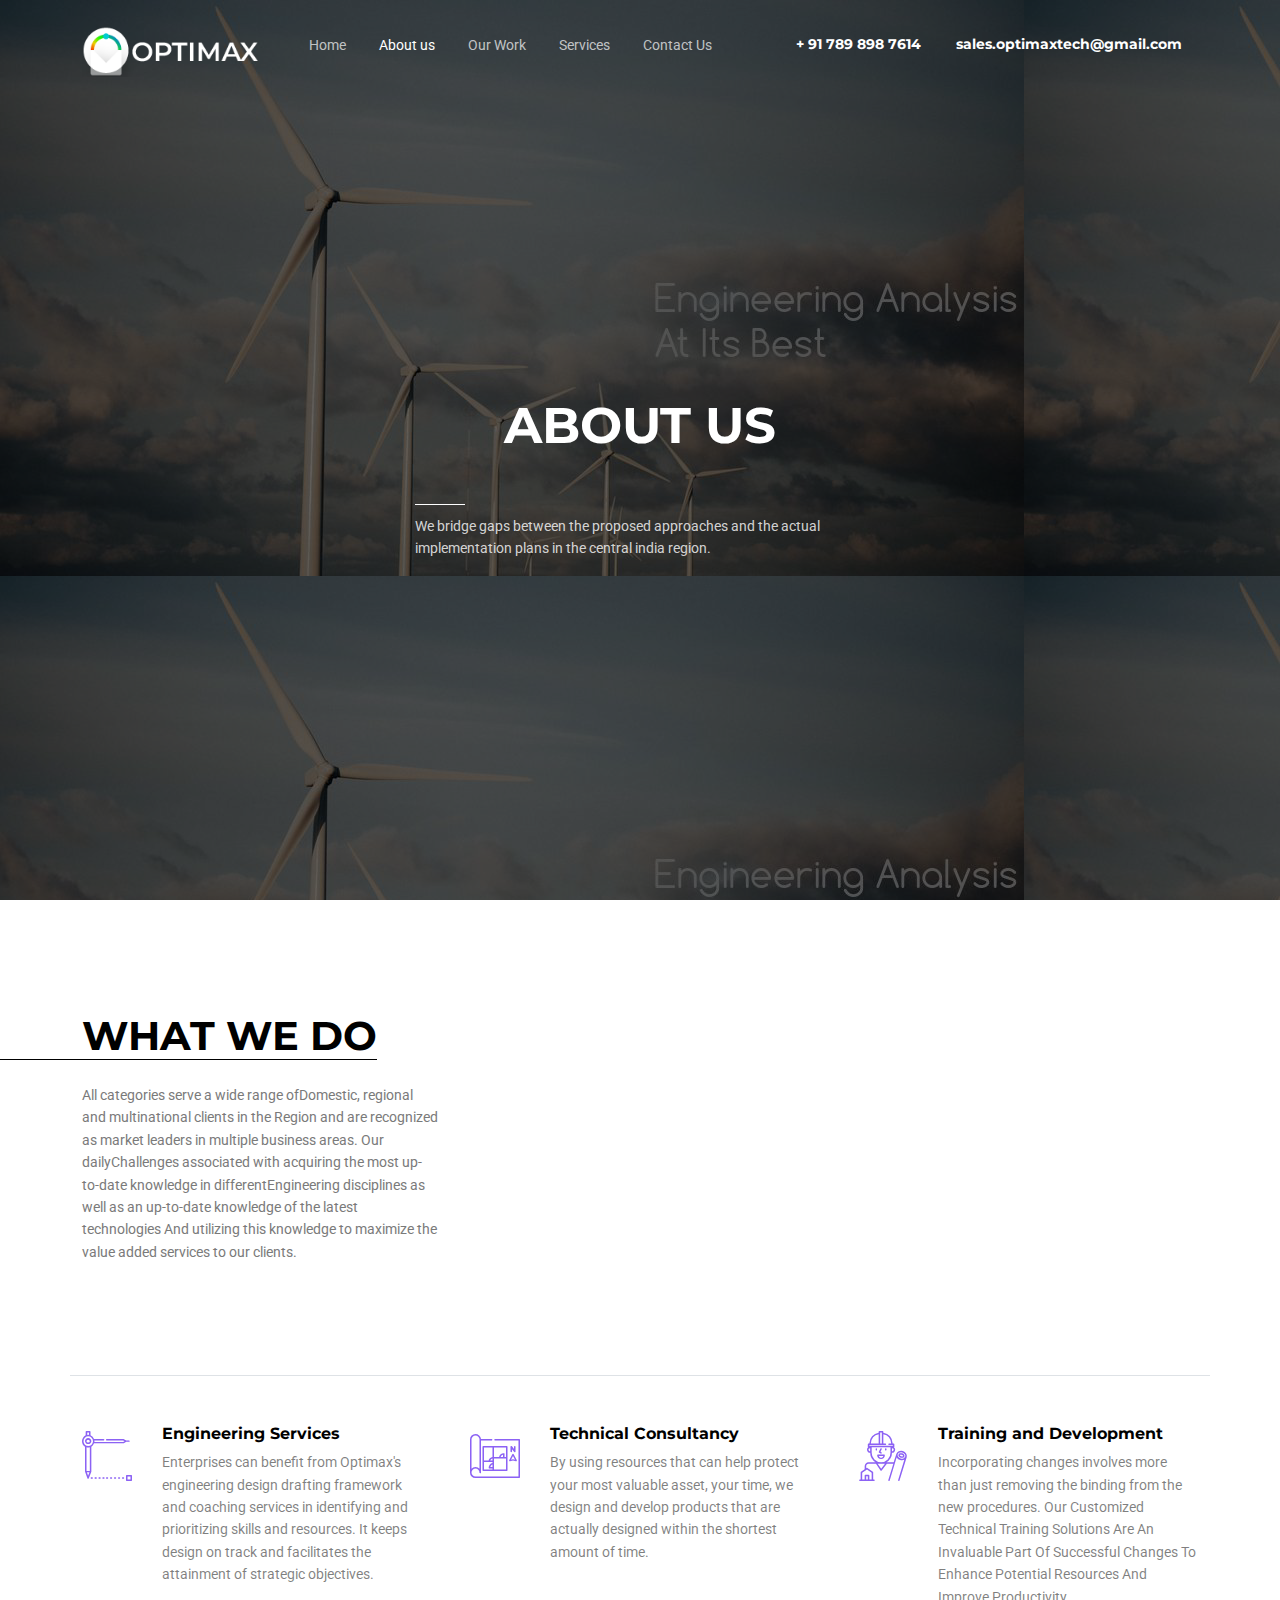
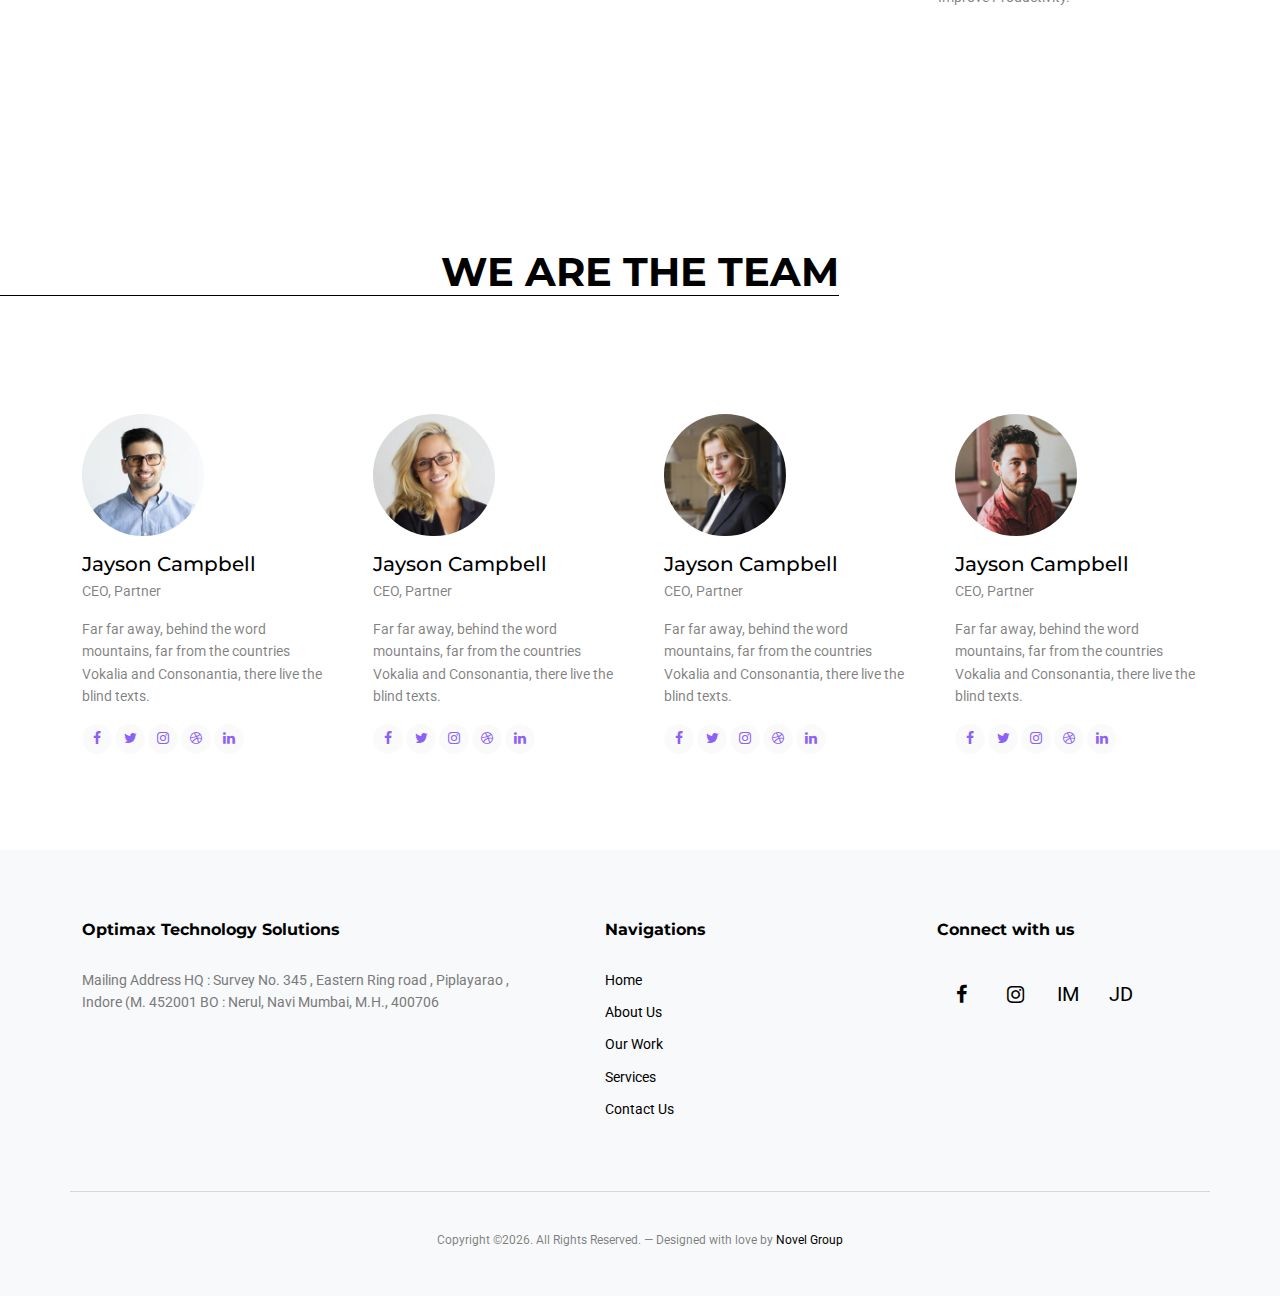
<file: about.html>
<!doctype html>
<html lang="en">
<head>
	<!-- Required meta tags -->
	<meta charset="utf-8">
	<meta name="viewport" content="width=device-width, initial-scale=1">
	
	<meta name="author" content="">
	<link rel="shortcut icon" href="favicon.png">

	<meta name="description" content="" />
	<meta name="keywords" content="bootstrap, bootstrap5" />
	
	<link rel="preconnect" href="https://fonts.gstatic.com">
	<link href="https://fonts.googleapis.com/css2?family=Montserrat:wght@400;700&family=Roboto&display=swap" rel="stylesheet">

	<link rel="stylesheet" href="fonts/icomoon/style.css">
	<link rel="stylesheet" href="fonts/flaticon/font/flaticon.css">
	<link rel="stylesheet" href="css/tiny-slider.css">
	<link rel="stylesheet" href="css/aos.css">
	<link rel="stylesheet" href="css/glightbox.min.css">
	<link rel="stylesheet" href="css/style.css">

	<title>About Us | Optimax technology solutions</title>
</head>
<body>

	<div class="site-mobile-menu site-navbar-target">
		<div class="site-mobile-menu-header">
			<div class="site-mobile-menu-close">
				<span class="icofont-close js-menu-toggle"></span>
			</div>
		</div>
		<div class="site-mobile-menu-body"></div>
	</div>

	<nav class="site-nav">
		<div class="container">
			<div class="site-navigation">
				<a href="index.html" class="logo m-0 float-start"><img src="images/logo.png" width="180px"  alt="Landing Page"/></a>

				<ul class="js-clone-nav d-none d-lg-inline-block text-start site-menu float-start pt-1">
					<li ><a href="index.html">Home</a></li>
					<li class="active" ><a href="about.html">About us</a></li>
					<li><a href="projects.html">Our Work</a></li>
					<li><a href="services.html">Services</a></li>
					<li><a href="contact.html">Contact Us</a></li>
				</ul>

				

				<a href="#" class="burger ml-auto float-end site-menu-toggle light js-menu-toggle d-inline-block d-lg-none" data-toggle="collapse" data-target="#main-navbar">
					<span></span>
				</a>
				<ul class="site-menu float-end d-none d-md-block">
					<li><a href="tel:7898987614" class=" text-white h2 fw-bold p-3 ps-2"><span class=""></span> <span>+ 91 789 898 7614</span></a></li>
					<li><a href="mail:sales.optimaxtech@gmail.com" class=" text-white h2 fw-bold p-3"><span class=""></span> <span>sales.optimaxtech@gmail.com</span></a></li>
				</ul>

			</div>
		</div>
	</nav>

	<div class="hero-2 overlay" style="background-image: url('images/02.png');">
		<div class="container">
			<div class="row align-items-center">
				<div class="col-lg-5 mx-auto ">
					<h1 class="mb-5 text-center"><span>About Us</span></h1>


					<div class="intro-desc text-left">
						<div class="line"></div>
						<p>We bridge gaps between the proposed approaches and the actual implementation plans in the central india region.</p>
					</div>
				</div>
			</div>
		</div>
	</div>


	

	<div class="section sec-4">
		<div class="container">
			<div class="row border-bottom mb-5 pb-5 justify-content-between">
				<div class="col-lg-4 align-self-center mb-5">
					<h2 class="heading mb-4">what we do</h2>
					<p>All categories serve a wide range ofDomestic, regional and multinational clients in the Region and are recognized as market leaders in multiple business areas.
					Our dailyChallenges associated with acquiring the most up-to-date knowledge in differentEngineering disciplines as well as an up-to-date knowledge of the latest technologies
					And utilizing this knowledge to maximize the value added services to our clients.</p>
				</div>
				
			</div>
			<div class="row g-5">
				<div class="col-lg-4">

					<div class="d-flex custom-card">
						<div class="img">
							<i class="flaticon-compass"></i>
						</div>
						<div class="text">
							<h3 class="h6 fw-bold text-black">Engineering Services</h3>
							<p class="text-black-50">Enterprises can benefit from Optimax's engineering design drafting framework and coaching services in identifying and prioritizing skills and resources.
								It keeps design on track and facilitates the attainment of strategic objectives.</p>
							<!-- <p>
								<a href="#" class="more-2">Learn more <span class="icon-arrow_forward"></span></a>
							</p> -->
						</div>
					</div>
				</div>
				<div class="col-lg-4">
					<div class="d-flex custom-card">
						<div class="img">
							<i class="flaticon-plan"></i>
						</div>
						<div class="text">
							<h3 class="h6 fw-bold text-black">Technical Consultancy</h3>
							<p class="text-black-50">By using resources that can help protect your most valuable asset, your time, we design and develop products that are actually designed within the shortest amount of time.</p>
							<!-- <p>
								<a href="#" class="more-2">Learn more <span class="icon-arrow_forward"></span></a>
							</p> -->
						</div>
					</div>
				</div>
				<div class="col-lg-4">
					<div class="d-flex custom-card">
						<div class="img">
							<i class="flaticon-architect"></i>
						</div>
						<div class="text">
							<h3 class="h6 fw-bold text-black">Training and Development</h3>
							<p class="text-black-50">Incorporating changes involves more than just removing the binding from the new procedures. Our Customized Technical Training Solutions Are An Invaluable Part Of Successful Changes To Enhance Potential Resources And Improve Productivity.</p>
							<!-- <p>
								<a href="#" class="more-2">Learn more <span class="icon-arrow_forward"></span></a>
							</p> -->
						</div>
					</div>
				</div>
			</div>
		</div>
	</div>


	<div class="section sec-team sec-4 pb-5">
		<div class="container">
			<div class="row mb-5">
				<div class="col-lg-6 mx-auto text-center">
					<h2 class="heading">We Are The Team</h2>
				</div>
				
			</div>
			<div class="row g-5">
				<div class="col-xs-12 col-sm-6 col-md-6 col-lg-3">
					<div class="person">
						<img src="images/person_1.jpg" alt="Image" class="img-fluid rounded-circle mx-auto w-50 mb-3">
						<h3 class="mb-1">Jayson Campbell</h3>
						<span class="d-block text-black-50 mb-3">CEO, Partner</span>
						<p class="text-black-50">Far far away, behind the word mountains, far from the countries Vokalia and Consonantia, there live the blind texts.</p>
						<ul class="social-2 list-unstyled mb-5">
							<li><a href="#"><span class="icon-facebook"></span></a></li>
							<li><a href="#"><span class="icon-twitter"></span></a></li>
							<li><a href="#"><span class="icon-instagram"></span></a></li>
							<li><a href="#"><span class="icon-dribbble"></span></a></li>
							<li><a href="#"><span class="icon-linkedin"></span></a></li>
						</ul>
					</div>
				</div>
				<div class="col-xs-12 col-sm-6 col-md-6 col-lg-3">
					<div class="person">
						<img src="images/person_2.jpg" alt="Image" class="img-fluid rounded-circle mx-auto w-50 mb-3">
						<h3 class="mb-1">Jayson Campbell</h3>
						<span class="d-block text-black-50 mb-3">CEO, Partner</span>
						<p class="text-black-50">Far far away, behind the word mountains, far from the countries Vokalia and Consonantia, there live the blind texts.</p>
						<ul class="social-2 list-unstyled mb-5">
							<li><a href="#"><span class="icon-facebook"></span></a></li>
							<li><a href="#"><span class="icon-twitter"></span></a></li>
							<li><a href="#"><span class="icon-instagram"></span></a></li>
							<li><a href="#"><span class="icon-dribbble"></span></a></li>
							<li><a href="#"><span class="icon-linkedin"></span></a></li>
						</ul>
					</div>
				</div>
				<div class="col-xs-12 col-sm-6 col-md-6 col-lg-3">
					<div class="person">
						<img src="images/person_3.jpg" alt="Image" class="img-fluid rounded-circle mx-auto w-50 mb-3">
						<h3 class="mb-1">Jayson Campbell</h3>
						<span class="d-block text-black-50 mb-3">CEO, Partner</span>
						<p class="text-black-50">Far far away, behind the word mountains, far from the countries Vokalia and Consonantia, there live the blind texts.</p>
						<ul class="social-2 list-unstyled mb-5">
							<li><a href="#"><span class="icon-facebook"></span></a></li>
							<li><a href="#"><span class="icon-twitter"></span></a></li>
							<li><a href="#"><span class="icon-instagram"></span></a></li>
							<li><a href="#"><span class="icon-dribbble"></span></a></li>
							<li><a href="#"><span class="icon-linkedin"></span></a></li>
						</ul>
					</div>
				</div>

				<div class="col-xs-12 col-sm-6 col-md-6 col-lg-3">
					<div class="person">
						<img src="images/person_4.jpg" alt="Image" class="img-fluid rounded-circle mx-auto w-50 mb-3">
						<h3 class="mb-1">Jayson Campbell</h3>
						<span class="d-block text-black-50 mb-3">CEO, Partner</span>
						<p class="text-black-50">Far far away, behind the word mountains, far from the countries Vokalia and Consonantia, there live the blind texts.</p>
						<ul class="social-2 list-unstyled mb-5">
							<li><a href="#"><span class="icon-facebook"></span></a></li>
							<li><a href="#"><span class="icon-twitter"></span></a></li>
							<li><a href="#"><span class="icon-instagram"></span></a></li>
							<li><a href="#"><span class="icon-dribbble"></span></a></li>
							<li><a href="#"><span class="icon-linkedin"></span></a></li>
						</ul>
					</div>
				</div>
			</div>

		</div>
	</div>


	

	<div class="site-footer bg-light">
		<div class="container">

			<div class="row justify-content-between">
				<div class="col-lg-5">
					<div class="widget">
						<h3 class="line-top">Optimax Technology Solutions</h3>
						<p class="mb-5">Mailing
							Address
							HQ :
							Survey No. 345 , Eastern Ring road , Piplayarao , Indore (M. 452001
							BO : Nerul, Navi Mumbai, M.H., 400706</p>

					</div>
					
				</div>
				<div class="col-lg-3">
					<div class="row">
						<div class="col-12">
							<div class="widget">
								<h3 class="line-top">Navigations</h3>
							</div>
						</div>
						<div class="col-6 col-sm-6 col-md-4">
							<div class="widget">
								<ul class="links list-unstyled">
									<li><a href="index.html">Home</a></li>
									<li><a href="about.html">About Us</a></li>
									<li><a href="projects.html">Our Work</a></li>
									<li><a href="services.html">Services</a></li>
									<li><a href="contact.html">Contact Us</a></li>
								</ul>
							</div>
						</div>
						
						
					</div>
				</div>
				<div class="col-lg-3">
					
					<div class="widget">
						<h3 class="line-top">Connect with us</h3>
						<ul class="social list-unstyled mb-5">
							<li><a href="https://www.facebook.com/Optimaxtech/"><span class="icon-facebook"></span></a></li>
							<li><a href="https://www.instagram.com/optimaxtech/"><span class="icon-instagram"></span></a></li>
							<li><a href="https://www.indiamart.com/optimax technology solutions/"><span class="">IM</span></a></li>
							<li><a href="https://bit.ly/2RfviDi"><span class="">JD</span></a></li>
						</ul>
					</div>
				</div>
			</div>

			<div class="row justify-content-center text-center copyright">
				<div class="col-md-8">
					<p class="small text-black-50">Copyright &copy;<script>document.write(new Date().getFullYear());</script>. All Rights Reserved. &mdash; Designed with love by <a href="https://novelgroup.in/">Novel Group</a>
					</p>
				</div>
			</div>
		</div>
	</div>


	


	<!-- Preloader -->
	<div id="overlayer"></div>
	<div class="loader">
		<div class="spinner-border" role="status">
			<span class="visually-hidden">Loading...</span>
		</div>
	</div>

	<script src="js/bootstrap.bundle.min.js"></script>
	<script src="js/tiny-slider.js"></script>
	<script src="js/aos.js"></script>
	<script src="js/glightbox.min.js"></script>
	<script src="js/navbar.js"></script>
	<script src="js/counter.js"></script>
	<script src="js/custom.js"></script>
</body>
</html>
</file>
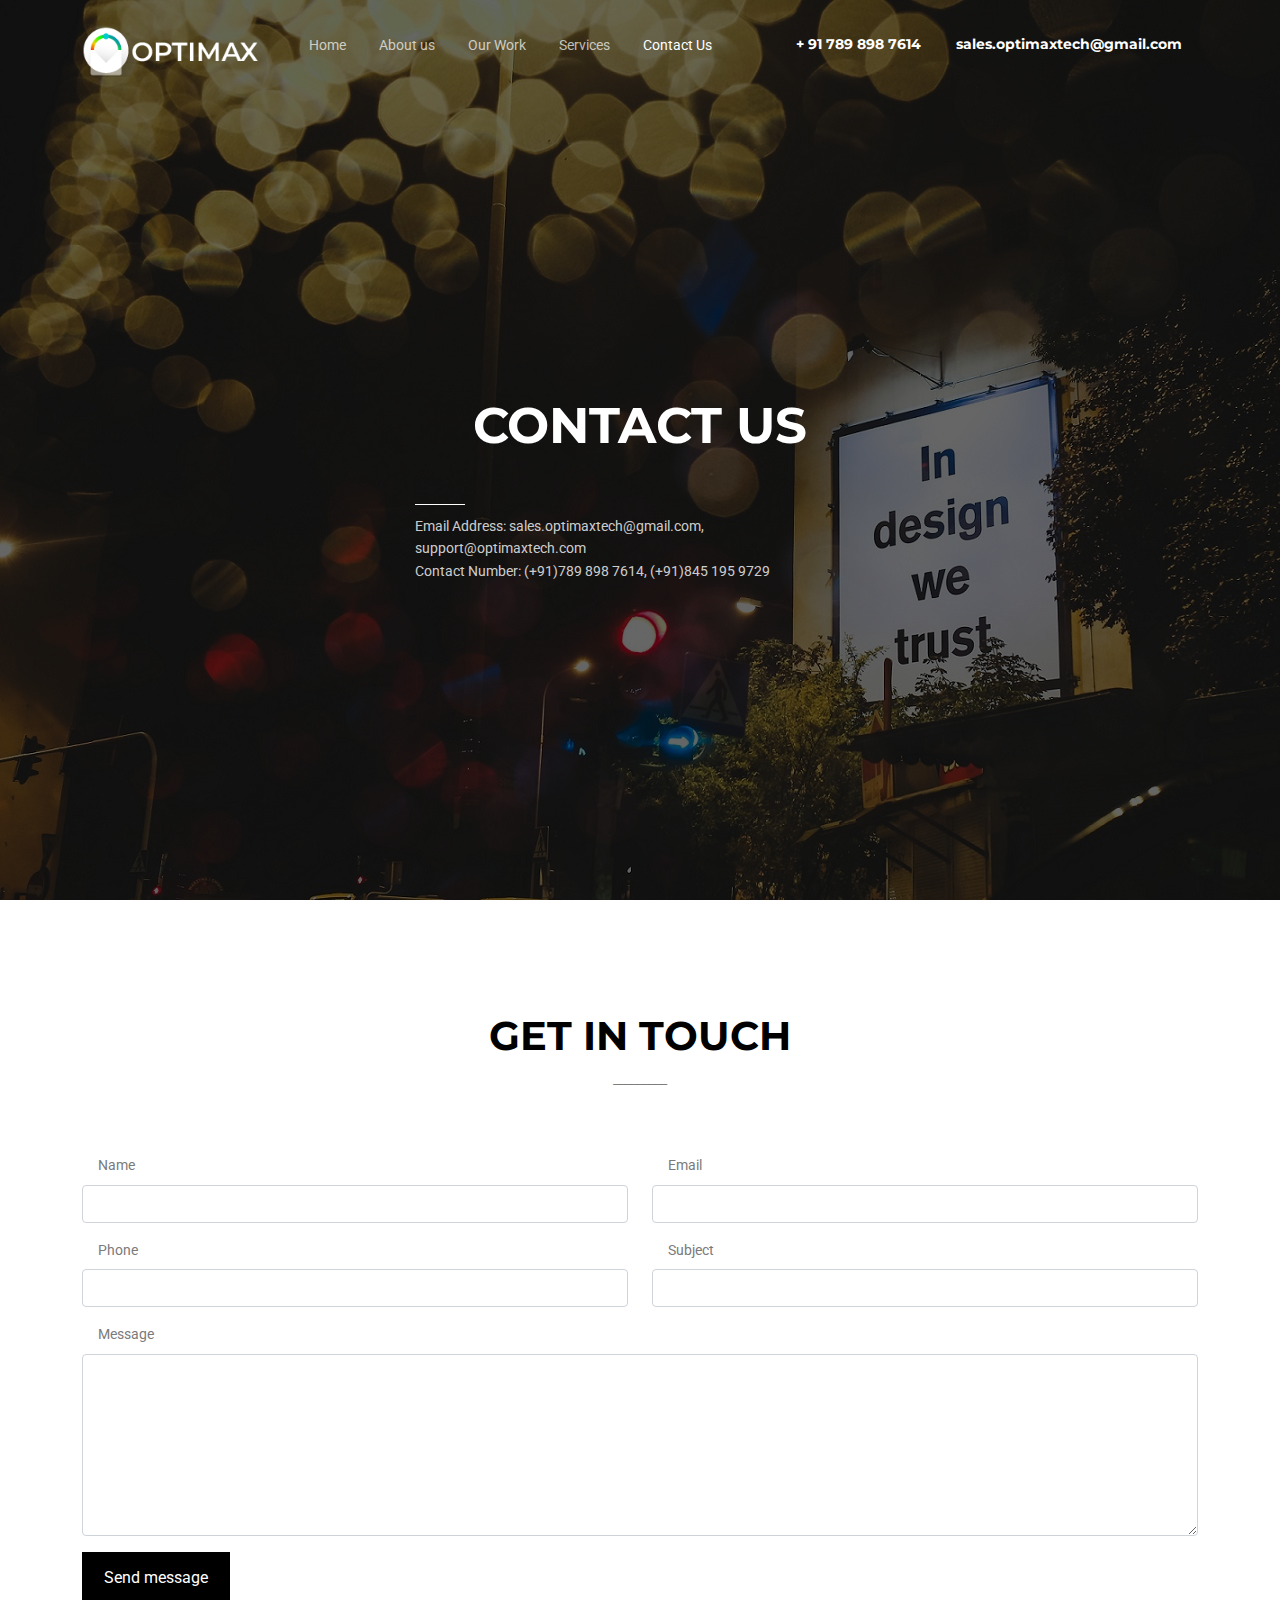
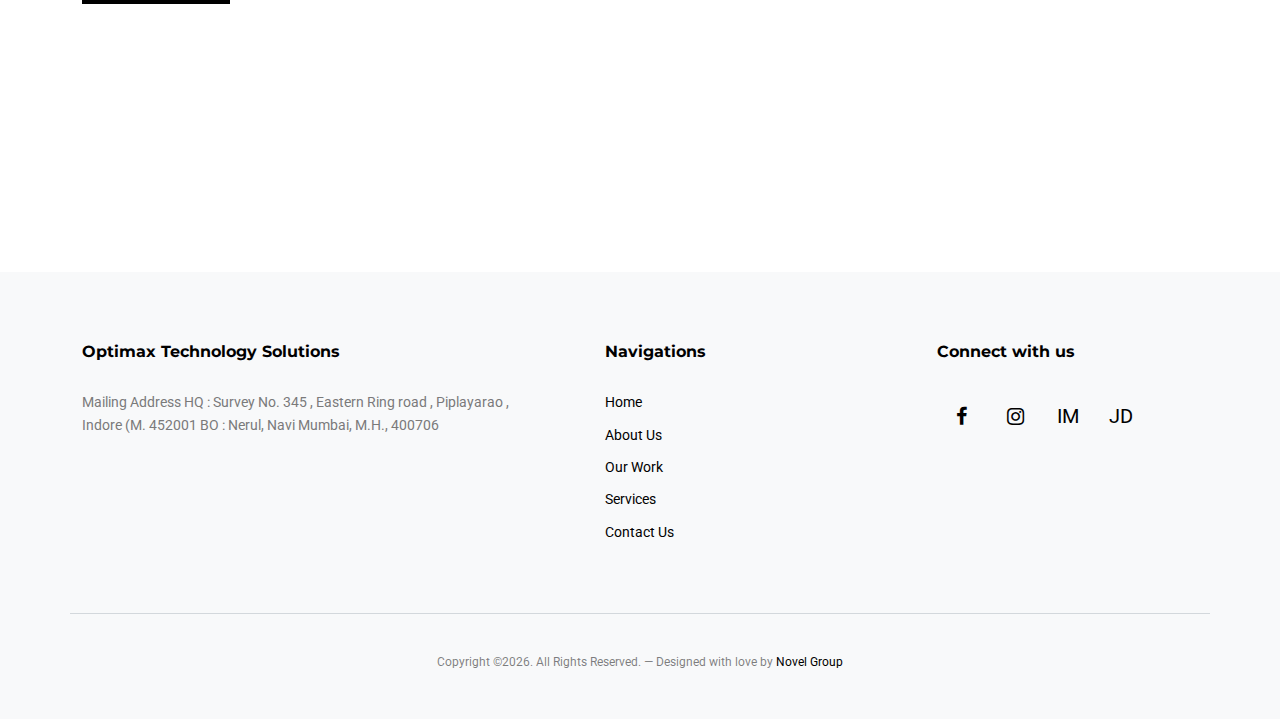
<file: contact.html>
<!doctype html>
<html lang="en">
<head>
	<!-- Required meta tags -->
	<meta charset="utf-8">
	<meta name="viewport" content="width=device-width, initial-scale=1">
	
	<meta name="author" content="">
	<link rel="shortcut icon" href="favicon.ico">

	<meta name="description" content="" />
	<meta name="keywords" content="bootstrap, bootstrap5" />
	
	<link rel="preconnect" href="https://fonts.gstatic.com">
	<link href="https://fonts.googleapis.com/css2?family=Montserrat:wght@400;700&family=Roboto&display=swap" rel="stylesheet">

	<link rel="stylesheet" href="fonts/icomoon/style.css">
	<link rel="stylesheet" href="fonts/flaticon/font/flaticon.css">
	<link rel="stylesheet" href="css/tiny-slider.css">
	<link rel="stylesheet" href="css/aos.css">
	<link rel="stylesheet" href="css/glightbox.min.css">
	<link rel="stylesheet" href="css/style.css">

	<title>Contact Us | Optimax technology solutions</title>
</head>
<body>

	<div class="site-mobile-menu site-navbar-target">
		<div class="site-mobile-menu-header">
			<div class="site-mobile-menu-close">
				<span class="icofont-close js-menu-toggle"></span>
			</div>
		</div>
		<div class="site-mobile-menu-body"></div>
	</div>

	<nav class="site-nav">
		<div class="container">
			<div class="site-navigation">
				<a href="index.html" class="logo m-0 float-start"><img src="images/logo.png" width="180px"  alt="Landing Page"/></a>

				<ul class="js-clone-nav d-none d-lg-inline-block text-start site-menu float-start pt-1">
					<li ><a href="index.html">Home</a></li>
					<li><a href="projects.html">About us</a></li>
					<li><a href="projects.html">Our Work</a></li>
					<li><a href="services.html">Services</a></li>
					<li class="active"><a href="contact.html">Contact Us</a></li>
				</ul>

				

				<a href="#" class="burger ml-auto float-end site-menu-toggle light js-menu-toggle d-inline-block d-lg-none" data-toggle="collapse" data-target="#main-navbar">
					<span></span>
				</a>
				<ul class="site-menu float-end d-none d-md-block">
					<li><a href="tel:7898987614" class=" text-white h2 fw-bold p-3 ps-2"><span class=""></span> <span>+ 91 789 898 7614</span></a></li>
					<li><a href="mail:sales.optimaxtech@gmail.com" class=" text-white h2 fw-bold p-3"><span class=""></span> <span>sales.optimaxtech@gmail.com</span></a></li>
				</ul>

			</div>
		</div>
	</nav>

	<div class="hero-2 overlay" style="background-image: url('images/pexels-kaboompics-com-6253.jpg');">
		<div class="container">
			<div class="row align-items-center">
				<div class="col-lg-5 mx-auto ">
					<h1 class="mb-5 text-center"><span>Contact Us</span></h1>


					<div class="intro-desc text-left">
						<div class="line"></div>
						<p>Email Address:
							sales.optimaxtech@gmail.com,
							support@optimaxtech.com<br>
							Contact Number:
							 (+91)789 898 7614, 
							(+91)845 195 9729</p>
					</div>
				</div>
			</div>
		</div>
	</div>


	

	<div class="section sec-contact">
		<div class="container">
			<div class="row mb-5 justify-content-center text-center">
				<div class="col-lg-5">
					<h2 class="heading">Get in touch</h2>
					<p class="text-black-50">_________</p>
				</div>
			</div>
			<form class="row">

				<div class="col-md-6 col-lg-6">
					<div class="mb-3">
						<label for="name" class="ps-3 mb-2">Name</label>
						<input type="text" class="form-control" id="name">
					</div>
				</div>

				<div class="col-md-6 col-lg-6">
					<div class="mb-3">
						<label for="email" class="ps-3 mb-2">Email</label>
						<input type="text" class="form-control" id="email">
					</div>
				</div>

				<div class="col-md-6 col-lg-6">
					<div class="mb-3">
						<label for="phone" class="ps-3 mb-2">Phone</label>
						<input type="text" class="form-control" id="phone">
					</div>
				</div>

				<div class="col-md-6 col-lg-6">
					<div class="mb-3">
						<label for="subject" class="ps-3 mb-2">Subject</label>
						<input type="text" class="form-control" id="subject">
					</div>
				</div>

				<div class="col-md-12 col-lg-12">
					<div class="mb-3">
						<label for="message" class="ps-3 mb-2">Message</label>
						<textarea class="form-control" name="" id="message" cols="30" rows="7"></textarea>
					</div>
				</div>

				<div class="col-md-12">
					<input type="submit" value="Send message" class="btn btn-primary">
				</div>

			</form>
		</div>
	</div>

	
	
	<div class="">
		<div class="container px-0 ">

			<iframe src="https://www.google.com/maps/embed?pb=!1m18!1m12!1m3!1d58888.28624109747!2d75.8472522926095!3d22.708984388737267!2m3!1f0!2f0!3f0!3m2!1i1024!2i768!4f13.1!3m3!1m2!1s0x3962fde7ad8f6011%3A0x698d7ca2807c8791!2sOptimax%20Technology%20Solutions!5e0!3m2!1sen!2sin!4v1672588631033!5m2!1sen!2sin" width="100%" style="border:0;" allowfullscreen="" loading="lazy" referrerpolicy="no-referrer-when-downgrade"></iframe>

			
		</div>
	</div>

	<div class="site-footer bg-light">
		<div class="container">

			<div class="row justify-content-between">
				<div class="col-lg-5">
					<div class="widget">
						<h3 class="line-top">Optimax Technology Solutions</h3>
						<p class="mb-5">Mailing
							Address
							HQ :
							Survey No. 345 , Eastern Ring road , Piplayarao , Indore (M. 452001
							BO : Nerul, Navi Mumbai, M.H., 400706</p>

					</div>
					
				</div>
				<div class="col-lg-3">
					<div class="row">
						<div class="col-12">
							<div class="widget">
								<h3 class="line-top">Navigations</h3>
							</div>
						</div>
						<div class="col-6 col-sm-6 col-md-4">
							<div class="widget">
								<ul class="links list-unstyled">
									<li><a href="index.html">Home</a></li>
									<li><a href="about.html">About Us</a></li>
									<li><a href="projects.html">Our Work</a></li>
									<li><a href="services.html">Services</a></li>
									<li><a href="contact.html">Contact Us</a></li>
								</ul>
							</div>
						</div>
						
						
					</div>
				</div>
				<div class="col-lg-3">
					
					<div class="widget">
						<h3 class="line-top">Connect with us</h3>
						<ul class="social list-unstyled mb-5">
							<li><a href="https://www.facebook.com/Optimaxtech/"><span class="icon-facebook"></span></a></li>
							<li><a href="https://www.instagram.com/optimaxtech/"><span class="icon-instagram"></span></a></li>
							<li><a href="https://www.indiamart.com/optimax technology solutions/"><span class="">IM</span></a></li>
							<li><a href="https://bit.ly/2RfviDi"><span class="">JD</span></a></li>
						</ul>
					</div>
				</div>
			</div>

			<div class="row justify-content-center text-center copyright">
				<div class="col-md-8">
					<p class="small text-black-50">Copyright &copy;<script>document.write(new Date().getFullYear());</script>. All Rights Reserved. &mdash; Designed with love by <a href="https://novelgroup.in/">Novel Group</a>
					</p>
				</div>
			</div>
		</div>
	</div>


	


	<!-- Preloader -->
	<div id="overlayer"></div>
	<div class="loader">
		<div class="spinner-border" role="status">
			<span class="visually-hidden">Loading...</span>
		</div>
	</div>

	<script src="js/bootstrap.bundle.min.js"></script>
	<script src="js/tiny-slider.js"></script>
	<script src="js/aos.js"></script>
	<script src="js/glightbox.min.js"></script>
	<script src="js/navbar.js"></script>
	<script src="js/counter.js"></script>
	<script src="js/custom.js"></script>
</body>
</html>
</file>
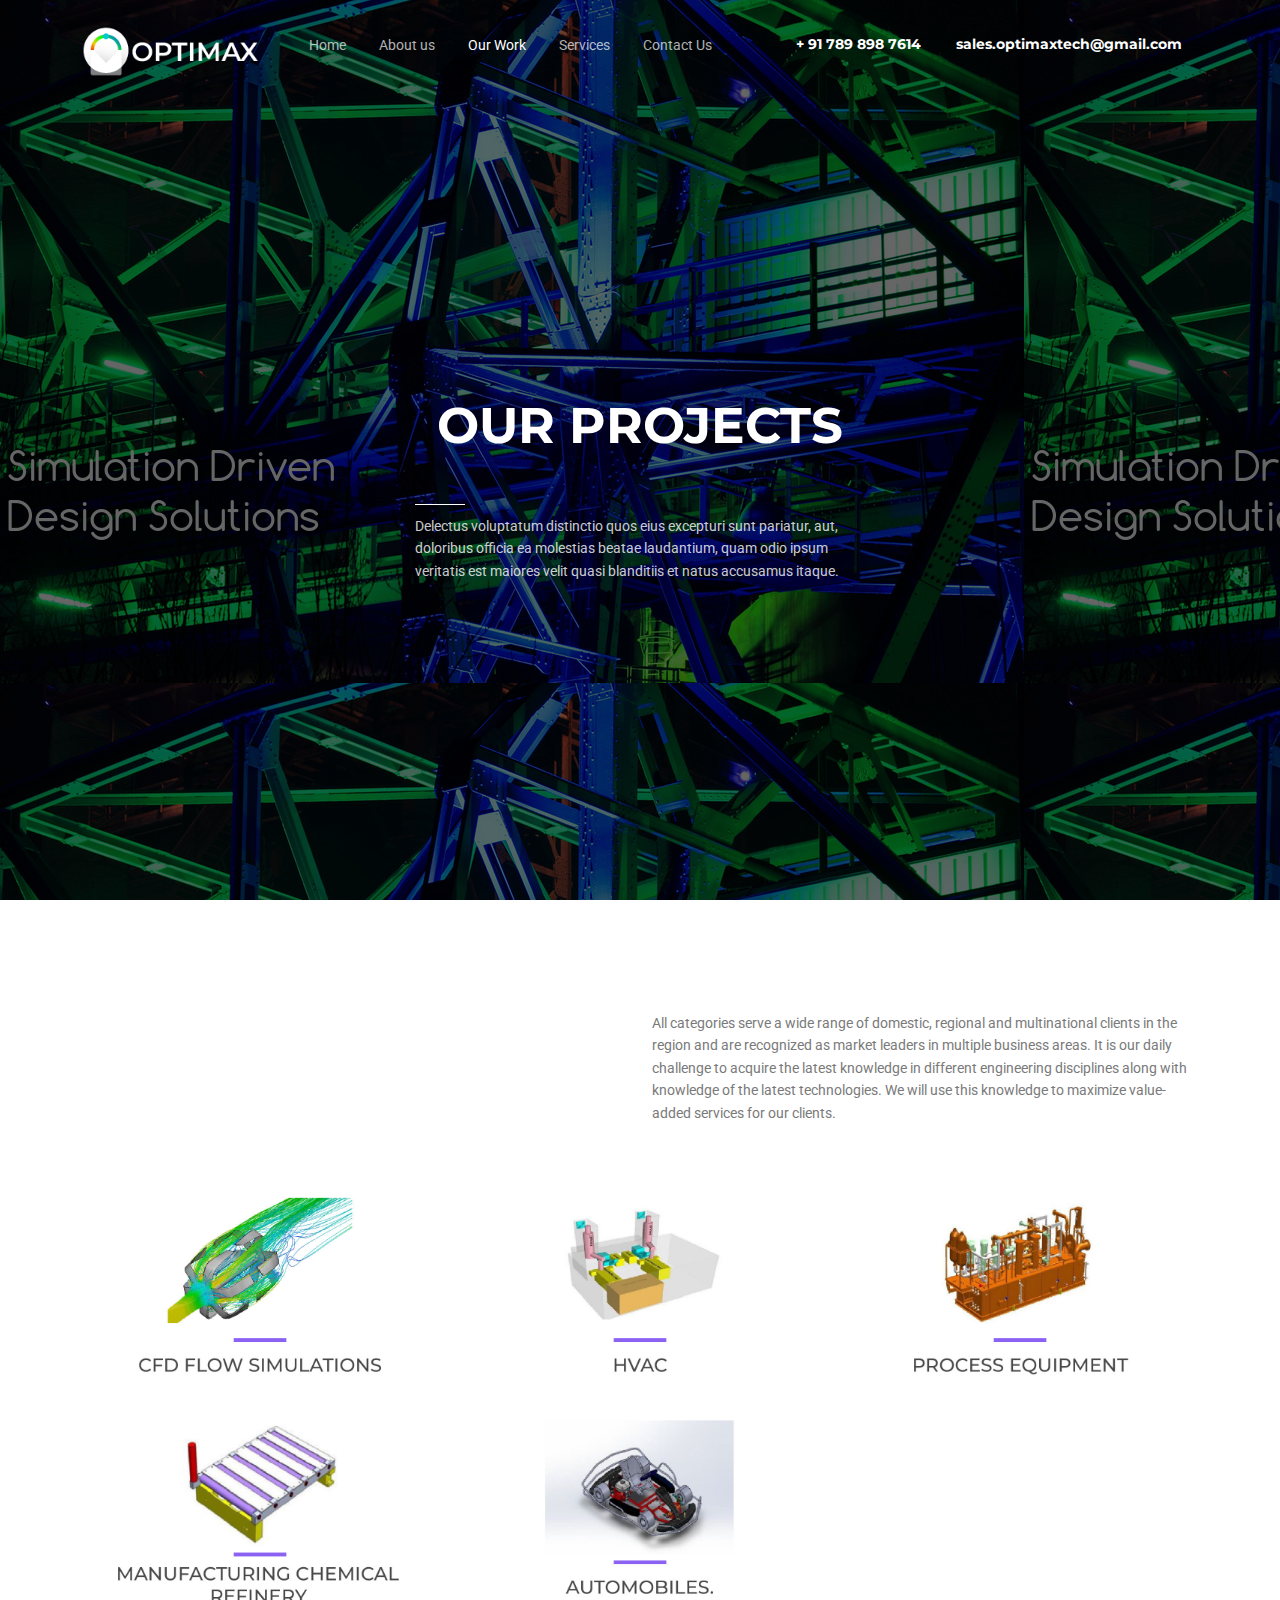
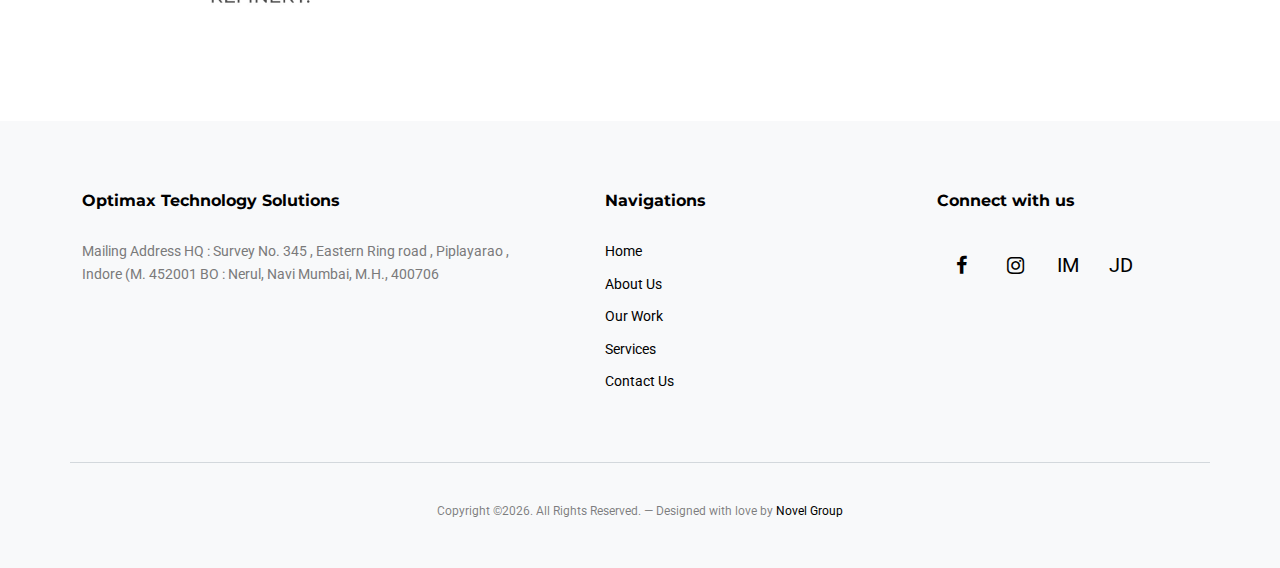
<file: projects.html>
<!-- /*
* Template Name: Archiark
* Template Author: Untree.co
* Tempalte URI: https://untree.co/
* License: https://creativecommons.org/licenses/by/3.0/
*/ -->
<!doctype html>
<html lang="en">
<head>
	<!-- Required meta tags -->
	<meta charset="utf-8">
	<meta name="viewport" content="width=device-width, initial-scale=1">
	
	<meta name="author" content="Untree.co">
	<link rel="shortcut icon" href="favicon.ico">

	<meta name="description" content="" />
	<meta name="keywords" content="bootstrap, bootstrap5" />
	
	<link rel="preconnect" href="https://fonts.gstatic.com">
	<link href="https://fonts.googleapis.com/css2?family=Montserrat:wght@400;700&family=Roboto&display=swap" rel="stylesheet">

	<link rel="stylesheet" href="fonts/icomoon/style.css">
	<link rel="stylesheet" href="fonts/flaticon/font/flaticon.css">
	<link rel="stylesheet" href="css/tiny-slider.css">
	<link rel="stylesheet" href="css/aos.css">
	<link rel="stylesheet" href="css/glightbox.min.css">
	<link rel="stylesheet" href="css/style.css">

	<title>Our Work | Optimax technology solutions</title>
</head>
<body>

	<div class="site-mobile-menu site-navbar-target">
		<div class="site-mobile-menu-header">
			<div class="site-mobile-menu-close">
				<span class="icofont-close js-menu-toggle"></span>
			</div>
		</div>
		<div class="site-mobile-menu-body"></div>
	</div>

	<nav class="site-nav">
		<div class="container">
			<div class="site-navigation">
				<a href="index.html" class="logo m-0 float-start"><img src="images/logo.png" width="180px"  alt="Landing Page"/></a>

				<ul class="js-clone-nav d-none d-lg-inline-block text-start site-menu float-start pt-1">
					<li ><a href="index.html">Home</a></li>
					<li><a href="about.html">About us</a></li>
					<li class="active" ><a href="projects.html">Our Work</a></li>
					<li ><a href="services.html">Services</a></li>
					<li><a href="contact.html">Contact Us</a></li>
				</ul>

				

				<a href="#" class="burger ml-auto float-end site-menu-toggle light js-menu-toggle d-inline-block d-lg-none" data-toggle="collapse" data-target="#main-navbar">
					<span></span>
				</a>
				<ul class="site-menu float-end d-none d-md-block">
					<li><a href="tel:7898987614" class=" text-white h2 fw-bold p-3 ps-2"><span class=""></span> <span>+ 91 789 898 7614</span></a></li>
					<li><a href="mail:sales.optimaxtech@gmail.com" class=" text-white h2 fw-bold p-3"><span class=""></span> <span>sales.optimaxtech@gmail.com</span></a></li>
				</ul>

			</div>
		</div>
	</nav>

	<div class="hero-2 overlay" style="background-image: url('images/04.png');">
		<div class="container">
			<div class="row align-items-center">
				<div class="col-lg-5 mx-auto ">
					<h1 class="mb-5 text-center"><span>Our Projects</span></h1>


					<div class="intro-desc text-left">
						<div class="line"></div>
						<p>Delectus voluptatum distinctio quos eius excepturi sunt pariatur, aut, doloribus officia ea molestias beatae laudantium, quam odio ipsum veritatis est maiores velit quasi blanditiis et natus accusamus itaque.</p>
					</div>
				</div>
			</div>
		</div>
	</div>


	<div class="section sec-5">
		<div class="container">
			<div class="row mb-5">
				
				<div class="col-lg-6 ms-auto">
					<p>All categories serve a wide range of domestic, regional and multinational clients in the region and are recognized as market leaders in multiple business areas. It is our daily challenge to acquire the latest knowledge in different engineering disciplines along with knowledge of the latest technologies. We will use this knowledge to maximize value-added services for our clients.</p>
				</div>
			</div>

			<div class="row g-4">
				<div class="col-xs-12 col-sm-6 col-md-6 col-lg-4">
					<div class="single-portfolio">
						<a href="project-single.html">
							<img src="images/gallery-image-1.jpg" alt="Image" class="img-fluid">
							<div class="contents">
								<h3>CFD FLOW SIMULATIONS</h3>
								<div class="cat">_____</div>
							</div>
						</a>
					</div>
				</div>
				<div class="col-xs-12 col-sm-6 col-md-6 col-lg-4">
					<div class="single-portfolio">
						<a href="project-single.html">
							<img src="images/gallery-image-2.jpg" alt="Image" class="img-fluid">
							<div class="contents">
								<h3>HVAC</h3>
								<div class="cat">_____</div>
							</div>
						</a>
					</div>
				</div>
				<div class="col-xs-12 col-sm-6 col-md-6 col-lg-4">
					<div class="single-portfolio">
						<a href="project-single.html">
							<img src="images/gallery-image-3.jpg" alt="Image" class="img-fluid">
							<div class="contents">
								<h3>Process equipment</h3>
								<div class="cat">_____</div>
							</div>
						</a>
					</div>
				</div>

				<div class="col-xs-12 col-sm-6 col-md-6 col-lg-4">
					<div class="single-portfolio">
						<a href="project-single.html">
							<img src="images/gallery-image-4.jpg" alt="Image" class="img-fluid">
							<div class="contents">
								<h3>Manufacturing Chemical Refinery.</h3>
								<div class="cat">_____</div>
							</div>
						</a>
					</div>
				</div>
				<div class="col-xs-12 col-sm-6 col-md-6 col-lg-4">
					<div class="single-portfolio">
						<a href="project-single.html">
							<img src="images/gallery-image-5.jpg" alt="Image" class="img-fluid">
							<div class="contents">
								<h3>Automobiles</h3>
								<div class="cat">_____</div>
							</div>
						</a>
					</div>
				</div>
				
			</div>
		</div>
	</div>


	

	

	<div class="site-footer bg-light">
		<div class="container">

			<div class="row justify-content-between">
				<div class="col-lg-5">
					<div class="widget">
						<h3 class="line-top">Optimax Technology Solutions</h3>
						<p class="mb-5">Mailing
							Address
							HQ :
							Survey No. 345 , Eastern Ring road , Piplayarao , Indore (M. 452001
							BO : Nerul, Navi Mumbai, M.H., 400706</p>

					</div>
					
				</div>
				<div class="col-lg-3">
					<div class="row">
						<div class="col-12">
							<div class="widget">
								<h3 class="line-top">Navigations</h3>
							</div>
						</div>
						<div class="col-6 col-sm-6 col-md-4">
							<div class="widget">
								<ul class="links list-unstyled">
									<li><a href="index.html">Home</a></li>
									<li><a href="about.html">About Us</a></li>
									<li><a href="projects.html">Our Work</a></li>
									<li><a href="services.html">Services</a></li>
									<li><a href="contact.html">Contact Us</a></li>
								</ul>
							</div>
						</div>
						
						
					</div>
				</div>
				<div class="col-lg-3">
					
					<div class="widget">
						<h3 class="line-top">Connect with us</h3>
						<ul class="social list-unstyled mb-5">
							<li><a href="https://www.facebook.com/Optimaxtech/"><span class="icon-facebook"></span></a></li>
							<li><a href="https://www.instagram.com/optimaxtech/"><span class="icon-instagram"></span></a></li>
							<li><a href="https://www.indiamart.com/optimax technology solutions/"><span class="">IM</span></a></li>
							<li><a href="https://bit.ly/2RfviDi"><span class="">JD</span></a></li>
						</ul>
					</div>
				</div>
			</div>

			<div class="row justify-content-center text-center copyright">
				<div class="col-md-8">
					<p class="small text-black-50">Copyright &copy;<script>document.write(new Date().getFullYear());</script>. All Rights Reserved. &mdash; Designed with love by <a href="https://novelgroup.in/">Novel Group</a>
					</p>
				</div>
			</div>
		</div>
	</div>


	


	<!-- Preloader -->
	<div id="overlayer"></div>
	<div class="loader">
		<div class="spinner-border" role="status">
			<span class="visually-hidden">Loading...</span>
		</div>
	</div>

	<script src="js/bootstrap.bundle.min.js"></script>
	<script src="js/tiny-slider.js"></script>
	<script src="js/aos.js"></script>
	<script src="js/glightbox.min.js"></script>
	<script src="js/navbar.js"></script>
	<script src="js/counter.js"></script>
	<script src="js/custom.js"></script>
</body>
</html>
</file>
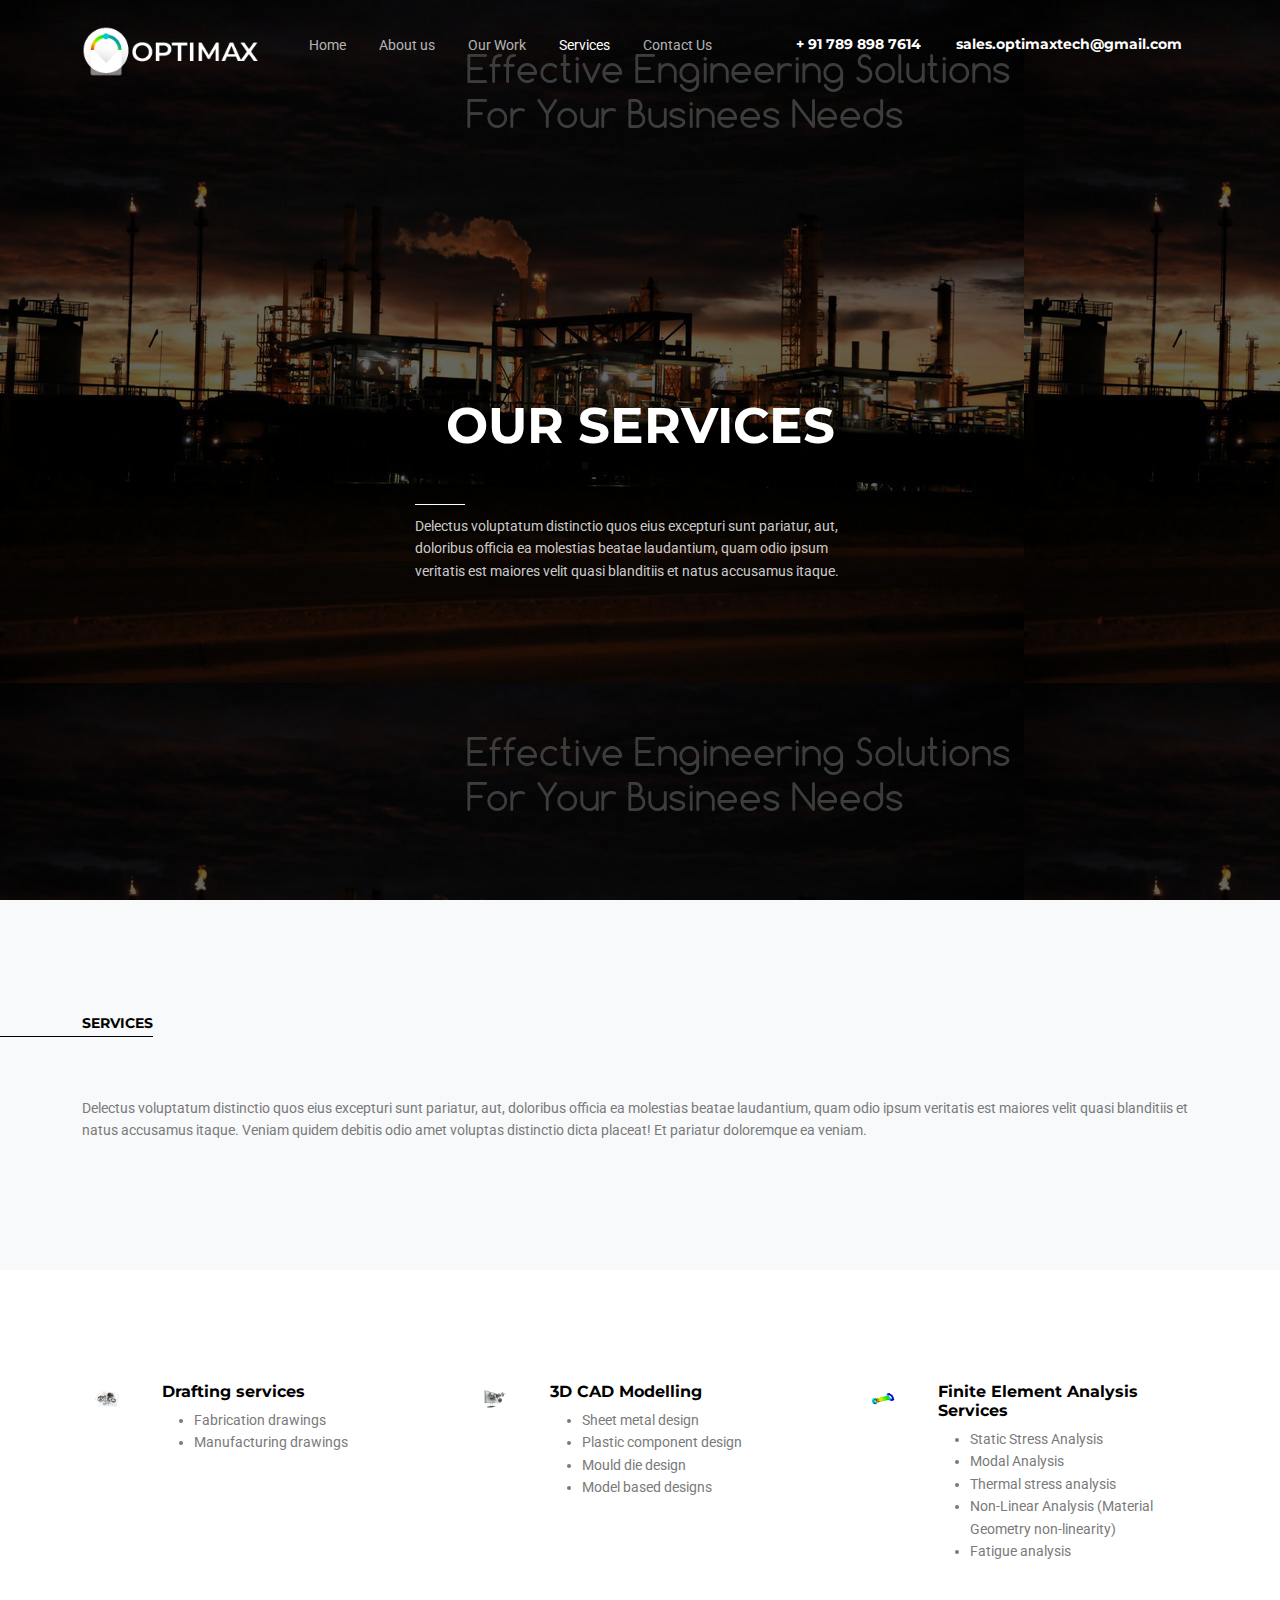
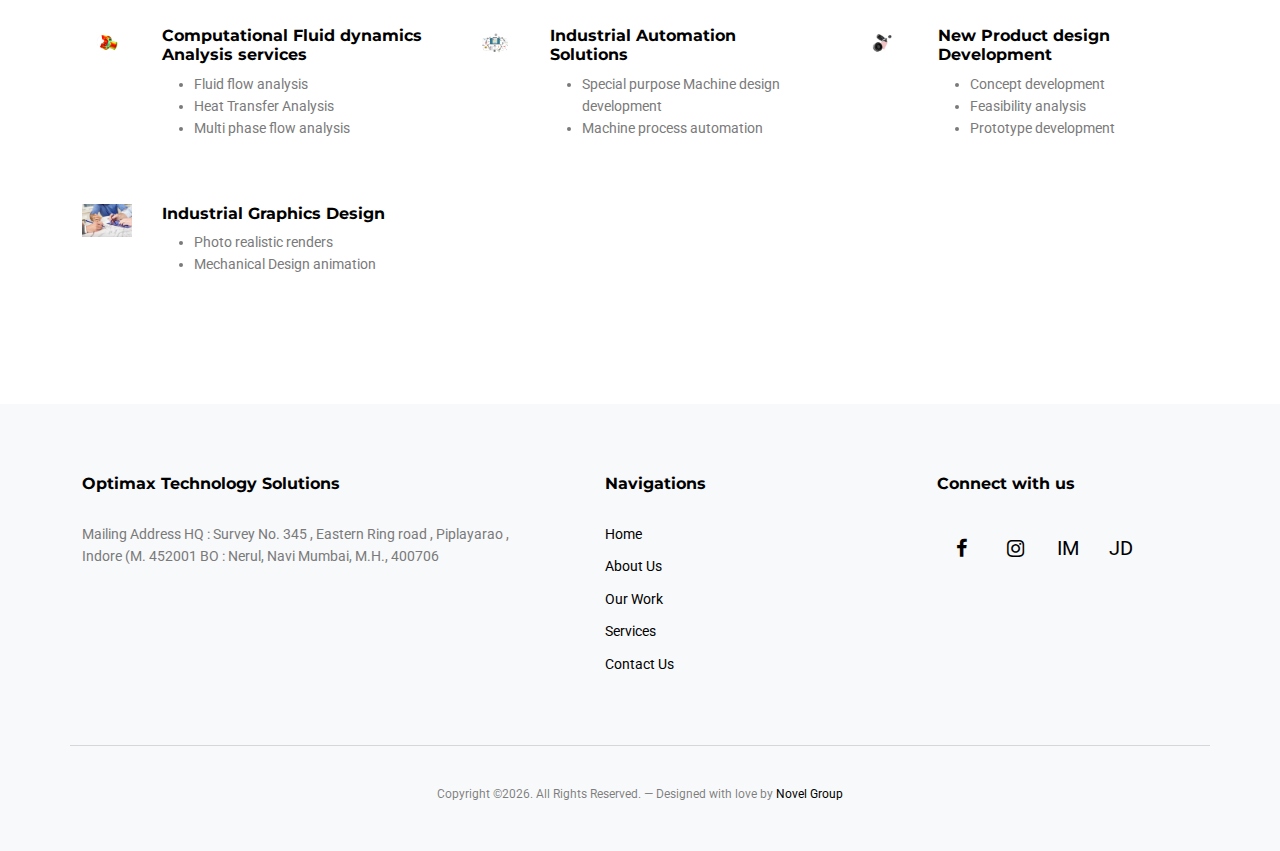
<file: services.html>
<!-- /*
* Template Name: Archiark
* Template Author: Untree.co
* Tempalte URI: https://untree.co/
* License: https://creativecommons.org/licenses/by/3.0/
*/ -->
<!doctype html>
<html lang="en">
<head>
	<!-- Required meta tags -->
	<meta charset="utf-8">
	<meta name="viewport" content="width=device-width, initial-scale=1">
	
	<meta name="author" content="Untree.co">
	<link rel="shortcut icon" href="favicon.ico">

	<meta name="description" content="" />
	<meta name="keywords" content="bootstrap, bootstrap5" />
	
	<link rel="preconnect" href="https://fonts.gstatic.com">
	<link href="https://fonts.googleapis.com/css2?family=Montserrat:wght@400;700&family=Roboto&display=swap" rel="stylesheet">

	<link rel="stylesheet" href="fonts/icomoon/style.css">
	<link rel="stylesheet" href="fonts/flaticon/font/flaticon.css">
	<link rel="stylesheet" href="css/tiny-slider.css">
	<link rel="stylesheet" href="css/aos.css">
	<link rel="stylesheet" href="css/glightbox.min.css">
	<link rel="stylesheet" href="css/style.css">

	<title>Services | Optimax technology solutions</title>
</head>
<body>

	<div class="site-mobile-menu site-navbar-target">
		<div class="site-mobile-menu-header">
			<div class="site-mobile-menu-close">
				<span class="icofont-close js-menu-toggle"></span>
			</div>
		</div>
		<div class="site-mobile-menu-body"></div>
	</div>

	<nav class="site-nav">
		<div class="container">
			<div class="site-navigation">
				<a href="index.html" class="logo m-0 float-start"><img src="images/logo.png" width="180px"  alt="Landing Page"/></a>

				<ul class="js-clone-nav d-none d-lg-inline-block text-start site-menu float-start pt-1">
					<li ><a href="index.html">Home</a></li>
					<li><a href="about.html">About us</a></li>
					<li><a href="projects.html">Our Work</a></li>
					<li class="active"><a href="services.html">Services</a></li>
					<li><a href="contact.html">Contact Us</a></li>
				</ul>

				

				<a href="#" class="burger ml-auto float-end site-menu-toggle light js-menu-toggle d-inline-block d-lg-none" data-toggle="collapse" data-target="#main-navbar">
					<span></span>
				</a>
				<ul class="site-menu float-end d-none d-md-block">
					<li><a href="tel:7898987614" class=" text-white h2 fw-bold p-3 ps-2"><span class=""></span> <span>+ 91 789 898 7614</span></a></li>
					<li><a href="mail:sales.optimaxtech@gmail.com" class=" text-white h2 fw-bold p-3"><span class=""></span> <span>sales.optimaxtech@gmail.com</span></a></li>
				</ul>

			</div>
		</div>
	</nav>

	<div class="hero-2 overlay" style="background-image: url('images/05.png');">
		<div class="container">
			<div class="row align-items-center">
				<div class="col-lg-5 mx-auto ">
					<h1 class="mb-5 text-center"><span>Our Services</span></h1>


					<div class="intro-desc text-left">
						<div class="line"></div>
						<p>Delectus voluptatum distinctio quos eius excepturi sunt pariatur, aut, doloribus officia ea molestias beatae laudantium, quam odio ipsum veritatis est maiores velit quasi blanditiis et natus accusamus itaque.</p>
					</div>
				</div>
			</div>
		</div>
	</div>

	<div class="sec-3 section bg-light">
		<div class="container">
			<div class="row">
				<div class="col-lg-12 col-sm-12">
					<h2 class="heading">Services</h2>
					<p>Delectus voluptatum distinctio quos eius excepturi sunt pariatur, aut, doloribus officia ea molestias beatae laudantium, quam odio ipsum veritatis est maiores velit quasi blanditiis et natus accusamus itaque. Veniam quidem debitis odio amet voluptas distinctio dicta placeat! Et pariatur doloremque ea veniam.</p>
				</div>

				
			</div>
		</div>
	</div>
	<div class="section sec-4">
		<div class="container">
			
			<div class="row g-5">
				<div class="col-lg-4">

					<div class="d-flex custom-card">
						<div class="img">
							<img src="images/company-logo1.png" alt="Image" class="img-fluid">
						</div>
						<div class="text">
							<h3 class="h6 fw-bold text-black">Drafting services</h3>
							<ul>
								<li> Fabrication drawings</li>
								<li> Manufacturing drawings</li>

							</ul>
						</div>
					</div>
				</div>
				<div class="col-lg-4">
					<div class="d-flex custom-card">
						<div class="img">
							<img src="images/company-logo2.png" alt="Image" class="img-fluid">
						</div>
						<div class="text">
							<h3 class="h6 fw-bold text-black">3D CAD Modelling</h3>
							<ul>
								<li> Sheet metal design</li>
								<li> Plastic component design</li>
								<li> Mould die design</li>
								<li> Model based designs</li>
							</ul>
						</div>
					</div>
				</div>
				<div class="col-lg-4">
					<div class="d-flex custom-card">
						<div class="img">
							<img src="images/company-logo3.png" alt="Image" class="img-fluid">

						</div>
						<div class="text">
							<h3 class="h6 fw-bold text-black">Finite Element
								Analysis Services</h3>
							<ul>
								<li> Static Stress Analysis</li>
								<li> Modal Analysis</li>
								<li> Thermal stress analysis</li>
								<li> Non-Linear Analysis (Material Geometry non-linearity)</li>

								<li> Fatigue analysis</li>


							</ul>
						</div>
					</div>
				</div>


				<div class="col-lg-4">

					<div class="d-flex custom-card">
						<div class="img">
							<img src="images/company-logo4.png" alt="Image" class="img-fluid">

						</div>
						<div class="text">
							<h3 class="h6 fw-bold text-black">Computational Fluid dynamics Analysis services</h3>
							<ul>
								<li> Fluid flow analysis</li>
								<li> Heat Transfer Analysis</li>
								<li> Multi phase flow analysis</li>


							</ul>
						</div>
					</div>
				</div>
				<div class="col-lg-4">
					<div class="d-flex custom-card">
						<div class="img">
							<img src="images/company-logo5.png" alt="Image" class="img-fluid">

						</div>
						<div class="text">
							<h3 class="h6 fw-bold text-black">Industrial Automation Solutions</h3>
							<ul>
								<li> Special purpose Machine design
									development</li>
								<li> Machine
									process automation</li>

							</ul>
						</div>
					</div>
				</div>
				<div class="col-lg-4">
					<div class="d-flex custom-card">
						<div class="img">
							<img src="images/company-logo6.png" alt="Image" class="img-fluid">

						</div>
						<div class="text">
							<h3 class="h6 fw-bold text-black">New Product design Development</h3>
							<ul>
								<li> Concept development</li>
								<li> Feasibility analysis</li>
								<li> Prototype development</li>


							</ul>
						</div>
					</div>
				</div>
				<div class="col-lg-4">
					<div class="d-flex custom-card">
						<div class="img">
							<img src="images/company-logo7.jpg" alt="Image" class="img-fluid">

						</div>
						<div class="text">
							<h3 class="h6 fw-bold text-black">Industrial Graphics Design</h3>
							<ul>
								<li> Photo realistic renders</li>
								<li> Mechanical Design animation</li>

							</ul>
						</div>
					</div>
				</div>
			</div>
		</div>
	</div>


	


	


	

	<div class="site-footer bg-light">
		<div class="container">

			<div class="row justify-content-between">
				<div class="col-lg-5">
					<div class="widget">
						<h3 class="line-top">Optimax Technology Solutions</h3>
						<p class="mb-5">Mailing
							Address
							HQ :
							Survey No. 345 , Eastern Ring road , Piplayarao , Indore (M. 452001
							BO : Nerul, Navi Mumbai, M.H., 400706</p>

					</div>
					
				</div>
				<div class="col-lg-3">
					<div class="row">
						<div class="col-12">
							<div class="widget">
								<h3 class="line-top">Navigations</h3>
							</div>
						</div>
						<div class="col-6 col-sm-6 col-md-4">
							<div class="widget">
								<ul class="links list-unstyled">
									<li><a href="index.html">Home</a></li>
									<li><a href="about.html">About Us</a></li>
									<li><a href="projects.html">Our Work</a></li>
									<li><a href="services.html">Services</a></li>
									<li><a href="contact.html">Contact Us</a></li>
								</ul>
							</div>
						</div>
						
						
					</div>
				</div>
				<div class="col-lg-3">
					
					<div class="widget">
						<h3 class="line-top">Connect with us</h3>
						<ul class="social list-unstyled mb-5">
							<li><a href="https://www.facebook.com/Optimaxtech/"><span class="icon-facebook"></span></a></li>
							<li><a href="https://www.instagram.com/optimaxtech/"><span class="icon-instagram"></span></a></li>
							<li><a href="https://www.indiamart.com/optimax technology solutions/"><span class="">IM</span></a></li>
							<li><a href="https://bit.ly/2RfviDi"><span class="">JD</span></a></li>
						</ul>
					</div>
				</div>
			</div>

			<div class="row justify-content-center text-center copyright">
				<div class="col-md-8">
					<p class="small text-black-50">Copyright &copy;<script>document.write(new Date().getFullYear());</script>. All Rights Reserved. &mdash; Designed with love by <a href="https://novelgroup.in/">Novel Group</a>
					</p>
				</div>
			</div>
		</div>
	</div>


	


	<!-- Preloader -->
	<div id="overlayer"></div>
	<div class="loader">
		<div class="spinner-border" role="status">
			<span class="visually-hidden">Loading...</span>
		</div>
	</div>

	<script src="js/bootstrap.bundle.min.js"></script>
	<script src="js/tiny-slider.js"></script>
	<script src="js/aos.js"></script>
	<script src="js/glightbox.min.js"></script>
	<script src="js/navbar.js"></script>
	<script src="js/counter.js"></script>
	<script src="js/custom.js"></script>
</body>
</html>
</file>
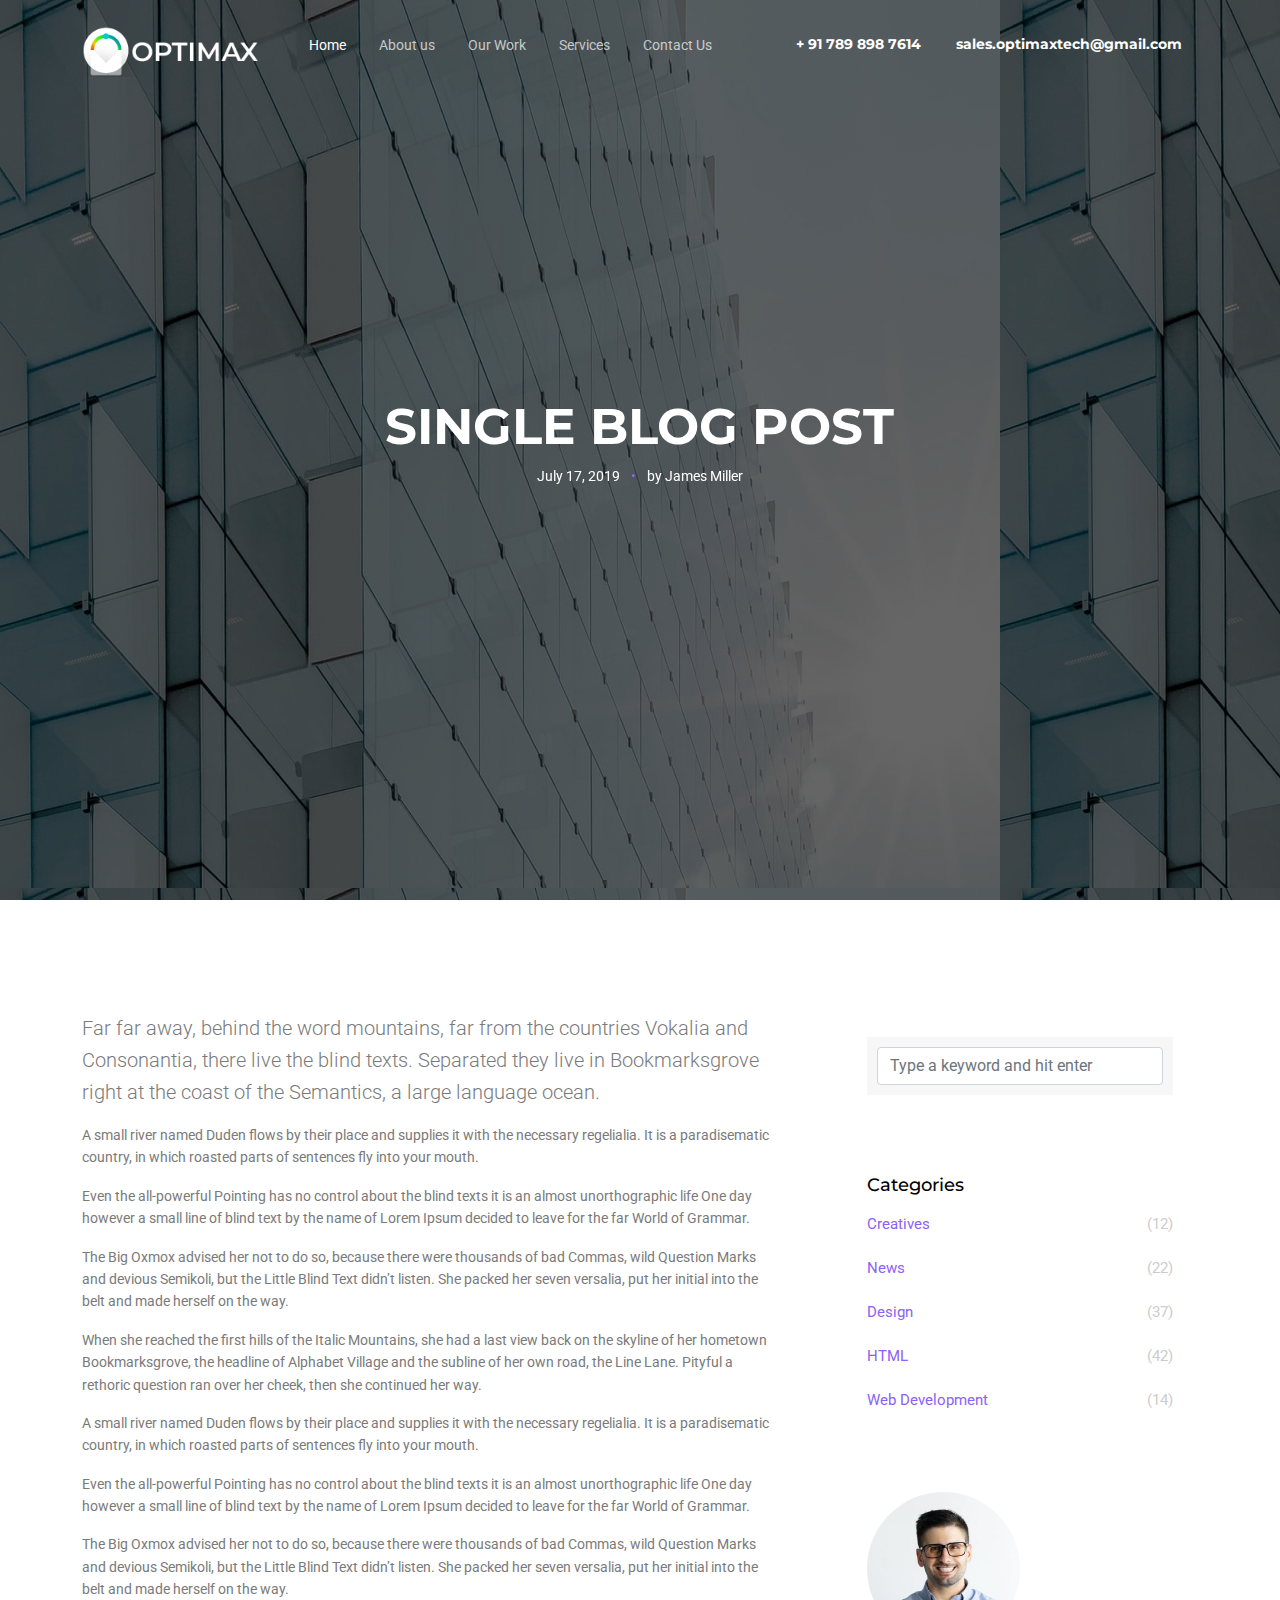
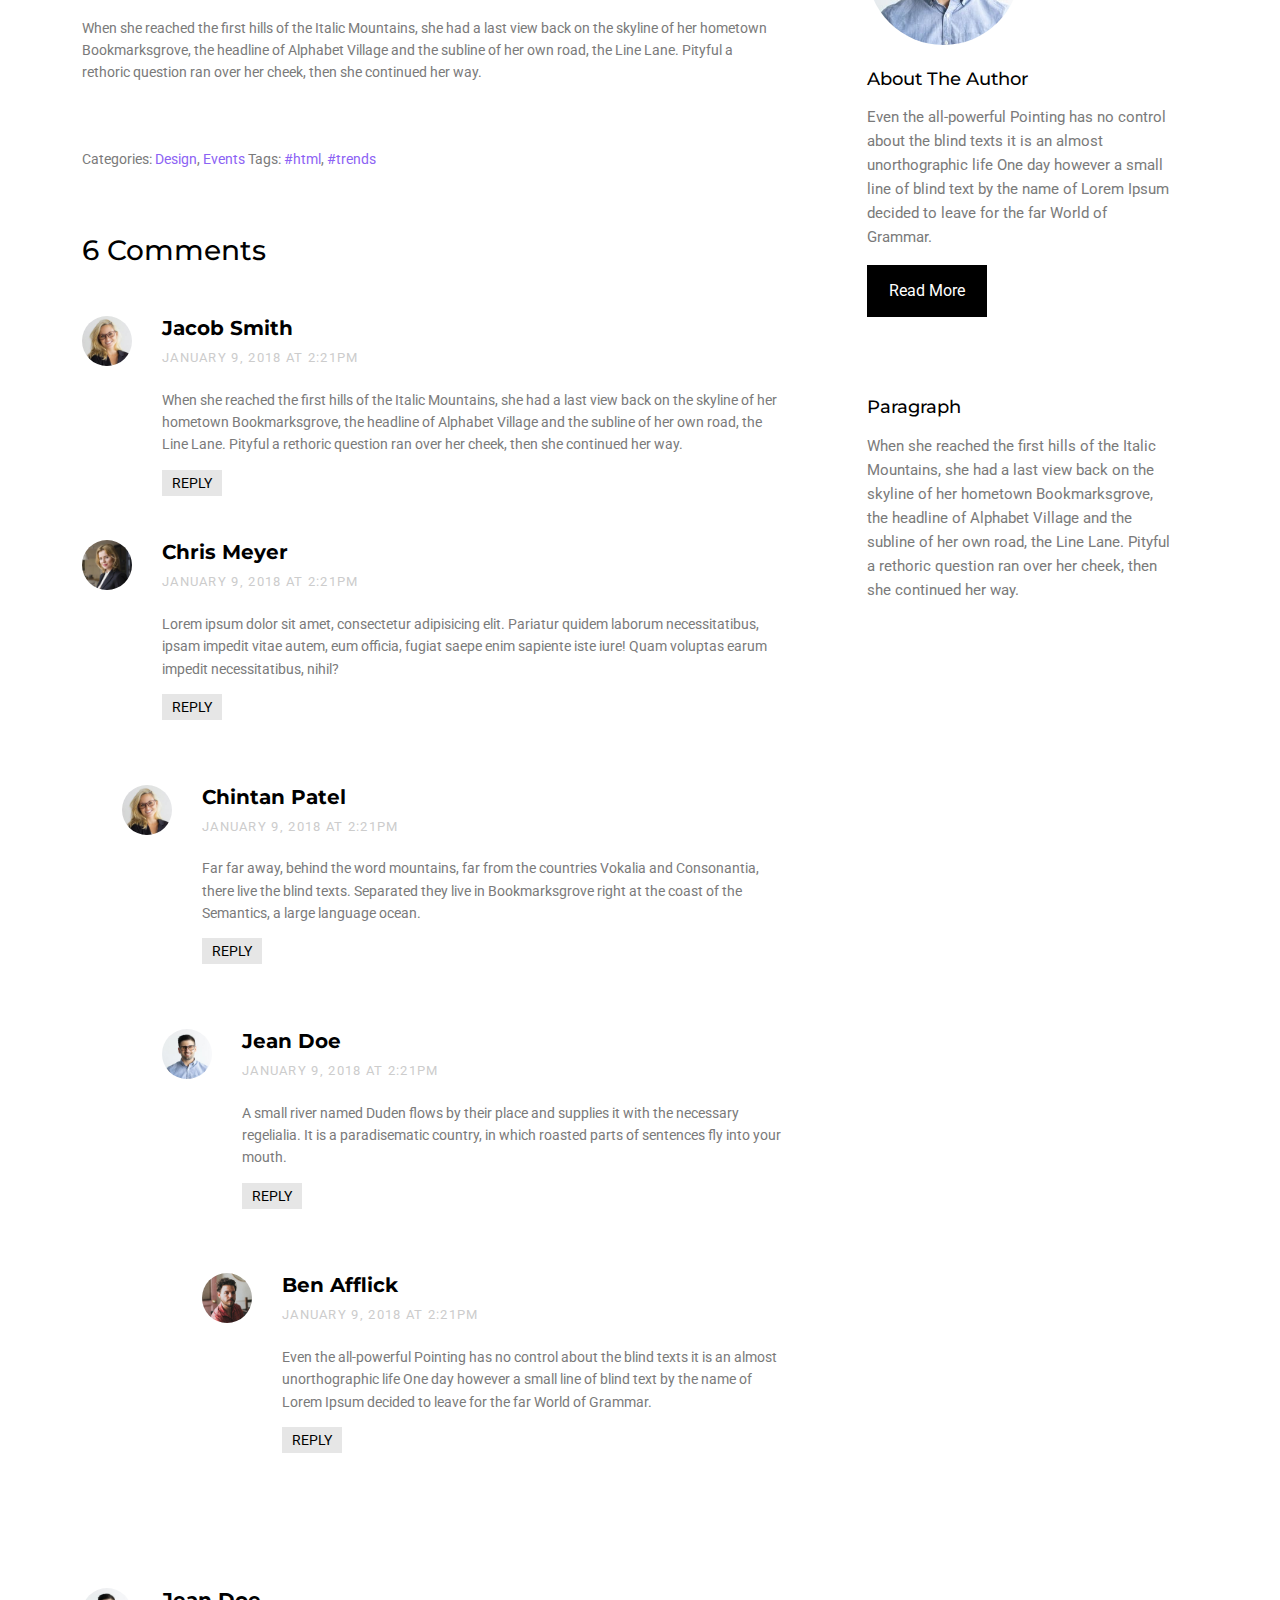
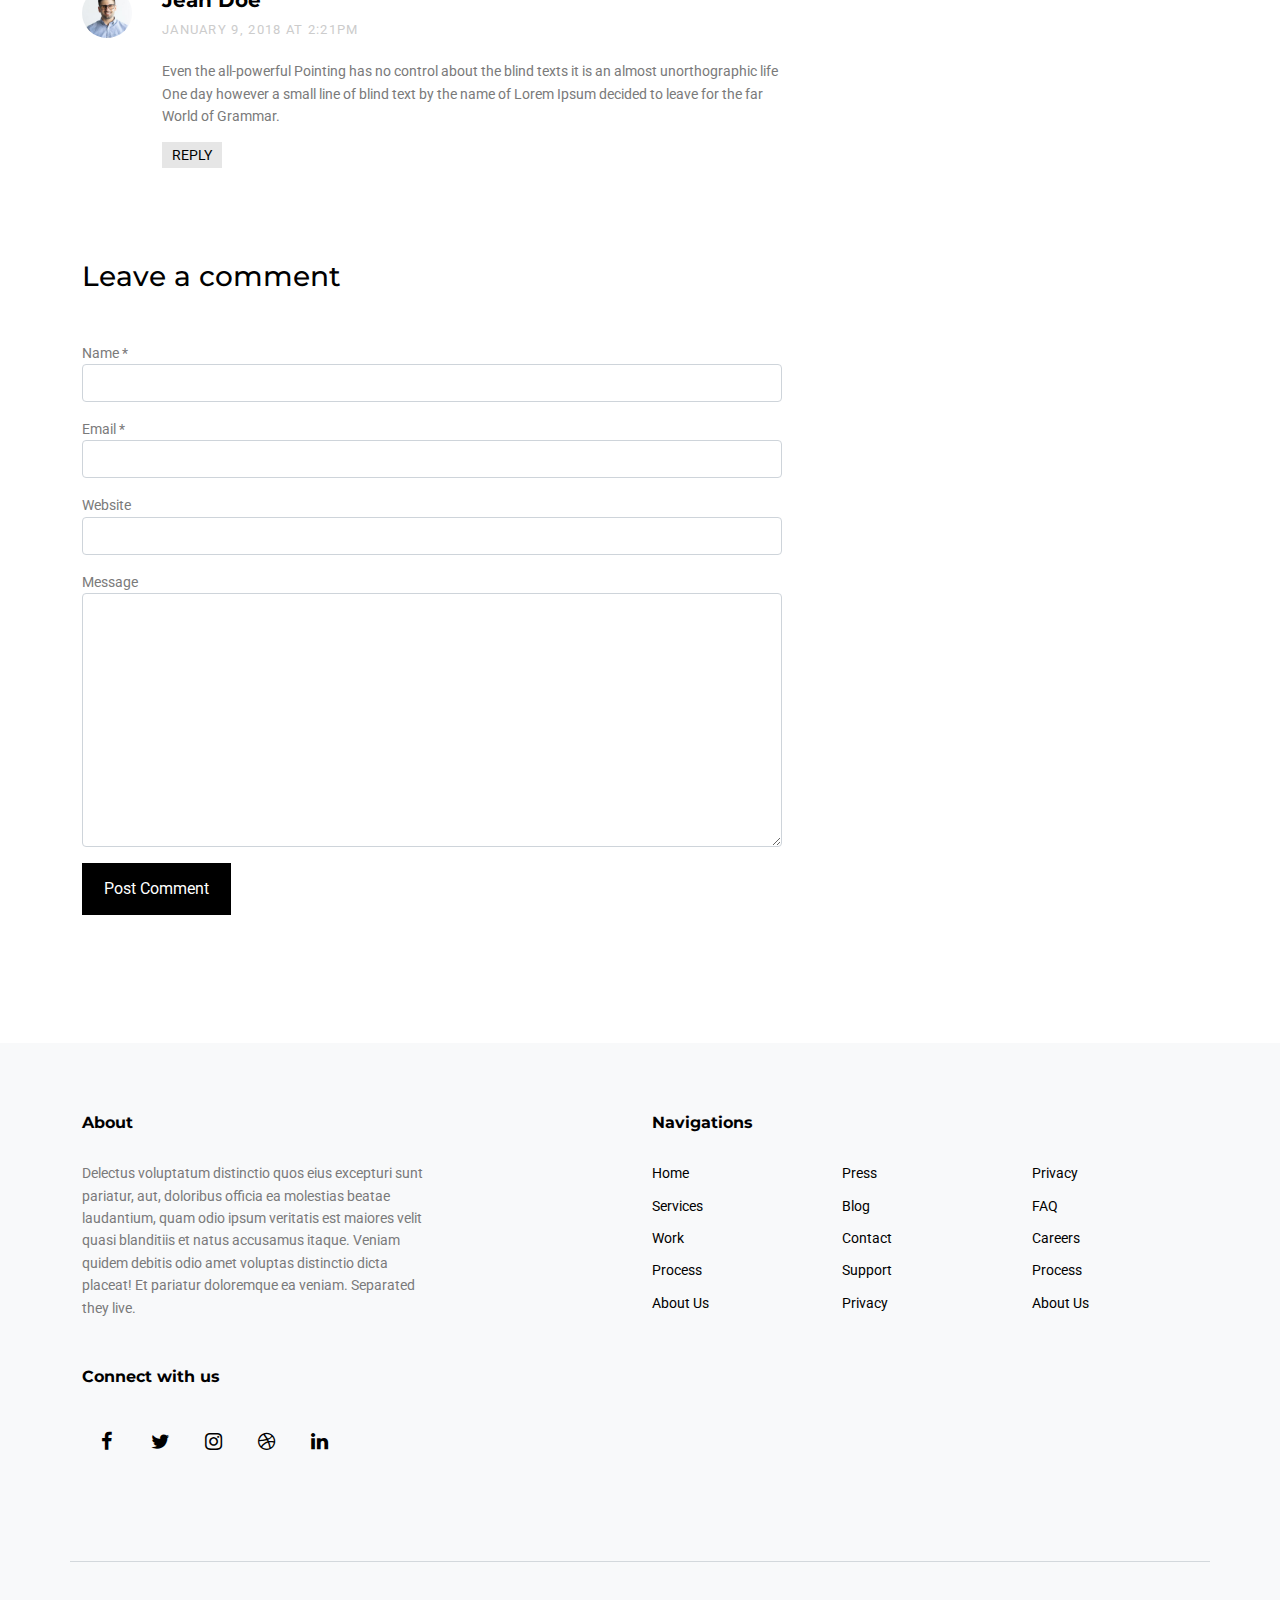
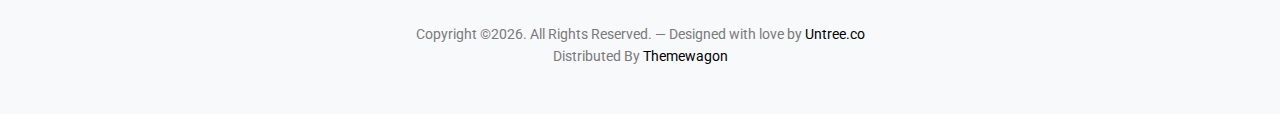
<file: single.html>
<!doctype html>
<html lang="en">
<head>
	<!-- Required meta tags -->
	<meta charset="utf-8">
	<meta name="viewport" content="width=device-width, initial-scale=1">
	
	<meta name="author" content="">
	<link rel="shortcut icon" href="favicon.ico">

	<meta name="description" content="" />
	<meta name="keywords" content="bootstrap, bootstrap5" />
	
	<link rel="preconnect" href="https://fonts.gstatic.com">
	<link href="https://fonts.googleapis.com/css2?family=Montserrat:wght@400;700&family=Roboto&display=swap" rel="stylesheet">

	<link rel="stylesheet" href="fonts/icomoon/style.css">
	<link rel="stylesheet" href="fonts/flaticon/font/flaticon.css">
	<link rel="stylesheet" href="css/tiny-slider.css">
	<link rel="stylesheet" href="css/aos.css">
	<link rel="stylesheet" href="css/glightbox.min.css">
	<link rel="stylesheet" href="css/style.css">

	<title>Projects | Optimax technology solutions</title>
</head>
<body>

	<div class="site-mobile-menu site-navbar-target">
		<div class="site-mobile-menu-header">
			<div class="site-mobile-menu-close">
				<span class="icofont-close js-menu-toggle"></span>
			</div>
		</div>
		<div class="site-mobile-menu-body"></div>
	</div>

	<nav class="site-nav">
		<div class="container">
			<div class="site-navigation">
				<a href="index.html" class="logo m-0 float-start"><img src="images/logo.png" width="180px"  alt="Landing Page"/></a>

				<ul class="js-clone-nav d-none d-lg-inline-block text-start site-menu float-start pt-1">
					<li class="active"><a href="index.html">Home</a></li>
					<li><a href="about.html">About us</a></li>
					<li><a href="projects.html">Our Work</a></li>
					<li><a href="services.html">Services</a></li>
					<li><a href="contact.html">Contact Us</a></li>
				</ul>

				

				<a href="#" class="burger ml-auto float-end site-menu-toggle light js-menu-toggle d-inline-block d-lg-none" data-toggle="collapse" data-target="#main-navbar">
					<span></span>
				</a>
				<ul class="site-menu float-end d-none d-md-block">
					<li><a href="tel:7898987614" class=" text-white h2 fw-bold p-3 ps-2"><span class=""></span> <span>+ 91 789 898 7614</span></a></li>
					<li><a href="mail:sales.optimaxtech@gmail.com" class=" text-white h2 fw-bold p-3"><span class=""></span> <span>sales.optimaxtech@gmail.com</span></a></li>
				</ul>

			</div>
		</div>
	</nav>

	
	<div class="hero-2 overlay" style="background-image: url('images/img_7.jpg')">
		<div class="container">
			<div class="row align-items-center justify-content-center">
				<div class="col-lg-10 text-center mx-auto">
					
					<h1 class="heading text-white" data-aos="fade-up">Single Blog Post</h1>
					<p class="text-white" data-aos="fade-up" data-aos-delay="100"><span class="d-block mb-3 text-white" data-aos="fade-up">July 17, 2019 <span class="mx-2 text-primary">&bullet;</span> by James Miller</span></p>
				</div>		
			</div>		
		</div>		
	</div>




	
	<div class="section">
		<div class="container">
			<div class="row">
				<div class="col-md-8 blog-content pe-5">
					<p class="lead">Far far away, behind the word mountains, far from the countries Vokalia and Consonantia, there live the blind texts. Separated they live in Bookmarksgrove right at the coast of the Semantics, a large language ocean.</p>
					<p>A small river named Duden flows by their place and supplies it with the necessary regelialia. It is a paradisematic country, in which roasted parts of sentences fly into your mouth.</p>

					<blockquote><p>Even the all-powerful Pointing has no control about the blind texts it is an almost unorthographic life One day however a small line of blind text by the name of Lorem Ipsum decided to leave for the far World of Grammar.</p></blockquote>

					<p>The Big Oxmox advised her not to do so, because there were thousands of bad Commas, wild Question Marks and devious Semikoli, but the Little Blind Text didn’t listen. She packed her seven versalia, put her initial into the belt and made herself on the way.</p>

					<p>When she reached the first hills of the Italic Mountains, she had a last view back on the skyline of her hometown Bookmarksgrove, the headline of Alphabet Village and the subline of her own road, the Line Lane. Pityful a rethoric question ran over her cheek, then she continued her way.</p>

					<p>A small river named Duden flows by their place and supplies it with the necessary regelialia. It is a paradisematic country, in which roasted parts of sentences fly into your mouth.</p>

					<blockquote><p>Even the all-powerful Pointing has no control about the blind texts it is an almost unorthographic life One day however a small line of blind text by the name of Lorem Ipsum decided to leave for the far World of Grammar.</p></blockquote>

					<p>The Big Oxmox advised her not to do so, because there were thousands of bad Commas, wild Question Marks and devious Semikoli, but the Little Blind Text didn’t listen. She packed her seven versalia, put her initial into the belt and made herself on the way.</p>

					<p>When she reached the first hills of the Italic Mountains, she had a last view back on the skyline of her hometown Bookmarksgrove, the headline of Alphabet Village and the subline of her own road, the Line Lane. Pityful a rethoric question ran over her cheek, then she continued her way.</p>


					<div class="pt-5">
						<p>Categories:  <a href="#">Design</a>, <a href="#">Events</a>  Tags: <a href="#">#html</a>, <a href="#">#trends</a></p>
					</div>


					<div class="pt-5">
						<h3 class="mb-5">6 Comments</h3>
						<ul class="comment-list">
							<li class="comment">
								<div class="vcard bio">
									<img src="images/person_2.jpg" alt="Free Website Template by Free-Template.co">
								</div>
								<div class="comment-body">
									<h3>Jacob Smith</h3>
									<div class="meta">January 9, 2018 at 2:21pm</div>
									<p>When she reached the first hills of the Italic Mountains, she had a last view back on the skyline of her hometown Bookmarksgrove, the headline of Alphabet Village and the subline of her own road, the Line Lane. Pityful a rethoric question ran over her cheek, then she continued her way.</p>
									<p><a href="#" class="reply">Reply</a></p>
								</div>
							</li>

							<li class="comment">
								<div class="vcard bio">
									<img src="images/person_3.jpg" alt="Free Website Template by Free-Template.co">
								</div>
								<div class="comment-body">
									<h3>Chris Meyer</h3>
									<div class="meta">January 9, 2018 at 2:21pm</div>
									<p>Lorem ipsum dolor sit amet, consectetur adipisicing elit. Pariatur quidem laborum necessitatibus, ipsam impedit vitae autem, eum officia, fugiat saepe enim sapiente iste iure! Quam voluptas earum impedit necessitatibus, nihil?</p>
									<p><a href="#" class="reply">Reply</a></p>
								</div>

								<ul class="children">
									<li class="comment">
										<div class="vcard bio">
											<img src="images/person_2.jpg" alt="Free Website Template by Free-Template.co">
										</div>
										<div class="comment-body">
											<h3>Chintan Patel</h3>
											<div class="meta">January 9, 2018 at 2:21pm</div>
											<p>Far far away, behind the word mountains, far from the countries Vokalia and Consonantia, there live the blind texts. Separated they live in Bookmarksgrove right at the coast of the Semantics, a large language ocean.</p>
											<p><a href="#" class="reply">Reply</a></p>
										</div>


										<ul class="children">
											<li class="comment">
												<div class="vcard bio">
													<img src="images/person_1.jpg" alt="Free Website Template by Free-Template.co">
												</div>
												<div class="comment-body">
													<h3>Jean Doe</h3>
													<div class="meta">January 9, 2018 at 2:21pm</div>
													<p>A small river named Duden flows by their place and supplies it with the necessary regelialia. It is a paradisematic country, in which roasted parts of sentences fly into your mouth.</p>
													<p><a href="#" class="reply">Reply</a></p>
												</div>

												<ul class="children">
													<li class="comment">
														<div class="vcard bio">
															<img src="images/person_4.jpg" alt="Free Website Template by Free-Template.co">
														</div>
														<div class="comment-body">
															<h3>Ben Afflick</h3>
															<div class="meta">January 9, 2018 at 2:21pm</div>
															<p>Even the all-powerful Pointing has no control about the blind texts it is an almost unorthographic life One day however a small line of blind text by the name of Lorem Ipsum decided to leave for the far World of Grammar.</p>
															<p><a href="#" class="reply">Reply</a></p>
														</div>
													</li>
												</ul>
											</li>
										</ul>
									</li>
								</ul>
							</li>

							<li class="comment">
								<div class="vcard bio">
									<img src="images/person_1.jpg" alt="Free Website Template by Free-Template.co">
								</div>
								<div class="comment-body">
									<h3>Jean Doe</h3>
									<div class="meta">January 9, 2018 at 2:21pm</div>
									<p>Even the all-powerful Pointing has no control about the blind texts it is an almost unorthographic life One day however a small line of blind text by the name of Lorem Ipsum decided to leave for the far World of Grammar.</p>
									<p><a href="#" class="reply">Reply</a></p>
								</div>
							</li>
						</ul>
						<!-- END comment-list -->

						<div class="comment-form-wrap pt-5">
							<h3 class="mb-5">Leave a comment</h3>
							<form action="#" class="">
								<div class="mb-3">
									<label for="name">Name *</label>
									<input type="text" class="form-control" id="name">
								</div>
								<div class="mb-3">
									<label for="email">Email *</label>
									<input type="email" class="form-control" id="email">
								</div>
								<div class="mb-3">
									<label for="website">Website</label>
									<input type="url" class="form-control" id="website">
								</div>

								<div class="mb-3">
									<label for="message">Message</label>
									<textarea name="" id="message" cols="30" rows="10" class="form-control"></textarea>
								</div>
								<div class="mb-3">
									<input type="submit" value="Post Comment" class="btn btn-primary btn-md text-white">
								</div>

							</form>
						</div>
					</div>

				</div>
				<div class="col-md-4 sidebar">
					<div class="sidebar-box">
						<form action="#" class="search-form">
							<div class="form-group">
								<span class="icon fa fa-search"></span>
								<input type="text" class="form-control" placeholder="Type a keyword and hit enter">
							</div>
						</form>
					</div>
					<div class="sidebar-box">
						<div class="categories">
							<h3>Categories</h3>
							<li><a href="#">Creatives <span>(12)</span></a></li>
							<li><a href="#">News <span>(22)</span></a></li>
							<li><a href="#">Design <span>(37)</span></a></li>
							<li><a href="#">HTML <span>(42)</span></a></li>
							<li><a href="#">Web Development <span>(14)</span></a></li>
						</div>
					</div>
					<div class="sidebar-box">
						<img src="images/person_1.jpg" alt="Free Website Template by Free-Template.co" class="img-fluid mb-4 w-50 rounded-circle">
						<h3 class="text-black">About The Author</h3>
						<p>Even the all-powerful Pointing has no control about the blind texts it is an almost unorthographic life One day however a small line of blind text by the name of Lorem Ipsum decided to leave for the far World of Grammar.</p>
						<p><a href="#" class="btn btn-primary btn-md text-white">Read More</a></p>
					</div>

					<div class="sidebar-box">
						<h3 class="text-black">Paragraph</h3>
						<p>When she reached the first hills of the Italic Mountains, she had a last view back on the skyline of her hometown Bookmarksgrove, the headline of Alphabet Village and the subline of her own road, the Line Lane. Pityful a rethoric question ran over her cheek, then she continued her way.</p>
					</div>
				</div>
			</div>
		</div>
	</div>

	

	<div class="site-footer bg-light">
		<div class="container">

			<div class="row justify-content-between">
				<div class="col-lg-4">
					<div class="widget">
						<h3 class="line-top">About</h3>
						<p class="mb-5">Delectus voluptatum distinctio quos eius excepturi sunt pariatur, aut, doloribus officia ea molestias beatae laudantium, quam odio ipsum veritatis est maiores velit quasi blanditiis et natus accusamus itaque. Veniam quidem debitis odio amet voluptas distinctio dicta placeat! Et pariatur doloremque ea veniam. Separated they live.</p>

					</div>
					<div class="widget">
						<h3 class="line-top">Connect with us</h3>
						<ul class="social list-unstyled mb-5">
							<li><a href="#"><span class="icon-facebook"></span></a></li>
							<li><a href="#"><span class="icon-twitter"></span></a></li>
							<li><a href="#"><span class="icon-instagram"></span></a></li>
							<li><a href="#"><span class="icon-dribbble"></span></a></li>
							<li><a href="#"><span class="icon-linkedin"></span></a></li>
						</ul>
					</div>
				</div>
				<div class="col-lg-6">
					<div class="row">
						<div class="col-12">
							<div class="widget">
								<h3 class="line-top">Navigations</h3>
							</div>
						</div>
						<div class="col-6 col-sm-6 col-md-4">
							<div class="widget">
								<ul class="links list-unstyled">
									<li><a href="#">Home</a></li>
									<li><a href="#">Services</a></li>
									<li><a href="#">Work</a></li>
									<li><a href="#">Process</a></li>
									<li><a href="#">About Us</a></li>
								</ul>
							</div>
						</div>
						<div class="col-6 col-sm-6 col-md-4">
							<div class="widget">
								<ul class="links list-unstyled">
									<li><a href="#">Press</a></li>
									<li><a href="#">Blog</a></li>
									<li><a href="#">Contact</a></li>
									<li><a href="#">Support</a></li>
									<li><a href="#">Privacy</a></li>
								</ul>
							</div>
						</div>
						<div class="col-6 col-sm-6 col-md-4">
							<div class="widget">
								<ul class="links list-unstyled">
									<li><a href="#">Privacy</a></li>
									<li><a href="#">FAQ</a></li>
									<li><a href="#">Careers</a></li>
									<li><a href="#">Process</a></li>
									<li><a href="#">About Us</a></li>
								</ul>
							</div>
						</div>
					</div>
				</div>
			</div>

			<div class="row justify-content-center text-center copyright">
				<div class="col-md-8">
					<br class="small text-black-50">Copyright &copy;<script>document.write(new Date().getFullYear());</script>. All Rights Reserved. &mdash; Designed with love by <a href="https://untree.co">Untree.co</a></br>Distributed By <a href="https://themewagon.com/">Themewagon</a> <!-- License information: https://untree.co/license/ -->
					</p>
				</div>
			</div>
		</div>
	</div>


	


	<!-- Preloader -->
	<div id="overlayer"></div>
	<div class="loader">
		<div class="spinner-border" role="status">
			<span class="visually-hidden">Loading...</span>
		</div>
	</div>

	<script src="js/bootstrap.bundle.min.js"></script>
	<script src="js/tiny-slider.js"></script>
	<script src="js/aos.js"></script>
	<script src="js/glightbox.min.js"></script>
	<script src="js/navbar.js"></script>
	<script src="js/counter.js"></script>
	<script src="js/custom.js"></script>
</body>
</html>
</file>
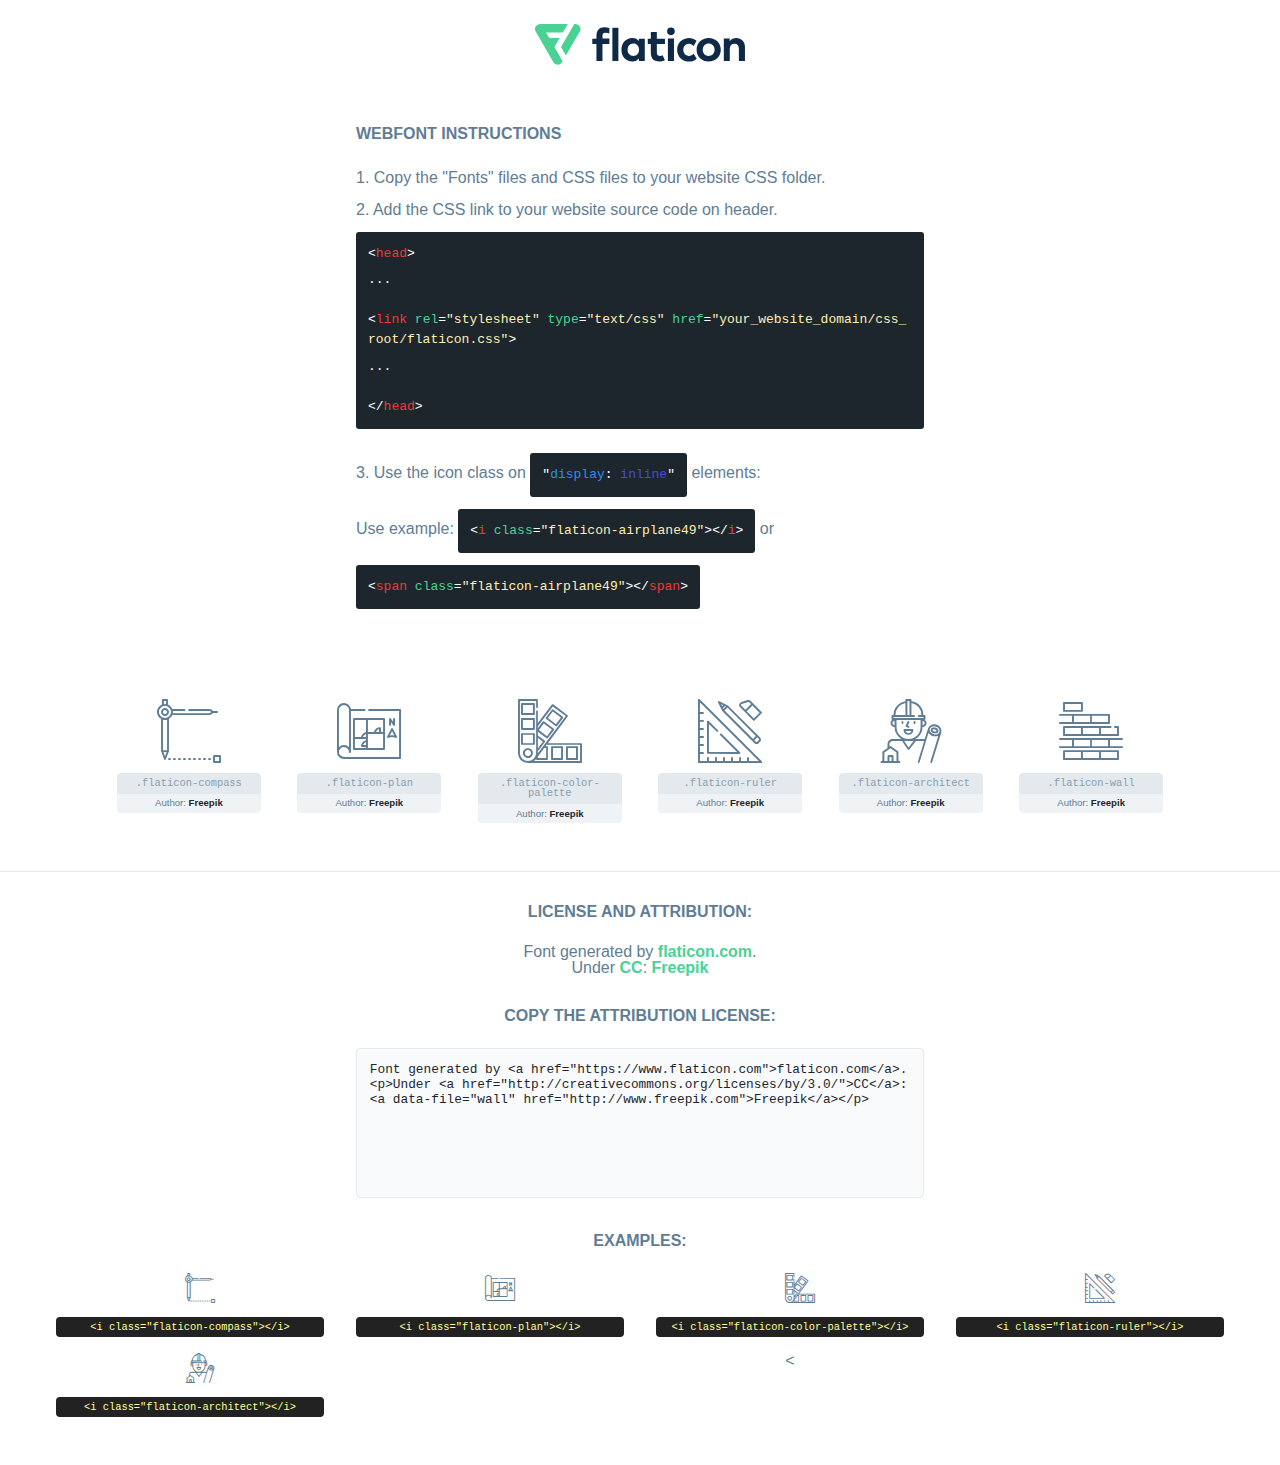
<file: fonts/flaticon/font/flaticon.html>
<!DOCTYPE html>
<html lang="en">
<head>
    <title>Flaticon Webfont</title>
    <link rel="stylesheet" type="text/css" href="flaticon.css"/>
    <meta charset="UTF-8">
    <style>
        html, body, div, span, applet, object, iframe,
        h1, h2, h3, h4, h5, h6, p, blockquote, pre,
        a, abbr, acronym, address, big, cite, code,
        del, dfn, em, img, ins, kbd, q, s, samp,
        small, strike, strong, sub, sup, tt, var,
        b, u, i, center,
        dl, dt, dd, ol, ul, li,
        fieldset, form, label, legend,
        table, caption, tbody, tfoot, thead, tr, th, td,
        article, aside, canvas, details, embed,
        figure, figcaption, footer, header, hgroup,
        menu, nav, output, ruby, section, summary,
        time, mark, audio, video {
            margin: 0;
            padding: 0;
            border: 0;
            font-size: 100%;
            font: inherit;
            vertical-align: baseline;
        }

        /* HTML5 display-role reset for older browsers */
        article, aside, details, figcaption, figure,
        footer, header, hgroup, menu, nav, section {
            display: block;
        }

        body {
            line-height: 1;
        }

        ol, ul {
            list-style: none;
        }

        blockquote, q {
            quotes: none;
        }

        blockquote:before, blockquote:after,
        q:before, q:after {
            content: '';
            content: none;
        }

        table {
            border-collapse: collapse;
            border-spacing: 0;
        }

        body {
            font-family: Helvetica, Arial, sans-serif;
            font-size: 16px;
            color: #5f7d95;
        }

        a {
            color: #4AD295;
            font-weight: bold;
            text-decoration: none;
        }

        * {
            -moz-box-sizing: border-box;
            -webkit-box-sizing: border-box;
            box-sizing: border-box;
            margin: 0;
            padding: 0;
        }

        [class^="flaticon-"]:before, [class*=" flaticon-"]:before, [class^="flaticon-"]:after, [class*=" flaticon-"]:after {
            font-family: Flaticon;
            font-size: 30px;
            font-style: normal;
            margin-left: 20px;
            color: #333;
        }

        .wrapper {
            max-width: 600px;
            margin: auto;
            padding: 0 1em;
        }

        .title {
            margin-bottom: 24px;
            text-transform: uppercase;
            font-weight: bold;
        }

        header {
            text-align: center;
            padding: 24px;
        }

        header .logo {
            width: 210px;
            height: auto;
            border: none;
            display: inline-block;
        }

        header strong {
            font-size: 28px;
            font-weight: 500;
            vertical-align: middle;
        }

        .demo {
            margin: 2em auto;
            line-height: 1.25em;
        }

        .demo ul li {
            margin-bottom: 12px;
        }

        .demo ul li code {
            background-color: #1D262D;
            border-radius: 3px;
            padding: 12px;
            display: inline-block;
            color: #fff;
            font-family: Consolas, Monaco, Lucida Console, Liberation Mono, DejaVu Sans Mono, Bitstream Vera Sans Mono, Courier New, monospace;
            font-weight: lighter;
            margin-top: 12px;
            font-size: 13px;
            word-break: break-all;
        }

        .demo ul li code .red {
            color: #EC3A3B;
        }

        .demo ul li code .green {
            color: #4AD295;
        }

        .demo ul li code .yellow {
            color: #FFEEB6;
        }

        .demo ul li code .blue {
            color: #2C8CF4;
        }

        .demo ul li code .purple {
            color: #4949E7;
        }

        .demo ul li code .dots {
            margin-top: 0.5em;
            display: block;
        }

        #glyphs {
            border-bottom: 1px solid #E3E9ED;
            padding: 2em 0;
            text-align: center;
        }

        .glyph {
            display: inline-block;
            width: 9em;
            margin: 1em;
            text-align: center;
            vertical-align: top;
            background: #FFF;
        }

        .glyph .flaticon {
            padding: 10px;
            display: block;
            font-family: "Flaticon";
            font-size: 64px;
            line-height: 1;
        }

        .glyph .flaticon:before {
            font-size: 64px;
            color: #5f7d95;
            margin-left: 0;
        }

        .class-name {
            font-size: 0.65em;
            background-color: #E3E9ED;
            color: #869FB2;
            border-radius: 4px 4px 0 0;
            padding: 0.5em;
            font-family: Consolas, Monaco, Lucida Console, Liberation Mono, DejaVu Sans Mono, Bitstream Vera Sans Mono, Courier New, monospace;
        }

        .author-name {
            font-size: 0.6em;
            background-color: #EFF3F6;
            border-top: 0;
            border-radius: 0 0 4px 4px;
            padding: 0.5em;
        }

        .author-name a {
            color: #1D262D;
        }

        .class-name:last-child {
            font-size: 10px;
            color: #888;
        }

        .class-name:last-child a {
            font-size: 10px;
            color: #555;
        }

        .glyph > input {
            display: block;
            width: 100px;
            margin: 5px auto;
            text-align: center;
            font-size: 12px;
            cursor: text;
        }

        .glyph > input.icon-input {
            font-family: "Flaticon";
            font-size: 16px;
            margin-bottom: 10px;
        }

        .attribution .title {
            margin-top: 2em;
        }

        .attribution textarea {
            background-color: #F8FAFB;
            color: #1D262D;
            padding: 1em;
            border: none;
            box-shadow: none;
            border: 1px solid #E3E9ED;
            border-radius: 4px;
            resize: none;
            width: 100%;
            height: 150px;
            font-size: 0.8em;
            font-family: Consolas, Monaco, Lucida Console, Liberation Mono, DejaVu Sans Mono, Bitstream Vera Sans Mono, Courier New, monospace;
            -webkit-appearance: none;
        }

        .attribution textarea:hover {
            border-color: #CFD9E0;
        }

        .attribution textarea:focus {
            border-color: #4AD295;
        }

        .iconsuse {
            margin: 2em auto;
            text-align: center;
            max-width: 1200px;
        }

        .iconsuse:after {
            content: '';
            display: table;
            clear: both;
        }

        .iconsuse .image {
            float: left;
            width: 25%;
            padding: 0 1em;
        }

        .iconsuse .image p {
            margin-bottom: 1em;
        }

        .iconsuse .image span {
            display: block;
            font-size: 0.65em;
            background-color: #222;
            color: #fff;
            border-radius: 4px;
            padding: 0.5em;
            color: #FFFF99;
            margin-top: 1em;
            font-family: Consolas, Monaco, Lucida Console, Liberation Mono, DejaVu Sans Mono, Bitstream Vera Sans Mono, Courier New, monospace;
        }

        .flaticon:before {
            color: #5f7d95;
        }

        #footer {
            text-align: center;
            background-color: #1D262D;
            color: #869FB2;
            padding: 12px;
            font-size: 14px;
        }

        #footer a {
            font-weight: normal;
        }

        @media (max-width: 960px) {
            .iconsuse .image {
                width: 50%;
            }
        }

        .preview {
            width: 100px;
            display: inline-block;
            margin: 10px;
        }

        .preview .inner {
            display: inline-block;
            width: 100%;
            text-align: center;
            background: #f5f5f5;
            -webkit-border-radius: 3px 3px 0 0;
            -moz-border-radius: 3px 3px 0 0;
            border-radius: 3px 3px 0 0;
        }

        .preview .inner  {
            line-height: 85px;
            font-size: 40px;
            color: #333;
        }

        .label {
            display: inline-block;
            width: 100%;
            box-sizing: border-box;
            padding: 5px;
            font-size: 10px;
            font-family: Monaco, monospace;
            color: #666;
            white-space: nowrap;
            overflow: hidden;
            text-overflow: ellipsis;
            background: #ddd;
            -webkit-border-radius: 0 0 3px 3px;
            -moz-border-radius: 0 0 3px 3px;
            border-radius: 0 0 3px 3px;
            color: #666;
        }
    </style>
</head>
<body>
    <header>
        <a href="https://www.flaticon.com/" target="_blank" class="logo">
            <svg xmlns="http://www.w3.org/2000/svg" viewBox="0 0 394.3 76.5">
                <path d="M156.6,69.4H145.3V7.1h11.3Z" style="fill:#0e2a47"/>
                <path d="M206.2,69.4h-11V64.8a15.4,15.4,0,0,1-12.6,5.7c-11.6,0-20.3-9.5-20.3-22.1s8.8-22.1,20.3-22.1a15.4,15.4,0,0,1,12.6,5.8V27.5h11Zm-32.4-21c0,6.4,4.2,11.6,10.8,11.6s10.8-4.9,10.8-11.6-4.4-11.6-10.8-11.6S173.9,42,173.9,48.4Z"
                      style="fill:#0e2a47"/>
                <path d="M262.5,13.7a7.2,7.2,0,0,1-14.4,0,7.2,7.2,0,1,1,14.4,0ZM261,69.4H249.6v-42H261Z"
                      style="fill:#0e2a47"/>
                <path id="_Trazado_" data-name="&lt;Trazado&gt;"
                      d="M139.6,17.8a16.6,16.6,0,0,0-8-1.4c-3.2.4-4.9,2-4.9,5.9v5.1h13V37.5h-13v32H115.4v-32h-7.8v-10h7.8V22.2c0-9.9,5.2-16.3,15-16.3a23.4,23.4,0,0,1,9.3,1.8Z"
                      style="fill:#0e2a47"/>
                <path d="M235.1,60c-3.5,0-6.3-1.9-6.3-7.1V37.5H244v-10H228.8V15H217.5V27.5h-5.7v10h5.7V53.7c0,10.9,5.3,16.8,15.7,16.8A22.9,22.9,0,0,0,244,68l-4.3-9.1A12.3,12.3,0,0,1,235.1,60Z"
                      style="fill:#0e2a47"/>
                <path d="M348.9,48.4c0,12.6-9.7,22.1-22.7,22.1s-22.7-9.4-22.7-22.1,9.6-22.1,22.7-22.1S348.9,35.8,348.9,48.4Zm-33.9,0c0,6.8,4.8,11.6,11.1,11.6s11.2-4.8,11.2-11.6-4.8-11.6-11.2-11.6S315.1,41.6,315.1,48.4Z"
                      style="fill:#0e2a47"/>
                <path d="M394.3,42.7V69.4H382.9V46.3c0-6.1-3-9.4-8.2-9.4s-8.9,3.2-8.9,9.5v23H354.6v-42h11v4.9c3-4.5,7.6-6.1,12.3-6.1C387.5,26.3,394.3,33,394.3,42.7Z"
                      style="fill:#0e2a47"/>
                <path d="M298,55.7h0a12.4,12.4,0,0,1-8.2,4.2h-.9l-1.8-.2a10,10,0,0,1-7.4-5.6,13.2,13.2,0,0,1-1.2-5.8,13,13,0,0,1,1.3-5.9,10.1,10.1,0,0,1,7.5-5.5h2.4a11.7,11.7,0,0,1,8.3,4.2l5.5-9.6a19.9,19.9,0,0,0-8.1-4.3,23.4,23.4,0,0,0-6.1-.8,25.2,25.2,0,0,0-7.5,1.1,20.9,20.9,0,0,0-8,4.6,21.9,21.9,0,0,0-6.8,16.4,21.9,21.9,0,0,0,6.7,16.3,20.9,20.9,0,0,0,8,4.6,25.2,25.2,0,0,0,7.7,1.2,23.6,23.6,0,0,0,6.2-.8,20,20,0,0,0,8.1-4.4Z"
                      style="fill:#0e2a47"/>
                <path d="M46.3,26.5H26.9L20.8,16H52.4L61.6,0H9.4A9.3,9.3,0,0,0,1.3,4.7a9.3,9.3,0,0,0,0,9.4L34.6,71.8a9.4,9.4,0,0,0,16.2,0l1.1-1.9L36.6,43.3Z"
                      style="fill:#4ad295"/>
                <path d="M84.2,4.7A9.3,9.3,0,0,0,76.1,0H73.8l-25,43.3,9.2,16L84.2,14A9.3,9.3,0,0,0,84.2,4.7Z"
                      style="fill:#4ad295"/>
            </svg>
        </a>
    </header>
    <section class="demo wrapper">

        <p class="title">Webfont Instructions</p>

        <ul>
            <li>
                <span class="num">1. </span>Copy the "Fonts" files and CSS files to your website CSS folder.
            </li>
            <li>
                <span class="num">2. </span>Add the CSS link to your website source code on header.
                <code class="big">
                    &lt;<span class="red">head</span>&gt;
                    <br/><span class="dots">...</span>
                    <br/>&lt;<span class="red">link</span> <span class="green">rel</span>=<span
                        class="yellow">"stylesheet"</span> <span class="green">type</span>=<span
                        class="yellow">"text/css"</span> <span class="green">href</span>=<span class="yellow">"your_website_domain/css_root/flaticon.css"</span>&gt;
                    <br/><span class="dots">...</span>
                    <br/>&lt;/<span class="red">head</span>&gt;
                </code>
            </li>

            <li>
                <p>
                    <span class="num">3. </span>Use the icon class on <code>"<span class="blue">display</span>:<span
                        class="purple"> inline</span>"</code> elements:
                    <br/>
                    Use example: <code>&lt;<span class="red">i</span> <span class="green">class</span>=<span class="yellow">&quot;flaticon-airplane49&quot;</span>&gt;&lt;/<span
                        class="red">i</span>&gt;</code> or <code>&lt;<span class="red">span</span> <span
                        class="green">class</span>=<span class="yellow">&quot;flaticon-airplane49&quot;</span>&gt;&lt;/<span
                        class="red">span</span>&gt;</code>
            </li>
        </ul>

    </section>
    <section id="glyphs">
            <div class="glyph">
                <i class="flaticon flaticon-compass"></i>
                <div class="class-name">.flaticon-compass</div>
                <div class="author-name">Author: <a data-file="compass" href="http://www.freepik.com">Freepik</a> </div>
            </div>

            <div class="glyph">
                <i class="flaticon flaticon-plan"></i>
                <div class="class-name">.flaticon-plan</div>
                <div class="author-name">Author: <a data-file="plan" href="http://www.freepik.com">Freepik</a> </div>
            </div>

            <div class="glyph">
                <i class="flaticon flaticon-color-palette"></i>
                <div class="class-name">.flaticon-color-palette</div>
                <div class="author-name">Author: <a data-file="color-palette" href="http://www.freepik.com">Freepik</a> </div>
            </div>

            <div class="glyph">
                <i class="flaticon flaticon-ruler"></i>
                <div class="class-name">.flaticon-ruler</div>
                <div class="author-name">Author: <a data-file="ruler" href="http://www.freepik.com">Freepik</a> </div>
            </div>

            <div class="glyph">
                <i class="flaticon flaticon-architect"></i>
                <div class="class-name">.flaticon-architect</div>
                <div class="author-name">Author: <a data-file="architect" href="http://www.freepik.com">Freepik</a> </div>
            </div>

            <div class="glyph">
                <i class="flaticon flaticon-wall"></i>
                <div class="class-name">.flaticon-wall</div>
                <div class="author-name">Author: <a data-file="wall" href="http://www.freepik.com">Freepik</a> </div>
            </div>

    </section>

    <section class="attribution wrapper"   style="text-align:center;">

        <div class="title">License and attribution:</div><div class="attrDiv">Font generated by <a href="https://www.flaticon.com">flaticon.com</a>. <div><p>Under <a href="http://creativecommons.org/licenses/by/3.0/">CC</a>: <a data-file="wall" href="http://www.freepik.com">Freepik</a></p>  </div>
        </div>
        <div class="title">Copy the Attribution License:</div>

        <textarea onclick="this.focus();this.select();">Font generated by &lt;a href=&quot;https://www.flaticon.com&quot;&gt;flaticon.com&lt;/a&gt;. <p>Under <a href="http://creativecommons.org/licenses/by/3.0/">CC</a>: <a data-file="wall" href="http://www.freepik.com">Freepik</a></p> 
        </textarea>

    </section>

    <section class="iconsuse">

        <div class="title">Examples:</div>
            <div class="image">
                <p>
                    <i class="flaticon flaticon-compass"></i>
                    <span>&lt;i class=&quot;flaticon-compass&quot;&gt;&lt;/i&gt;</span>
                </p>
            </div>
            <div class="image">
                <p>
                    <i class="flaticon flaticon-plan"></i>
                    <span>&lt;i class=&quot;flaticon-plan&quot;&gt;&lt;/i&gt;</span>
                </p>
            </div>
            <div class="image">
                <p>
                    <i class="flaticon flaticon-color-palette"></i>
                    <span>&lt;i class=&quot;flaticon-color-palette&quot;&gt;&lt;/i&gt;</span>
                </p>
            </div>
            <div class="image">
                <p>
                    <i class="flaticon flaticon-ruler"></i>
                    <span>&lt;i class=&quot;flaticon-ruler&quot;&gt;&lt;/i&gt;</span>
                </p>
            </div>
            <div class="image">
                <p>
                    <i class="flaticon flaticon-architect"></i>
                    <span>&lt;i class=&quot;flaticon-architect&quot;&gt;&lt;/i&gt;</span>
                </p>
            </div>
            <
</file>
<file: fonts/icomoon/style.css>
@font-face {
  font-family: 'icomoon';
  src:  url('fonts/icomoon.eot?10si43');
  src:  url('fonts/icomoon.eot?10si43#iefix') format('embedded-opentype'),
    url('fonts/icomoon.ttf?10si43') format('truetype'),
    url('fonts/icomoon.woff?10si43') format('woff'),
    url('fonts/icomoon.svg?10si43#icomoon') format('svg');
  font-weight: normal;
  font-style: normal;
}

[class^="icon-"], [class*=" icon-"] {
  /* use !important to prevent issues with browser extensions that change fonts */
  font-family: 'icomoon' !important;
  speak: none;
  font-style: normal;
  font-weight: normal;
  font-variant: normal;
  text-transform: none;
  line-height: 1;

  /* Better Font Rendering =========== */
  -webkit-font-smoothing: antialiased;
  -moz-osx-font-smoothing: grayscale;
}

.icon-asterisk:before {
  content: "\f069";
}
.icon-plus:before {
  content: "\f067";
}
.icon-question:before {
  content: "\f128";
}
.icon-minus:before {
  content: "\f068";
}
.icon-glass:before {
  content: "\f000";
}
.icon-music:before {
  content: "\f001";
}
.icon-search:before {
  content: "\f002";
}
.icon-envelope-o:before {
  content: "\f003";
}
.icon-heart:before {
  content: "\f004";
}
.icon-star:before {
  content: "\f005";
}
.icon-star-o:before {
  content: "\f006";
}
.icon-user:before {
  content: "\f007";
}
.icon-film:before {
  content: "\f008";
}
.icon-th-large:before {
  content: "\f009";
}
.icon-th:before {
  content: "\f00a";
}
.icon-th-list:before {
  content: "\f00b";
}
.icon-check:before {
  content: "\f00c";
}
.icon-close:before {
  content: "\f00d";
}
.icon-remove:before {
  content: "\f00d";
}
.icon-times:before {
  content: "\f00d";
}
.icon-search-plus:before {
  content: "\f00e";
}
.icon-search-minus:before {
  content: "\f010";
}
.icon-power-off:before {
  content: "\f011";
}
.icon-signal:before {
  content: "\f012";
}
.icon-cog:before {
  content: "\f013";
}
.icon-gear:before {
  content: "\f013";
}
.icon-trash-o:before {
  content: "\f014";
}
.icon-home:before {
  content: "\f015";
}
.icon-file-o:before {
  content: "\f016";
}
.icon-clock-o:before {
  content: "\f017";
}
.icon-road:before {
  content: "\f018";
}
.icon-download:before {
  content: "\f019";
}
.icon-arrow-circle-o-down:before {
  content: "\f01a";
}
.icon-arrow-circle-o-up:before {
  content: "\f01b";
}
.icon-inbox:before {
  content: "\f01c";
}
.icon-play-circle-o:before {
  content: "\f01d";
}
.icon-repeat:before {
  content: "\f01e";
}
.icon-rotate-right:before {
  content: "\f01e";
}
.icon-refresh:before {
  content: "\f021";
}
.icon-list-alt:before {
  content: "\f022";
}
.icon-lock:before {
  content: "\f023";
}
.icon-flag:before {
  content: "\f024";
}
.icon-headphones:before {
  content: "\f025";
}
.icon-volume-off:before {
  content: "\f026";
}
.icon-volume-down:before {
  content: "\f027";
}
.icon-volume-up:before {
  content: "\f028";
}
.icon-qrcode:before {
  content: "\f029";
}
.icon-barcode:before {
  content: "\f02a";
}
.icon-tag:before {
  content: "\f02b";
}
.icon-tags:before {
  content: "\f02c";
}
.icon-book:before {
  content: "\f02d";
}
.icon-bookmark:before {
  content: "\f02e";
}
.icon-print:before {
  content: "\f02f";
}
.icon-camera:before {
  content: "\f030";
}
.icon-font:before {
  content: "\f031";
}
.icon-bold:before {
  content: "\f032";
}
.icon-italic:before {
  content: "\f033";
}
.icon-text-height:before {
  content: "\f034";
}
.icon-text-width:before {
  content: "\f035";
}
.icon-align-left:before {
  content: "\f036";
}
.icon-align-center:before {
  content: "\f037";
}
.icon-align-right:before {
  content: "\f038";
}
.icon-align-justify:before {
  content: "\f039";
}
.icon-list:before {
  content: "\f03a";
}
.icon-dedent:before {
  content: "\f03b";
}
.icon-outdent:before {
  content: "\f03b";
}
.icon-indent:before {
  content: "\f03c";
}
.icon-video-camera:before {
  content: "\f03d";
}
.icon-image:before {
  content: "\f03e";
}
.icon-photo:before {
  content: "\f03e";
}
.icon-picture-o:before {
  content: "\f03e";
}
.icon-pencil:before {
  content: "\f040";
}
.icon-map-marker:before {
  content: "\f041";
}
.icon-adjust:before {
  content: "\f042";
}
.icon-tint:before {
  content: "\f043";
}
.icon-edit:before {
  content: "\f044";
}
.icon-pencil-square-o:before {
  content: "\f044";
}
.icon-share-square-o:before {
  content: "\f045";
}
.icon-check-square-o:before {
  content: "\f046";
}
.icon-arrows:before {
  content: "\f047";
}
.icon-step-backward:before {
  content: "\f048";
}
.icon-fast-backward:before {
  content: "\f049";
}
.icon-backward:before {
  content: "\f04a";
}
.icon-play:before {
  content: "\f04b";
}
.icon-pause:before {
  content: "\f04c";
}
.icon-stop:before {
  content: "\f04d";
}
.icon-forward:before {
  content: "\f04e";
}
.icon-fast-forward:before {
  content: "\f050";
}
.icon-step-forward:before {
  content: "\f051";
}
.icon-eject:before {
  content: "\f052";
}
.icon-chevron-left:before {
  content: "\f053";
}
.icon-chevron-right:before {
  content: "\f054";
}
.icon-plus-circle:before {
  content: "\f055";
}
.icon-minus-circle:before {
  content: "\f056";
}
.icon-times-circle:before {
  content: "\f057";
}
.icon-check-circle:before {
  content: "\f058";
}
.icon-question-circle:before {
  content: "\f059";
}
.icon-info-circle:before {
  content: "\f05a";
}
.icon-crosshairs:before {
  content: "\f05b";
}
.icon-times-circle-o:before {
  content: "\f05c";
}
.icon-check-circle-o:before {
  content: "\f05d";
}
.icon-ban:before {
  content: "\f05e";
}
.icon-arrow-left:before {
  content: "\f060";
}
.icon-arrow-right:before {
  content: "\f061";
}
.icon-arrow-up:before {
  content: "\f062";
}
.icon-arrow-down:before {
  content: "\f063";
}
.icon-mail-forward:before {
  content: "\f064";
}
.icon-share:before {
  content: "\f064";
}
.icon-expand:before {
  content: "\f065";
}
.icon-compress:before {
  content: "\f066";
}
.icon-exclamation-circle:before {
  content: "\f06a";
}
.icon-gift:before {
  content: "\f06b";
}
.icon-leaf:before {
  content: "\f06c";
}
.icon-fire:before {
  content: "\f06d";
}
.icon-eye:before {
  content: "\f06e";
}
.icon-eye-slash:before {
  content: "\f070";
}
.icon-exclamation-triangle:before {
  content: "\f071";
}
.icon-warning:before {
  content: "\f071";
}
.icon-plane:before {
  content: "\f072";
}
.icon-calendar:before {
  content: "\f073";
}
.icon-random:before {
  content: "\f074";
}
.icon-comment:before {
  content: "\f075";
}
.icon-magnet:before {
  content: "\f076";
}
.icon-chevron-up:before {
  content: "\f077";
}
.icon-chevron-down:before {
  content: "\f078";
}
.icon-retweet:before {
  content: "\f079";
}
.icon-shopping-cart:before {
  content: "\f07a";
}
.icon-folder:before {
  content: "\f07b";
}
.icon-folder-open:before {
  content: "\f07c";
}
.icon-arrows-v:before {
  content: "\f07d";
}
.icon-arrows-h:before {
  content: "\f07e";
}
.icon-bar-chart:before {
  content: "\f080";
}
.icon-bar-chart-o:before {
  content: "\f080";
}
.icon-twitter-square:before {
  content: "\f081";
}
.icon-facebook-square:before {
  content: "\f082";
}
.icon-camera-retro:before {
  content: "\f083";
}
.icon-key:before {
  content: "\f084";
}
.icon-cogs:before {
  content: "\f085";
}
.icon-gears:before {
  content: "\f085";
}
.icon-comments:before {
  content: "\f086";
}
.icon-thumbs-o-up:before {
  content: "\f087";
}
.icon-thumbs-o-down:before {
  content: "\f088";
}
.icon-star-half:before {
  content: "\f089";
}
.icon-heart-o:before {
  content: "\f08a";
}
.icon-sign-out:before {
  content: "\f08b";
}
.icon-linkedin-square:before {
  content: "\f08c";
}
.icon-thumb-tack:before {
  content: "\f08d";
}
.icon-external-link:before {
  content: "\f08e";
}
.icon-sign-in:before {
  content: "\f090";
}
.icon-trophy:before {
  content: "\f091";
}
.icon-github-square:before {
  content: "\f092";
}
.icon-upload:before {
  content: "\f093";
}
.icon-lemon-o:before {
  content: "\f094";
}
.icon-phone:before {
  content: "\f095";
}
.icon-square-o:before {
  content: "\f096";
}
.icon-bookmark-o:before {
  content: "\f097";
}
.icon-phone-square:before {
  content: "\f098";
}
.icon-twitter:before {
  content: "\f099";
}
.icon-facebook:before {
  content: "\f09a";
}
.icon-facebook-f:before {
  content: "\f09a";
}
.icon-github:before {
  content: "\f09b";
}
.icon-unlock:before {
  content: "\f09c";
}
.icon-credit-card:before {
  content: "\f09d";
}
.icon-feed:before {
  content: "\f09e";
}
.icon-rss:before {
  content: "\f09e";
}
.icon-hdd-o:before {
  content: "\f0a0";
}
.icon-bullhorn:before {
  content: "\f0a1";
}
.icon-bell-o:before {
  content: "\f0a2";
}
.icon-certificate:before {
  content: "\f0a3";
}
.icon-hand-o-right:before {
  content: "\f0a4";
}
.icon-hand-o-left:before {
  content: "\f0a5";
}
.icon-hand-o-up:before {
  content: "\f0a6";
}
.icon-hand-o-down:before {
  content: "\f0a7";
}
.icon-arrow-circle-left:before {
  content: "\f0a8";
}
.icon-arrow-circle-right:before {
  content: "\f0a9";
}
.icon-arrow-circle-up:before {
  content: "\f0aa";
}
.icon-arrow-circle-down:before {
  content: "\f0ab";
}
.icon-globe:before {
  content: "\f0ac";
}
.icon-wrench:before {
  content: "\f0ad";
}
.icon-tasks:before {
  content: "\f0ae";
}
.icon-filter:before {
  content: "\f0b0";
}
.icon-briefcase:before {
  content: "\f0b1";
}
.icon-arrows-alt:before {
  content: "\f0b2";
}
.icon-group:before {
  content: "\f0c0";
}
.icon-users:before {
  content: "\f0c0";
}
.icon-chain:before {
  content: "\f0c1";
}
.icon-link:before {
  content: "\f0c1";
}
.icon-cloud:before {
  content: "\f0c2";
}
.icon-flask:before {
  content: "\f0c3";
}
.icon-cut:before {
  content: "\f0c4";
}
.icon-scissors:before {
  content: "\f0c4";
}
.icon-copy:before {
  content: "\f0c5";
}
.icon-files-o:before {
  content: "\f0c5";
}
.icon-paperclip:before {
  content: "\f0c6";
}
.icon-floppy-o:before {
  content: "\f0c7";
}
.icon-save:before {
  content: "\f0c7";
}
.icon-square:before {
  content: "\f0c8";
}
.icon-bars:before {
  content: "\f0c9";
}
.icon-navicon:before {
  content: "\f0c9";
}
.icon-reorder:before {
  content: "\f0c9";
}
.icon-list-ul:before {
  content: "\f0ca";
}
.icon-list-ol:before {
  content: "\f0cb";
}
.icon-strikethrough:before {
  content: "\f0cc";
}
.icon-underline:before {
  content: "\f0cd";
}
.icon-table:before {
  content: "\f0ce";
}
.icon-magic:before {
  content: "\f0d0";
}
.icon-truck:before {
  content: "\f0d1";
}
.icon-pinterest:before {
  content: "\f0d2";
}
.icon-pinterest-square:before {
  content: "\f0d3";
}
.icon-google-plus-square:before {
  content: "\f0d4";
}
.icon-google-plus:before {
  content: "\f0d5";
}
.icon-money:before {
  content: "\f0d6";
}
.icon-caret-down:before {
  content: "\f0d7";
}
.icon-caret-up:before {
  content: "\f0d8";
}
.icon-caret-left:before {
  content: "\f0d9";
}
.icon-caret-right:before {
  content: "\f0da";
}
.icon-columns:before {
  content: "\f0db";
}
.icon-sort:before {
  content: "\f0dc";
}
.icon-unsorted:before {
  content: "\f0dc";
}
.icon-sort-desc:before {
  content: "\f0dd";
}
.icon-sort-down:before {
  content: "\f0dd";
}
.icon-sort-asc:before {
  content: "\f0de";
}
.icon-sort-up:before {
  content: "\f0de";
}
.icon-envelope:before {
  content: "\f0e0";
}
.icon-linkedin:before {
  content: "\f0e1";
}
.icon-rotate-left:before {
  content: "\f0e2";
}
.icon-undo:before {
  content: "\f0e2";
}
.icon-gavel:before {
  content: "\f0e3";
}
.icon-legal:before {
  content: "\f0e3";
}
.icon-dashboard:before {
  content: "\f0e4";
}
.icon-tachometer:before {
  content: "\f0e4";
}
.icon-comment-o:before {
  content: "\f0e5";
}
.icon-comments-o:before {
  content: "\f0e6";
}
.icon-bolt:before {
  content: "\f0e7";
}
.icon-flash:before {
  content: "\f0e7";
}
.icon-sitemap:before {
  content: "\f0e8";
}
.icon-umbrella:before {
  content: "\f0e9";
}
.icon-clipboard:before {
  content: "\f0ea";
}
.icon-paste:before {
  content: "\f0ea";
}
.icon-lightbulb-o:before {
  content: "\f0eb";
}
.icon-exchange:before {
  content: "\f0ec";
}
.icon-cloud-download:before {
  content: "\f0ed";
}
.icon-cloud-upload:before {
  content: "\f0ee";
}
.icon-user-md:before {
  content: "\f0f0";
}
.icon-stethoscope:before {
  content: "\f0f1";
}
.icon-suitcase:before {
  content: "\f0f2";
}
.icon-bell:before {
  content: "\f0f3";
}
.icon-coffee:before {
  content: "\f0f4";
}
.icon-cutlery:before {
  content: "\f0f5";
}
.icon-file-text-o:before {
  content: "\f0f6";
}
.icon-building-o:before {
  content: "\f0f7";
}
.icon-hospital-o:before {
  content: "\f0f8";
}
.icon-ambulance:before {
  content: "\f0f9";
}
.icon-medkit:before {
  content: "\f0fa";
}
.icon-fighter-jet:before {
  content: "\f0fb";
}
.icon-beer:before {
  content: "\f0fc";
}
.icon-h-square:before {
  content: "\f0fd";
}
.icon-plus-square:before {
  content: "\f0fe";
}
.icon-angle-double-left:before {
  content: "\f100";
}
.icon-angle-double-right:before {
  content: "\f101";
}
.icon-angle-double-up:before {
  content: "\f102";
}
.icon-angle-double-down:before {
  content: "\f103";
}
.icon-angle-left:before {
  content: "\f104";
}
.icon-angle-right:before {
  content: "\f105";
}
.icon-angle-up:before {
  content: "\f106";
}
.icon-angle-down:before {
  content: "\f107";
}
.icon-desktop:before {
  content: "\f108";
}
.icon-laptop:before {
  content: "\f109";
}
.icon-tablet:before {
  content: "\f10a";
}
.icon-mobile:before {
  content: "\f10b";
}
.icon-mobile-phone:before {
  content: "\f10b";
}
.icon-circle-o:before {
  content: "\f10c";
}
.icon-quote-left:before {
  content: "\f10d";
}
.icon-quote-right:before {
  content: "\f10e";
}
.icon-spinner:before {
  content: "\f110";
}
.icon-circle:before {
  content: "\f111";
}
.icon-mail-reply:before {
  content: "\f112";
}
.icon-reply:before {
  content: "\f112";
}
.icon-github-alt:before {
  content: "\f113";
}
.icon-folder-o:before {
  content: "\f114";
}
.icon-folder-open-o:before {
  content: "\f115";
}
.icon-smile-o:before {
  content: "\f118";
}
.icon-frown-o:before {
  content: "\f119";
}
.icon-meh-o:before {
  content: "\f11a";
}
.icon-gamepad:before {
  content: "\f11b";
}
.icon-keyboard-o:before {
  content: "\f11c";
}
.icon-flag-o:before {
  content: "\f11d";
}
.icon-flag-checkered:before {
  content: "\f11e";
}
.icon-terminal:before {
  content: "\f120";
}
.icon-code:before {
  content: "\f121";
}
.icon-mail-reply-all:before {
  content: "\f122";
}
.icon-reply-all:before {
  content: "\f122";
}
.icon-star-half-empty:before {
  content: "\f123";
}
.icon-star-half-full:before {
  content: "\f123";
}
.icon-star-half-o:before {
  content: "\f123";
}
.icon-location-arrow:before {
  content: "\f124";
}
.icon-crop:before {
  content: "\f125";
}
.icon-code-fork:before {
  content: "\f126";
}
.icon-chain-broken:before {
  content: "\f127";
}
.icon-unlink:before {
  content: "\f127";
}
.icon-info:before {
  content: "\f129";
}
.icon-exclamation:before {
  content: "\f12a";
}
.icon-superscript:before {
  content: "\f12b";
}
.icon-subscript:before {
  content: "\f12c";
}
.icon-eraser:before {
  content: "\f12d";
}
.icon-puzzle-piece:before {
  content: "\f12e";
}
.icon-microphone:before {
  content: "\f130";
}
.icon-microphone-slash:before {
  content: "\f131";
}
.icon-shield:before {
  content: "\f132";
}
.icon-calendar-o:before {
  content: "\f133";
}
.icon-fire-extinguisher:before {
  content: "\f134";
}
.icon-rocket:before {
  content: "\f135";
}
.icon-maxcdn:before {
  content: "\f136";
}
.icon-chevron-circle-left:before {
  content: "\f137";
}
.icon-chevron-circle-right:before {
  content: "\f138";
}
.icon-chevron-circle-up:before {
  content: "\f139";
}
.icon-chevron-circle-down:before {
  content: "\f13a";
}
.icon-html5:before {
  content: "\f13b";
}
.icon-css3:before {
  content: "\f13c";
}
.icon-anchor:before {
  content: "\f13d";
}
.icon-unlock-alt:before {
  content: "\f13e";
}
.icon-bullseye:before {
  content: "\f140";
}
.icon-ellipsis-h:before {
  content: "\f141";
}
.icon-ellipsis-v:before {
  content: "\f142";
}
.icon-rss-square:before {
  content: "\f143";
}
.icon-play-circle:before {
  content: "\f144";
}
.icon-ticket:before {
  content: "\f145";
}
.icon-minus-square:before {
  content: "\f146";
}
.icon-minus-square-o:before {
  content: "\f147";
}
.icon-level-up:before {
  content: "\f148";
}
.icon-level-down:before {
  content: "\f149";
}
.icon-check-square:before {
  content: "\f14a";
}
.icon-pencil-square:before {
  content: "\f14b";
}
.icon-external-link-square:before {
  content: "\f14c";
}
.icon-share-square:before {
  content: "\f14d";
}
.icon-compass:before {
  content: "\f14e";
}
.icon-caret-square-o-down:before {
  content: "\f150";
}
.icon-toggle-down:before {
  content: "\f150";
}
.icon-caret-square-o-up:before {
  content: "\f151";
}
.icon-toggle-up:before {
  content: "\f151";
}
.icon-caret-square-o-right:before {
  content: "\f152";
}
.icon-toggle-right:before {
  content: "\f152";
}
.icon-eur:before {
  content: "\f153";
}
.icon-euro:before {
  content: "\f153";
}
.icon-gbp:before {
  content: "\f154";
}
.icon-dollar:before {
  content: "\f155";
}
.icon-usd:before {
  content: "\f155";
}
.icon-inr:before {
  content: "\f156";
}
.icon-rupee:before {
  content: "\f156";
}
.icon-cny:before {
  content: "\f157";
}
.icon-jpy:before {
  content: "\f157";
}
.icon-rmb:before {
  content: "\f157";
}
.icon-yen:before {
  content: "\f157";
}
.icon-rouble:before {
  content: "\f158";
}
.icon-rub:before {
  content: "\f158";
}
.icon-ruble:before {
  content: "\f158";
}
.icon-krw:before {
  content: "\f159";
}
.icon-won:before {
  content: "\f159";
}
.icon-bitcoin:before {
  content: "\f15a";
}
.icon-btc:before {
  content: "\f15a";
}
.icon-file:before {
  content: "\f15b";
}
.icon-file-text:before {
  content: "\f15c";
}
.icon-sort-alpha-asc:before {
  content: "\f15d";
}
.icon-sort-alpha-desc:before {
  content: "\f15e";
}
.icon-sort-amount-asc:before {
  content: "\f160";
}
.icon-sort-amount-desc:before {
  content: "\f161";
}
.icon-sort-numeric-asc:before {
  content: "\f162";
}
.icon-sort-numeric-desc:before {
  content: "\f163";
}
.icon-thumbs-up:before {
  content: "\f164";
}
.icon-thumbs-down:before {
  content: "\f165";
}
.icon-youtube-square:before {
  content: "\f166";
}
.icon-youtube:before {
  content: "\f167";
}
.icon-xing:before {
  content: "\f168";
}
.icon-xing-square:before {
  content: "\f169";
}
.icon-youtube-play:before {
  content: "\f16a";
}
.icon-dropbox:before {
  content: "\f16b";
}
.icon-stack-overflow:before {
  content: "\f16c";
}
.icon-instagram:before {
  content: "\f16d";
}
.icon-flickr:before {
  content: "\f16e";
}
.icon-adn:before {
  content: "\f170";
}
.icon-bitbucket:before {
  content: "\f171";
}
.icon-bitbucket-square:before {
  content: "\f172";
}
.icon-tumblr:before {
  content: "\f173";
}
.icon-tumblr-square:before {
  content: "\f174";
}
.icon-long-arrow-down:before {
  content: "\f175";
}
.icon-long-arrow-up:before {
  content: "\f176";
}
.icon-long-arrow-left:before {
  content: "\f177";
}
.icon-long-arrow-right:before {
  content: "\f178";
}
.icon-apple:before {
  content: "\f179";
}
.icon-windows:before {
  content: "\f17a";
}
.icon-android:before {
  content: "\f17b";
}
.icon-linux:before {
  content: "\f17c";
}
.icon-dribbble:before {
  content: "\f17d";
}
.icon-skype:before {
  content: "\f17e";
}
.icon-foursquare:before {
  content: "\f180";
}
.icon-trello:before {
  content: "\f181";
}
.icon-female:before {
  content: "\f182";
}
.icon-male:before {
  content: "\f183";
}
.icon-gittip:before {
  content: "\f184";
}
.icon-gratipay:before {
  content: "\f184";
}
.icon-sun-o:before {
  content: "\f185";
}
.icon-moon-o:before {
  content: "\f186";
}
.icon-archive:before {
  content: "\f187";
}
.icon-bug:before {
  content: "\f188";
}
.icon-vk:before {
  content: "\f189";
}
.icon-weibo:before {
  content: "\f18a";
}
.icon-renren:before {
  content: "\f18b";
}
.icon-pagelines:before {
  content: "\f18c";
}
.icon-stack-exchange:before {
  content: "\f18d";
}
.icon-arrow-circle-o-right:before {
  content: "\f18e";
}
.icon-arrow-circle-o-left:before {
  content: "\f190";
}
.icon-caret-square-o-left:before {
  content: "\f191";
}
.icon-toggle-left:before {
  content: "\f191";
}
.icon-dot-circle-o:before {
  content: "\f192";
}
.icon-wheelchair:before {
  content: "\f193";
}
.icon-vimeo-square:before {
  content: "\f194";
}
.icon-try:before {
  content: "\f195";
}
.icon-turkish-lira:before {
  content: "\f195";
}
.icon-plus-square-o:before {
  content: "\f196";
}
.icon-space-shuttle:before {
  content: "\f197";
}
.icon-slack:before {
  content: "\f198";
}
.icon-envelope-square:before {
  content: "\f199";
}
.icon-wordpress:before {
  content: "\f19a";
}
.icon-openid:before {
  content: "\f19b";
}
.icon-bank:before {
  content: "\f19c";
}
.icon-institution:before {
  content: "\f19c";
}
.icon-university:before {
  content: "\f19c";
}
.icon-graduation-cap:before {
  content: "\f19d";
}
.icon-mortar-board:before {
  content: "\f19d";
}
.icon-yahoo:before {
  content: "\f19e";
}
.icon-google:before {
  content: "\f1a0";
}
.icon-reddit:before {
  content: "\f1a1";
}
.icon-reddit-square:before {
  content: "\f1a2";
}
.icon-stumbleupon-circle:before {
  content: "\f1a3";
}
.icon-stumbleupon:before {
  content: "\f1a4";
}
.icon-delicious:before {
  content: "\f1a5";
}
.icon-digg:before {
  content: "\f1a6";
}
.icon-pied-piper-pp:before {
  content: "\f1a7";
}
.icon-pied-piper-alt:before {
  content: "\f1a8";
}
.icon-drupal:before {
  content: "\f1a9";
}
.icon-joomla:before {
  content: "\f1aa";
}
.icon-language:before {
  content: "\f1ab";
}
.icon-fax:before {
  content: "\f1ac";
}
.icon-building:before {
  content: "\f1ad";
}
.icon-child:before {
  content: "\f1ae";
}
.icon-paw:before {
  content: "\f1b0";
}
.icon-spoon:before {
  content: "\f1b1";
}
.icon-cube:before {
  content: "\f1b2";
}
.icon-cubes:before {
  content: "\f1b3";
}
.icon-behance:before {
  content: "\f1b4";
}
.icon-behance-square:before {
  content: "\f1b5";
}
.icon-steam:before {
  content: "\f1b6";
}
.icon-steam-square:before {
  content: "\f1b7";
}
.icon-recycle:before {
  content: "\f1b8";
}
.icon-automobile:before {
  content: "\f1b9";
}
.icon-car:before {
  content: "\f1b9";
}
.icon-cab:before {
  content: "\f1ba";
}
.icon-taxi:before {
  content: "\f1ba";
}
.icon-tree:before {
  content: "\f1bb";
}
.icon-spotify:before {
  content: "\f1bc";
}
.icon-deviantart:before {
  content: "\f1bd";
}
.icon-soundcloud:before {
  content: "\f1be";
}
.icon-database:before {
  content: "\f1c0";
}
.icon-file-pdf-o:before {
  content: "\f1c1";
}
.icon-file-word-o:before {
  content: "\f1c2";
}
.icon-file-excel-o:before {
  content: "\f1c3";
}
.icon-file-powerpoint-o:before {
  content: "\f1c4";
}
.icon-file-image-o:before {
  content: "\f1c5";
}
.icon-file-photo-o:before {
  content: "\f1c5";
}
.icon-file-picture-o:before {
  content: "\f1c5";
}
.icon-file-archive-o:before {
  content: "\f1c6";
}
.icon-file-zip-o:before {
  content: "\f1c6";
}
.icon-file-audio-o:before {
  content: "\f1c7";
}
.icon-file-sound-o:before {
  content: "\f1c7";
}
.icon-file-movie-o:before {
  content: "\f1c8";
}
.icon-file-video-o:before {
  content: "\f1c8";
}
.icon-file-code-o:before {
  content: "\f1c9";
}
.icon-vine:before {
  content: "\f1ca";
}
.icon-codepen:before {
  content: "\f1cb";
}
.icon-jsfiddle:before {
  content: "\f1cc";
}
.icon-life-bouy:before {
  content: "\f1cd";
}
.icon-life-buoy:before {
  content: "\f1cd";
}
.icon-life-ring:before {
  content: "\f1cd";
}
.icon-life-saver:before {
  content: "\f1cd";
}
.icon-support:before {
  content: "\f1cd";
}
.icon-circle-o-notch:before {
  content: "\f1ce";
}
.icon-ra:before {
  content: "\f1d0";
}
.icon-rebel:before {
  content: "\f1d0";
}
.icon-resistance:before {
  content: "\f1d0";
}
.icon-empire:before {
  content: "\f1d1";
}
.icon-ge:before {
  content: "\f1d1";
}
.icon-git-square:before {
  content: "\f1d2";
}
.icon-git:before {
  content: "\f1d3";
}
.icon-hacker-news:before {
  content: "\f1d4";
}
.icon-y-combinator-square:before {
  content: "\f1d4";
}
.icon-yc-square:before {
  content: "\f1d4";
}
.icon-tencent-weibo:before {
  content: "\f1d5";
}
.icon-qq:before {
  content: "\f1d6";
}
.icon-wechat:before {
  content: "\f1d7";
}
.icon-weixin:before {
  content: "\f1d7";
}
.icon-paper-plane:before {
  content: "\f1d8";
}
.icon-send:before {
  content: "\f1d8";
}
.icon-paper-plane-o:before {
  content: "\f1d9";
}
.icon-send-o:before {
  content: "\f1d9";
}
.icon-history:before {
  content: "\f1da";
}
.icon-circle-thin:before {
  content: "\f1db";
}
.icon-header:before {
  content: "\f1dc";
}
.icon-paragraph:before {
  content: "\f1dd";
}
.icon-sliders:before {
  content: "\f1de";
}
.icon-share-alt:before {
  content: "\f1e0";
}
.icon-share-alt-square:before {
  content: "\f1e1";
}
.icon-bomb:before {
  content: "\f1e2";
}
.icon-futbol-o:before {
  content: "\f1e3";
}
.icon-soccer-ball-o:before {
  content: "\f1e3";
}
.icon-tty:before {
  content: "\f1e4";
}
.icon-binoculars:before {
  content: "\f1e5";
}
.icon-plug:before {
  content: "\f1e6";
}
.icon-slideshare:before {
  content: "\f1e7";
}
.icon-twitch:before {
  content: "\f1e8";
}
.icon-yelp:before {
  content: "\f1e9";
}
.icon-newspaper-o:before {
  content: "\f1ea";
}
.icon-wifi:before {
  content: "\f1eb";
}
.icon-calculator:before {
  content: "\f1ec";
}
.icon-paypal:before {
  content: "\f1ed";
}
.icon-google-wallet:before {
  content: "\f1ee";
}
.icon-cc-visa:before {
  content: "\f1f0";
}
.icon-cc-mastercard:before {
  content: "\f1f1";
}
.icon-cc-discover:before {
  content: "\f1f2";
}
.icon-cc-amex:before {
  content: "\f1f3";
}
.icon-cc-paypal:before {
  content: "\f1f4";
}
.icon-cc-stripe:before {
  content: "\f1f5";
}
.icon-bell-slash:before {
  content: "\f1f6";
}
.icon-bell-slash-o:before {
  content: "\f1f7";
}
.icon-trash:before {
  content: "\f1f8";
}
.icon-copyright:before {
  content: "\f1f9";
}
.icon-at:before {
  content: "\f1fa";
}
.icon-eyedropper:before {
  content: "\f1fb";
}
.icon-paint-brush:before {
  content: "\f1fc";
}
.icon-birthday-cake:before {
  content: "\f1fd";
}
.icon-area-chart:before {
  content: "\f1fe";
}
.icon-pie-chart:before {
  content: "\f200";
}
.icon-line-chart:before {
  content: "\f201";
}
.icon-lastfm:before {
  content: "\f202";
}
.icon-lastfm-square:before {
  content: "\f203";
}
.icon-toggle-off:before {
  content: "\f204";
}
.icon-toggle-on:before {
  content: "\f205";
}
.icon-bicycle:before {
  content: "\f206";
}
.icon-bus:before {
  content: "\f207";
}
.icon-ioxhost:before {
  content: "\f208";
}
.icon-angellist:before {
  content: "\f209";
}
.icon-cc:before {
  content: "\f20a";
}
.icon-ils:before {
  content: "\f20b";
}
.icon-shekel:before {
  content: "\f20b";
}
.icon-sheqel:before {
  content: "\f20b";
}
.icon-meanpath:before {
  content: "\f20c";
}
.icon-buysellads:before {
  content: "\f20d";
}
.icon-connectdevelop:before {
  content: "\f20e";
}
.icon-dashcube:before {
  content: "\f210";
}
.icon-forumbee:before {
  content: "\f211";
}
.icon-leanpub:before {
  content: "\f212";
}
.icon-sellsy:before {
  content: "\f213";
}
.icon-shirtsinbulk:before {
  content: "\f214";
}
.icon-simplybuilt:before {
  content: "\f215";
}
.icon-skyatlas:before {
  content: "\f216";
}
.icon-cart-plus:before {
  content: "\f217";
}
.icon-cart-arrow-down:before {
  content: "\f218";
}
.icon-diamond:before {
  content: "\f219";
}
.icon-ship:before {
  content: "\f21a";
}
.icon-user-secret:before {
  content: "\f21b";
}
.icon-motorcycle:before {
  content: "\f21c";
}
.icon-street-view:before {
  content: "\f21d";
}
.icon-heartbeat:before {
  content: "\f21e";
}
.icon-venus:before {
  content: "\f221";
}
.icon-mars:before {
  content: "\f222";
}
.icon-mercury:before {
  content: "\f223";
}
.icon-intersex:before {
  content: "\f224";
}
.icon-transgender:before {
  content: "\f224";
}
.icon-transgender-alt:before {
  content: "\f225";
}
.icon-venus-double:before {
  content: "\f226";
}
.icon-mars-double:before {
  content: "\f227";
}
.icon-venus-mars:before {
  content: "\f228";
}
.icon-mars-stroke:before {
  content: "\f229";
}
.icon-mars-stroke-v:before {
  content: "\f22a";
}
.icon-mars-stroke-h:before {
  content: "\f22b";
}
.icon-neuter:before {
  content: "\f22c";
}
.icon-genderless:before {
  content: "\f22d";
}
.icon-facebook-official:before {
  content: "\f230";
}
.icon-pinterest-p:before {
  content: "\f231";
}
.icon-whatsapp:before {
  content: "\f232";
}
.icon-server:before {
  content: "\f233";
}
.icon-user-plus:before {
  content: "\f234";
}
.icon-user-times:before {
  content: "\f235";
}
.icon-bed:before {
  content: "\f236";
}
.icon-hotel:before {
  content: "\f236";
}
.icon-viacoin:before {
  content: "\f237";
}
.icon-train:before {
  content: "\f238";
}
.icon-subway:before {
  content: "\f239";
}
.icon-medium:before {
  content: "\f23a";
}
.icon-y-combinator:before {
  content: "\f23b";
}
.icon-yc:before {
  content: "\f23b";
}
.icon-optin-monster:before {
  content: "\f23c";
}
.icon-opencart:before {
  content: "\f23d";
}
.icon-expeditedssl:before {
  content: "\f23e";
}
.icon-battery:before {
  content: "\f240";
}
.icon-battery-4:before {
  content: "\f240";
}
.icon-battery-full:before {
  content: "\f240";
}
.icon-battery-3:before {
  content: "\f241";
}
.icon-battery-three-quarters:before {
  content: "\f241";
}
.icon-battery-2:before {
  content: "\f242";
}
.icon-battery-half:before {
  content: "\f242";
}
.icon-battery-1:before {
  content: "\f243";
}
.icon-battery-quarter:before {
  content: "\f243";
}
.icon-battery-0:before {
  content: "\f244";
}
.icon-battery-empty:before {
  content: "\f244";
}
.icon-mouse-pointer:before {
  content: "\f245";
}
.icon-i-cursor:before {
  content: "\f246";
}
.icon-object-group:before {
  content: "\f247";
}
.icon-object-ungroup:before {
  content: "\f248";
}
.icon-sticky-note:before {
  content: "\f249";
}
.icon-sticky-note-o:before {
  content: "\f24a";
}
.icon-cc-jcb:before {
  content: "\f24b";
}
.icon-cc-diners-club:before {
  content: "\f24c";
}
.icon-clone:before {
  content: "\f24d";
}
.icon-balance-scale:before {
  content: "\f24e";
}
.icon-hourglass-o:before {
  content: "\f250";
}
.icon-hourglass-1:before {
  content: "\f251";
}
.icon-hourglass-start:before {
  content: "\f251";
}
.icon-hourglass-2:before {
  content: "\f252";
}
.icon-hourglass-half:before {
  content: "\f252";
}
.icon-hourglass-3:before {
  content: "\f253";
}
.icon-hourglass-end:before {
  content: "\f253";
}
.icon-hourglass:before {
  content: "\f254";
}
.icon-hand-grab-o:before {
  content: "\f255";
}
.icon-hand-rock-o:before {
  content: "\f255";
}
.icon-hand-paper-o:before {
  content: "\f256";
}
.icon-hand-stop-o:before {
  content: "\f256";
}
.icon-hand-scissors-o:before {
  content: "\f257";
}
.icon-hand-lizard-o:before {
  content: "\f258";
}
.icon-hand-spock-o:before {
  content: "\f259";
}
.icon-hand-pointer-o:before {
  content: "\f25a";
}
.icon-hand-peace-o:before {
  content: "\f25b";
}
.icon-trademark:before {
  content: "\f25c";
}
.icon-registered:before {
  content: "\f25d";
}
.icon-creative-commons:before {
  content: "\f25e";
}
.icon-gg:before {
  content: "\f260";
}
.icon-gg-circle:before {
  content: "\f261";
}
.icon-tripadvisor:before {
  content: "\f262";
}
.icon-odnoklassniki:before {
  content: "\f263";
}
.icon-odnoklassniki-square:before {
  content: "\f264";
}
.icon-get-pocket:before {
  content: "\f265";
}
.icon-wikipedia-w:before {
  content: "\f266";
}
.icon-safari:before {
  content: "\f267";
}
.icon-chrome:before {
  content: "\f268";
}
.icon-firefox:before {
  content: "\f269";
}
.icon-opera:before {
  content: "\f26a";
}
.icon-internet-explorer:before {
  content: "\f26b";
}
.icon-television:before {
  content: "\f26c";
}
.icon-tv:before {
  content: "\f26c";
}
.icon-contao:before {
  content: "\f26d";
}
.icon-500px:before {
  content: "\f26e";
}
.icon-amazon:before {
  content: "\f270";
}
.icon-calendar-plus-o:before {
  content: "\f271";
}
.icon-calendar-minus-o:before {
  content: "\f272";
}
.icon-calendar-times-o:before {
  content: "\f273";
}
.icon-calendar-check-o:before {
  content: "\f274";
}
.icon-industry:before {
  content: "\f275";
}
.icon-map-pin:before {
  content: "\f276";
}
.icon-map-signs:before {
  content: "\f277";
}
.icon-map-o:before {
  content: "\f278";
}
.icon-map:before {
  content: "\f279";
}
.icon-commenting:before {
  content: "\f27a";
}
.icon-commenting-o:before {
  content: "\f27b";
}
.icon-houzz:before {
  content: "\f27c";
}
.icon-vimeo:before {
  content: "\f27d";
}
.icon-black-tie:before {
  content: "\f27e";
}
.icon-fonticons:before {
  content: "\f280";
}
.icon-reddit-alien:before {
  content: "\f281";
}
.icon-edge:before {
  content: "\f282";
}
.icon-credit-card-alt:before {
  content: "\f283";
}
.icon-codiepie:before {
  content: "\f284";
}
.icon-modx:before {
  content: "\f285";
}
.icon-fort-awesome:before {
  content: "\f286";
}
.icon-usb:before {
  content: "\f287";
}
.icon-product-hunt:before {
  content: "\f288";
}
.icon-mixcloud:before {
  content: "\f289";
}
.icon-scribd:before {
  content: "\f28a";
}
.icon-pause-circle:before {
  content: "\f28b";
}
.icon-pause-circle-o:before {
  content: "\f28c";
}
.icon-stop-circle:before {
  content: "\f28d";
}
.icon-stop-circle-o:before {
  content: "\f28e";
}
.icon-shopping-bag:before {
  content: "\f290";
}
.icon-shopping-basket:before {
  content: "\f291";
}
.icon-hashtag:before {
  content: "\f292";
}
.icon-bluetooth:before {
  content: "\f293";
}
.icon-bluetooth-b:before {
  content: "\f294";
}
.icon-percent:before {
  content: "\f295";
}
.icon-gitlab:before {
  content: "\f296";
}
.icon-wpbeginner:before {
  content: "\f297";
}
.icon-wpforms:before {
  content: "\f298";
}
.icon-envira:before {
  content: "\f299";
}
.icon-universal-access:before {
  content: "\f29a";
}
.icon-wheelchair-alt:before {
  content: "\f29b";
}
.icon-question-circle-o:before {
  content: "\f29c";
}
.icon-blind:before {
  content: "\f29d";
}
.icon-audio-description:before {
  content: "\f29e";
}
.icon-volume-control-phone:before {
  content: "\f2a0";
}
.icon-braille:before {
  content: "\f2a1";
}
.icon-assistive-listening-systems:before {
  content: "\f2a2";
}
.icon-american-sign-language-interpreting:before {
  content: "\f2a3";
}
.icon-asl-interpreting:before {
  content: "\f2a3";
}
.icon-deaf:before {
  content: "\f2a4";
}
.icon-deafness:before {
  content: "\f2a4";
}
.icon-hard-of-hearing:before {
  content: "\f2a4";
}
.icon-glide:before {
  content: "\f2a5";
}
.icon-glide-g:before {
  content: "\f2a6";
}
.icon-sign-language:before {
  content: "\f2a7";
}
.icon-signing:before {
  content: "\f2a7";
}
.icon-low-vision:before {
  content: "\f2a8";
}
.icon-viadeo:before {
  content: "\f2a9";
}
.icon-viadeo-square:before {
  content: "\f2aa";
}
.icon-snapchat:before {
  content: "\f2ab";
}
.icon-snapchat-ghost:before {
  content: "\f2ac";
}
.icon-snapchat-square:before {
  content: "\f2ad";
}
.icon-pied-piper:before {
  content: "\f2ae";
}
.icon-first-order:before {
  content: "\f2b0";
}
.icon-yoast:before {
  content: "\f2b1";
}
.icon-themeisle:before {
  content: "\f2b2";
}
.icon-google-plus-circle:before {
  content: "\f2b3";
}
.icon-google-plus-official:before {
  content: "\f2b3";
}
.icon-fa:before {
  content: "\f2b4";
}
.icon-font-awesome:before {
  content: "\f2b4";
}
.icon-handshake-o:before {
  content: "\f2b5";
}
.icon-envelope-open:before {
  content: "\f2b6";
}
.icon-envelope-open-o:before {
  content: "\f2b7";
}
.icon-linode:before {
  content: "\f2b8";
}
.icon-address-book:before {
  content: "\f2b9";
}
.icon-address-book-o:before {
  content: "\f2ba";
}
.icon-address-card:before {
  content: "\f2bb";
}
.icon-vcard:before {
  content: "\f2bb";
}
.icon-address-card-o:before {
  content: "\f2bc";
}
.icon-vcard-o:before {
  content: "\f2bc";
}
.icon-user-circle:before {
  content: "\f2bd";
}
.icon-user-circle-o:before {
  content: "\f2be";
}
.icon-user-o:before {
  content: "\f2c0";
}
.icon-id-badge:before {
  content: "\f2c1";
}
.icon-drivers-license:before {
  content: "\f2c2";
}
.icon-id-card:before {
  content: "\f2c2";
}
.icon-drivers-license-o:before {
  content: "\f2c3";
}
.icon-id-card-o:before {
  content: "\f2c3";
}
.icon-quora:before {
  content: "\f2c4";
}
.icon-free-code-camp:before {
  content: "\f2c5";
}
.icon-telegram:before {
  content: "\f2c6";
}
.icon-thermometer:before {
  content: "\f2c7";
}
.icon-thermometer-4:before {
  content: "\f2c7";
}
.icon-thermometer-full:before {
  content: "\f2c7";
}
.icon-thermometer-3:before {
  content: "\f2c8";
}
.icon-thermometer-three-quarters:before {
  content: "\f2c8";
}
.icon-thermometer-2:before {
  content: "\f2c9";
}
.icon-thermometer-half:before {
  content: "\f2c9";
}
.icon-thermometer-1:before {
  content: "\f2ca";
}
.icon-thermometer-quarter:before {
  content: "\f2ca";
}
.icon-thermometer-0:before {
  content: "\f2cb";
}
.icon-thermometer-empty:before {
  content: "\f2cb";
}
.icon-shower:before {
  content: "\f2cc";
}
.icon-bath:before {
  content: "\f2cd";
}
.icon-bathtub:before {
  content: "\f2cd";
}
.icon-s15:before {
  content: "\f2cd";
}
.icon-podcast:before {
  content: "\f2ce";
}
.icon-window-maximize:before {
  content: "\f2d0";
}
.icon-window-minimize:before {
  content: "\f2d1";
}
.icon-window-restore:before {
  content: "\f2d2";
}
.icon-times-rectangle:before {
  content: "\f2d3";
}
.icon-window-close:before {
  content: "\f2d3";
}
.icon-times-rectangle-o:before {
  content: "\f2d4";
}
.icon-window-close-o:before {
  content: "\f2d4";
}
.icon-bandcamp:before {
  content: "\f2d5";
}
.icon-grav:before {
  content: "\f2d6";
}
.icon-etsy:before {
  content: "\f2d7";
}
.icon-imdb:before {
  content: "\f2d8";
}
.icon-ravelry:before {
  content: "\f2d9";
}
.icon-eercast:before {
  content: "\f2da";
}
.icon-microchip:before {
  content: "\f2db";
}
.icon-snowflake-o:before {
  content: "\f2dc";
}
.icon-superpowers:before {
  content: "\f2dd";
}
.icon-wpexplorer:before {
  content: "\f2de";
}
.icon-meetup:before {
  content: "\f2e0";
}
.icon-3d_rotation:before {
  content: "\e84d";
}
.icon-ac_unit:before {
  content: "\eb3b";
}
.icon-alarm:before {
  content: "\e855";
}
.icon-access_alarms:before {
  content: "\e191";
}
.icon-schedule:before {
  content: "\e8b5";
}
.icon-accessibility:before {
  content: "\e84e";
}
.icon-accessible:before {
  content: "\e914";
}
.icon-account_balance:before {
  content: "\e84f";
}
.icon-account_balance_wallet:before {
  content: "\e850";
}
.icon-account_box:before {
  content: "\e851";
}
.icon-account_circle:before {
  content: "\e853";
}
.icon-adb:before {
  content: "\e60e";
}
.icon-add:before {
  content: "\e145";
}
.icon-add_a_photo:before {
  content: "\e439";
}
.icon-alarm_add:before {
  content: "\e856";
}
.icon-add_alert:before {
  content: "\e003";
}
.icon-add_box:before {
  content: "\e146";
}
.icon-add_circle:before {
  content: "\e147";
}
.icon-control_point:before {
  content: "\e3ba";
}
.icon-add_location:before {
  content: "\e567";
}
.icon-add_shopping_cart:before {
  content: "\e854";
}
.icon-queue:before {
  content: "\e03c";
}
.icon-add_to_queue:before {
  content: "\e05c";
}
.icon-adjust2:before {
  content: "\e39e";
}
.icon-airline_seat_flat:before {
  content: "\e630";
}
.icon-airline_seat_flat_angled:before {
  content: "\e631";
}
.icon-airline_seat_individual_suite:before {
  content: "\e632";
}
.icon-airline_seat_legroom_extra:before {
  content: "\e633";
}
.icon-airline_seat_legroom_normal:before {
  content: "\e634";
}
.icon-airline_seat_legroom_reduced:before {
  content: "\e635";
}
.icon-airline_seat_recline_extra:before {
  content: "\e636";
}
.icon-airline_seat_recline_normal:before {
  content: "\e637";
}
.icon-flight:before {
  content: "\e539";
}
.icon-airplanemode_inactive:before {
  content: "\e194";
}
.icon-airplay:before {
  content: "\e055";
}
.icon-airport_shuttle:before {
  content: "\eb3c";
}
.icon-alarm_off:before {
  content: "\e857";
}
.icon-alarm_on:before {
  content: "\e858";
}
.icon-album:before {
  content: "\e019";
}
.icon-all_inclusive:before {
  content: "\eb3d";
}
.icon-all_out:before {
  content: "\e90b";
}
.icon-android2:before {
  content: "\e859";
}
.icon-announcement:before {
  content: "\e85a";
}
.icon-apps:before {
  content: "\e5c3";
}
.icon-archive2:before {
  content: "\e149";
}
.icon-arrow_back:before {
  content: "\e5c4";
}
.icon-arrow_downward:before {
  content: "\e5db";
}
.icon-arrow_drop_down:before {
  content: "\e5c5";
}
.icon-arrow_drop_down_circle:before {
  content: "\e5c6";
}
.icon-arrow_drop_up:before {
  content: "\e5c7";
}
.icon-arrow_forward:before {
  content: "\e5c8";
}
.icon-arrow_upward:before {
  content: "\e5d8";
}
.icon-art_track:before {
  content: "\e060";
}
.icon-aspect_ratio:before {
  content: "\e85b";
}
.icon-poll:before {
  content: "\e801";
}
.icon-assignment:before {
  content: "\e85d";
}
.icon-assignment_ind:before {
  content: "\e85e";
}
.icon-assignment_late:before {
  content: "\e85f";
}
.icon-assignment_return:before {
  content: "\e860";
}
.icon-assignment_returned:before {
  content: "\e861";
}
.icon-assignment_turned_in:before {
  content: "\e862";
}
.icon-assistant:before {
  content: "\e39f";
}
.icon-flag2:before {
  content: "\e153";
}
.icon-attach_file:before {
  content: "\e226";
}
.icon-attach_money:before {
  content: "\e227";
}
.icon-attachment:before {
  content: "\e2bc";
}
.icon-audiotrack:before {
  content: "\e3a1";
}
.icon-autorenew:before {
  content: "\e863";
}
.icon-av_timer:before {
  content: "\e01b";
}
.icon-backspace:before {
  content: "\e14a";
}
.icon-cloud_upload:before {
  content: "\e2c3";
}
.icon-battery_alert:before {
  content: "\e19c";
}
.icon-battery_charging_full:before {
  content: "\e1a3";
}
.icon-battery_std:before {
  content: "\e1a5";
}
.icon-battery_unknown:before {
  content: "\e1a6";
}
.icon-beach_access:before {
  content: "\eb3e";
}
.icon-beenhere:before {
  content: "\e52d";
}
.icon-block:before {
  content: "\e14b";
}
.icon-bluetooth2:before {
  content: "\e1a7";
}
.icon-bluetooth_searching:before {
  content: "\e1aa";
}
.icon-bluetooth_connected:before {
  content: "\e1a8";
}
.icon-bluetooth_disabled:before {
  content: "\e1a9";
}
.icon-blur_circular:before {
  content: "\e3a2";
}
.icon-blur_linear:before {
  content: "\e3a3";
}
.icon-blur_off:before {
  content: "\e3a4";
}
.icon-blur_on:before {
  content: "\e3a5";
}
.icon-class:before {
  content: "\e86e";
}
.icon-turned_in:before {
  content: "\e8e6";
}
.icon-turned_in_not:before {
  content: "\e8e7";
}
.icon-border_all:before {
  content: "\e228";
}
.icon-border_bottom:before {
  content: "\e229";
}
.icon-border_clear:before {
  content: "\e22a";
}
.icon-border_color:before {
  content: "\e22b";
}
.icon-border_horizontal:before {
  content: "\e22c";
}
.icon-border_inner:before {
  content: "\e22d";
}
.icon-border_left:before {
  content: "\e22e";
}
.icon-border_outer:before {
  content: "\e22f";
}
.icon-border_right:before {
  content: "\e230";
}
.icon-border_style:before {
  content: "\e231";
}
.icon-border_top:before {
  content: "\e232";
}
.icon-border_vertical:before {
  content: "\e233";
}
.icon-branding_watermark:before {
  content: "\e06b";
}
.icon-brightness_1:before {
  content: "\e3a6";
}
.icon-brightness_2:before {
  content: "\e3a7";
}
.icon-brightness_3:before {
  content: "\e3a8";
}
.icon-brightness_4:before {
  content: "\e3a9";
}
.icon-brightness_low:before {
  content: "\e1ad";
}
.icon-brightness_medium:before {
  content: "\e1ae";
}
.icon-brightness_high:before {
  content: "\e1ac";
}
.icon-brightness_auto:before {
  content: "\e1ab";
}
.icon-broken_image:before {
  content: "\e3ad";
}
.icon-brush:before {
  content: "\e3ae";
}
.icon-bubble_chart:before {
  content: "\e6dd";
}
.icon-bug_report:before {
  content: "\e868";
}
.icon-build:before {
  content: "\e869";
}
.icon-burst_mode:before {
  content: "\e43c";
}
.icon-domain:before {
  content: "\e7ee";
}
.icon-business_center:before {
  content: "\eb3f";
}
.icon-cached:before {
  content: "\e86a";
}
.icon-cake:before {
  content: "\e7e9";
}
.icon-phone2:before {
  content: "\e0cd";
}
.icon-call_end:before {
  content: "\e0b1";
}
.icon-call_made:before {
  content: "\e0b2";
}
.icon-merge_type:before {
  content: "\e252";
}
.icon-call_missed:before {
  content: "\e0b4";
}
.icon-call_missed_outgoing:before {
  content: "\e0e4";
}
.icon-call_received:before {
  content: "\e0b5";
}
.icon-call_split:before {
  content: "\e0b6";
}
.icon-call_to_action:before {
  content: "\e06c";
}
.icon-camera2:before {
  content: "\e3af";
}
.icon-photo_camera:before {
  content: "\e412";
}
.icon-camera_enhance:before {
  content: "\e8fc";
}
.icon-camera_front:before {
  content: "\e3b1";
}
.icon-camera_rear:before {
  content: "\e3b2";
}
.icon-camera_roll:before {
  content: "\e3b3";
}
.icon-cancel:before {
  content: "\e5c9";
}
.icon-redeem:before {
  content: "\e8b1";
}
.icon-card_membership:before {
  content: "\e8f7";
}
.icon-card_travel:before {
  content: "\e8f8";
}
.icon-casino:before {
  content: "\eb40";
}
.icon-cast:before {
  content: "\e307";
}
.icon-cast_connected:before {
  content: "\e308";
}
.icon-center_focus_strong:before {
  content: "\e3b4";
}
.icon-center_focus_weak:before {
  content: "\e3b5";
}
.icon-change_history:before {
  content: "\e86b";
}
.icon-chat:before {
  content: "\e0b7";
}
.icon-chat_bubble:before {
  content: "\e0ca";
}
.icon-chat_bubble_outline:before {
  content: "\e0cb";
}
.icon-check2:before {
  content: "\e5ca";
}
.icon-check_box:before {
  content: "\e834";
}
.icon-check_box_outline_blank:before {
  content: "\e835";
}
.icon-check_circle:before {
  content: "\e86c";
}
.icon-navigate_before:before {
  content: "\e408";
}
.icon-navigate_next:before {
  content: "\e409";
}
.icon-child_care:before {
  content: "\eb41";
}
.icon-child_friendly:before {
  content: "\eb42";
}
.icon-chrome_reader_mode:before {
  content: "\e86d";
}
.icon-close2:before {
  content: "\e5cd";
}
.icon-clear_all:before {
  content: "\e0b8";
}
.icon-closed_caption:before {
  content: "\e01c";
}
.icon-wb_cloudy:before {
  content: "\e42d";
}
.icon-cloud_circle:before {
  content: "\e2be";
}
.icon-cloud_done:before {
  content: "\e2bf";
}
.icon-cloud_download:before {
  content: "\e2c0";
}
.icon-cloud_off:before {
  content: "\e2c1";
}
.icon-cloud_queue:before {
  content: "\e2c2";
}
.icon-code2:before {
  content: "\e86f";
}
.icon-photo_library:before {
  content: "\e413";
}
.icon-collections_bookmark:before {
  content: "\e431";
}
.icon-palette:before {
  content: "\e40a";
}
.icon-colorize:before {
  content: "\e3b8";
}
.icon-comment2:before {
  content: "\e0b9";
}
.icon-compare:before {
  content: "\e3b9";
}
.icon-compare_arrows:before {
  content: "\e915";
}
.icon-laptop2:before {
  content: "\e31e";
}
.icon-confirmation_number:before {
  content: "\e638";
}
.icon-contact_mail:before {
  content: "\e0d0";
}
.icon-contact_phone:before {
  content: "\e0cf";
}
.icon-contacts:before {
  content: "\e0ba";
}
.icon-content_copy:before {
  content: "\e14d";
}
.icon-content_cut:before {
  content: "\e14e";
}
.icon-content_paste:before {
  content: "\e14f";
}
.icon-control_point_duplicate:before {
  content: "\e3bb";
}
.icon-copyright2:before {
  content: "\e90c";
}
.icon-mode_edit:before {
  content: "\e254";
}
.icon-create_new_folder:before {
  content: "\e2cc";
}
.icon-payment:before {
  content: "\e8a1";
}
.icon-crop2:before {
  content: "\e3be";
}
.icon-crop_16_9:before {
  content: "\e3bc";
}
.icon-crop_3_2:before {
  content: "\e3bd";
}
.icon-crop_landscape:before {
  content: "\e3c3";
}
.icon-crop_7_5:before {
  content: "\e3c0";
}
.icon-crop_din:before {
  content: "\e3c1";
}
.icon-crop_free:before {
  content: "\e3c2";
}
.icon-crop_original:before {
  content: "\e3c4";
}
.icon-crop_portrait:before {
  content: "\e3c5";
}
.icon-crop_rotate:before {
  content: "\e437";
}
.icon-crop_square:before {
  content: "\e3c6";
}
.icon-dashboard2:before {
  content: "\e871";
}
.icon-data_usage:before {
  content: "\e1af";
}
.icon-date_range:before {
  content: "\e916";
}
.icon-dehaze:before {
  content: "\e3c7";
}
.icon-delete:before {
  content: "\e872";
}
.icon-delete_forever:before {
  content: "\e92b";
}
.icon-delete_sweep:before {
  content: "\e16c";
}
.icon-description:before {
  content: "\e873";
}
.icon-desktop_mac:before {
  content: "\e30b";
}
.icon-desktop_windows:before {
  content: "\e30c";
}
.icon-details:before {
  content: "\e3c8";
}
.icon-developer_board:before {
  content: "\e30d";
}
.icon-developer_mode:before {
  content: "\e1b0";
}
.icon-device_hub:before {
  content: "\e335";
}
.icon-phonelink:before {
  content: "\e326";
}
.icon-devices_other:before {
  content: "\e337";
}
.icon-dialer_sip:before {
  content: "\e0bb";
}
.icon-dialpad:before {
  content: "\e0bc";
}
.icon-directions:before {
  content: "\e52e";
}
.icon-directions_bike:before {
  content: "\e52f";
}
.icon-directions_boat:before {
  content: "\e532";
}
.icon-directions_bus:before {
  content: "\e530";
}
.icon-directions_car:before {
  content: "\e531";
}
.icon-directions_railway:before {
  content: "\e534";
}
.icon-directions_run:before {
  content: "\e566";
}
.icon-directions_transit:before {
  content: "\e535";
}
.icon-directions_walk:before {
  content: "\e536";
}
.icon-disc_full:before {
  content: "\e610";
}
.icon-dns:before {
  content: "\e875";
}
.icon-not_interested:before {
  content: "\e033";
}
.icon-do_not_disturb_alt:before {
  content: "\e611";
}
.icon-do_not_disturb_off:before {
  content: "\e643";
}
.icon-remove_circle:before {
  content: "\e15c";
}
.icon-dock:before {
  content: "\e30e";
}
.icon-done:before {
  content: "\e876";
}
.icon-done_all:before {
  content: "\e877";
}
.icon-donut_large:before {
  content: "\e917";
}
.icon-donut_small:before {
  content: "\e918";
}
.icon-drafts:before {
  content: "\e151";
}
.icon-drag_handle:before {
  content: "\e25d";
}
.icon-time_to_leave:before {
  content: "\e62c";
}
.icon-dvr:before {
  content: "\e1b2";
}
.icon-edit_location:before {
  content: "\e568";
}
.icon-eject2:before {
  content: "\e8fb";
}
.icon-markunread:before {
  content: "\e159";
}
.icon-enhanced_encryption:before {
  content: "\e63f";
}
.icon-equalizer:before {
  content: "\e01d";
}
.icon-error:before {
  content: "\e000";
}
.icon-error_outline:before {
  content: "\e001";
}
.icon-euro_symbol:before {
  content: "\e926";
}
.icon-ev_station:before {
  content: "\e56d";
}
.icon-insert_invitation:before {
  content: "\e24f";
}
.icon-event_available:before {
  content: "\e614";
}
.icon-event_busy:before {
  content: "\e615";
}
.icon-event_note:before {
  content: "\e616";
}
.icon-event_seat:before {
  content: "\e903";
}
.icon-exit_to_app:before {
  content: "\e879";
}
.icon-expand_less:before {
  content: "\e5ce";
}
.icon-expand_more:before {
  content: "\e5cf";
}
.icon-explicit:before {
  content: "\e01e";
}
.icon-explore:before {
  content: "\e87a";
}
.icon-exposure:before {
  content: "\e3ca";
}
.icon-exposure_neg_1:before {
  content: "\e3cb";
}
.icon-exposure_neg_2:before {
  content: "\e3cc";
}
.icon-exposure_plus_1:before {
  content: "\e3cd";
}
.icon-exposure_plus_2:before {
  content: "\e3ce";
}
.icon-exposure_zero:before {
  content: "\e3cf";
}
.icon-extension:before {
  content: "\e87b";
}
.icon-face:before {
  content: "\e87c";
}
.icon-fast_forward:before {
  content: "\e01f";
}
.icon-fast_rewind:before {
  content: "\e020";
}
.icon-favorite:before {
  content: "\e87d";
}
.icon-favorite_border:before {
  content: "\e87e";
}
.icon-featured_play_list:before {
  content: "\e06d";
}
.icon-featured_video:before {
  content: "\e06e";
}
.icon-sms_failed:before {
  content: "\e626";
}
.icon-fiber_dvr:before {
  content: "\e05d";
}
.icon-fiber_manual_record:before {
  content: "\e061";
}
.icon-fiber_new:before {
  content: "\e05e";
}
.icon-fiber_pin:before {
  content: "\e06a";
}
.icon-fiber_smart_record:before {
  content: "\e062";
}
.icon-get_app:before {
  content: "\e884";
}
.icon-file_upload:before {
  content: "\e2c6";
}
.icon-filter2:before {
  content: "\e3d3";
}
.icon-filter_1:before {
  content: "\e3d0";
}
.icon-filter_2:before {
  content: "\e3d1";
}
.icon-filter_3:before {
  content: "\e3d2";
}
.icon-filter_4:before {
  content: "\e3d4";
}
.icon-filter_5:before {
  content: "\e3d5";
}
.icon-filter_6:before {
  content: "\e3d6";
}
.icon-filter_7:before {
  content: "\e3d7";
}
.icon-filter_8:before {
  content: "\e3d8";
}
.icon-filter_9:before {
  content: "\e3d9";
}
.icon-filter_9_plus:before {
  content: "\e3da";
}
.icon-filter_b_and_w:before {
  content: "\e3db";
}
.icon-filter_center_focus:before {
  content: "\e3dc";
}
.icon-filter_drama:before {
  content: "\e3dd";
}
.icon-filter_frames:before {
  content: "\e3de";
}
.icon-terrain:before {
  content: "\e564";
}
.icon-filter_list:before {
  content: "\e152";
}
.icon-filter_none:before {
  content: "\e3e0";
}
.icon-filter_tilt_shift:before {
  content: "\e3e2";
}
.icon-filter_vintage:before {
  content: "\e3e3";
}
.icon-find_in_page:before {
  content: "\e880";
}
.icon-find_replace:before {
  content: "\e881";
}
.icon-fingerprint:before {
  content: "\e90d";
}
.icon-first_page:before {
  content: "\e5dc";
}
.icon-fitness_center:before {
  content: "\eb43";
}
.icon-flare:before {
  content: "\e3e4";
}
.icon-flash_auto:before {
  content: "\e3e5";
}
.icon-flash_off:before {
  content: "\e3e6";
}
.icon-flash_on:before {
  content: "\e3e7";
}
.icon-flight_land:before {
  content: "\e904";
}
.icon-flight_takeoff:before {
  content: "\e905";
}
.icon-flip:before {
  content: "\e3e8";
}
.icon-flip_to_back:before {
  content: "\e882";
}
.icon-flip_to_front:before {
  content: "\e883";
}
.icon-folder2:before {
  content: "\e2c7";
}
.icon-folder_open:before {
  content: "\e2c8";
}
.icon-folder_shared:before {
  content: "\e2c9";
}
.icon-folder_special:before {
  content: "\e617";
}
.icon-font_download:before {
  content: "\e167";
}
.icon-format_align_center:before {
  content: "\e234";
}
.icon-format_align_justify:before {
  content: "\e235";
}
.icon-format_align_left:before {
  content: "\e236";
}
.icon-format_align_right:before {
  content: "\e237";
}
.icon-format_bold:before {
  content: "\e238";
}
.icon-format_clear:before {
  content: "\e239";
}
.icon-format_color_fill:before {
  content: "\e23a";
}
.icon-format_color_reset:before {
  content: "\e23b";
}
.icon-format_color_text:before {
  content: "\e23c";
}
.icon-format_indent_decrease:before {
  content: "\e23d";
}
.icon-format_indent_increase:before {
  content: "\e23e";
}
.icon-format_italic:before {
  content: "\e23f";
}
.icon-format_line_spacing:before {
  content: "\e240";
}
.icon-format_list_bulleted:before {
  content: "\e241";
}
.icon-format_list_numbered:before {
  content: "\e242";
}
.icon-format_paint:before {
  content: "\e243";
}
.icon-format_quote:before {
  content: "\e244";
}
.icon-format_shapes:before {
  content: "\e25e";
}
.icon-format_size:before {
  content: "\e245";
}
.icon-format_strikethrough:before {
  content: "\e246";
}
.icon-format_textdirection_l_to_r:before {
  content: "\e247";
}
.icon-format_textdirection_r_to_l:before {
  content: "\e248";
}
.icon-format_underlined:before {
  content: "\e249";
}
.icon-question_answer:before {
  content: "\e8af";
}
.icon-forward2:before {
  content: "\e154";
}
.icon-forward_10:before {
  content: "\e056";
}
.icon-forward_30:before {
  content: "\e057";
}
.icon-forward_5:before {
  content: "\e058";
}
.icon-free_breakfast:before {
  content: "\eb44";
}
.icon-fullscreen:before {
  content: "\e5d0";
}
.icon-fullscreen_exit:before {
  content: "\e5d1";
}
.icon-functions:before {
  content: "\e24a";
}
.icon-g_translate:before {
  content: "\e927";
}
.icon-games:before {
  content: "\e021";
}
.icon-gavel2:before {
  content: "\e90e";
}
.icon-gesture:before {
  content: "\e155";
}
.icon-gif:before {
  content: "\e908";
}
.icon-goat:before {
  content: "\e900";
}
.icon-golf_course:before {
  content: "\eb45";
}
.icon-my_location:before {
  content: "\e55c";
}
.icon-location_searching:before {
  content: "\e1b7";
}
.icon-location_disabled:before {
  content: "\e1b6";
}
.icon-star2:before {
  content: "\e838";
}
.icon-gradient:before {
  content: "\e3e9";
}
.icon-grain:before {
  content: "\e3ea";
}
.icon-graphic_eq:before {
  content: "\e1b8";
}
.icon-grid_off:before {
  content: "\e3eb";
}
.icon-grid_on:before {
  content: "\e3ec";
}
.icon-people:before {
  content: "\e7fb";
}
.icon-group_add:before {
  content: "\e7f0";
}
.icon-group_work:before {
  content: "\e886";
}
.icon-hd:before {
  content: "\e052";
}
.icon-hdr_off:before {
  content: "\e3ed";
}
.icon-hdr_on:before {
  content: "\e3ee";
}
.icon-hdr_strong:before {
  content: "\e3f1";
}
.icon-hdr_weak:before {
  content: "\e3f2";
}
.icon-headset:before {
  content: "\e310";
}
.icon-headset_mic:before {
  content: "\e311";
}
.icon-healing:before {
  content: "\e3f3";
}
.icon-hearing:before {
  content: "\e023";
}
.icon-help:before {
  content: "\e887";
}
.icon-help_outline:before {
  content: "\e8fd";
}
.icon-high_quality:before {
  content: "\e024";
}
.icon-highlight:before {
  content: "\e25f";
}
.icon-highlight_off:before {
  content: "\e888";
}
.icon-restore:before {
  content: "\e8b3";
}
.icon-home2:before {
  content: "\e88a";
}
.icon-hot_tub:before {
  content: "\eb46";
}
.icon-local_hotel:before {
  content: "\e549";
}
.icon-hourglass_empty:before {
  content: "\e88b";
}
.icon-hourglass_full:before {
  content: "\e88c";
}
.icon-http:before {
  content: "\e902";
}
.icon-lock2:before {
  content: "\e897";
}
.icon-photo2:before {
  content: "\e410";
}
.icon-image_aspect_ratio:before {
  content: "\e3f5";
}
.icon-import_contacts:before {
  content: "\e0e0";
}
.icon-import_export:before {
  content: "\e0c3";
}
.icon-important_devices:before {
  content: "\e912";
}
.icon-inbox2:before {
  content: "\e156";
}
.icon-indeterminate_check_box:before {
  content: "\e909";
}
.icon-info2:before {
  content: "\e88e";
}
.icon-info_outline:before {
  content: "\e88f";
}
.icon-input:before {
  content: "\e890";
}
.icon-insert_comment:before {
  content: "\e24c";
}
.icon-insert_drive_file:before {
  content: "\e24d";
}
.icon-tag_faces:before {
  content: "\e420";
}
.icon-link2:before {
  content: "\e157";
}
.icon-invert_colors:before {
  content: "\e891";
}
.icon-invert_colors_off:before {
  content: "\e0c4";
}
.icon-iso:before {
  content: "\e3f6";
}
.icon-keyboard:before {
  content: "\e312";
}
.icon-keyboard_arrow_down:before {
  content: "\e313";
}
.icon-keyboard_arrow_left:before {
  content: "\e314";
}
.icon-keyboard_arrow_right:before {
  content: "\e315";
}
.icon-keyboard_arrow_up:before {
  content: "\e316";
}
.icon-keyboard_backspace:before {
  content: "\e317";
}
.icon-keyboard_capslock:before {
  content: "\e318";
}
.icon-keyboard_hide:before {
  content: "\e31a";
}
.icon-keyboard_return:before {
  content: "\e31b";
}
.icon-keyboard_tab:before {
  content: "\e31c";
}
.icon-keyboard_voice:before {
  content: "\e31d";
}
.icon-kitchen:before {
  content: "\eb47";
}
.icon-label:before {
  content: "\e892";
}
.icon-label_outline:before {
  content: "\e893";
}
.icon-language2:before {
  content: "\e894";
}
.icon-laptop_chromebook:before {
  content: "\e31f";
}
.icon-laptop_mac:before {
  content: "\e320";
}
.icon-laptop_windows:before {
  content: "\e321";
}
.icon-last_page:before {
  content: "\e5dd";
}
.icon-open_in_new:before {
  content: "\e89e";
}
.icon-layers:before {
  content: "\e53b";
}
.icon-layers_clear:before {
  content: "\e53c";
}
.icon-leak_add:before {
  content: "\e3f8";
}
.icon-leak_remove:before {
  content: "\e3f9";
}
.icon-lens:before {
  content: "\e3fa";
}
.icon-library_books:before {
  content: "\e02f";
}
.icon-library_music:before {
  content: "\e030";
}
.icon-lightbulb_outline:before {
  content: "\e90f";
}
.icon-line_style:before {
  content: "\e919";
}
.icon-line_weight:before {
  content: "\e91a";
}
.icon-linear_scale:before {
  content: "\e260";
}
.icon-linked_camera:before {
  content: "\e438";
}
.icon-list2:before {
  content: "\e896";
}
.icon-live_help:before {
  content: "\e0c6";
}
.icon-live_tv:before {
  content: "\e639";
}
.icon-local_play:before {
  content: "\e553";
}
.icon-local_airport:before {
  content: "\e53d";
}
.icon-local_atm:before {
  content: "\e53e";
}
.icon-local_bar:before {
  content: "\e540";
}
.icon-local_cafe:before {
  content: "\e541";
}
.icon-local_car_wash:before {
  content: "\e542";
}
.icon-local_convenience_store:before {
  content: "\e543";
}
.icon-restaurant_menu:before {
  content: "\e561";
}
.icon-local_drink:before {
  content: "\e544";
}
.icon-local_florist:before {
  content: "\e545";
}
.icon-local_gas_station:before {
  content: "\e546";
}
.icon-shopping_cart:before {
  content: "\e8cc";
}
.icon-local_hospital:before {
  content: "\e548";
}
.icon-local_laundry_service:before {
  content: "\e54a";
}
.icon-local_library:before {
  content: "\e54b";
}
.icon-local_mall:before {
  content: "\e54c";
}
.icon-theaters:before {
  content: "\e8da";
}
.icon-local_offer:before {
  content: "\e54e";
}
.icon-local_parking:before {
  content: "\e54f";
}
.icon-local_pharmacy:before {
  content: "\e550";
}
.icon-local_pizza:before {
  content: "\e552";
}
.icon-print2:before {
  content: "\e8ad";
}
.icon-local_shipping:before {
  content: "\e558";
}
.icon-local_taxi:before {
  content: "\e559";
}
.icon-location_city:before {
  content: "\e7f1";
}
.icon-location_off:before {
  content: "\e0c7";
}
.icon-room:before {
  content: "\e8b4";
}
.icon-lock_open:before {
  content: "\e898";
}
.icon-lock_outline:before {
  content: "\e899";
}
.icon-looks:before {
  content: "\e3fc";
}
.icon-looks_3:before {
  content: "\e3fb";
}
.icon-looks_4:before {
  content: "\e3fd";
}
.icon-looks_5:before {
  content: "\e3fe";
}
.icon-looks_6:before {
  content: "\e3ff";
}
.icon-looks_one:before {
  content: "\e400";
}
.icon-looks_two:before {
  content: "\e401";
}
.icon-sync:before {
  content: "\e627";
}
.icon-loupe:before {
  content: "\e402";
}
.icon-low_priority:before {
  content: "\e16d";
}
.icon-loyalty:before {
  content: "\e89a";
}
.icon-mail_outline:before {
  content: "\e0e1";
}
.icon-map2:before {
  content: "\e55b";
}
.icon-markunread_mailbox:before {
  content: "\e89b";
}
.icon-memory:before {
  content: "\e322";
}
.icon-menu:before {
  content: "\e5d2";
}
.icon-message:before {
  content: "\e0c9";
}
.icon-mic:before {
  content: "\e029";
}
.icon-mic_none:before {
  content: "\e02a";
}
.icon-mic_off:before {
  content: "\e02b";
}
.icon-mms:before {
  content: "\e618";
}
.icon-mode_comment:before {
  content: "\e253";
}
.icon-monetization_on:before {
  content: "\e263";
}
.icon-money_off:before {
  content: "\e25c";
}
.icon-monochrome_photos:before {
  content: "\e403";
}
.icon-mood_bad:before {
  content: "\e7f3";
}
.icon-more:before {
  content: "\e619";
}
.icon-more_horiz:before {
  content: "\e5d3";
}
.icon-more_vert:before {
  content: "\e5d4";
}
.icon-motorcycle2:before {
  content: "\e91b";
}
.icon-mouse:before {
  content: "\e323";
}
.icon-move_to_inbox:before {
  content: "\e168";
}
.icon-movie_creation:before {
  content: "\e404";
}
.icon-movie_filter:before {
  content: "\e43a";
}
.icon-multiline_chart:before {
  content: "\e6df";
}
.icon-music_note:before {
  content: "\e405";
}
.icon-music_video:before {
  content: "\e063";
}
.icon-nature:before {
  content: "\e406";
}
.icon-nature_people:before {
  content: "\e407";
}
.icon-navigation:before {
  content: "\e55d";
}
.icon-near_me:before {
  content: "\e569";
}
.icon-network_cell:before {
  content: "\e1b9";
}
.icon-network_check:before {
  content: "\e640";
}
.icon-network_locked:before {
  content: "\e61a";
}
.icon-network_wifi:before {
  content: "\e1ba";
}
.icon-new_releases:before {
  content: "\e031";
}
.icon-next_week:before {
  content: "\e16a";
}
.icon-nfc:before {
  content: "\e1bb";
}
.icon-no_encryption:before {
  content: "\e641";
}
.icon-signal_cellular_no_sim:before {
  content: "\e1ce";
}
.icon-note:before {
  content: "\e06f";
}
.icon-note_add:before {
  content: "\e89c";
}
.icon-notifications:before {
  content: "\e7f4";
}
.icon-notifications_active:before {
  content: "\e7f7";
}
.icon-notifications_none:before {
  content: "\e7f5";
}
.icon-notifications_off:before {
  content: "\e7f6";
}
.icon-notifications_paused:before {
  content: "\e7f8";
}
.icon-offline_pin:before {
  content: "\e90a";
}
.icon-ondemand_video:before {
  content: "\e63a";
}
.icon-opacity:before {
  content: "\e91c";
}
.icon-open_in_browser:before {
  content: "\e89d";
}
.icon-open_with:before {
  content: "\e89f";
}
.icon-pages:before {
  content: "\e7f9";
}
.icon-pageview:before {
  content: "\e8a0";
}
.icon-pan_tool:before {
  content: "\e925";
}
.icon-panorama:before {
  content: "\e40b";
}
.icon-radio_button_unchecked:before {
  content: "\e836";
}
.icon-panorama_horizontal:before {
  content: "\e40d";
}
.icon-panorama_vertical:before {
  content: "\e40e";
}
.icon-panorama_wide_angle:before {
  content: "\e40f";
}
.icon-party_mode:before {
  content: "\e7fa";
}
.icon-pause2:before {
  content: "\e034";
}
.icon-pause_circle_filled:before {
  content: "\e035";
}
.icon-pause_circle_outline:before {
  content: "\e036";
}
.icon-people_outline:before {
  content: "\e7fc";
}
.icon-perm_camera_mic:before {
  content: "\e8a2";
}
.icon-perm_contact_calendar:before {
  content: "\e8a3";
}
.icon-perm_data_setting:before {
  content: "\e8a4";
}
.icon-perm_device_information:before {
  content: "\e8a5";
}
.icon-person_outline:before {
  content: "\e7ff";
}
.icon-perm_media:before {
  content: "\e8a7";
}
.icon-perm_phone_msg:before {
  content: "\e8a8";
}
.icon-perm_scan_wifi:before {
  content: "\e8a9";
}
.icon-person:before {
  content: "\e7fd";
}
.icon-person_add:before {
  content: "\e7fe";
}
.icon-person_pin:before {
  content: "\e55a";
}
.icon-person_pin_circle:before {
  content: "\e56a";
}
.icon-personal_video:before {
  content: "\e63b";
}
.icon-pets:before {
  content: "\e91d";
}
.icon-phone_android:before {
  content: "\e324";
}
.icon-phone_bluetooth_speaker:before {
  content: "\e61b";
}
.icon-phone_forwarded:before {
  content: "\e61c";
}
.icon-phone_in_talk:before {
  content: "\e61d";
}
.icon-phone_iphone:before {
  content: "\e325";
}
.icon-phone_locked:before {
  content: "\e61e";
}
.icon-phone_missed:before {
  content: "\e61f";
}
.icon-phone_paused:before {
  content: "\e620";
}
.icon-phonelink_erase:before {
  content: "\e0db";
}
.icon-phonelink_lock:before {
  content: "\e0dc";
}
.icon-phonelink_off:before {
  content: "\e327";
}
.icon-phonelink_ring:before {
  content: "\e0dd";
}
.icon-phonelink_setup:before {
  content: "\e0de";
}
.icon-photo_album:before {
  content: "\e411";
}
.icon-photo_filter:before {
  content: "\e43b";
}
.icon-photo_size_select_actual:before {
  content: "\e432";
}
.icon-photo_size_select_large:before {
  content: "\e433";
}
.icon-photo_size_select_small:before {
  content: "\e434";
}
.icon-picture_as_pdf:before {
  content: "\e415";
}
.icon-picture_in_picture:before {
  content: "\e8aa";
}
.icon-picture_in_picture_alt:before {
  content: "\e911";
}
.icon-pie_chart:before {
  content: "\e6c4";
}
.icon-pie_chart_outlined:before {
  content: "\e6c5";
}
.icon-pin_drop:before {
  content: "\e55e";
}
.icon-play_arrow:before {
  content: "\e037";
}
.icon-play_circle_filled:before {
  content: "\e038";
}
.icon-play_circle_outline:before {
  content: "\e039";
}
.icon-play_for_work:before {
  content: "\e906";
}
.icon-playlist_add:before {
  content: "\e03b";
}
.icon-playlist_add_check:before {
  content: "\e065";
}
.icon-playlist_play:before {
  content: "\e05f";
}
.icon-plus_one:before {
  content: "\e800";
}
.icon-polymer:before {
  content: "\e8ab";
}
.icon-pool:before {
  content: "\eb48";
}
.icon-portable_wifi_off:before {
  content: "\e0ce";
}
.icon-portrait:before {
  content: "\e416";
}
.icon-power:before {
  content: "\e63c";
}
.icon-power_input:before {
  content: "\e336";
}
.icon-power_settings_new:before {
  content: "\e8ac";
}
.icon-pregnant_woman:before {
  content: "\e91e";
}
.icon-present_to_all:before {
  content: "\e0df";
}
.icon-priority_high:before {
  content: "\e645";
}
.icon-public:before {
  content: "\e80b";
}
.icon-publish:before {
  content: "\e255";
}
.icon-queue_music:before {
  content: "\e03d";
}
.icon-queue_play_next:before {
  content: "\e066";
}
.icon-radio:before {
  content: "\e03e";
}
.icon-radio_button_checked:before {
  content: "\e837";
}
.icon-rate_review:before {
  content: "\e560";
}
.icon-receipt:before {
  content: "\e8b0";
}
.icon-recent_actors:before {
  content: "\e03f";
}
.icon-record_voice_over:before {
  content: "\e91f";
}
.icon-redo:before {
  content: "\e15a";
}
.icon-refresh2:before {
  content: "\e5d5";
}
.icon-remove2:before {
  content: "\e15b";
}
.icon-remove_circle_outline:before {
  content: "\e15d";
}
.icon-remove_from_queue:before {
  content: "\e067";
}
.icon-visibility:before {
  content: "\e8f4";
}
.icon-remove_shopping_cart:before {
  content: "\e928";
}
.icon-reorder2:before {
  content: "\e8fe";
}
.icon-repeat2:before {
  content: "\e040";
}
.icon-repeat_one:before {
  content: "\e041";
}
.icon-replay:before {
  content: "\e042";
}
.icon-replay_10:before {
  content: "\e059";
}
.icon-replay_30:before {
  content: "\e05a";
}
.icon-replay_5:before {
  content: "\e05b";
}
.icon-reply2:before {
  content: "\e15e";
}
.icon-reply_all:before {
  content: "\e15f";
}
.icon-report:before {
  content: "\e160";
}
.icon-warning2:before {
  content: "\e002";
}
.icon-restaurant:before {
  content: "\e56c";
}
.icon-restore_page:before {
  content: "\e929";
}
.icon-ring_volume:before {
  content: "\e0d1";
}
.icon-room_service:before {
  content: "\eb49";
}
.icon-rotate_90_degrees_ccw:before {
  content: "\e418";
}
.icon-rotate_left:before {
  content: "\e419";
}
.icon-rotate_right:before {
  content: "\e41a";
}
.icon-rounded_corner:before {
  content: "\e920";
}
.icon-router:before {
  content: "\e328";
}
.icon-rowing:before {
  content: "\e921";
}
.icon-rss_feed:before {
  content: "\e0e5";
}
.icon-rv_hookup:before {
  content: "\e642";
}
.icon-satellite:before {
  content: "\e562";
}
.icon-save2:before {
  content: "\e161";
}
.icon-scanner:before {
  content: "\e329";
}
.icon-school:before {
  content: "\e80c";
}
.icon-screen_lock_landscape:before {
  content: "\e1be";
}
.icon-screen_lock_portrait:before {
  content: "\e1bf";
}
.icon-screen_lock_rotation:before {
  content: "\e1c0";
}
.icon-screen_rotation:before {
  content: "\e1c1";
}
.icon-screen_share:before {
  content: "\e0e2";
}
.icon-sd_storage:before {
  content: "\e1c2";
}
.icon-search2:before {
  content: "\e8b6";
}
.icon-security:before {
  content: "\e32a";
}
.icon-select_all:before {
  content: "\e162";
}
.icon-send2:before {
  content: "\e163";
}
.icon-sentiment_dissatisfied:before {
  content: "\e811";
}
.icon-sentiment_neutral:before {
  content: "\e812";
}
.icon-sentiment_satisfied:before {
  content: "\e813";
}
.icon-sentiment_very_dissatisfied:before {
  content: "\e814";
}
.icon-sentiment_very_satisfied:before {
  content: "\e815";
}
.icon-settings:before {
  content: "\e8b8";
}
.icon-settings_applications:before {
  content: "\e8b9";
}
.icon-settings_backup_restore:before {
  content: "\e8ba";
}
.icon-settings_bluetooth:before {
  content: "\e8bb";
}
.icon-settings_brightness:before {
  content: "\e8bd";
}
.icon-settings_cell:before {
  content: "\e8bc";
}
.icon-settings_ethernet:before {
  content: "\e8be";
}
.icon-settings_input_antenna:before {
  content: "\e8bf";
}
.icon-settings_input_composite:before {
  content: "\e8c1";
}
.icon-settings_input_hdmi:before {
  content: "\e8c2";
}
.icon-settings_input_svideo:before {
  content: "\e8c3";
}
.icon-settings_overscan:before {
  content: "\e8c4";
}
.icon-settings_phone:before {
  content: "\e8c5";
}
.icon-settings_power:before {
  content: "\e8c6";
}
.icon-settings_remote:before {
  content: "\e8c7";
}
.icon-settings_system_daydream:before {
  content: "\e1c3";
}
.icon-settings_voice:before {
  content: "\e8c8";
}
.icon-share2:before {
  content: "\e80d";
}
.icon-shop:before {
  content: "\e8c9";
}
.icon-shop_two:before {
  content: "\e8ca";
}
.icon-shopping_basket:before {
  content: "\e8cb";
}
.icon-short_text:before {
  content: "\e261";
}
.icon-show_chart:before {
  content: "\e6e1";
}
.icon-shuffle:before {
  content: "\e043";
}
.icon-signal_cellular_4_bar:before {
  content: "\e1c8";
}
.icon-signal_cellular_connected_no_internet_4_bar:before {
  content: "\e1cd";
}
.icon-signal_cellular_null:before {
  content: "\e1cf";
}
.icon-signal_cellular_off:before {
  content: "\e1d0";
}
.icon-signal_wifi_4_bar:before {
  content: "\e1d8";
}
.icon-signal_wifi_4_bar_lock:before {
  content: "\e1d9";
}
.icon-signal_wifi_off:before {
  content: "\e1da";
}
.icon-sim_card:before {
  content: "\e32b";
}
.icon-sim_card_alert:before {
  content: "\e624";
}
.icon-skip_next:before {
  content: "\e044";
}
.icon-skip_previous:before {
  content: "\e045";
}
.icon-slideshow:before {
  content: "\e41b";
}
.icon-slow_motion_video:before {
  content: "\e068";
}
.icon-stay_primary_portrait:before {
  content: "\e0d6";
}
.icon-smoke_free:before {
  content: "\eb4a";
}
.icon-smoking_rooms:before {
  content: "\eb4b";
}
.icon-textsms:before {
  content: "\e0d8";
}
.icon-snooze:before {
  content: "\e046";
}
.icon-sort2:before {
  content: "\e164";
}
.icon-sort_by_alpha:before {
  content: "\e053";
}
.icon-spa:before {
  content: "\eb4c";
}
.icon-space_bar:before {
  content: "\e256";
}
.icon-speaker:before {
  content: "\e32d";
}
.icon-speaker_group:before {
  content: "\e32e";
}
.icon-speaker_notes:before {
  content: "\e8cd";
}
.icon-speaker_notes_off:before {
  content: "\e92a";
}
.icon-speaker_phone:before {
  content: "\e0d2";
}
.icon-spellcheck:before {
  content: "\e8ce";
}
.icon-star_border:before {
  content: "\e83a";
}
.icon-star_half:before {
  content: "\e839";
}
.icon-stars:before {
  content: "\e8d0";
}
.icon-stay_primary_landscape:before {
  content: "\e0d5";
}
.icon-stop2:before {
  content: "\e047";
}
.icon-stop_screen_share:before {
  content: "\e0e3";
}
.icon-storage:before {
  content: "\e1db";
}
.icon-store_mall_directory:before {
  content: "\e563";
}
.icon-straighten:before {
  content: "\e41c";
}
.icon-streetview:before {
  content: "\e56e";
}
.icon-strikethrough_s:before {
  content: "\e257";
}
.icon-style:before {
  content: "\e41d";
}
.icon-subdirectory_arrow_left:before {
  content: "\e5d9";
}
.icon-subdirectory_arrow_right:before {
  content: "\e5da";
}
.icon-subject:before {
  content: "\e8d2";
}
.icon-subscriptions:before {
  content: "\e064";
}
.icon-subtitles:before {
  content: "\e048";
}
.icon-subway2:before {
  content: "\e56f";
}
.icon-supervisor_account:before {
  content: "\e8d3";
}
.icon-surround_sound:before {
  content: "\e049";
}
.icon-swap_calls:before {
  content: "\e0d7";
}
.icon-swap_horiz:before {
  content: "\e8d4";
}
.icon-swap_vert:before {
  content: "\e8d5";
}
.icon-swap_vertical_circle:before {
  content: "\e8d6";
}
.icon-switch_camera:before {
  content: "\e41e";
}
.icon-switch_video:before {
  content: "\e41f";
}
.icon-sync_disabled:before {
  content: "\e628";
}
.icon-sync_problem:before {
  content: "\e629";
}
.icon-system_update:before {
  content: "\e62a";
}
.icon-system_update_alt:before {
  content: "\e8d7";
}
.icon-tab:before {
  content: "\e8d8";
}
.icon-tab_unselected:before {
  content: "\e8d9";
}
.icon-tablet2:before {
  content: "\e32f";
}
.icon-tablet_android:before {
  content: "\e330";
}
.icon-tablet_mac:before {
  content: "\e331";
}
.icon-tap_and_play:before {
  content: "\e62b";
}
.icon-text_fields:before {
  content: "\e262";
}
.icon-text_format:before {
  content: "\e165";
}
.icon-texture:before {
  content: "\e421";
}
.icon-thumb_down:before {
  content: "\e8db";
}
.icon-thumb_up:before {
  content: "\e8dc";
}
.icon-thumbs_up_down:before {
  content: "\e8dd";
}
.icon-timelapse:before {
  content: "\e422";
}
.icon-timeline:before {
  content: "\e922";
}
.icon-timer:before {
  content: "\e425";
}
.icon-timer_10:before {
  content: "\e423";
}
.icon-timer_3:before {
  content: "\e424";
}
.icon-timer_off:before {
  content: "\e426";
}
.icon-title:before {
  content: "\e264";
}
.icon-toc:before {
  content: "\e8de";
}
.icon-today:before {
  content: "\e8df";
}
.icon-toll:before {
  content: "\e8e0";
}
.icon-tonality:before {
  content: "\e427";
}
.icon-touch_app:before {
  content: "\e913";
}
.icon-toys:before {
  content: "\e332";
}
.icon-track_changes:before {
  content: "\e8e1";
}
.icon-traffic:before {
  content: "\e565";
}
.icon-train2:before {
  content: "\e570";
}
.icon-tram:before {
  content: "\e571";
}
.icon-transfer_within_a_station:before {
  content: "\e572";
}
.icon-transform:before {
  content: "\e428";
}
.icon-translate:before {
  content: "\e8e2";
}
.icon-trending_down:before {
  content: "\e8e3";
}
.icon-trending_flat:before {
  content: "\e8e4";
}
.icon-trending_up:before {
  content: "\e8e5";
}
.icon-tune:before {
  content: "\e429";
}
.icon-tv2:before {
  content: "\e333";
}
.icon-unarchive:before {
  content: "\e169";
}
.icon-undo2:before {
  content: "\e166";
}
.icon-unfold_less:before {
  content: "\e5d6";
}
.icon-unfold_more:before {
  content: "\e5d7";
}
.icon-update:before {
  content: "\e923";
}
.icon-usb2:before {
  content: "\e1e0";
}
.icon-verified_user:before {
  content: "\e8e8";
}
.icon-vertical_align_bottom:before {
  content: "\e258";
}
.icon-vertical_align_center:before {
  content: "\e259";
}
.icon-vertical_align_top:before {
  content: "\e25a";
}
.icon-vibration:before {
  content: "\e62d";
}
.icon-video_call:before {
  content: "\e070";
}
.icon-video_label:before {
  content: "\e071";
}
.icon-video_library:before {
  content: "\e04a";
}
.icon-videocam:before {
  content: "\e04b";
}
.icon-videocam_off:before {
  content: "\e04c";
}
.icon-videogame_asset:before {
  content: "\e338";
}
.icon-view_agenda:before {
  content: "\e8e9";
}
.icon-view_array:before {
  content: "\e8ea";
}
.icon-view_carousel:before {
  content: "\e8eb";
}
.icon-view_column:before {
  content: "\e8ec";
}
.icon-view_comfy:before {
  content: "\e42a";
}
.icon-view_compact:before {
  content: "\e42b";
}
.icon-view_day:before {
  content: "\e8ed";
}
.icon-view_headline:before {
  content: "\e8ee";
}
.icon-view_list:before {
  content: "\e8ef";
}
.icon-view_module:before {
  content: "\e8f0";
}
.icon-view_quilt:before {
  content: "\e8f1";
}
.icon-view_stream:before {
  content: "\e8f2";
}
.icon-view_week:before {
  content: "\e8f3";
}
.icon-vignette:before {
  content: "\e435";
}
.icon-visibility_off:before {
  content: "\e8f5";
}
.icon-voice_chat:before {
  content: "\e62e";
}
.icon-voicemail:before {
  content: "\e0d9";
}
.icon-volume_down:before {
  content: "\e04d";
}
.icon-volume_mute:before {
  content: "\e04e";
}
.icon-volume_off:before {
  content: "\e04f";
}
.icon-volume_up:before {
  content: "\e050";
}
.icon-vpn_key:before {
  content: "\e0da";
}
.icon-vpn_lock:before {
  content: "\e62f";
}
.icon-wallpaper:before {
  content: "\e1bc";
}
.icon-watch:before {
  content: "\e334";
}
.icon-watch_later:before {
  content: "\e924";
}
.icon-wb_auto:before {
  content: "\e42c";
}
.icon-wb_incandescent:before {
  content: "\e42e";
}
.icon-wb_iridescent:before {
  content: "\e436";
}
.icon-wb_sunny:before {
  content: "\e430";
}
.icon-wc:before {
  content: "\e63d";
}
.icon-web:before {
  content: "\e051";
}
.icon-web_asset:before {
  content: "\e069";
}
.icon-weekend:before {
  content: "\e16b";
}
.icon-whatshot:before {
  content: "\e80e";
}
.icon-widgets:before {
  content: "\e1bd";
}
.icon-wifi2:before {
  content: "\e63e";
}
.icon-wifi_lock:before {
  content: "\e1e1";
}
.icon-wifi_tethering:before {
  content: "\e1e2";
}
.icon-work:before {
  content: "\e8f9";
}
.icon-wrap_text:before {
  content: "\e25b";
}
.icon-youtube_searched_for:before {
  content: "\e8fa";
}
.icon-zoom_in:before {
  content: "\e8ff";
}
.icon-zoom_out:before {
  content: "\e901";
}
.icon-zoom_out_map:before {
  content: "\e56b";
}
</file>
<file: fonts/flaticon/font/flaticon.css>
@font-face {
    font-family: "flaticon";
    src: url("./flaticon.ttf?9890e4f6eddb23febd8c5e9ec37ab564") format("truetype"),
    url("./flaticon.woff?9890e4f6eddb23febd8c5e9ec37ab564") format("woff"),
    url("./flaticon.woff2?9890e4f6eddb23febd8c5e9ec37ab564") format("woff2"),
    url("./flaticon.eot?9890e4f6eddb23febd8c5e9ec37ab564#iefix") format("embedded-opentype"),
    url("./flaticon.svg?9890e4f6eddb23febd8c5e9ec37ab564#flaticon") format("svg");
}

i[class^="flaticon-"]:before, i[class*=" flaticon-"]:before {
    font-family: flaticon !important;
    font-style: normal;
    font-weight: normal !important;
    font-variant: normal;
    text-transform: none;
    line-height: 1;
    -webkit-font-smoothing: antialiased;
    -moz-osx-font-smoothing: grayscale;
}

.flaticon-compass:before {
    content: "\f101";
}
.flaticon-plan:before {
    content: "\f102";
}
.flaticon-color-palette:before {
    content: "\f103";
}
.flaticon-ruler:before {
    content: "\f104";
}
.flaticon-architect:before {
    content: "\f105";
}
.flaticon-wall:before {
    content: "\f106";
}
</file>
<file: css/tiny-slider.css>
.tns-outer{padding:0 !important}.tns-outer [hidden]{display:none !important}.tns-outer [aria-controls],.tns-outer [data-action]{cursor:pointer}.tns-slider{-webkit-transition:all 0s;-moz-transition:all 0s;transition:all 0s}.tns-slider>.tns-item{-webkit-box-sizing:border-box;-moz-box-sizing:border-box;box-sizing:border-box}.tns-horizontal.tns-subpixel{white-space:nowrap}.tns-horizontal.tns-subpixel>.tns-item{display:inline-block;vertical-align:top;white-space:normal}.tns-horizontal.tns-no-subpixel:after{content:'';display:table;clear:both}.tns-horizontal.tns-no-subpixel>.tns-item{float:left}.tns-horizontal.tns-carousel.tns-no-subpixel>.tns-item{margin-right:-100%}.tns-no-calc{position:relative;left:0}.tns-gallery{position:relative;left:0;min-height:1px}.tns-gallery>.tns-item{position:absolute;left:-100%;-webkit-transition:transform 0s, opacity 0s;-moz-transition:transform 0s, opacity 0s;transition:transform 0s, opacity 0s}.tns-gallery>.tns-slide-active{position:relative;left:auto !important}.tns-gallery>.tns-moving{-webkit-transition:all 0.25s;-moz-transition:all 0.25s;transition:all 0.25s}.tns-autowidth{display:inline-block}.tns-lazy-img{-webkit-transition:opacity 0.6s;-moz-transition:opacity 0.6s;transition:opacity 0.6s;opacity:0.6}.tns-lazy-img.tns-complete{opacity:1}.tns-ah{-webkit-transition:height 0s;-moz-transition:height 0s;transition:height 0s}.tns-ovh{overflow:hidden}.tns-visually-hidden{position:absolute;left:-10000em}.tns-transparent{opacity:0;visibility:hidden}.tns-fadeIn{opacity:1;filter:alpha(opacity=100);z-index:0}.tns-normal,.tns-fadeOut{opacity:0;filter:alpha(opacity=0);z-index:-1}.tns-vpfix{white-space:nowrap}.tns-vpfix>div,.tns-vpfix>li{display:inline-block}.tns-t-subp2{margin:0 auto;width:310px;position:relative;height:10px;overflow:hidden}.tns-t-ct{width:2333.3333333%;width:-webkit-calc(100% * 70 / 3);width:-moz-calc(100% * 70 / 3);width:calc(100% * 70 / 3);position:absolute;right:0}.tns-t-ct:after{content:'';display:table;clear:both}.tns-t-ct>div{width:1.4285714%;width:-webkit-calc(100% / 70);width:-moz-calc(100% / 70);width:calc(100% / 70);height:10px;float:left}
</file>
<file: css/style.css>
/*
* Template Name: Active
* Template Author: Untree.co
* Template License: https://creativecommons.org/licenses/by/3.0/
* Author URI: https://untree.co/

* Twitter: https://twitter.com/Untree_co
* Facebook: https://web.facebook.com/Untree.co/
*/
/*!
 * Bootstrap v5.0.0-beta1 (https://getbootstrap.com/)
 * Copyright 2011-2020 The Bootstrap Authors
 * Copyright 2011-2020 Twitter, Inc.
 * Licensed under MIT (https://github.com/twbs/bootstrap/blob/main/LICENSE)
 */
:root {
  --bs-blue: #0d6efd;
  --bs-indigo: #6610f2;
  --bs-purple: #6f42c1;
  --bs-pink: #d63384;
  --bs-red: #dc3545;
  --bs-orange: #fd7e14;
  --bs-yellow: #ffc107;
  --bs-green: #198754;
  --bs-teal: #20c997;
  --bs-cyan: #0dcaf0;
  --bs-white: #fff;
  --bs-gray: #6c757d;
  --bs-gray-dark: #343a40;
  --bs-primary: #8C62F4;
  --bs-secondary: #6c757d;
  --bs-success: #198754;
  --bs-info: #0dcaf0;
  --bs-warning: #ffc107;
  --bs-danger: #dc3545;
  --bs-light: #f8f9fa;
  --bs-dark: #212529;
  --bs-font-sans-serif: "Roboto", sans-serif;
  --bs-font-monospace: SFMono-Regular, Menlo, Monaco, Consolas, "Liberation Mono", "Courier New", monospace;
  --bs-gradient: linear-gradient(180deg, rgba(255, 255, 255, 0.15), rgba(255, 255, 255, 0)); }

*,
*::before,
*::after {
  -webkit-box-sizing: border-box;
  box-sizing: border-box; }

@media (prefers-reduced-motion: no-preference) {
  :root {
    scroll-behavior: smooth; } }

body {
  margin: 0;
  font-family: var(--bs-font-sans-serif);
  font-size: 1rem;
  font-weight: 400;
  line-height: 1.5;
  color: #212529;
  background-color: #fff;
  -webkit-text-size-adjust: 100%;
  -webkit-tap-highlight-color: rgba(0, 0, 0, 0); }

[tabindex="-1"]:focus:not(:focus-visible) {
  outline: 0 !important; }

hr {
  margin: 1rem 0;
  color: inherit;
  background-color: currentColor;
  border: 0;
  opacity: 0.25; }

hr:not([size]) {
  height: 1px; }

h1, .h1, h2, .h2, h3, .h3, h4, .h4, h5, .h5, h6, .h6 {
  margin-top: 0;
  margin-bottom: 0.5rem;
  font-weight: 500;
  line-height: 1.2; }

h1, .h1 {
  font-size: calc(1.375rem + 1.5vw); }
  @media (min-width: 1200px) {
    h1, .h1 {
      font-size: 2.5rem; } }

h2, .h2 {
  font-size: calc(1.325rem + 0.9vw); }
  @media (min-width: 1200px) {
    h2, .h2 {
      font-size: 2rem; } }

h3, .h3 {
  font-size: calc(1.3rem + 0.6vw); }
  @media (min-width: 1200px) {
    h3, .h3 {
      font-size: 1.75rem; } }

h4, .h4 {
  font-size: calc(1.275rem + 0.3vw); }
  @media (min-width: 1200px) {
    h4, .h4 {
      font-size: 1.5rem; } }

h5, .h5 {
  font-size: 1.25rem; }

h6, .h6 {
  font-size: 1rem; }

p {
  margin-top: 0;
  margin-bottom: 1rem; }

abbr[title],
abbr[data-bs-original-title] {
  text-decoration: underline;
  -webkit-text-decoration: underline dotted;
  text-decoration: underline dotted;
  cursor: help;
  text-decoration-skip-ink: none; }

address {
  margin-bottom: 1rem;
  font-style: normal;
  line-height: inherit; }

ol,
ul {
  padding-left: 2rem; }

ol,
ul,
dl {
  margin-top: 0;
  margin-bottom: 1rem; }

ol ol,
ul ul,
ol ul,
ul ol {
  margin-bottom: 0; }

dt {
  font-weight: 700; }

dd {
  margin-bottom: .5rem;
  margin-left: 0; }

blockquote {
  margin: 0 0 1rem; }

b,
strong {
  font-weight: bolder; }

small, .small {
  font-size: 0.875em; }

mark, .mark {
  padding: 0.2em;
  background-color: #fcf8e3; }

sub,
sup {
  position: relative;
  font-size: 0.75em;
  line-height: 0;
  vertical-align: baseline; }

sub {
  bottom: -.25em; }

sup {
  top: -.5em; }

a {
  color: #8C62F4;
  text-decoration: underline; }
  a:hover {
    color: #ca4303; }

a:not([href]):not([class]), a:not([href]):not([class]):hover {
  color: inherit;
  text-decoration: none; }

pre,
code,
kbd,
samp {
  font-family: var(--bs-font-monospace);
  font-size: 1em;
  direction: ltr /* rtl:ignore */;
  unicode-bidi: bidi-override; }

pre {
  display: block;
  margin-top: 0;
  margin-bottom: 1rem;
  overflow: auto;
  font-size: 0.875em; }
  pre code {
    font-size: inherit;
    color: inherit;
    word-break: normal; }

code {
  font-size: 0.875em;
  color: #d63384;
  word-wrap: break-word; }
  a > code {
    color: inherit; }

kbd {
  padding: 0.2rem 0.4rem;
  font-size: 0.875em;
  color: #fff;
  background-color: #212529;
  border-radius: 0.2rem; }
  kbd kbd {
    padding: 0;
    font-size: 1em;
    font-weight: 700; }

figure {
  margin: 0 0 1rem; }

img,
svg {
  vertical-align: middle; }

table {
  caption-side: bottom;
  border-collapse: collapse; }

caption {
  padding-top: 0.5rem;
  padding-bottom: 0.5rem;
  color: #6c757d;
  text-align: left; }

th {
  text-align: inherit;
  text-align: -webkit-match-parent; }

thead,
tbody,
tfoot,
tr,
td,
th {
  border-color: inherit;
  border-style: solid;
  border-width: 0; }

label {
  display: inline-block; }

button {
  border-radius: 0; }

button:focus {
  outline: dotted 1px;
  outline: -webkit-focus-ring-color auto 5px; }

input,
button,
select,
optgroup,
textarea {
  margin: 0;
  font-family: inherit;
  font-size: inherit;
  line-height: inherit; }

button,
select {
  text-transform: none; }

[role="button"] {
  cursor: pointer; }

select {
  word-wrap: normal; }

[list]::-webkit-calendar-picker-indicator {
  display: none; }

button,
[type="button"],
[type="reset"],
[type="submit"] {
  -webkit-appearance: button; }
  button:not(:disabled),
  [type="button"]:not(:disabled),
  [type="reset"]:not(:disabled),
  [type="submit"]:not(:disabled) {
    cursor: pointer; }

::-moz-focus-inner {
  padding: 0;
  border-style: none; }

textarea {
  resize: vertical; }

fieldset {
  min-width: 0;
  padding: 0;
  margin: 0;
  border: 0; }

legend {
  float: left;
  width: 100%;
  padding: 0;
  margin-bottom: 0.5rem;
  font-size: calc(1.275rem + 0.3vw);
  line-height: inherit; }
  @media (min-width: 1200px) {
    legend {
      font-size: 1.5rem; } }
  legend + * {
    clear: left; }

::-webkit-datetime-edit-fields-wrapper,
::-webkit-datetime-edit-text,
::-webkit-datetime-edit-minute,
::-webkit-datetime-edit-hour-field,
::-webkit-datetime-edit-day-field,
::-webkit-datetime-edit-month-field,
::-webkit-datetime-edit-year-field {
  padding: 0; }

::-webkit-inner-spin-button {
  height: auto; }

[type="search"] {
  outline-offset: -2px;
  -webkit-appearance: textfield; }

/* rtl:raw:
[type="tel"],
[type="url"],
[type="email"],
[type="number"] {
  direction: ltr;
}
*/
::-webkit-search-decoration {
  -webkit-appearance: none; }

::-webkit-color-swatch-wrapper {
  padding: 0; }

::file-selector-button {
  font: inherit; }

::-webkit-file-upload-button {
  font: inherit;
  -webkit-appearance: button; }

output {
  display: inline-block; }

iframe {
  border: 0; }

summary {
  display: list-item;
  cursor: pointer; }

progress {
  vertical-align: baseline; }

[hidden] {
  display: none !important; }

.lead {
  font-size: 1.25rem;
  font-weight: 300; }

.display-1 {
  font-size: calc(1.625rem + 4.5vw);
  font-weight: 300;
  line-height: 1.2; }
  @media (min-width: 1200px) {
    .display-1 {
      font-size: 5rem; } }

.display-2 {
  font-size: calc(1.575rem + 3.9vw);
  font-weight: 300;
  line-height: 1.2; }
  @media (min-width: 1200px) {
    .display-2 {
      font-size: 4.5rem; } }

.display-3 {
  font-size: calc(1.525rem + 3.3vw);
  font-weight: 300;
  line-height: 1.2; }
  @media (min-width: 1200px) {
    .display-3 {
      font-size: 4rem; } }

.display-4 {
  font-size: calc(1.475rem + 2.7vw);
  font-weight: 300;
  line-height: 1.2; }
  @media (min-width: 1200px) {
    .display-4 {
      font-size: 3.5rem; } }

.display-5 {
  font-size: calc(1.425rem + 2.1vw);
  font-weight: 300;
  line-height: 1.2; }
  @media (min-width: 1200px) {
    .display-5 {
      font-size: 3rem; } }

.display-6 {
  font-size: calc(1.375rem + 1.5vw);
  font-weight: 300;
  line-height: 1.2; }
  @media (min-width: 1200px) {
    .display-6 {
      font-size: 2.5rem; } }

.list-unstyled {
  padding-left: 0;
  list-style: none; }

.list-inline {
  padding-left: 0;
  list-style: none; }

.list-inline-item {
  display: inline-block; }
  .list-inline-item:not(:last-child) {
    margin-right: 0.5rem; }

.initialism {
  font-size: 0.875em;
  text-transform: uppercase; }

.blockquote {
  margin-bottom: 1rem;
  font-size: 1.25rem; }
  .blockquote > :last-child {
    margin-bottom: 0; }

.blockquote-footer {
  margin-top: -1rem;
  margin-bottom: 1rem;
  font-size: 0.875em;
  color: #6c757d; }
  .blockquote-footer::before {
    content: "\2014\00A0"; }

.img-fluid {
  max-width: 100%;
  height: auto; }

.img-thumbnail {
  padding: 0.25rem;
  background-color: #fff;
  border: 1px solid #dee2e6;
  border-radius: 0.25rem;
  max-width: 100%;
  height: auto; }

.figure {
  display: inline-block; }

.figure-img {
  margin-bottom: 0.5rem;
  line-height: 1; }

.figure-caption {
  font-size: 0.875em;
  color: #6c757d; }

.container,
.container-fluid,
.container-sm,
.container-md,
.container-lg,
.container-xl,
.container-xxl {
  width: 100%;
  padding-right: var(--bs-gutter-x, 0.75rem);
  padding-left: var(--bs-gutter-x, 0.75rem);
  margin-right: auto;
  margin-left: auto; }

@media (min-width: 576px) {
  .container, .container-sm {
    max-width: 540px; } }

@media (min-width: 768px) {
  .container, .container-sm, .container-md {
    max-width: 720px; } }

@media (min-width: 992px) {
  .container, .container-sm, .container-md, .container-lg {
    max-width: 960px; } }

@media (min-width: 1200px) {
  .container, .container-sm, .container-md, .container-lg, .container-xl {
    max-width: 1140px; } }

@media (min-width: 1400px) {
  .container, .container-sm, .container-md, .container-lg, .container-xl, .container-xxl {
    max-width: 1320px; } }

.row {
  --bs-gutter-x: 1.5rem;
  --bs-gutter-y: 0;
  display: -webkit-box;
  display: -ms-flexbox;
  display: flex;
  -ms-flex-wrap: wrap;
  flex-wrap: wrap;
  margin-top: calc(var(--bs-gutter-y) * -1);
  margin-right: calc(var(--bs-gutter-x) / -2);
  margin-left: calc(var(--bs-gutter-x) / -2); }
  .row > * {
    -ms-flex-negative: 0;
    flex-shrink: 0;
    width: 100%;
    max-width: 100%;
    padding-right: calc(var(--bs-gutter-x) / 2);
    padding-left: calc(var(--bs-gutter-x) / 2);
    margin-top: var(--bs-gutter-y); }

.col {
  -webkit-box-flex: 1;
  -ms-flex: 1 0 0%;
  flex: 1 0 0%; }

.row-cols-auto > * {
  -webkit-box-flex: 0;
  -ms-flex: 0 0 auto;
  flex: 0 0 auto;
  width: auto; }

.row-cols-1 > * {
  -webkit-box-flex: 0;
  -ms-flex: 0 0 auto;
  flex: 0 0 auto;
  width: 100%; }

.row-cols-2 > * {
  -webkit-box-flex: 0;
  -ms-flex: 0 0 auto;
  flex: 0 0 auto;
  width: 50%; }

.row-cols-3 > * {
  -webkit-box-flex: 0;
  -ms-flex: 0 0 auto;
  flex: 0 0 auto;
  width: 33.33333%; }

.row-cols-4 > * {
  -webkit-box-flex: 0;
  -ms-flex: 0 0 auto;
  flex: 0 0 auto;
  width: 25%; }

.row-cols-5 > * {
  -webkit-box-flex: 0;
  -ms-flex: 0 0 auto;
  flex: 0 0 auto;
  width: 20%; }

.row-cols-6 > * {
  -webkit-box-flex: 0;
  -ms-flex: 0 0 auto;
  flex: 0 0 auto;
  width: 16.66667%; }

.col-auto {
  -webkit-box-flex: 0;
  -ms-flex: 0 0 auto;
  flex: 0 0 auto;
  width: auto; }

.col-1 {
  -webkit-box-flex: 0;
  -ms-flex: 0 0 auto;
  flex: 0 0 auto;
  width: 8.33333%; }

.col-2 {
  -webkit-box-flex: 0;
  -ms-flex: 0 0 auto;
  flex: 0 0 auto;
  width: 16.66667%; }

.col-3 {
  -webkit-box-flex: 0;
  -ms-flex: 0 0 auto;
  flex: 0 0 auto;
  width: 25%; }

.col-4 {
  -webkit-box-flex: 0;
  -ms-flex: 0 0 auto;
  flex: 0 0 auto;
  width: 33.33333%; }

.col-5 {
  -webkit-box-flex: 0;
  -ms-flex: 0 0 auto;
  flex: 0 0 auto;
  width: 41.66667%; }

.col-6 {
  -webkit-box-flex: 0;
  -ms-flex: 0 0 auto;
  flex: 0 0 auto;
  width: 50%; }

.col-7 {
  -webkit-box-flex: 0;
  -ms-flex: 0 0 auto;
  flex: 0 0 auto;
  width: 58.33333%; }

.col-8 {
  -webkit-box-flex: 0;
  -ms-flex: 0 0 auto;
  flex: 0 0 auto;
  width: 66.66667%; }

.col-9 {
  -webkit-box-flex: 0;
  -ms-flex: 0 0 auto;
  flex: 0 0 auto;
  width: 75%; }

.col-10 {
  -webkit-box-flex: 0;
  -ms-flex: 0 0 auto;
  flex: 0 0 auto;
  width: 83.33333%; }

.col-11 {
  -webkit-box-flex: 0;
  -ms-flex: 0 0 auto;
  flex: 0 0 auto;
  width: 91.66667%; }

.col-12 {
  -webkit-box-flex: 0;
  -ms-flex: 0 0 auto;
  flex: 0 0 auto;
  width: 100%; }

.offset-1 {
  margin-left: 8.33333%; }

.offset-2 {
  margin-left: 16.66667%; }

.offset-3 {
  margin-left: 25%; }

.offset-4 {
  margin-left: 33.33333%; }

.offset-5 {
  margin-left: 41.66667%; }

.offset-6 {
  margin-left: 50%; }

.offset-7 {
  margin-left: 58.33333%; }

.offset-8 {
  margin-left: 66.66667%; }

.offset-9 {
  margin-left: 75%; }

.offset-10 {
  margin-left: 83.33333%; }

.offset-11 {
  margin-left: 91.66667%; }

.g-0,
.gx-0 {
  --bs-gutter-x: 0; }

.g-0,
.gy-0 {
  --bs-gutter-y: 0; }

.g-1,
.gx-1 {
  --bs-gutter-x: 0.25rem; }

.g-1,
.gy-1 {
  --bs-gutter-y: 0.25rem; }

.g-2,
.gx-2 {
  --bs-gutter-x: 0.5rem; }

.g-2,
.gy-2 {
  --bs-gutter-y: 0.5rem; }

.g-3,
.gx-3 {
  --bs-gutter-x: 1rem; }

.g-3,
.gy-3 {
  --bs-gutter-y: 1rem; }

.g-4,
.gx-4 {
  --bs-gutter-x: 1.5rem; }

.g-4,
.gy-4 {
  --bs-gutter-y: 1.5rem; }

.g-5,
.gx-5 {
  --bs-gutter-x: 3rem; }

.g-5,
.gy-5 {
  --bs-gutter-y: 3rem; }

@media (min-width: 576px) {
  .col-sm {
    -webkit-box-flex: 1;
    -ms-flex: 1 0 0%;
    flex: 1 0 0%; }
  .row-cols-sm-auto > * {
    -webkit-box-flex: 0;
    -ms-flex: 0 0 auto;
    flex: 0 0 auto;
    width: auto; }
  .row-cols-sm-1 > * {
    -webkit-box-flex: 0;
    -ms-flex: 0 0 auto;
    flex: 0 0 auto;
    width: 100%; }
  .row-cols-sm-2 > * {
    -webkit-box-flex: 0;
    -ms-flex: 0 0 auto;
    flex: 0 0 auto;
    width: 50%; }
  .row-cols-sm-3 > * {
    -webkit-box-flex: 0;
    -ms-flex: 0 0 auto;
    flex: 0 0 auto;
    width: 33.33333%; }
  .row-cols-sm-4 > * {
    -webkit-box-flex: 0;
    -ms-flex: 0 0 auto;
    flex: 0 0 auto;
    width: 25%; }
  .row-cols-sm-5 > * {
    -webkit-box-flex: 0;
    -ms-flex: 0 0 auto;
    flex: 0 0 auto;
    width: 20%; }
  .row-cols-sm-6 > * {
    -webkit-box-flex: 0;
    -ms-flex: 0 0 auto;
    flex: 0 0 auto;
    width: 16.66667%; }
  .col-sm-auto {
    -webkit-box-flex: 0;
    -ms-flex: 0 0 auto;
    flex: 0 0 auto;
    width: auto; }
  .col-sm-1 {
    -webkit-box-flex: 0;
    -ms-flex: 0 0 auto;
    flex: 0 0 auto;
    width: 8.33333%; }
  .col-sm-2 {
    -webkit-box-flex: 0;
    -ms-flex: 0 0 auto;
    flex: 0 0 auto;
    width: 16.66667%; }
  .col-sm-3 {
    -webkit-box-flex: 0;
    -ms-flex: 0 0 auto;
    flex: 0 0 auto;
    width: 25%; }
  .col-sm-4 {
    -webkit-box-flex: 0;
    -ms-flex: 0 0 auto;
    flex: 0 0 auto;
    width: 33.33333%; }
  .col-sm-5 {
    -webkit-box-flex: 0;
    -ms-flex: 0 0 auto;
    flex: 0 0 auto;
    width: 41.66667%; }
  .col-sm-6 {
    -webkit-box-flex: 0;
    -ms-flex: 0 0 auto;
    flex: 0 0 auto;
    width: 50%; }
  .col-sm-7 {
    -webkit-box-flex: 0;
    -ms-flex: 0 0 auto;
    flex: 0 0 auto;
    width: 58.33333%; }
  .col-sm-8 {
    -webkit-box-flex: 0;
    -ms-flex: 0 0 auto;
    flex: 0 0 auto;
    width: 66.66667%; }
  .col-sm-9 {
    -webkit-box-flex: 0;
    -ms-flex: 0 0 auto;
    flex: 0 0 auto;
    width: 75%; }
  .col-sm-10 {
    -webkit-box-flex: 0;
    -ms-flex: 0 0 auto;
    flex: 0 0 auto;
    width: 83.33333%; }
  .col-sm-11 {
    -webkit-box-flex: 0;
    -ms-flex: 0 0 auto;
    flex: 0 0 auto;
    width: 91.66667%; }
  .col-sm-12 {
    -webkit-box-flex: 0;
    -ms-flex: 0 0 auto;
    flex: 0 0 auto;
    width: 100%; }
  .offset-sm-0 {
    margin-left: 0; }
  .offset-sm-1 {
    margin-left: 8.33333%; }
  .offset-sm-2 {
    margin-left: 16.66667%; }
  .offset-sm-3 {
    margin-left: 25%; }
  .offset-sm-4 {
    margin-left: 33.33333%; }
  .offset-sm-5 {
    margin-left: 41.66667%; }
  .offset-sm-6 {
    margin-left: 50%; }
  .offset-sm-7 {
    margin-left: 58.33333%; }
  .offset-sm-8 {
    margin-left: 66.66667%; }
  .offset-sm-9 {
    margin-left: 75%; }
  .offset-sm-10 {
    margin-left: 83.33333%; }
  .offset-sm-11 {
    margin-left: 91.66667%; }
  .g-sm-0,
  .gx-sm-0 {
    --bs-gutter-x: 0; }
  .g-sm-0,
  .gy-sm-0 {
    --bs-gutter-y: 0; }
  .g-sm-1,
  .gx-sm-1 {
    --bs-gutter-x: 0.25rem; }
  .g-sm-1,
  .gy-sm-1 {
    --bs-gutter-y: 0.25rem; }
  .g-sm-2,
  .gx-sm-2 {
    --bs-gutter-x: 0.5rem; }
  .g-sm-2,
  .gy-sm-2 {
    --bs-gutter-y: 0.5rem; }
  .g-sm-3,
  .gx-sm-3 {
    --bs-gutter-x: 1rem; }
  .g-sm-3,
  .gy-sm-3 {
    --bs-gutter-y: 1rem; }
  .g-sm-4,
  .gx-sm-4 {
    --bs-gutter-x: 1.5rem; }
  .g-sm-4,
  .gy-sm-4 {
    --bs-gutter-y: 1.5rem; }
  .g-sm-5,
  .gx-sm-5 {
    --bs-gutter-x: 3rem; }
  .g-sm-5,
  .gy-sm-5 {
    --bs-gutter-y: 3rem; } }

@media (min-width: 768px) {
  .col-md {
    -webkit-box-flex: 1;
    -ms-flex: 1 0 0%;
    flex: 1 0 0%; }
  .row-cols-md-auto > * {
    -webkit-box-flex: 0;
    -ms-flex: 0 0 auto;
    flex: 0 0 auto;
    width: auto; }
  .row-cols-md-1 > * {
    -webkit-box-flex: 0;
    -ms-flex: 0 0 auto;
    flex: 0 0 auto;
    width: 100%; }
  .row-cols-md-2 > * {
    -webkit-box-flex: 0;
    -ms-flex: 0 0 auto;
    flex: 0 0 auto;
    width: 50%; }
  .row-cols-md-3 > * {
    -webkit-box-flex: 0;
    -ms-flex: 0 0 auto;
    flex: 0 0 auto;
    width: 33.33333%; }
  .row-cols-md-4 > * {
    -webkit-box-flex: 0;
    -ms-flex: 0 0 auto;
    flex: 0 0 auto;
    width: 25%; }
  .row-cols-md-5 > * {
    -webkit-box-flex: 0;
    -ms-flex: 0 0 auto;
    flex: 0 0 auto;
    width: 20%; }
  .row-cols-md-6 > * {
    -webkit-box-flex: 0;
    -ms-flex: 0 0 auto;
    flex: 0 0 auto;
    width: 16.66667%; }
  .col-md-auto {
    -webkit-box-flex: 0;
    -ms-flex: 0 0 auto;
    flex: 0 0 auto;
    width: auto; }
  .col-md-1 {
    -webkit-box-flex: 0;
    -ms-flex: 0 0 auto;
    flex: 0 0 auto;
    width: 8.33333%; }
  .col-md-2 {
    -webkit-box-flex: 0;
    -ms-flex: 0 0 auto;
    flex: 0 0 auto;
    width: 16.66667%; }
  .col-md-3 {
    -webkit-box-flex: 0;
    -ms-flex: 0 0 auto;
    flex: 0 0 auto;
    width: 25%; }
  .col-md-4 {
    -webkit-box-flex: 0;
    -ms-flex: 0 0 auto;
    flex: 0 0 auto;
    width: 33.33333%; }
  .col-md-5 {
    -webkit-box-flex: 0;
    -ms-flex: 0 0 auto;
    flex: 0 0 auto;
    width: 41.66667%; }
  .col-md-6 {
    -webkit-box-flex: 0;
    -ms-flex: 0 0 auto;
    flex: 0 0 auto;
    width: 50%; }
  .col-md-7 {
    -webkit-box-flex: 0;
    -ms-flex: 0 0 auto;
    flex: 0 0 auto;
    width: 58.33333%; }
  .col-md-8 {
    -webkit-box-flex: 0;
    -ms-flex: 0 0 auto;
    flex: 0 0 auto;
    width: 66.66667%; }
  .col-md-9 {
    -webkit-box-flex: 0;
    -ms-flex: 0 0 auto;
    flex: 0 0 auto;
    width: 75%; }
  .col-md-10 {
    -webkit-box-flex: 0;
    -ms-flex: 0 0 auto;
    flex: 0 0 auto;
    width: 83.33333%; }
  .col-md-11 {
    -webkit-box-flex: 0;
    -ms-flex: 0 0 auto;
    flex: 0 0 auto;
    width: 91.66667%; }
  .col-md-12 {
    -webkit-box-flex: 0;
    -ms-flex: 0 0 auto;
    flex: 0 0 auto;
    width: 100%; }
  .offset-md-0 {
    margin-left: 0; }
  .offset-md-1 {
    margin-left: 8.33333%; }
  .offset-md-2 {
    margin-left: 16.66667%; }
  .offset-md-3 {
    margin-left: 25%; }
  .offset-md-4 {
    margin-left: 33.33333%; }
  .offset-md-5 {
    margin-left: 41.66667%; }
  .offset-md-6 {
    margin-left: 50%; }
  .offset-md-7 {
    margin-left: 58.33333%; }
  .offset-md-8 {
    margin-left: 66.66667%; }
  .offset-md-9 {
    margin-left: 75%; }
  .offset-md-10 {
    margin-left: 83.33333%; }
  .offset-md-11 {
    margin-left: 91.66667%; }
  .g-md-0,
  .gx-md-0 {
    --bs-gutter-x: 0; }
  .g-md-0,
  .gy-md-0 {
    --bs-gutter-y: 0; }
  .g-md-1,
  .gx-md-1 {
    --bs-gutter-x: 0.25rem; }
  .g-md-1,
  .gy-md-1 {
    --bs-gutter-y: 0.25rem; }
  .g-md-2,
  .gx-md-2 {
    --bs-gutter-x: 0.5rem; }
  .g-md-2,
  .gy-md-2 {
    --bs-gutter-y: 0.5rem; }
  .g-md-3,
  .gx-md-3 {
    --bs-gutter-x: 1rem; }
  .g-md-3,
  .gy-md-3 {
    --bs-gutter-y: 1rem; }
  .g-md-4,
  .gx-md-4 {
    --bs-gutter-x: 1.5rem; }
  .g-md-4,
  .gy-md-4 {
    --bs-gutter-y: 1.5rem; }
  .g-md-5,
  .gx-md-5 {
    --bs-gutter-x: 3rem; }
  .g-md-5,
  .gy-md-5 {
    --bs-gutter-y: 3rem; } }

@media (min-width: 992px) {
  .col-lg {
    -webkit-box-flex: 1;
    -ms-flex: 1 0 0%;
    flex: 1 0 0%; }
  .row-cols-lg-auto > * {
    -webkit-box-flex: 0;
    -ms-flex: 0 0 auto;
    flex: 0 0 auto;
    width: auto; }
  .row-cols-lg-1 > * {
    -webkit-box-flex: 0;
    -ms-flex: 0 0 auto;
    flex: 0 0 auto;
    width: 100%; }
  .row-cols-lg-2 > * {
    -webkit-box-flex: 0;
    -ms-flex: 0 0 auto;
    flex: 0 0 auto;
    width: 50%; }
  .row-cols-lg-3 > * {
    -webkit-box-flex: 0;
    -ms-flex: 0 0 auto;
    flex: 0 0 auto;
    width: 33.33333%; }
  .row-cols-lg-4 > * {
    -webkit-box-flex: 0;
    -ms-flex: 0 0 auto;
    flex: 0 0 auto;
    width: 25%; }
  .row-cols-lg-5 > * {
    -webkit-box-flex: 0;
    -ms-flex: 0 0 auto;
    flex: 0 0 auto;
    width: 20%; }
  .row-cols-lg-6 > * {
    -webkit-box-flex: 0;
    -ms-flex: 0 0 auto;
    flex: 0 0 auto;
    width: 16.66667%; }
  .col-lg-auto {
    -webkit-box-flex: 0;
    -ms-flex: 0 0 auto;
    flex: 0 0 auto;
    width: auto; }
  .col-lg-1 {
    -webkit-box-flex: 0;
    -ms-flex: 0 0 auto;
    flex: 0 0 auto;
    width: 8.33333%; }
  .col-lg-2 {
    -webkit-box-flex: 0;
    -ms-flex: 0 0 auto;
    flex: 0 0 auto;
    width: 16.66667%; }
  .col-lg-3 {
    -webkit-box-flex: 0;
    -ms-flex: 0 0 auto;
    flex: 0 0 auto;
    width: 25%; }
  .col-lg-4 {
    -webkit-box-flex: 0;
    -ms-flex: 0 0 auto;
    flex: 0 0 auto;
    width: 33.33333%; }
  .col-lg-5 {
    -webkit-box-flex: 0;
    -ms-flex: 0 0 auto;
    flex: 0 0 auto;
    width: 41.66667%; }
  .col-lg-6 {
    -webkit-box-flex: 0;
    -ms-flex: 0 0 auto;
    flex: 0 0 auto;
    width: 50%; }
  .col-lg-7 {
    -webkit-box-flex: 0;
    -ms-flex: 0 0 auto;
    flex: 0 0 auto;
    width: 58.33333%; }
  .col-lg-8 {
    -webkit-box-flex: 0;
    -ms-flex: 0 0 auto;
    flex: 0 0 auto;
    width: 66.66667%; }
  .col-lg-9 {
    -webkit-box-flex: 0;
    -ms-flex: 0 0 auto;
    flex: 0 0 auto;
    width: 75%; }
  .col-lg-10 {
    -webkit-box-flex: 0;
    -ms-flex: 0 0 auto;
    flex: 0 0 auto;
    width: 83.33333%; }
  .col-lg-11 {
    -webkit-box-flex: 0;
    -ms-flex: 0 0 auto;
    flex: 0 0 auto;
    width: 91.66667%; }
  .col-lg-12 {
    -webkit-box-flex: 0;
    -ms-flex: 0 0 auto;
    flex: 0 0 auto;
    width: 100%; }
  .offset-lg-0 {
    margin-left: 0; }
  .offset-lg-1 {
    margin-left: 8.33333%; }
  .offset-lg-2 {
    margin-left: 16.66667%; }
  .offset-lg-3 {
    margin-left: 25%; }
  .offset-lg-4 {
    margin-left: 33.33333%; }
  .offset-lg-5 {
    margin-left: 41.66667%; }
  .offset-lg-6 {
    margin-left: 50%; }
  .offset-lg-7 {
    margin-left: 58.33333%; }
  .offset-lg-8 {
    margin-left: 66.66667%; }
  .offset-lg-9 {
    margin-left: 75%; }
  .offset-lg-10 {
    margin-left: 83.33333%; }
  .offset-lg-11 {
    margin-left: 91.66667%; }
  .g-lg-0,
  .gx-lg-0 {
    --bs-gutter-x: 0; }
  .g-lg-0,
  .gy-lg-0 {
    --bs-gutter-y: 0; }
  .g-lg-1,
  .gx-lg-1 {
    --bs-gutter-x: 0.25rem; }
  .g-lg-1,
  .gy-lg-1 {
    --bs-gutter-y: 0.25rem; }
  .g-lg-2,
  .gx-lg-2 {
    --bs-gutter-x: 0.5rem; }
  .g-lg-2,
  .gy-lg-2 {
    --bs-gutter-y: 0.5rem; }
  .g-lg-3,
  .gx-lg-3 {
    --bs-gutter-x: 1rem; }
  .g-lg-3,
  .gy-lg-3 {
    --bs-gutter-y: 1rem; }
  .g-lg-4,
  .gx-lg-4 {
    --bs-gutter-x: 1.5rem; }
  .g-lg-4,
  .gy-lg-4 {
    --bs-gutter-y: 1.5rem; }
  .g-lg-5,
  .gx-lg-5 {
    --bs-gutter-x: 3rem; }
  .g-lg-5,
  .gy-lg-5 {
    --bs-gutter-y: 3rem; } }

@media (min-width: 1200px) {
  .col-xl {
    -webkit-box-flex: 1;
    -ms-flex: 1 0 0%;
    flex: 1 0 0%; }
  .row-cols-xl-auto > * {
    -webkit-box-flex: 0;
    -ms-flex: 0 0 auto;
    flex: 0 0 auto;
    width: auto; }
  .row-cols-xl-1 > * {
    -webkit-box-flex: 0;
    -ms-flex: 0 0 auto;
    flex: 0 0 auto;
    width: 100%; }
  .row-cols-xl-2 > * {
    -webkit-box-flex: 0;
    -ms-flex: 0 0 auto;
    flex: 0 0 auto;
    width: 50%; }
  .row-cols-xl-3 > * {
    -webkit-box-flex: 0;
    -ms-flex: 0 0 auto;
    flex: 0 0 auto;
    width: 33.33333%; }
  .row-cols-xl-4 > * {
    -webkit-box-flex: 0;
    -ms-flex: 0 0 auto;
    flex: 0 0 auto;
    width: 25%; }
  .row-cols-xl-5 > * {
    -webkit-box-flex: 0;
    -ms-flex: 0 0 auto;
    flex: 0 0 auto;
    width: 20%; }
  .row-cols-xl-6 > * {
    -webkit-box-flex: 0;
    -ms-flex: 0 0 auto;
    flex: 0 0 auto;
    width: 16.66667%; }
  .col-xl-auto {
    -webkit-box-flex: 0;
    -ms-flex: 0 0 auto;
    flex: 0 0 auto;
    width: auto; }
  .col-xl-1 {
    -webkit-box-flex: 0;
    -ms-flex: 0 0 auto;
    flex: 0 0 auto;
    width: 8.33333%; }
  .col-xl-2 {
    -webkit-box-flex: 0;
    -ms-flex: 0 0 auto;
    flex: 0 0 auto;
    width: 16.66667%; }
  .col-xl-3 {
    -webkit-box-flex: 0;
    -ms-flex: 0 0 auto;
    flex: 0 0 auto;
    width: 25%; }
  .col-xl-4 {
    -webkit-box-flex: 0;
    -ms-flex: 0 0 auto;
    flex: 0 0 auto;
    width: 33.33333%; }
  .col-xl-5 {
    -webkit-box-flex: 0;
    -ms-flex: 0 0 auto;
    flex: 0 0 auto;
    width: 41.66667%; }
  .col-xl-6 {
    -webkit-box-flex: 0;
    -ms-flex: 0 0 auto;
    flex: 0 0 auto;
    width: 50%; }
  .col-xl-7 {
    -webkit-box-flex: 0;
    -ms-flex: 0 0 auto;
    flex: 0 0 auto;
    width: 58.33333%; }
  .col-xl-8 {
    -webkit-box-flex: 0;
    -ms-flex: 0 0 auto;
    flex: 0 0 auto;
    width: 66.66667%; }
  .col-xl-9 {
    -webkit-box-flex: 0;
    -ms-flex: 0 0 auto;
    flex: 0 0 auto;
    width: 75%; }
  .col-xl-10 {
    -webkit-box-flex: 0;
    -ms-flex: 0 0 auto;
    flex: 0 0 auto;
    width: 83.33333%; }
  .col-xl-11 {
    -webkit-box-flex: 0;
    -ms-flex: 0 0 auto;
    flex: 0 0 auto;
    width: 91.66667%; }
  .col-xl-12 {
    -webkit-box-flex: 0;
    -ms-flex: 0 0 auto;
    flex: 0 0 auto;
    width: 100%; }
  .offset-xl-0 {
    margin-left: 0; }
  .offset-xl-1 {
    margin-left: 8.33333%; }
  .offset-xl-2 {
    margin-left: 16.66667%; }
  .offset-xl-3 {
    margin-left: 25%; }
  .offset-xl-4 {
    margin-left: 33.33333%; }
  .offset-xl-5 {
    margin-left: 41.66667%; }
  .offset-xl-6 {
    margin-left: 50%; }
  .offset-xl-7 {
    margin-left: 58.33333%; }
  .offset-xl-8 {
    margin-left: 66.66667%; }
  .offset-xl-9 {
    margin-left: 75%; }
  .offset-xl-10 {
    margin-left: 83.33333%; }
  .offset-xl-11 {
    margin-left: 91.66667%; }
  .g-xl-0,
  .gx-xl-0 {
    --bs-gutter-x: 0; }
  .g-xl-0,
  .gy-xl-0 {
    --bs-gutter-y: 0; }
  .g-xl-1,
  .gx-xl-1 {
    --bs-gutter-x: 0.25rem; }
  .g-xl-1,
  .gy-xl-1 {
    --bs-gutter-y: 0.25rem; }
  .g-xl-2,
  .gx-xl-2 {
    --bs-gutter-x: 0.5rem; }
  .g-xl-2,
  .gy-xl-2 {
    --bs-gutter-y: 0.5rem; }
  .g-xl-3,
  .gx-xl-3 {
    --bs-gutter-x: 1rem; }
  .g-xl-3,
  .gy-xl-3 {
    --bs-gutter-y: 1rem; }
  .g-xl-4,
  .gx-xl-4 {
    --bs-gutter-x: 1.5rem; }
  .g-xl-4,
  .gy-xl-4 {
    --bs-gutter-y: 1.5rem; }
  .g-xl-5,
  .gx-xl-5 {
    --bs-gutter-x: 3rem; }
  .g-xl-5,
  .gy-xl-5 {
    --bs-gutter-y: 3rem; } }

@media (min-width: 1400px) {
  .col-xxl {
    -webkit-box-flex: 1;
    -ms-flex: 1 0 0%;
    flex: 1 0 0%; }
  .row-cols-xxl-auto > * {
    -webkit-box-flex: 0;
    -ms-flex: 0 0 auto;
    flex: 0 0 auto;
    width: auto; }
  .row-cols-xxl-1 > * {
    -webkit-box-flex: 0;
    -ms-flex: 0 0 auto;
    flex: 0 0 auto;
    width: 100%; }
  .row-cols-xxl-2 > * {
    -webkit-box-flex: 0;
    -ms-flex: 0 0 auto;
    flex: 0 0 auto;
    width: 50%; }
  .row-cols-xxl-3 > * {
    -webkit-box-flex: 0;
    -ms-flex: 0 0 auto;
    flex: 0 0 auto;
    width: 33.33333%; }
  .row-cols-xxl-4 > * {
    -webkit-box-flex: 0;
    -ms-flex: 0 0 auto;
    flex: 0 0 auto;
    width: 25%; }
  .row-cols-xxl-5 > * {
    -webkit-box-flex: 0;
    -ms-flex: 0 0 auto;
    flex: 0 0 auto;
    width: 20%; }
  .row-cols-xxl-6 > * {
    -webkit-box-flex: 0;
    -ms-flex: 0 0 auto;
    flex: 0 0 auto;
    width: 16.66667%; }
  .col-xxl-auto {
    -webkit-box-flex: 0;
    -ms-flex: 0 0 auto;
    flex: 0 0 auto;
    width: auto; }
  .col-xxl-1 {
    -webkit-box-flex: 0;
    -ms-flex: 0 0 auto;
    flex: 0 0 auto;
    width: 8.33333%; }
  .col-xxl-2 {
    -webkit-box-flex: 0;
    -ms-flex: 0 0 auto;
    flex: 0 0 auto;
    width: 16.66667%; }
  .col-xxl-3 {
    -webkit-box-flex: 0;
    -ms-flex: 0 0 auto;
    flex: 0 0 auto;
    width: 25%; }
  .col-xxl-4 {
    -webkit-box-flex: 0;
    -ms-flex: 0 0 auto;
    flex: 0 0 auto;
    width: 33.33333%; }
  .col-xxl-5 {
    -webkit-box-flex: 0;
    -ms-flex: 0 0 auto;
    flex: 0 0 auto;
    width: 41.66667%; }
  .col-xxl-6 {
    -webkit-box-flex: 0;
    -ms-flex: 0 0 auto;
    flex: 0 0 auto;
    width: 50%; }
  .col-xxl-7 {
    -webkit-box-flex: 0;
    -ms-flex: 0 0 auto;
    flex: 0 0 auto;
    width: 58.33333%; }
  .col-xxl-8 {
    -webkit-box-flex: 0;
    -ms-flex: 0 0 auto;
    flex: 0 0 auto;
    width: 66.66667%; }
  .col-xxl-9 {
    -webkit-box-flex: 0;
    -ms-flex: 0 0 auto;
    flex: 0 0 auto;
    width: 75%; }
  .col-xxl-10 {
    -webkit-box-flex: 0;
    -ms-flex: 0 0 auto;
    flex: 0 0 auto;
    width: 83.33333%; }
  .col-xxl-11 {
    -webkit-box-flex: 0;
    -ms-flex: 0 0 auto;
    flex: 0 0 auto;
    width: 91.66667%; }
  .col-xxl-12 {
    -webkit-box-flex: 0;
    -ms-flex: 0 0 auto;
    flex: 0 0 auto;
    width: 100%; }
  .offset-xxl-0 {
    margin-left: 0; }
  .offset-xxl-1 {
    margin-left: 8.33333%; }
  .offset-xxl-2 {
    margin-left: 16.66667%; }
  .offset-xxl-3 {
    margin-left: 25%; }
  .offset-xxl-4 {
    margin-left: 33.33333%; }
  .offset-xxl-5 {
    margin-left: 41.66667%; }
  .offset-xxl-6 {
    margin-left: 50%; }
  .offset-xxl-7 {
    margin-left: 58.33333%; }
  .offset-xxl-8 {
    margin-left: 66.66667%; }
  .offset-xxl-9 {
    margin-left: 75%; }
  .offset-xxl-10 {
    margin-left: 83.33333%; }
  .offset-xxl-11 {
    margin-left: 91.66667%; }
  .g-xxl-0,
  .gx-xxl-0 {
    --bs-gutter-x: 0; }
  .g-xxl-0,
  .gy-xxl-0 {
    --bs-gutter-y: 0; }
  .g-xxl-1,
  .gx-xxl-1 {
    --bs-gutter-x: 0.25rem; }
  .g-xxl-1,
  .gy-xxl-1 {
    --bs-gutter-y: 0.25rem; }
  .g-xxl-2,
  .gx-xxl-2 {
    --bs-gutter-x: 0.5rem; }
  .g-xxl-2,
  .gy-xxl-2 {
    --bs-gutter-y: 0.5rem; }
  .g-xxl-3,
  .gx-xxl-3 {
    --bs-gutter-x: 1rem; }
  .g-xxl-3,
  .gy-xxl-3 {
    --bs-gutter-y: 1rem; }
  .g-xxl-4,
  .gx-xxl-4 {
    --bs-gutter-x: 1.5rem; }
  .g-xxl-4,
  .gy-xxl-4 {
    --bs-gutter-y: 1.5rem; }
  .g-xxl-5,
  .gx-xxl-5 {
    --bs-gutter-x: 3rem; }
  .g-xxl-5,
  .gy-xxl-5 {
    --bs-gutter-y: 3rem; } }

.table {
  --bs-table-bg: transparent;
  --bs-table-striped-color: #212529;
  --bs-table-striped-bg: rgba(0, 0, 0, 0.05);
  --bs-table-active-color: #212529;
  --bs-table-active-bg: rgba(0, 0, 0, 0.1);
  --bs-table-hover-color: #212529;
  --bs-table-hover-bg: rgba(0, 0, 0, 0.075);
  width: 100%;
  margin-bottom: 1rem;
  color: #212529;
  vertical-align: top;
  border-color: #dee2e6; }
  .table > :not(caption) > * > * {
    padding: 0.5rem 0.5rem;
    background-color: var(--bs-table-bg);
    background-image: -webkit-gradient(linear, left top, left bottom, from(var(--bs-table-accent-bg)), to(var(--bs-table-accent-bg)));
    background-image: -webkit-linear-gradient(var(--bs-table-accent-bg), var(--bs-table-accent-bg));
    background-image: -o-linear-gradient(var(--bs-table-accent-bg), var(--bs-table-accent-bg));
    background-image: linear-gradient(var(--bs-table-accent-bg), var(--bs-table-accent-bg));
    border-bottom-width: 1px; }
  .table > tbody {
    vertical-align: inherit; }
  .table > thead {
    vertical-align: bottom; }
  .table > :not(:last-child) > :last-child > * {
    border-bottom-color: currentColor; }

.caption-top {
  caption-side: top; }

.table-sm > :not(caption) > * > * {
  padding: 0.25rem 0.25rem; }

.table-bordered > :not(caption) > * {
  border-width: 1px 0; }
  .table-bordered > :not(caption) > * > * {
    border-width: 0 1px; }

.table-borderless > :not(caption) > * > * {
  border-bottom-width: 0; }

.table-striped > tbody > tr:nth-of-type(odd) {
  --bs-table-accent-bg: var(--bs-table-striped-bg);
  color: var(--bs-table-striped-color); }

.table-active {
  --bs-table-accent-bg: var(--bs-table-active-bg);
  color: var(--bs-table-active-color); }

.table-hover > tbody > tr:hover {
  --bs-table-accent-bg: var(--bs-table-hover-bg);
  color: var(--bs-table-hover-color); }

.table-primary {
  --bs-table-bg: #feddcd;
  --bs-table-striped-bg: #f1d2c3;
  --bs-table-striped-color: #000;
  --bs-table-active-bg: #e5c7b9;
  --bs-table-active-color: #000;
  --bs-table-hover-bg: #ebccbe;
  --bs-table-hover-color: #000;
  color: #000;
  border-color: #e5c7b9; }

.table-secondary {
  --bs-table-bg: #e2e3e5;
  --bs-table-striped-bg: #d7d8da;
  --bs-table-striped-color: #000;
  --bs-table-active-bg: #cbccce;
  --bs-table-active-color: #000;
  --bs-table-hover-bg: #d1d2d4;
  --bs-table-hover-color: #000;
  color: #000;
  border-color: #cbccce; }

.table-success {
  --bs-table-bg: #d1e7dd;
  --bs-table-striped-bg: #c7dbd2;
  --bs-table-striped-color: #000;
  --bs-table-active-bg: #bcd0c7;
  --bs-table-active-color: #000;
  --bs-table-hover-bg: #c1d6cc;
  --bs-table-hover-color: #000;
  color: #000;
  border-color: #bcd0c7; }

.table-info {
  --bs-table-bg: #cff4fc;
  --bs-table-striped-bg: #c5e8ef;
  --bs-table-striped-color: #000;
  --bs-table-active-bg: #badce3;
  --bs-table-active-color: #000;
  --bs-table-hover-bg: #bfe2e9;
  --bs-table-hover-color: #000;
  color: #000;
  border-color: #badce3; }

.table-warning {
  --bs-table-bg: #fff3cd;
  --bs-table-striped-bg: #f2e7c3;
  --bs-table-striped-color: #000;
  --bs-table-active-bg: #e6dbb9;
  --bs-table-active-color: #000;
  --bs-table-hover-bg: #ece1be;
  --bs-table-hover-color: #000;
  color: #000;
  border-color: #e6dbb9; }

.table-danger {
  --bs-table-bg: #f8d7da;
  --bs-table-striped-bg: #eccccf;
  --bs-table-striped-color: #000;
  --bs-table-active-bg: #dfc2c4;
  --bs-table-active-color: #000;
  --bs-table-hover-bg: #e5c7ca;
  --bs-table-hover-color: #000;
  color: #000;
  border-color: #dfc2c4; }

.table-light {
  --bs-table-bg: #f8f9fa;
  --bs-table-striped-bg: #ecedee;
  --bs-table-striped-color: #000;
  --bs-table-active-bg: #dfe0e1;
  --bs-table-active-color: #000;
  --bs-table-hover-bg: #e5e6e7;
  --bs-table-hover-color: #000;
  color: #000;
  border-color: #dfe0e1; }

.table-dark {
  --bs-table-bg: #212529;
  --bs-table-striped-bg: #2c3034;
  --bs-table-striped-color: #fff;
  --bs-table-active-bg: #373b3e;
  --bs-table-active-color: #fff;
  --bs-table-hover-bg: #323539;
  --bs-table-hover-color: #fff;
  color: #fff;
  border-color: #373b3e; }

.table-responsive {
  overflow-x: auto;
  -webkit-overflow-scrolling: touch; }

@media (max-width: 575.98px) {
  .table-responsive-sm {
    overflow-x: auto;
    -webkit-overflow-scrolling: touch; } }

@media (max-width: 767.98px) {
  .table-responsive-md {
    overflow-x: auto;
    -webkit-overflow-scrolling: touch; } }

@media (max-width: 991.98px) {
  .table-responsive-lg {
    overflow-x: auto;
    -webkit-overflow-scrolling: touch; } }

@media (max-width: 1199.98px) {
  .table-responsive-xl {
    overflow-x: auto;
    -webkit-overflow-scrolling: touch; } }

@media (max-width: 1399.98px) {
  .table-responsive-xxl {
    overflow-x: auto;
    -webkit-overflow-scrolling: touch; } }

.form-label {
  margin-bottom: 0.5rem; }

.col-form-label {
  padding-top: calc(0.375rem + 1px);
  padding-bottom: calc(0.375rem + 1px);
  margin-bottom: 0;
  font-size: inherit;
  line-height: 1.5; }

.col-form-label-lg {
  padding-top: calc(0.5rem + 1px);
  padding-bottom: calc(0.5rem + 1px);
  font-size: 1.25rem; }

.col-form-label-sm {
  padding-top: calc(0.25rem + 1px);
  padding-bottom: calc(0.25rem + 1px);
  font-size: 0.875rem; }

.form-text {
  margin-top: 0.25rem;
  font-size: 0.875em;
  color: #6c757d; }

.form-control {
  display: block;
  width: 100%;
  padding: 0.375rem 0.75rem;
  font-size: 1rem;
  font-weight: 400;
  line-height: 1.5;
  color: #212529;
  background-color: #fff;
  background-clip: padding-box;
  border: 1px solid #ced4da;
  -webkit-appearance: none;
  -moz-appearance: none;
  appearance: none;
  border-radius: 0.25rem;
  -webkit-transition: border-color 0.15s ease-in-out, -webkit-box-shadow 0.15s ease-in-out;
  transition: border-color 0.15s ease-in-out, -webkit-box-shadow 0.15s ease-in-out;
  -o-transition: border-color 0.15s ease-in-out, box-shadow 0.15s ease-in-out;
  transition: border-color 0.15s ease-in-out, box-shadow 0.15s ease-in-out;
  transition: border-color 0.15s ease-in-out, box-shadow 0.15s ease-in-out, -webkit-box-shadow 0.15s ease-in-out; }
  @media (prefers-reduced-motion: reduce) {
    .form-control {
      -webkit-transition: none;
      -o-transition: none;
      transition: none; } }
  .form-control[type="file"] {
    overflow: hidden; }
    .form-control[type="file"]:not(:disabled):not([readonly]) {
      cursor: pointer; }
  .form-control:focus {
    color: #212529;
    background-color: #fff;
    border-color: #feaa82;
    outline: 0;
    -webkit-box-shadow: 0 0 0 0.25rem rgba(252, 84, 4, 0.25);
    box-shadow: 0 0 0 0.25rem rgba(252, 84, 4, 0.25); }
  .form-control::-webkit-date-and-time-value {
    height: 1.5em; }
  .form-control::-webkit-input-placeholder {
    color: #6c757d;
    opacity: 1; }
  .form-control:-ms-input-placeholder {
    color: #6c757d;
    opacity: 1; }
  .form-control::-ms-input-placeholder {
    color: #6c757d;
    opacity: 1; }
  .form-control::placeholder {
    color: #6c757d;
    opacity: 1; }
  .form-control:disabled, .form-control[readonly] {
    background-color: #e9ecef;
    opacity: 1; }
  .form-control::file-selector-button {
    padding: 0.375rem 0.75rem;
    margin: -0.375rem -0.75rem;
    -webkit-margin-end: 0.75rem;
    margin-inline-end: 0.75rem;
    color: #212529;
    background-color: #e9ecef;
    pointer-events: none;
    border-color: inherit;
    border-style: solid;
    border-width: 0;
    border-inline-end-width: 1px;
    border-radius: 0;
    -webkit-transition: color 0.15s ease-in-out, background-color 0.15s ease-in-out, border-color 0.15s ease-in-out, -webkit-box-shadow 0.15s ease-in-out;
    transition: color 0.15s ease-in-out, background-color 0.15s ease-in-out, border-color 0.15s ease-in-out, -webkit-box-shadow 0.15s ease-in-out;
    -o-transition: color 0.15s ease-in-out, background-color 0.15s ease-in-out, border-color 0.15s ease-in-out, box-shadow 0.15s ease-in-out;
    transition: color 0.15s ease-in-out, background-color 0.15s ease-in-out, border-color 0.15s ease-in-out, box-shadow 0.15s ease-in-out;
    transition: color 0.15s ease-in-out, background-color 0.15s ease-in-out, border-color 0.15s ease-in-out, box-shadow 0.15s ease-in-out, -webkit-box-shadow 0.15s ease-in-out; }
    @media (prefers-reduced-motion: reduce) {
      .form-control::file-selector-button {
        -webkit-transition: none;
        -o-transition: none;
        transition: none; } }
  .form-control:hover:not(:disabled):not([readonly])::file-selector-button {
    background-color: #dde0e3; }
  .form-control::-webkit-file-upload-button {
    padding: 0.375rem 0.75rem;
    margin: -0.375rem -0.75rem;
    -webkit-margin-end: 0.75rem;
    margin-inline-end: 0.75rem;
    color: #212529;
    background-color: #e9ecef;
    pointer-events: none;
    border-color: inherit;
    border-style: solid;
    border-width: 0;
    border-inline-end-width: 1px;
    border-radius: 0;
    -webkit-transition: color 0.15s ease-in-out, background-color 0.15s ease-in-out, border-color 0.15s ease-in-out, -webkit-box-shadow 0.15s ease-in-out;
    transition: color 0.15s ease-in-out, background-color 0.15s ease-in-out, border-color 0.15s ease-in-out, -webkit-box-shadow 0.15s ease-in-out;
    -o-transition: color 0.15s ease-in-out, background-color 0.15s ease-in-out, border-color 0.15s ease-in-out, box-shadow 0.15s ease-in-out;
    transition: color 0.15s ease-in-out, background-color 0.15s ease-in-out, border-color 0.15s ease-in-out, box-shadow 0.15s ease-in-out;
    transition: color 0.15s ease-in-out, background-color 0.15s ease-in-out, border-color 0.15s ease-in-out, box-shadow 0.15s ease-in-out, -webkit-box-shadow 0.15s ease-in-out; }
    @media (prefers-reduced-motion: reduce) {
      .form-control::-webkit-file-upload-button {
        -webkit-transition: none;
        -o-transition: none;
        transition: none; } }
  .form-control:hover:not(:disabled):not([readonly])::-webkit-file-upload-button {
    background-color: #dde0e3; }

.form-control-plaintext {
  display: block;
  width: 100%;
  padding: 0.375rem 0;
  margin-bottom: 0;
  line-height: 1.5;
  color: #212529;
  background-color: transparent;
  border: solid transparent;
  border-width: 1px 0; }
  .form-control-plaintext.form-control-sm, .form-control-plaintext.form-control-lg {
    padding-right: 0;
    padding-left: 0; }

.form-control-sm {
  min-height: calc(1.5em + 0.5rem + 2px);
  padding: 0.25rem 0.5rem;
  font-size: 0.875rem;
  border-radius: 0.2rem; }
  .form-control-sm::file-selector-button {
    padding: 0.25rem 0.5rem;
    margin: -0.25rem -0.5rem;
    -webkit-margin-end: 0.5rem;
    margin-inline-end: 0.5rem; }
  .form-control-sm::-webkit-file-upload-button {
    padding: 0.25rem 0.5rem;
    margin: -0.25rem -0.5rem;
    -webkit-margin-end: 0.5rem;
    margin-inline-end: 0.5rem; }

.form-control-lg {
  min-height: calc(1.5em + 1rem + 2px);
  padding: 0.5rem 1rem;
  font-size: 1.25rem;
  border-radius: 0.3rem; }
  .form-control-lg::file-selector-button {
    padding: 0.5rem 1rem;
    margin: -0.5rem -1rem;
    -webkit-margin-end: 1rem;
    margin-inline-end: 1rem; }
  .form-control-lg::-webkit-file-upload-button {
    padding: 0.5rem 1rem;
    margin: -0.5rem -1rem;
    -webkit-margin-end: 1rem;
    margin-inline-end: 1rem; }

textarea.form-control {
  min-height: calc(1.5em + 0.75rem + 2px); }

textarea.form-control-sm {
  min-height: calc(1.5em + 0.5rem + 2px); }

textarea.form-control-lg {
  min-height: calc(1.5em + 1rem + 2px); }

.form-control-color {
  max-width: 3rem;
  height: auto;
  padding: 0.375rem; }
  .form-control-color:not(:disabled):not([readonly]) {
    cursor: pointer; }
  .form-control-color::-moz-color-swatch {
    height: 1.5em;
    border-radius: 0.25rem; }
  .form-control-color::-webkit-color-swatch {
    height: 1.5em;
    border-radius: 0.25rem; }

.form-select {
  display: block;
  width: 100%;
  padding: 0.375rem 1.75rem 0.375rem 0.75rem;
  font-size: 1rem;
  font-weight: 400;
  line-height: 1.5;
  color: #212529;
  vertical-align: middle;
  background-color: #fff;
  background-image: url("data:image/svg+xml,%3csvg xmlns='http://www.w3.org/2000/svg' viewBox='0 0 16 16'%3e%3cpath fill='none' stroke='%23343a40' stroke-linecap='round' stroke-linejoin='round' stroke-width='2' d='M2 5l6 6 6-6'/%3e%3c/svg%3e");
  background-repeat: no-repeat;
  background-position: right 0.75rem center;
  background-size: 16px 12px;
  border: 1px solid #ced4da;
  border-radius: 0.25rem;
  -webkit-appearance: none;
  -moz-appearance: none;
  appearance: none; }
  .form-select:focus {
    border-color: #feaa82;
    outline: 0;
    -webkit-box-shadow: 0 0 0 0.25rem rgba(252, 84, 4, 0.25);
    box-shadow: 0 0 0 0.25rem rgba(252, 84, 4, 0.25); }
  .form-select[multiple], .form-select[size]:not([size="1"]) {
    padding-right: 0.75rem;
    background-image: none; }
  .form-select:disabled {
    color: #6c757d;
    background-color: #e9ecef; }
  .form-select:-moz-focusring {
    color: transparent;
    text-shadow: 0 0 0 #212529; }

.form-select-sm {
  padding-top: 0.25rem;
  padding-bottom: 0.25rem;
  padding-left: 0.5rem;
  font-size: 0.875rem; }

.form-select-lg {
  padding-top: 0.5rem;
  padding-bottom: 0.5rem;
  padding-left: 1rem;
  font-size: 1.25rem; }

.form-check {
  display: block;
  min-height: 1.5rem;
  padding-left: 1.5em;
  margin-bottom: 0.125rem; }
  .form-check .form-check-input {
    float: left;
    margin-left: -1.5em; }

.form-check-input {
  width: 1em;
  height: 1em;
  margin-top: 0.25em;
  vertical-align: top;
  background-color: #fff;
  background-repeat: no-repeat;
  background-position: center;
  background-size: contain;
  border: 1px solid rgba(0, 0, 0, 0.25);
  -webkit-appearance: none;
  -moz-appearance: none;
  appearance: none;
  -webkit-print-color-adjust: exact;
  color-adjust: exact;
  -webkit-transition: background-color 0.15s ease-in-out, background-position 0.15s ease-in-out, border-color 0.15s ease-in-out, -webkit-box-shadow 0.15s ease-in-out;
  transition: background-color 0.15s ease-in-out, background-position 0.15s ease-in-out, border-color 0.15s ease-in-out, -webkit-box-shadow 0.15s ease-in-out;
  -o-transition: background-color 0.15s ease-in-out, background-position 0.15s ease-in-out, border-color 0.15s ease-in-out, box-shadow 0.15s ease-in-out;
  transition: background-color 0.15s ease-in-out, background-position 0.15s ease-in-out, border-color 0.15s ease-in-out, box-shadow 0.15s ease-in-out;
  transition: background-color 0.15s ease-in-out, background-position 0.15s ease-in-out, border-color 0.15s ease-in-out, box-shadow 0.15s ease-in-out, -webkit-box-shadow 0.15s ease-in-out; }
  @media (prefers-reduced-motion: reduce) {
    .form-check-input {
      -webkit-transition: none;
      -o-transition: none;
      transition: none; } }
  .form-check-input[type="checkbox"] {
    border-radius: 0.25em; }
  .form-check-input[type="radio"] {
    border-radius: 50%; }
  .form-check-input:active {
    -webkit-filter: brightness(90%);
    filter: brightness(90%); }
  .form-check-input:focus {
    border-color: #feaa82;
    outline: 0;
    -webkit-box-shadow: 0 0 0 0.25rem rgba(252, 84, 4, 0.25);
    box-shadow: 0 0 0 0.25rem rgba(252, 84, 4, 0.25); }
  .form-check-input:checked {
    background-color: #8C62F4;
    border-color: #8C62F4; }
    .form-check-input:checked[type="checkbox"] {
      background-image: url("data:image/svg+xml,%3csvg xmlns='http://www.w3.org/2000/svg' viewBox='0 0 20 20'%3e%3cpath fill='none' stroke='%23fff' stroke-linecap='round' stroke-linejoin='round' stroke-width='3' d='M6 10l3 3l6-6'/%3e%3c/svg%3e"); }
    .form-check-input:checked[type="radio"] {
      background-image: url("data:image/svg+xml,%3csvg xmlns='http://www.w3.org/2000/svg' viewBox='-4 -4 8 8'%3e%3ccircle r='2' fill='%23fff'/%3e%3c/svg%3e"); }
  .form-check-input[type="checkbox"]:indeterminate {
    background-color: #8C62F4;
    border-color: #8C62F4;
    background-image: url("data:image/svg+xml,%3csvg xmlns='http://www.w3.org/2000/svg' viewBox='0 0 20 20'%3e%3cpath fill='none' stroke='%23fff' stroke-linecap='round' stroke-linejoin='round' stroke-width='3' d='M6 10h8'/%3e%3c/svg%3e"); }
  .form-check-input:disabled {
    pointer-events: none;
    -webkit-filter: none;
    filter: none;
    opacity: 0.5; }
  .form-check-input[disabled] ~ .form-check-label, .form-check-input:disabled ~ .form-check-label {
    opacity: 0.5; }

.form-switch {
  padding-left: 2.5em; }
  .form-switch .form-check-input {
    width: 2em;
    margin-left: -2.5em;
    background-image: url("data:image/svg+xml,%3csvg xmlns='http://www.w3.org/2000/svg' viewBox='-4 -4 8 8'%3e%3ccircle r='3' fill='rgba%280, 0, 0, 0.25%29'/%3e%3c/svg%3e");
    background-position: left center;
    border-radius: 2em; }
    .form-switch .form-check-input:focus {
      background-image: url("data:image/svg+xml,%3csvg xmlns='http://www.w3.org/2000/svg' viewBox='-4 -4 8 8'%3e%3ccircle r='3' fill='%23feaa82'/%3e%3c/svg%3e"); }
    .form-switch .form-check-input:checked {
      background-position: right center;
      background-image: url("data:image/svg+xml,%3csvg xmlns='http://www.w3.org/2000/svg' viewBox='-4 -4 8 8'%3e%3ccircle r='3' fill='%23fff'/%3e%3c/svg%3e"); }

.form-check-inline {
  display: inline-block;
  margin-right: 1rem; }

.btn-check {
  position: absolute;
  clip: rect(0, 0, 0, 0);
  pointer-events: none; }
  .btn-check[disabled] + .btn, .btn-check:disabled + .btn {
    pointer-events: none;
    -webkit-filter: none;
    filter: none;
    opacity: 0.65; }

.form-range {
  width: 100%;
  height: 1.5rem;
  padding: 0;
  background-color: transparent;
  -webkit-appearance: none;
  -moz-appearance: none;
  appearance: none; }
  .form-range:focus {
    outline: none; }
    .form-range:focus::-webkit-slider-thumb {
      -webkit-box-shadow: 0 0 0 1px #fff, 0 0 0 0.25rem rgba(252, 84, 4, 0.25);
      box-shadow: 0 0 0 1px #fff, 0 0 0 0.25rem rgba(252, 84, 4, 0.25); }
    .form-range:focus::-moz-range-thumb {
      box-shadow: 0 0 0 1px #fff, 0 0 0 0.25rem rgba(252, 84, 4, 0.25); }
  .form-range::-moz-focus-outer {
    border: 0; }
  .form-range::-webkit-slider-thumb {
    width: 1rem;
    height: 1rem;
    margin-top: -0.25rem;
    background-color: #8C62F4;
    border: 0;
    border-radius: 1rem;
    -webkit-transition: background-color 0.15s ease-in-out, border-color 0.15s ease-in-out, -webkit-box-shadow 0.15s ease-in-out;
    transition: background-color 0.15s ease-in-out, border-color 0.15s ease-in-out, -webkit-box-shadow 0.15s ease-in-out;
    -o-transition: background-color 0.15s ease-in-out, border-color 0.15s ease-in-out, box-shadow 0.15s ease-in-out;
    transition: background-color 0.15s ease-in-out, border-color 0.15s ease-in-out, box-shadow 0.15s ease-in-out;
    transition: background-color 0.15s ease-in-out, border-color 0.15s ease-in-out, box-shadow 0.15s ease-in-out, -webkit-box-shadow 0.15s ease-in-out;
    -webkit-appearance: none;
    appearance: none; }
    @media (prefers-reduced-motion: reduce) {
      .form-range::-webkit-slider-thumb {
        -webkit-transition: none;
        -o-transition: none;
        transition: none; } }
    .form-range::-webkit-slider-thumb:active {
      background-color: #feccb4; }
  .form-range::-webkit-slider-runnable-track {
    width: 100%;
    height: 0.5rem;
    color: transparent;
    cursor: pointer;
    background-color: #dee2e6;
    border-color: transparent;
    border-radius: 1rem; }
  .form-range::-moz-range-thumb {
    width: 1rem;
    height: 1rem;
    background-color: #8C62F4;
    border: 0;
    border-radius: 1rem;
    -webkit-transition: background-color 0.15s ease-in-out, border-color 0.15s ease-in-out, -webkit-box-shadow 0.15s ease-in-out;
    transition: background-color 0.15s ease-in-out, border-color 0.15s ease-in-out, -webkit-box-shadow 0.15s ease-in-out;
    -o-transition: background-color 0.15s ease-in-out, border-color 0.15s ease-in-out, box-shadow 0.15s ease-in-out;
    transition: background-color 0.15s ease-in-out, border-color 0.15s ease-in-out, box-shadow 0.15s ease-in-out;
    transition: background-color 0.15s ease-in-out, border-color 0.15s ease-in-out, box-shadow 0.15s ease-in-out, -webkit-box-shadow 0.15s ease-in-out;
    -moz-appearance: none;
    appearance: none; }
    @media (prefers-reduced-motion: reduce) {
      .form-range::-moz-range-thumb {
        -webkit-transition: none;
        -o-transition: none;
        transition: none; } }
    .form-range::-moz-range-thumb:active {
      background-color: #feccb4; }
  .form-range::-moz-range-track {
    width: 100%;
    height: 0.5rem;
    color: transparent;
    cursor: pointer;
    background-color: #dee2e6;
    border-color: transparent;
    border-radius: 1rem; }
  .form-range:disabled {
    pointer-events: none; }
    .form-range:disabled::-webkit-slider-thumb {
      background-color: #adb5bd; }
    .form-range:disabled::-moz-range-thumb {
      background-color: #adb5bd; }

.form-floating {
  position: relative; }
  .form-floating > .form-control,
  .form-floating > .form-select {
    height: calc(3.5rem + 2px);
    padding: 1rem 0.75rem; }
  .form-floating > label {
    position: absolute;
    top: 0;
    left: 0;
    height: 100%;
    padding: 1rem 0.75rem;
    pointer-events: none;
    border: 1px solid transparent;
    -webkit-transform-origin: 0 0;
    -ms-transform-origin: 0 0;
    transform-origin: 0 0;
    -webkit-transition: opacity 0.1s ease-in-out, -webkit-transform 0.1s ease-in-out;
    transition: opacity 0.1s ease-in-out, -webkit-transform 0.1s ease-in-out;
    -o-transition: opacity 0.1s ease-in-out, transform 0.1s ease-in-out;
    transition: opacity 0.1s ease-in-out, transform 0.1s ease-in-out;
    transition: opacity 0.1s ease-in-out, transform 0.1s ease-in-out, -webkit-transform 0.1s ease-in-out; }
    @media (prefers-reduced-motion: reduce) {
      .form-floating > label {
        -webkit-transition: none;
        -o-transition: none;
        transition: none; } }
  .form-floating > .form-control::-webkit-input-placeholder {
    color: transparent; }
  .form-floating > .form-control:-ms-input-placeholder {
    color: transparent; }
  .form-floating > .form-control::-ms-input-placeholder {
    color: transparent; }
  .form-floating > .form-control::placeholder {
    color: transparent; }
  .form-floating > .form-control:focus, .form-floating > .form-control:not(:placeholder-shown) {
    padding-top: 1.625rem;
    padding-bottom: 0.625rem; }
  .form-floating > .form-control:-webkit-autofill {
    padding-top: 1.625rem;
    padding-bottom: 0.625rem; }
  .form-floating > .form-select {
    padding-top: 1.625rem;
    padding-bottom: 0.625rem; }
  .form-floating > .form-control:focus ~ label,
  .form-floating > .form-control:not(:placeholder-shown) ~ label,
  .form-floating > .form-select ~ label {
    opacity: 0.65;
    -webkit-transform: scale(0.85) translateY(-0.5rem) translateX(0.15rem);
    -ms-transform: scale(0.85) translateY(-0.5rem) translateX(0.15rem);
    transform: scale(0.85) translateY(-0.5rem) translateX(0.15rem); }
  .form-floating > .form-control:-webkit-autofill ~ label {
    opacity: 0.65;
    -webkit-transform: scale(0.85) translateY(-0.5rem) translateX(0.15rem);
    transform: scale(0.85) translateY(-0.5rem) translateX(0.15rem); }

.input-group {
  position: relative;
  display: -webkit-box;
  display: -ms-flexbox;
  display: flex;
  -ms-flex-wrap: wrap;
  flex-wrap: wrap;
  -webkit-box-align: stretch;
  -ms-flex-align: stretch;
  align-items: stretch;
  width: 100%; }
  .input-group > .form-control,
  .input-group > .form-select {
    position: relative;
    -webkit-box-flex: 1;
    -ms-flex: 1 1 auto;
    flex: 1 1 auto;
    width: 1%;
    min-width: 0; }
  .input-group > .form-control:focus,
  .input-group > .form-select:focus {
    z-index: 3; }
  .input-group .btn {
    position: relative;
    z-index: 2; }
    .input-group .btn:focus {
      z-index: 3; }

.input-group-text {
  display: -webkit-box;
  display: -ms-flexbox;
  display: flex;
  -webkit-box-align: center;
  -ms-flex-align: center;
  align-items: center;
  padding: 0.375rem 0.75rem;
  font-size: 1rem;
  font-weight: 400;
  line-height: 1.5;
  color: #212529;
  text-align: center;
  white-space: nowrap;
  background-color: #e9ecef;
  border: 1px solid #ced4da;
  border-radius: 0.25rem; }

.input-group-lg > .form-control,
.input-group-lg > .form-select,
.input-group-lg > .input-group-text,
.input-group-lg > .btn {
  padding: 0.5rem 1rem;
  font-size: 1.25rem;
  border-radius: 0.3rem; }

.input-group-sm > .form-control,
.input-group-sm > .form-select,
.input-group-sm > .input-group-text,
.input-group-sm > .btn {
  padding: 0.25rem 0.5rem;
  font-size: 0.875rem;
  border-radius: 0.2rem; }

.input-group-lg > .form-select,
.input-group-sm > .form-select {
  padding-right: 1.75rem; }

.input-group:not(.has-validation) > :not(:last-child):not(.dropdown-toggle):not(.dropdown-menu),
.input-group:not(.has-validation) > .dropdown-toggle:nth-last-child(n + 3) {
  border-top-right-radius: 0;
  border-bottom-right-radius: 0; }

.input-group.has-validation > :nth-last-child(n + 3):not(.dropdown-toggle):not(.dropdown-menu),
.input-group.has-validation > .dropdown-toggle:nth-last-child(n + 4) {
  border-top-right-radius: 0;
  border-bottom-right-radius: 0; }

.input-group > :not(:first-child):not(.dropdown-menu):not(.valid-tooltip):not(.valid-feedback):not(.invalid-tooltip):not(.invalid-feedback) {
  margin-left: -1px;
  border-top-left-radius: 0;
  border-bottom-left-radius: 0; }

.valid-feedback {
  display: none;
  width: 100%;
  margin-top: 0.25rem;
  font-size: 0.875em;
  color: #198754; }

.valid-tooltip {
  position: absolute;
  top: 100%;
  z-index: 5;
  display: none;
  max-width: 100%;
  padding: 0.25rem 0.5rem;
  margin-top: .1rem;
  font-size: 0.875rem;
  color: #fff;
  background-color: rgba(25, 135, 84, 0.9);
  border-radius: 0.25rem; }

.was-validated :valid ~ .valid-feedback,
.was-validated :valid ~ .valid-tooltip,
.is-valid ~ .valid-feedback,
.is-valid ~ .valid-tooltip {
  display: block; }

.was-validated .form-control:valid, .form-control.is-valid {
  border-color: #198754;
  padding-right: calc(1.5em + 0.75rem);
  background-image: url("data:image/svg+xml,%3csvg xmlns='http://www.w3.org/2000/svg' viewBox='0 0 8 8'%3e%3cpath fill='%23198754' d='M2.3 6.73L.6 4.53c-.4-1.04.46-1.4 1.1-.8l1.1 1.4 3.4-3.8c.6-.63 1.6-.27 1.2.7l-4 4.6c-.43.5-.8.4-1.1.1z'/%3e%3c/svg%3e");
  background-repeat: no-repeat;
  background-position: right calc(0.375em + 0.1875rem) center;
  background-size: calc(0.75em + 0.375rem) calc(0.75em + 0.375rem); }
  .was-validated .form-control:valid:focus, .form-control.is-valid:focus {
    border-color: #198754;
    -webkit-box-shadow: 0 0 0 0.25rem rgba(25, 135, 84, 0.25);
    box-shadow: 0 0 0 0.25rem rgba(25, 135, 84, 0.25); }

.was-validated textarea.form-control:valid, textarea.form-control.is-valid {
  padding-right: calc(1.5em + 0.75rem);
  background-position: top calc(0.375em + 0.1875rem) right calc(0.375em + 0.1875rem); }

.was-validated .form-select:valid, .form-select.is-valid {
  border-color: #198754;
  padding-right: calc(0.75em + 2.3125rem);
  background-image: url("data:image/svg+xml,%3csvg xmlns='http://www.w3.org/2000/svg' viewBox='0 0 16 16'%3e%3cpath fill='none' stroke='%23343a40' stroke-linecap='round' stroke-linejoin='round' stroke-width='2' d='M2 5l6 6 6-6'/%3e%3c/svg%3e"), url("data:image/svg+xml,%3csvg xmlns='http://www.w3.org/2000/svg' viewBox='0 0 8 8'%3e%3cpath fill='%23198754' d='M2.3 6.73L.6 4.53c-.4-1.04.46-1.4 1.1-.8l1.1 1.4 3.4-3.8c.6-.63 1.6-.27 1.2.7l-4 4.6c-.43.5-.8.4-1.1.1z'/%3e%3c/svg%3e");
  background-position: right 0.75rem center, center right 1.75rem;
  background-size: 16px 12px, calc(0.75em + 0.375rem) calc(0.75em + 0.375rem); }
  .was-validated .form-select:valid:focus, .form-select.is-valid:focus {
    border-color: #198754;
    -webkit-box-shadow: 0 0 0 0.25rem rgba(25, 135, 84, 0.25);
    box-shadow: 0 0 0 0.25rem rgba(25, 135, 84, 0.25); }

.was-validated .form-check-input:valid, .form-check-input.is-valid {
  border-color: #198754; }
  .was-validated .form-check-input:valid:checked, .form-check-input.is-valid:checked {
    background-color: #198754; }
  .was-validated .form-check-input:valid:focus, .form-check-input.is-valid:focus {
    -webkit-box-shadow: 0 0 0 0.25rem rgba(25, 135, 84, 0.25);
    box-shadow: 0 0 0 0.25rem rgba(25, 135, 84, 0.25); }
  .was-validated .form-check-input:valid ~ .form-check-label, .form-check-input.is-valid ~ .form-check-label {
    color: #198754; }

.form-check-inline .form-check-input ~ .valid-feedback {
  margin-left: .5em; }

.invalid-feedback {
  display: none;
  width: 100%;
  margin-top: 0.25rem;
  font-size: 0.875em;
  color: #dc3545; }

.invalid-tooltip {
  position: absolute;
  top: 100%;
  z-index: 5;
  display: none;
  max-width: 100%;
  padding: 0.25rem 0.5rem;
  margin-top: .1rem;
  font-size: 0.875rem;
  color: #fff;
  background-color: rgba(220, 53, 69, 0.9);
  border-radius: 0.25rem; }

.was-validated :invalid ~ .invalid-feedback,
.was-validated :invalid ~ .invalid-tooltip,
.is-invalid ~ .invalid-feedback,
.is-invalid ~ .invalid-tooltip {
  display: block; }

.was-validated .form-control:invalid, .form-control.is-invalid {
  border-color: #dc3545;
  padding-right: calc(1.5em + 0.75rem);
  background-image: url("data:image/svg+xml,%3csvg xmlns='http://www.w3.org/2000/svg' viewBox='0 0 12 12' width='12' height='12' fill='none' stroke='%23dc3545'%3e%3ccircle cx='6' cy='6' r='4.5'/%3e%3cpath stroke-linejoin='round' d='M5.8 3.6h.4L6 6.5z'/%3e%3ccircle cx='6' cy='8.2' r='.6' fill='%23dc3545' stroke='none'/%3e%3c/svg%3e");
  background-repeat: no-repeat;
  background-position: right calc(0.375em + 0.1875rem) center;
  background-size: calc(0.75em + 0.375rem) calc(0.75em + 0.375rem); }
  .was-validated .form-control:invalid:focus, .form-control.is-invalid:focus {
    border-color: #dc3545;
    -webkit-box-shadow: 0 0 0 0.25rem rgba(220, 53, 69, 0.25);
    box-shadow: 0 0 0 0.25rem rgba(220, 53, 69, 0.25); }

.was-validated textarea.form-control:invalid, textarea.form-control.is-invalid {
  padding-right: calc(1.5em + 0.75rem);
  background-position: top calc(0.375em + 0.1875rem) right calc(0.375em + 0.1875rem); }

.was-validated .form-select:invalid, .form-select.is-invalid {
  border-color: #dc3545;
  padding-right: calc(0.75em + 2.3125rem);
  background-image: url("data:image/svg+xml,%3csvg xmlns='http://www.w3.org/2000/svg' viewBox='0 0 16 16'%3e%3cpath fill='none' stroke='%23343a40' stroke-linecap='round' stroke-linejoin='round' stroke-width='2' d='M2 5l6 6 6-6'/%3e%3c/svg%3e"), url("data:image/svg+xml,%3csvg xmlns='http://www.w3.org/2000/svg' viewBox='0 0 12 12' width='12' height='12' fill='none' stroke='%23dc3545'%3e%3ccircle cx='6' cy='6' r='4.5'/%3e%3cpath stroke-linejoin='round' d='M5.8 3.6h.4L6 6.5z'/%3e%3ccircle cx='6' cy='8.2' r='.6' fill='%23dc3545' stroke='none'/%3e%3c/svg%3e");
  background-position: right 0.75rem center, center right 1.75rem;
  background-size: 16px 12px, calc(0.75em + 0.375rem) calc(0.75em + 0.375rem); }
  .was-validated .form-select:invalid:focus, .form-select.is-invalid:focus {
    border-color: #dc3545;
    -webkit-box-shadow: 0 0 0 0.25rem rgba(220, 53, 69, 0.25);
    box-shadow: 0 0 0 0.25rem rgba(220, 53, 69, 0.25); }

.was-validated .form-check-input:invalid, .form-check-input.is-invalid {
  border-color: #dc3545; }
  .was-validated .form-check-input:invalid:checked, .form-check-input.is-invalid:checked {
    background-color: #dc3545; }
  .was-validated .form-check-input:invalid:focus, .form-check-input.is-invalid:focus {
    -webkit-box-shadow: 0 0 0 0.25rem rgba(220, 53, 69, 0.25);
    box-shadow: 0 0 0 0.25rem rgba(220, 53, 69, 0.25); }
  .was-validated .form-check-input:invalid ~ .form-check-label, .form-check-input.is-invalid ~ .form-check-label {
    color: #dc3545; }

.form-check-inline .form-check-input ~ .invalid-feedback {
  margin-left: .5em; }

.btn {
  display: inline-block;
  font-weight: 400;
  line-height: 1.5;
  color: #212529;
  text-align: center;
  text-decoration: none;
  vertical-align: middle;
  cursor: pointer;
  -webkit-user-select: none;
  -moz-user-select: none;
  -ms-user-select: none;
  user-select: none;
  background-color: transparent;
  border: 1px solid transparent;
  padding: 0.375rem 0.75rem;
  font-size: 1rem;
  border-radius: 0.25rem;
  -webkit-transition: color 0.15s ease-in-out, background-color 0.15s ease-in-out, border-color 0.15s ease-in-out, -webkit-box-shadow 0.15s ease-in-out;
  transition: color 0.15s ease-in-out, background-color 0.15s ease-in-out, border-color 0.15s ease-in-out, -webkit-box-shadow 0.15s ease-in-out;
  -o-transition: color 0.15s ease-in-out, background-color 0.15s ease-in-out, border-color 0.15s ease-in-out, box-shadow 0.15s ease-in-out;
  transition: color 0.15s ease-in-out, background-color 0.15s ease-in-out, border-color 0.15s ease-in-out, box-shadow 0.15s ease-in-out;
  transition: color 0.15s ease-in-out, background-color 0.15s ease-in-out, border-color 0.15s ease-in-out, box-shadow 0.15s ease-in-out, -webkit-box-shadow 0.15s ease-in-out; }
  @media (prefers-reduced-motion: reduce) {
    .btn {
      -webkit-transition: none;
      -o-transition: none;
      transition: none; } }
  .btn:hover {
    color: #212529; }
  .btn-check:focus + .btn, .btn:focus {
    outline: 0;
    -webkit-box-shadow: 0 0 0 0.25rem rgba(252, 84, 4, 0.25);
    box-shadow: 0 0 0 0.25rem rgba(252, 84, 4, 0.25); }
  .btn:disabled, .btn.disabled,
  fieldset:disabled .btn {
    pointer-events: none;
    opacity: 0.65; }

.btn-primary {
  color: #000;
  background-color: #8C62F4;
  border-color: #8C62F4; }
  .btn-primary:hover {
    color: #000;
    background-color: #fc6e2a;
    border-color: #fc651d; }
  .btn-check:focus + .btn-primary, .btn-primary:focus {
    color: #000;
    background-color: #fc6e2a;
    border-color: #fc651d;
    -webkit-box-shadow: 0 0 0 0.25rem rgba(214, 71, 3, 0.5);
    box-shadow: 0 0 0 0.25rem rgba(214, 71, 3, 0.5); }
  .btn-check:checked + .btn-primary,
  .btn-check:active + .btn-primary, .btn-primary:active, .btn-primary.active,
  .show > .btn-primary.dropdown-toggle {
    color: #000;
    background-color: #fd7636;
    border-color: #fc651d; }
    .btn-check:checked + .btn-primary:focus,
    .btn-check:active + .btn-primary:focus, .btn-primary:active:focus, .btn-primary.active:focus,
    .show > .btn-primary.dropdown-toggle:focus {
      -webkit-box-shadow: 0 0 0 0.25rem rgba(214, 71, 3, 0.5);
      box-shadow: 0 0 0 0.25rem rgba(214, 71, 3, 0.5); }
  .btn-primary:disabled, .btn-primary.disabled {
    color: #000;
    background-color: #8C62F4;
    border-color: #8C62F4; }

.btn-secondary {
  color: #fff;
  background-color: #6c757d;
  border-color: #6c757d; }
  .btn-secondary:hover {
    color: #fff;
    background-color: #5c636a;
    border-color: #565e64; }
  .btn-check:focus + .btn-secondary, .btn-secondary:focus {
    color: #fff;
    background-color: #5c636a;
    border-color: #565e64;
    -webkit-box-shadow: 0 0 0 0.25rem rgba(130, 138, 145, 0.5);
    box-shadow: 0 0 0 0.25rem rgba(130, 138, 145, 0.5); }
  .btn-check:checked + .btn-secondary,
  .btn-check:active + .btn-secondary, .btn-secondary:active, .btn-secondary.active,
  .show > .btn-secondary.dropdown-toggle {
    color: #fff;
    background-color: #565e64;
    border-color: #51585e; }
    .btn-check:checked + .btn-secondary:focus,
    .btn-check:active + .btn-secondary:focus, .btn-secondary:active:focus, .btn-secondary.active:focus,
    .show > .btn-secondary.dropdown-toggle:focus {
      -webkit-box-shadow: 0 0 0 0.25rem rgba(130, 138, 145, 0.5);
      box-shadow: 0 0 0 0.25rem rgba(130, 138, 145, 0.5); }
  .btn-secondary:disabled, .btn-secondary.disabled {
    color: #fff;
    background-color: #6c757d;
    border-color: #6c757d; }

.btn-success {
  color: #fff;
  background-color: #198754;
  border-color: #198754; }
  .btn-success:hover {
    color: #fff;
    background-color: #157347;
    border-color: #146c43; }
  .btn-check:focus + .btn-success, .btn-success:focus {
    color: #fff;
    background-color: #157347;
    border-color: #146c43;
    -webkit-box-shadow: 0 0 0 0.25rem rgba(60, 153, 110, 0.5);
    box-shadow: 0 0 0 0.25rem rgba(60, 153, 110, 0.5); }
  .btn-check:checked + .btn-success,
  .btn-check:active + .btn-success, .btn-success:active, .btn-success.active,
  .show > .btn-success.dropdown-toggle {
    color: #fff;
    background-color: #146c43;
    border-color: #13653f; }
    .btn-check:checked + .btn-success:focus,
    .btn-check:active + .btn-success:focus, .btn-success:active:focus, .btn-success.active:focus,
    .show > .btn-success.dropdown-toggle:focus {
      -webkit-box-shadow: 0 0 0 0.25rem rgba(60, 153, 110, 0.5);
      box-shadow: 0 0 0 0.25rem rgba(60, 153, 110, 0.5); }
  .btn-success:disabled, .btn-success.disabled {
    color: #fff;
    background-color: #198754;
    border-color: #198754; }

.btn-info {
  color: #000;
  background-color: #0dcaf0;
  border-color: #0dcaf0; }
  .btn-info:hover {
    color: #000;
    background-color: #31d2f2;
    border-color: #25cff2; }
  .btn-check:focus + .btn-info, .btn-info:focus {
    color: #000;
    background-color: #31d2f2;
    border-color: #25cff2;
    -webkit-box-shadow: 0 0 0 0.25rem rgba(11, 172, 204, 0.5);
    box-shadow: 0 0 0 0.25rem rgba(11, 172, 204, 0.5); }
  .btn-check:checked + .btn-info,
  .btn-check:active + .btn-info, .btn-info:active, .btn-info.active,
  .show > .btn-info.dropdown-toggle {
    color: #000;
    background-color: #3dd5f3;
    border-color: #25cff2; }
    .btn-check:checked + .btn-info:focus,
    .btn-check:active + .btn-info:focus, .btn-info:active:focus, .btn-info.active:focus,
    .show > .btn-info.dropdown-toggle:focus {
      -webkit-box-shadow: 0 0 0 0.25rem rgba(11, 172, 204, 0.5);
      box-shadow: 0 0 0 0.25rem rgba(11, 172, 204, 0.5); }
  .btn-info:disabled, .btn-info.disabled {
    color: #000;
    background-color: #0dcaf0;
    border-color: #0dcaf0; }

.btn-warning {
  color: #000;
  background-color: #ffc107;
  border-color: #ffc107; }
  .btn-warning:hover {
    color: #000;
    background-color: #ffca2c;
    border-color: #ffc720; }
  .btn-check:focus + .btn-warning, .btn-warning:focus {
    color: #000;
    background-color: #ffca2c;
    border-color: #ffc720;
    -webkit-box-shadow: 0 0 0 0.25rem rgba(217, 164, 6, 0.5);
    box-shadow: 0 0 0 0.25rem rgba(217, 164, 6, 0.5); }
  .btn-check:checked + .btn-warning,
  .btn-check:active + .btn-warning, .btn-warning:active, .btn-warning.active,
  .show > .btn-warning.dropdown-toggle {
    color: #000;
    background-color: #ffcd39;
    border-color: #ffc720; }
    .btn-check:checked + .btn-warning:focus,
    .btn-check:active + .btn-warning:focus, .btn-warning:active:focus, .btn-warning.active:focus,
    .show > .btn-warning.dropdown-toggle:focus {
      -webkit-box-shadow: 0 0 0 0.25rem rgba(217, 164, 6, 0.5);
      box-shadow: 0 0 0 0.25rem rgba(217, 164, 6, 0.5); }
  .btn-warning:disabled, .btn-warning.disabled {
    color: #000;
    background-color: #ffc107;
    border-color: #ffc107; }

.btn-danger {
  color: #fff;
  background-color: #dc3545;
  border-color: #dc3545; }
  .btn-danger:hover {
    color: #fff;
    background-color: #bb2d3b;
    border-color: #b02a37; }
  .btn-check:focus + .btn-danger, .btn-danger:focus {
    color: #fff;
    background-color: #bb2d3b;
    border-color: #b02a37;
    -webkit-box-shadow: 0 0 0 0.25rem rgba(225, 83, 97, 0.5);
    box-shadow: 0 0 0 0.25rem rgba(225, 83, 97, 0.5); }
  .btn-check:checked + .btn-danger,
  .btn-check:active + .btn-danger, .btn-danger:active, .btn-danger.active,
  .show > .btn-danger.dropdown-toggle {
    color: #fff;
    background-color: #b02a37;
    border-color: #a52834; }
    .btn-check:checked + .btn-danger:focus,
    .btn-check:active + .btn-danger:focus, .btn-danger:active:focus, .btn-danger.active:focus,
    .show > .btn-danger.dropdown-toggle:focus {
      -webkit-box-shadow: 0 0 0 0.25rem rgba(225, 83, 97, 0.5);
      box-shadow: 0 0 0 0.25rem rgba(225, 83, 97, 0.5); }
  .btn-danger:disabled, .btn-danger.disabled {
    color: #fff;
    background-color: #dc3545;
    border-color: #dc3545; }

.btn-light {
  color: #000;
  background-color: #f8f9fa;
  border-color: #f8f9fa; }
  .btn-light:hover {
    color: #000;
    background-color: #f9fafb;
    border-color: #f9fafb; }
  .btn-check:focus + .btn-light, .btn-light:focus {
    color: #000;
    background-color: #f9fafb;
    border-color: #f9fafb;
    -webkit-box-shadow: 0 0 0 0.25rem rgba(211, 212, 213, 0.5);
    box-shadow: 0 0 0 0.25rem rgba(211, 212, 213, 0.5); }
  .btn-check:checked + .btn-light,
  .btn-check:active + .btn-light, .btn-light:active, .btn-light.active,
  .show > .btn-light.dropdown-toggle {
    color: #000;
    background-color: #f9fafb;
    border-color: #f9fafb; }
    .btn-check:checked + .btn-light:focus,
    .btn-check:active + .btn-light:focus, .btn-light:active:focus, .btn-light.active:focus,
    .show > .btn-light.dropdown-toggle:focus {
      -webkit-box-shadow: 0 0 0 0.25rem rgba(211, 212, 213, 0.5);
      box-shadow: 0 0 0 0.25rem rgba(211, 212, 213, 0.5); }
  .btn-light:disabled, .btn-light.disabled {
    color: #000;
    background-color: #f8f9fa;
    border-color: #f8f9fa; }

.btn-dark {
  color: #fff;
  background-color: #212529;
  border-color: #212529; }
  .btn-dark:hover {
    color: #fff;
    background-color: #1c1f23;
    border-color: #1a1e21; }
  .btn-check:focus + .btn-dark, .btn-dark:focus {
    color: #fff;
    background-color: #1c1f23;
    border-color: #1a1e21;
    -webkit-box-shadow: 0 0 0 0.25rem rgba(66, 70, 73, 0.5);
    box-shadow: 0 0 0 0.25rem rgba(66, 70, 73, 0.5); }
  .btn-check:checked + .btn-dark,
  .btn-check:active + .btn-dark, .btn-dark:active, .btn-dark.active,
  .show > .btn-dark.dropdown-toggle {
    color: #fff;
    background-color: #1a1e21;
    border-color: #191c1f; }
    .btn-check:checked + .btn-dark:focus,
    .btn-check:active + .btn-dark:focus, .btn-dark:active:focus, .btn-dark.active:focus,
    .show > .btn-dark.dropdown-toggle:focus {
      -webkit-box-shadow: 0 0 0 0.25rem rgba(66, 70, 73, 0.5);
      box-shadow: 0 0 0 0.25rem rgba(66, 70, 73, 0.5); }
  .btn-dark:disabled, .btn-dark.disabled {
    color: #fff;
    background-color: #212529;
    border-color: #212529; }

.btn-outline-primary {
  color: #8C62F4;
  border-color: #8C62F4; }
  .btn-outline-primary:hover {
    color: #000;
    background-color: #8C62F4;
    border-color: #8C62F4; }
  .btn-check:focus + .btn-outline-primary, .btn-outline-primary:focus {
    -webkit-box-shadow: 0 0 0 0.25rem rgba(252, 84, 4, 0.5);
    box-shadow: 0 0 0 0.25rem rgba(252, 84, 4, 0.5); }
  .btn-check:checked + .btn-outline-primary,
  .btn-check:active + .btn-outline-primary, .btn-outline-primary:active, .btn-outline-primary.active, .btn-outline-primary.dropdown-toggle.show {
    color: #000;
    background-color: #8C62F4;
    border-color: #8C62F4; }
    .btn-check:checked + .btn-outline-primary:focus,
    .btn-check:active + .btn-outline-primary:focus, .btn-outline-primary:active:focus, .btn-outline-primary.active:focus, .btn-outline-primary.dropdown-toggle.show:focus {
      -webkit-box-shadow: 0 0 0 0.25rem rgba(252, 84, 4, 0.5);
      box-shadow: 0 0 0 0.25rem rgba(252, 84, 4, 0.5); }
  .btn-outline-primary:disabled, .btn-outline-primary.disabled {
    color: #8C62F4;
    background-color: transparent; }

.btn-outline-secondary {
  color: #6c757d;
  border-color: #6c757d; }
  .btn-outline-secondary:hover {
    color: #fff;
    background-color: #6c757d;
    border-color: #6c757d; }
  .btn-check:focus + .btn-outline-secondary, .btn-outline-secondary:focus {
    -webkit-box-shadow: 0 0 0 0.25rem rgba(108, 117, 125, 0.5);
    box-shadow: 0 0 0 0.25rem rgba(108, 117, 125, 0.5); }
  .btn-check:checked + .btn-outline-secondary,
  .btn-check:active + .btn-outline-secondary, .btn-outline-secondary:active, .btn-outline-secondary.active, .btn-outline-secondary.dropdown-toggle.show {
    color: #fff;
    background-color: #6c757d;
    border-color: #6c757d; }
    .btn-check:checked + .btn-outline-secondary:focus,
    .btn-check:active + .btn-outline-secondary:focus, .btn-outline-secondary:active:focus, .btn-outline-secondary.active:focus, .btn-outline-secondary.dropdown-toggle.show:focus {
      -webkit-box-shadow: 0 0 0 0.25rem rgba(108, 117, 125, 0.5);
      box-shadow: 0 0 0 0.25rem rgba(108, 117, 125, 0.5); }
  .btn-outline-secondary:disabled, .btn-outline-secondary.disabled {
    color: #6c757d;
    background-color: transparent; }

.btn-outline-success {
  color: #198754;
  border-color: #198754; }
  .btn-outline-success:hover {
    color: #fff;
    background-color: #198754;
    border-color: #198754; }
  .btn-check:focus + .btn-outline-success, .btn-outline-success:focus {
    -webkit-box-shadow: 0 0 0 0.25rem rgba(25, 135, 84, 0.5);
    box-shadow: 0 0 0 0.25rem rgba(25, 135, 84, 0.5); }
  .btn-check:checked + .btn-outline-success,
  .btn-check:active + .btn-outline-success, .btn-outline-success:active, .btn-outline-success.active, .btn-outline-success.dropdown-toggle.show {
    color: #fff;
    background-color: #198754;
    border-color: #198754; }
    .btn-check:checked + .btn-outline-success:focus,
    .btn-check:active + .btn-outline-success:focus, .btn-outline-success:active:focus, .btn-outline-success.active:focus, .btn-outline-success.dropdown-toggle.show:focus {
      -webkit-box-shadow: 0 0 0 0.25rem rgba(25, 135, 84, 0.5);
      box-shadow: 0 0 0 0.25rem rgba(25, 135, 84, 0.5); }
  .btn-outline-success:disabled, .btn-outline-success.disabled {
    color: #198754;
    background-color: transparent; }

.btn-outline-info {
  color: #0dcaf0;
  border-color: #0dcaf0; }
  .btn-outline-info:hover {
    color: #000;
    background-color: #0dcaf0;
    border-color: #0dcaf0; }
  .btn-check:focus + .btn-outline-info, .btn-outline-info:focus {
    -webkit-box-shadow: 0 0 0 0.25rem rgba(13, 202, 240, 0.5);
    box-shadow: 0 0 0 0.25rem rgba(13, 202, 240, 0.5); }
  .btn-check:checked + .btn-outline-info,
  .btn-check:active + .btn-outline-info, .btn-outline-info:active, .btn-outline-info.active, .btn-outline-info.dropdown-toggle.show {
    color: #000;
    background-color: #0dcaf0;
    border-color: #0dcaf0; }
    .btn-check:checked + .btn-outline-info:focus,
    .btn-check:active + .btn-outline-info:focus, .btn-outline-info:active:focus, .btn-outline-info.active:focus, .btn-outline-info.dropdown-toggle.show:focus {
      -webkit-box-shadow: 0 0 0 0.25rem rgba(13, 202, 240, 0.5);
      box-shadow: 0 0 0 0.25rem rgba(13, 202, 240, 0.5); }
  .btn-outline-info:disabled, .btn-outline-info.disabled {
    color: #0dcaf0;
    background-color: transparent; }

.btn-outline-warning {
  color: #ffc107;
  border-color: #ffc107; }
  .btn-outline-warning:hover {
    color: #000;
    background-color: #ffc107;
    border-color: #ffc107; }
  .btn-check:focus + .btn-outline-warning, .btn-outline-warning:focus {
    -webkit-box-shadow: 0 0 0 0.25rem rgba(255, 193, 7, 0.5);
    box-shadow: 0 0 0 0.25rem rgba(255, 193, 7, 0.5); }
  .btn-check:checked + .btn-outline-warning,
  .btn-check:active + .btn-outline-warning, .btn-outline-warning:active, .btn-outline-warning.active, .btn-outline-warning.dropdown-toggle.show {
    color: #000;
    background-color: #ffc107;
    border-color: #ffc107; }
    .btn-check:checked + .btn-outline-warning:focus,
    .btn-check:active + .btn-outline-warning:focus, .btn-outline-warning:active:focus, .btn-outline-warning.active:focus, .btn-outline-warning.dropdown-toggle.show:focus {
      -webkit-box-shadow: 0 0 0 0.25rem rgba(255, 193, 7, 0.5);
      box-shadow: 0 0 0 0.25rem rgba(255, 193, 7, 0.5); }
  .btn-outline-warning:disabled, .btn-outline-warning.disabled {
    color: #ffc107;
    background-color: transparent; }

.btn-outline-danger {
  color: #dc3545;
  border-color: #dc3545; }
  .btn-outline-danger:hover {
    color: #fff;
    background-color: #dc3545;
    border-color: #dc3545; }
  .btn-check:focus + .btn-outline-danger, .btn-outline-danger:focus {
    -webkit-box-shadow: 0 0 0 0.25rem rgba(220, 53, 69, 0.5);
    box-shadow: 0 0 0 0.25rem rgba(220, 53, 69, 0.5); }
  .btn-check:checked + .btn-outline-danger,
  .btn-check:active + .btn-outline-danger, .btn-outline-danger:active, .btn-outline-danger.active, .btn-outline-danger.dropdown-toggle.show {
    color: #fff;
    background-color: #dc3545;
    border-color: #dc3545; }
    .btn-check:checked + .btn-outline-danger:focus,
    .btn-check:active + .btn-outline-danger:focus, .btn-outline-danger:active:focus, .btn-outline-danger.active:focus, .btn-outline-danger.dropdown-toggle.show:focus {
      -webkit-box-shadow: 0 0 0 0.25rem rgba(220, 53, 69, 0.5);
      box-shadow: 0 0 0 0.25rem rgba(220, 53, 69, 0.5); }
  .btn-outline-danger:disabled, .btn-outline-danger.disabled {
    color: #dc3545;
    background-color: transparent; }

.btn-outline-light {
  color: #f8f9fa;
  border-color: #f8f9fa; }
  .btn-outline-light:hover {
    color: #000;
    background-color: #f8f9fa;
    border-color: #f8f9fa; }
  .btn-check:focus + .btn-outline-light, .btn-outline-light:focus {
    -webkit-box-shadow: 0 0 0 0.25rem rgba(248, 249, 250, 0.5);
    box-shadow: 0 0 0 0.25rem rgba(248, 249, 250, 0.5); }
  .btn-check:checked + .btn-outline-light,
  .btn-check:active + .btn-outline-light, .btn-outline-light:active, .btn-outline-light.active, .btn-outline-light.dropdown-toggle.show {
    color: #000;
    background-color: #f8f9fa;
    border-color: #f8f9fa; }
    .btn-check:checked + .btn-outline-light:focus,
    .btn-check:active + .btn-outline-light:focus, .btn-outline-light:active:focus, .btn-outline-light.active:focus, .btn-outline-light.dropdown-toggle.show:focus {
      -webkit-box-shadow: 0 0 0 0.25rem rgba(248, 249, 250, 0.5);
      box-shadow: 0 0 0 0.25rem rgba(248, 249, 250, 0.5); }
  .btn-outline-light:disabled, .btn-outline-light.disabled {
    color: #f8f9fa;
    background-color: transparent; }

.btn-outline-dark {
  color: #212529;
  border-color: #212529; }
  .btn-outline-dark:hover {
    color: #fff;
    background-color: #212529;
    border-color: #212529; }
  .btn-check:focus + .btn-outline-dark, .btn-outline-dark:focus {
    -webkit-box-shadow: 0 0 0 0.25rem rgba(33, 37, 41, 0.5);
    box-shadow: 0 0 0 0.25rem rgba(33, 37, 41, 0.5); }
  .btn-check:checked + .btn-outline-dark,
  .btn-check:active + .btn-outline-dark, .btn-outline-dark:active, .btn-outline-dark.active, .btn-outline-dark.dropdown-toggle.show {
    color: #fff;
    background-color: #212529;
    border-color: #212529; }
    .btn-check:checked + .btn-outline-dark:focus,
    .btn-check:active + .btn-outline-dark:focus, .btn-outline-dark:active:focus, .btn-outline-dark.active:focus, .btn-outline-dark.dropdown-toggle.show:focus {
      -webkit-box-shadow: 0 0 0 0.25rem rgba(33, 37, 41, 0.5);
      box-shadow: 0 0 0 0.25rem rgba(33, 37, 41, 0.5); }
  .btn-outline-dark:disabled, .btn-outline-dark.disabled {
    color: #212529;
    background-color: transparent; }

.btn-link {
  font-weight: 400;
  color: #8C62F4;
  text-decoration: underline; }
  .btn-link:hover {
    color: #ca4303; }
  .btn-link:disabled, .btn-link.disabled {
    color: #6c757d; }

.btn-lg, .btn-group-lg > .btn {
  padding: 0.5rem 1rem;
  font-size: 1.25rem;
  border-radius: 0.3rem; }

.btn-sm, .btn-group-sm > .btn {
  padding: 0.25rem 0.5rem;
  font-size: 0.875rem;
  border-radius: 0.2rem; }

.fade {
  -webkit-transition: opacity 0.15s linear;
  -o-transition: opacity 0.15s linear;
  transition: opacity 0.15s linear; }
  @media (prefers-reduced-motion: reduce) {
    .fade {
      -webkit-transition: none;
      -o-transition: none;
      transition: none; } }
  .fade:not(.show) {
    opacity: 0; }

.collapse:not(.show) {
  display: none; }

.collapsing {
  height: 0;
  overflow: hidden;
  -webkit-transition: height 0.35s ease;
  -o-transition: height 0.35s ease;
  transition: height 0.35s ease; }
  @media (prefers-reduced-motion: reduce) {
    .collapsing {
      -webkit-transition: none;
      -o-transition: none;
      transition: none; } }

.dropup,
.dropend,
.dropdown,
.dropstart {
  position: relative; }

.dropdown-toggle {
  white-space: nowrap; }
  .dropdown-toggle::after {
    display: inline-block;
    margin-left: 0.255em;
    vertical-align: 0.255em;
    content: "";
    border-top: 0.3em solid;
    border-right: 0.3em solid transparent;
    border-bottom: 0;
    border-left: 0.3em solid transparent; }
  .dropdown-toggle:empty::after {
    margin-left: 0; }

.dropdown-menu {
  position: absolute;
  top: 100%;
  left: 0;
  z-index: 1000;
  display: none;
  min-width: 10rem;
  padding: 0.5rem 0;
  margin: 0.125rem 0 0;
  font-size: 1rem;
  color: #212529;
  text-align: left;
  list-style: none;
  background-color: #fff;
  background-clip: padding-box;
  border: 1px solid rgba(0, 0, 0, 0.15);
  border-radius: 0.25rem; }
  .dropdown-menu[style] {
    right: auto !important; }

.dropdown-menu-start {
  --bs-position: start;
  right: auto /* rtl:ignore */;
  left: 0 /* rtl:ignore */; }

.dropdown-menu-end {
  --bs-position: end;
  right: 0 /* rtl:ignore */;
  left: auto /* rtl:ignore */; }

@media (min-width: 576px) {
  .dropdown-menu-sm-start {
    --bs-position: start;
    right: auto /* rtl:ignore */;
    left: 0 /* rtl:ignore */; }
  .dropdown-menu-sm-end {
    --bs-position: end;
    right: 0 /* rtl:ignore */;
    left: auto /* rtl:ignore */; } }

@media (min-width: 768px) {
  .dropdown-menu-md-start {
    --bs-position: start;
    right: auto /* rtl:ignore */;
    left: 0 /* rtl:ignore */; }
  .dropdown-menu-md-end {
    --bs-position: end;
    right: 0 /* rtl:ignore */;
    left: auto /* rtl:ignore */; } }

@media (min-width: 992px) {
  .dropdown-menu-lg-start {
    --bs-position: start;
    right: auto /* rtl:ignore */;
    left: 0 /* rtl:ignore */; }
  .dropdown-menu-lg-end {
    --bs-position: end;
    right: 0 /* rtl:ignore */;
    left: auto /* rtl:ignore */; } }

@media (min-width: 1200px) {
  .dropdown-menu-xl-start {
    --bs-position: start;
    right: auto /* rtl:ignore */;
    left: 0 /* rtl:ignore */; }
  .dropdown-menu-xl-end {
    --bs-position: end;
    right: 0 /* rtl:ignore */;
    left: auto /* rtl:ignore */; } }

@media (min-width: 1400px) {
  .dropdown-menu-xxl-start {
    --bs-position: start;
    right: auto /* rtl:ignore */;
    left: 0 /* rtl:ignore */; }
  .dropdown-menu-xxl-end {
    --bs-position: end;
    right: 0 /* rtl:ignore */;
    left: auto /* rtl:ignore */; } }

.dropup .dropdown-menu {
  top: auto;
  bottom: 100%;
  margin-top: 0;
  margin-bottom: 0.125rem; }

.dropup .dropdown-toggle::after {
  display: inline-block;
  margin-left: 0.255em;
  vertical-align: 0.255em;
  content: "";
  border-top: 0;
  border-right: 0.3em solid transparent;
  border-bottom: 0.3em solid;
  border-left: 0.3em solid transparent; }

.dropup .dropdown-toggle:empty::after {
  margin-left: 0; }

.dropend .dropdown-menu {
  top: 0;
  right: auto;
  left: 100%;
  margin-top: 0;
  margin-left: 0.125rem; }

.dropend .dropdown-toggle::after {
  display: inline-block;
  margin-left: 0.255em;
  vertical-align: 0.255em;
  content: "";
  border-top: 0.3em solid transparent;
  border-right: 0;
  border-bottom: 0.3em solid transparent;
  border-left: 0.3em solid; }

.dropend .dropdown-toggle:empty::after {
  margin-left: 0; }

.dropend .dropdown-toggle::after {
  vertical-align: 0; }

.dropstart .dropdown-menu {
  top: 0;
  right: 100%;
  left: auto;
  margin-top: 0;
  margin-right: 0.125rem; }

.dropstart .dropdown-toggle::after {
  display: inline-block;
  margin-left: 0.255em;
  vertical-align: 0.255em;
  content: ""; }

.dropstart .dropdown-toggle::after {
  display: none; }

.dropstart .dropdown-toggle::before {
  display: inline-block;
  margin-right: 0.255em;
  vertical-align: 0.255em;
  content: "";
  border-top: 0.3em solid transparent;
  border-right: 0.3em solid;
  border-bottom: 0.3em solid transparent; }

.dropstart .dropdown-toggle:empty::after {
  margin-left: 0; }

.dropstart .dropdown-toggle::before {
  vertical-align: 0; }

.dropdown-divider {
  height: 0;
  margin: 0.5rem 0;
  overflow: hidden;
  border-top: 1px solid rgba(0, 0, 0, 0.15); }

.dropdown-item {
  display: block;
  width: 100%;
  padding: 0.25rem 1rem;
  clear: both;
  font-weight: 400;
  color: #212529;
  text-align: inherit;
  text-decoration: none;
  white-space: nowrap;
  background-color: transparent;
  border: 0; }
  .dropdown-item:hover, .dropdown-item:focus {
    color: #1e2125;
    background-color: #f8f9fa; }
  .dropdown-item.active, .dropdown-item:active {
    color: #fff;
    text-decoration: none;
    background-color: #8C62F4; }
  .dropdown-item.disabled, .dropdown-item:disabled {
    color: #6c757d;
    pointer-events: none;
    background-color: transparent; }

.dropdown-menu.show {
  display: block; }

.dropdown-header {
  display: block;
  padding: 0.5rem 1rem;
  margin-bottom: 0;
  font-size: 0.875rem;
  color: #6c757d;
  white-space: nowrap; }

.dropdown-item-text {
  display: block;
  padding: 0.25rem 1rem;
  color: #212529; }

.dropdown-menu-dark {
  color: #dee2e6;
  background-color: #343a40;
  border-color: rgba(0, 0, 0, 0.15); }
  .dropdown-menu-dark .dropdown-item {
    color: #dee2e6; }
    .dropdown-menu-dark .dropdown-item:hover, .dropdown-menu-dark .dropdown-item:focus {
      color: #fff;
      background-color: rgba(255, 255, 255, 0.15); }
    .dropdown-menu-dark .dropdown-item.active, .dropdown-menu-dark .dropdown-item:active {
      color: #fff;
      background-color: #8C62F4; }
    .dropdown-menu-dark .dropdown-item.disabled, .dropdown-menu-dark .dropdown-item:disabled {
      color: #adb5bd; }
  .dropdown-menu-dark .dropdown-divider {
    border-color: rgba(0, 0, 0, 0.15); }
  .dropdown-menu-dark .dropdown-item-text {
    color: #dee2e6; }
  .dropdown-menu-dark .dropdown-header {
    color: #adb5bd; }

.btn-group,
.btn-group-vertical {
  position: relative;
  display: -webkit-inline-box;
  display: -ms-inline-flexbox;
  display: inline-flex;
  vertical-align: middle; }
  .btn-group > .btn,
  .btn-group-vertical > .btn {
    position: relative;
    -webkit-box-flex: 1;
    -ms-flex: 1 1 auto;
    flex: 1 1 auto; }
  .btn-group > .btn-check:checked + .btn,
  .btn-group > .btn-check:focus + .btn,
  .btn-group > .btn:hover,
  .btn-group > .btn:focus,
  .btn-group > .btn:active,
  .btn-group > .btn.active,
  .btn-group-vertical > .btn-check:checked + .btn,
  .btn-group-vertical > .btn-check:focus + .btn,
  .btn-group-vertical > .btn:hover,
  .btn-group-vertical > .btn:focus,
  .btn-group-vertical > .btn:active,
  .btn-group-vertical > .btn.active {
    z-index: 1; }

.btn-toolbar {
  display: -webkit-box;
  display: -ms-flexbox;
  display: flex;
  -ms-flex-wrap: wrap;
  flex-wrap: wrap;
  -webkit-box-pack: start;
  -ms-flex-pack: start;
  justify-content: flex-start; }
  .btn-toolbar .input-group {
    width: auto; }

.btn-group > .btn:not(:first-child),
.btn-group > .btn-group:not(:first-child) {
  margin-left: -1px; }

.btn-group > .btn:not(:last-child):not(.dropdown-toggle),
.btn-group > .btn-group:not(:last-child) > .btn {
  border-top-right-radius: 0;
  border-bottom-right-radius: 0; }

.btn-group > .btn:nth-child(n + 3),
.btn-group > :not(.btn-check) + .btn,
.btn-group > .btn-group:not(:first-child) > .btn {
  border-top-left-radius: 0;
  border-bottom-left-radius: 0; }

.dropdown-toggle-split {
  padding-right: 0.5625rem;
  padding-left: 0.5625rem; }
  .dropdown-toggle-split::after,
  .dropup .dropdown-toggle-split::after,
  .dropend .dropdown-toggle-split::after {
    margin-left: 0; }
  .dropstart .dropdown-toggle-split::before {
    margin-right: 0; }

.btn-sm + .dropdown-toggle-split, .btn-group-sm > .btn + .dropdown-toggle-split {
  padding-right: 0.375rem;
  padding-left: 0.375rem; }

.btn-lg + .dropdown-toggle-split, .btn-group-lg > .btn + .dropdown-toggle-split {
  padding-right: 0.75rem;
  padding-left: 0.75rem; }

.btn-group-vertical {
  -webkit-box-orient: vertical;
  -webkit-box-direction: normal;
  -ms-flex-direction: column;
  flex-direction: column;
  -webkit-box-align: start;
  -ms-flex-align: start;
  align-items: flex-start;
  -webkit-box-pack: center;
  -ms-flex-pack: center;
  justify-content: center; }
  .btn-group-vertical > .btn,
  .btn-group-vertical > .btn-group {
    width: 100%; }
  .btn-group-vertical > .btn:not(:first-child),
  .btn-group-vertical > .btn-group:not(:first-child) {
    margin-top: -1px; }
  .btn-group-vertical > .btn:not(:last-child):not(.dropdown-toggle),
  .btn-group-vertical > .btn-group:not(:last-child) > .btn {
    border-bottom-right-radius: 0;
    border-bottom-left-radius: 0; }
  .btn-group-vertical > .btn ~ .btn,
  .btn-group-vertical > .btn-group:not(:first-child) > .btn {
    border-top-left-radius: 0;
    border-top-right-radius: 0; }

.nav {
  display: -webkit-box;
  display: -ms-flexbox;
  display: flex;
  -ms-flex-wrap: wrap;
  flex-wrap: wrap;
  padding-left: 0;
  margin-bottom: 0;
  list-style: none; }

.nav-link {
  display: block;
  padding: 0.5rem 1rem;
  text-decoration: none;
  -webkit-transition: color 0.15s ease-in-out, background-color 0.15s ease-in-out, border-color 0.15s ease-in-out;
  -o-transition: color 0.15s ease-in-out, background-color 0.15s ease-in-out, border-color 0.15s ease-in-out;
  transition: color 0.15s ease-in-out, background-color 0.15s ease-in-out, border-color 0.15s ease-in-out; }
  @media (prefers-reduced-motion: reduce) {
    .nav-link {
      -webkit-transition: none;
      -o-transition: none;
      transition: none; } }
  .nav-link.disabled {
    color: #6c757d;
    pointer-events: none;
    cursor: default; }

.nav-tabs {
  border-bottom: 1px solid #dee2e6; }
  .nav-tabs .nav-link {
    margin-bottom: -1px;
    border: 1px solid transparent;
    border-top-left-radius: 0.25rem;
    border-top-right-radius: 0.25rem; }
    .nav-tabs .nav-link:hover, .nav-tabs .nav-link:focus {
      border-color: #e9ecef #e9ecef #dee2e6; }
    .nav-tabs .nav-link.disabled {
      color: #6c757d;
      background-color: transparent;
      border-color: transparent; }
  .nav-tabs .nav-link.active,
  .nav-tabs .nav-item.show .nav-link {
    color: #495057;
    background-color: #fff;
    border-color: #dee2e6 #dee2e6 #fff; }
  .nav-tabs .dropdown-menu {
    margin-top: -1px;
    border-top-left-radius: 0;
    border-top-right-radius: 0; }

.nav-pills .nav-link {
  border-radius: 0.25rem; }

.nav-pills .nav-link.active,
.nav-pills .show > .nav-link {
  color: #fff;
  background-color: #8C62F4; }

.nav-fill > .nav-link,
.nav-fill .nav-item {
  -webkit-box-flex: 1;
  -ms-flex: 1 1 auto;
  flex: 1 1 auto;
  text-align: center; }

.nav-justified > .nav-link,
.nav-justified .nav-item {
  -ms-flex-preferred-size: 0;
  flex-basis: 0;
  -webkit-box-flex: 1;
  -ms-flex-positive: 1;
  flex-grow: 1;
  text-align: center; }

.tab-content > .tab-pane {
  display: none; }

.tab-content > .active {
  display: block; }

.navbar {
  position: relative;
  display: -webkit-box;
  display: -ms-flexbox;
  display: flex;
  -ms-flex-wrap: wrap;
  flex-wrap: wrap;
  -webkit-box-align: center;
  -ms-flex-align: center;
  align-items: center;
  -webkit-box-pack: justify;
  -ms-flex-pack: justify;
  justify-content: space-between;
  padding-top: 0.5rem;
  padding-bottom: 0.5rem; }
  .navbar > .container,
  .navbar > .container-fluid, .navbar > .container-sm, .navbar > .container-md, .navbar > .container-lg, .navbar > .container-xl, .navbar > .container-xxl {
    display: -webkit-box;
    display: -ms-flexbox;
    display: flex;
    -ms-flex-wrap: inherit;
    flex-wrap: inherit;
    -webkit-box-align: center;
    -ms-flex-align: center;
    align-items: center;
    -webkit-box-pack: justify;
    -ms-flex-pack: justify;
    justify-content: space-between; }

.navbar-brand {
  padding-top: 0.3125rem;
  padding-bottom: 0.3125rem;
  margin-right: 1rem;
  font-size: 1.25rem;
  text-decoration: none;
  white-space: nowrap; }

.navbar-nav {
  display: -webkit-box;
  display: -ms-flexbox;
  display: flex;
  -webkit-box-orient: vertical;
  -webkit-box-direction: normal;
  -ms-flex-direction: column;
  flex-direction: column;
  padding-left: 0;
  margin-bottom: 0;
  list-style: none; }
  .navbar-nav .nav-link {
    padding-right: 0;
    padding-left: 0; }
  .navbar-nav .dropdown-menu {
    position: static; }

.navbar-text {
  padding-top: 0.5rem;
  padding-bottom: 0.5rem; }

.navbar-collapse {
  -webkit-box-align: center;
  -ms-flex-align: center;
  align-items: center;
  width: 100%; }

.navbar-toggler {
  padding: 0.25rem 0.75rem;
  font-size: 1.25rem;
  line-height: 1;
  background-color: transparent;
  border: 1px solid transparent;
  border-radius: 0.25rem;
  -webkit-transition: -webkit-box-shadow 0.15s ease-in-out;
  transition: -webkit-box-shadow 0.15s ease-in-out;
  -o-transition: box-shadow 0.15s ease-in-out;
  transition: box-shadow 0.15s ease-in-out;
  transition: box-shadow 0.15s ease-in-out, -webkit-box-shadow 0.15s ease-in-out; }
  @media (prefers-reduced-motion: reduce) {
    .navbar-toggler {
      -webkit-transition: none;
      -o-transition: none;
      transition: none; } }
  .navbar-toggler:hover {
    text-decoration: none; }
  .navbar-toggler:focus {
    text-decoration: none;
    outline: 0;
    -webkit-box-shadow: 0 0 0 0.25rem;
    box-shadow: 0 0 0 0.25rem; }

.navbar-toggler-icon {
  display: inline-block;
  width: 1.5em;
  height: 1.5em;
  vertical-align: middle;
  background-repeat: no-repeat;
  background-position: center;
  background-size: 100%; }

@media (min-width: 576px) {
  .navbar-expand-sm {
    -ms-flex-wrap: nowrap;
    flex-wrap: nowrap;
    -webkit-box-pack: start;
    -ms-flex-pack: start;
    justify-content: flex-start; }
    .navbar-expand-sm .navbar-nav {
      -webkit-box-orient: horizontal;
      -webkit-box-direction: normal;
      -ms-flex-direction: row;
      flex-direction: row; }
      .navbar-expand-sm .navbar-nav .dropdown-menu {
        position: absolute; }
      .navbar-expand-sm .navbar-nav .nav-link {
        padding-right: 0.5rem;
        padding-left: 0.5rem; }
    .navbar-expand-sm .navbar-collapse {
      display: -webkit-box !important;
      display: -ms-flexbox !important;
      display: flex !important; }
    .navbar-expand-sm .navbar-toggler {
      display: none; } }

@media (min-width: 768px) {
  .navbar-expand-md {
    -ms-flex-wrap: nowrap;
    flex-wrap: nowrap;
    -webkit-box-pack: start;
    -ms-flex-pack: start;
    justify-content: flex-start; }
    .navbar-expand-md .navbar-nav {
      -webkit-box-orient: horizontal;
      -webkit-box-direction: normal;
      -ms-flex-direction: row;
      flex-direction: row; }
      .navbar-expand-md .navbar-nav .dropdown-menu {
        position: absolute; }
      .navbar-expand-md .navbar-nav .nav-link {
        padding-right: 0.5rem;
        padding-left: 0.5rem; }
    .navbar-expand-md .navbar-collapse {
      display: -webkit-box !important;
      display: -ms-flexbox !important;
      display: flex !important; }
    .navbar-expand-md .navbar-toggler {
      display: none; } }

@media (min-width: 992px) {
  .navbar-expand-lg {
    -ms-flex-wrap: nowrap;
    flex-wrap: nowrap;
    -webkit-box-pack: start;
    -ms-flex-pack: start;
    justify-content: flex-start; }
    .navbar-expand-lg .navbar-nav {
      -webkit-box-orient: horizontal;
      -webkit-box-direction: normal;
      -ms-flex-direction: row;
      flex-direction: row; }
      .navbar-expand-lg .navbar-nav .dropdown-menu {
        position: absolute; }
      .navbar-expand-lg .navbar-nav .nav-link {
        padding-right: 0.5rem;
        padding-left: 0.5rem; }
    .navbar-expand-lg .navbar-collapse {
      display: -webkit-box !important;
      display: -ms-flexbox !important;
      display: flex !important; }
    .navbar-expand-lg .navbar-toggler {
      display: none; } }

@media (min-width: 1200px) {
  .navbar-expand-xl {
    -ms-flex-wrap: nowrap;
    flex-wrap: nowrap;
    -webkit-box-pack: start;
    -ms-flex-pack: start;
    justify-content: flex-start; }
    .navbar-expand-xl .navbar-nav {
      -webkit-box-orient: horizontal;
      -webkit-box-direction: normal;
      -ms-flex-direction: row;
      flex-direction: row; }
      .navbar-expand-xl .navbar-nav .dropdown-menu {
        position: absolute; }
      .navbar-expand-xl .navbar-nav .nav-link {
        padding-right: 0.5rem;
        padding-left: 0.5rem; }
    .navbar-expand-xl .navbar-collapse {
      display: -webkit-box !important;
      display: -ms-flexbox !important;
      display: flex !important; }
    .navbar-expand-xl .navbar-toggler {
      display: none; } }

@media (min-width: 1400px) {
  .navbar-expand-xxl {
    -ms-flex-wrap: nowrap;
    flex-wrap: nowrap;
    -webkit-box-pack: start;
    -ms-flex-pack: start;
    justify-content: flex-start; }
    .navbar-expand-xxl .navbar-nav {
      -webkit-box-orient: horizontal;
      -webkit-box-direction: normal;
      -ms-flex-direction: row;
      flex-direction: row; }
      .navbar-expand-xxl .navbar-nav .dropdown-menu {
        position: absolute; }
      .navbar-expand-xxl .navbar-nav .nav-link {
        padding-right: 0.5rem;
        padding-left: 0.5rem; }
    .navbar-expand-xxl .navbar-collapse {
      display: -webkit-box !important;
      display: -ms-flexbox !important;
      display: flex !important; }
    .navbar-expand-xxl .navbar-toggler {
      display: none; } }

.navbar-expand {
  -ms-flex-wrap: nowrap;
  flex-wrap: nowrap;
  -webkit-box-pack: start;
  -ms-flex-pack: start;
  justify-content: flex-start; }
  .navbar-expand .navbar-nav {
    -webkit-box-orient: horizontal;
    -webkit-box-direction: normal;
    -ms-flex-direction: row;
    flex-direction: row; }
    .navbar-expand .navbar-nav .dropdown-menu {
      position: absolute; }
    .navbar-expand .navbar-nav .nav-link {
      padding-right: 0.5rem;
      padding-left: 0.5rem; }
  .navbar-expand .navbar-collapse {
    display: -webkit-box !important;
    display: -ms-flexbox !important;
    display: flex !important; }
  .navbar-expand .navbar-toggler {
    display: none; }

.navbar-light .navbar-brand {
  color: rgba(0, 0, 0, 0.9); }
  .navbar-light .navbar-brand:hover, .navbar-light .navbar-brand:focus {
    color: rgba(0, 0, 0, 0.9); }

.navbar-light .navbar-nav .nav-link {
  color: rgba(0, 0, 0, 0.55); }
  .navbar-light .navbar-nav .nav-link:hover, .navbar-light .navbar-nav .nav-link:focus {
    color: rgba(0, 0, 0, 0.7); }
  .navbar-light .navbar-nav .nav-link.disabled {
    color: rgba(0, 0, 0, 0.3); }

.navbar-light .navbar-nav .show > .nav-link,
.navbar-light .navbar-nav .nav-link.active {
  color: rgba(0, 0, 0, 0.9); }

.navbar-light .navbar-toggler {
  color: rgba(0, 0, 0, 0.55);
  border-color: rgba(0, 0, 0, 0.1); }

.navbar-light .navbar-toggler-icon {
  background-image: url("data:image/svg+xml,%3csvg xmlns='http://www.w3.org/2000/svg' viewBox='0 0 30 30'%3e%3cpath stroke='rgba%280, 0, 0, 0.55%29' stroke-linecap='round' stroke-miterlimit='10' stroke-width='2' d='M4 7h22M4 15h22M4 23h22'/%3e%3c/svg%3e"); }

.navbar-light .navbar-text {
  color: rgba(0, 0, 0, 0.55); }
  .navbar-light .navbar-text a,
  .navbar-light .navbar-text a:hover,
  .navbar-light .navbar-text a:focus {
    color: rgba(0, 0, 0, 0.9); }

.navbar-dark .navbar-brand {
  color: #fff; }
  .navbar-dark .navbar-brand:hover, .navbar-dark .navbar-brand:focus {
    color: #fff; }

.navbar-dark .navbar-nav .nav-link {
  color: rgba(255, 255, 255, 0.55); }
  .navbar-dark .navbar-nav .nav-link:hover, .navbar-dark .navbar-nav .nav-link:focus {
    color: rgba(255, 255, 255, 0.75); }
  .navbar-dark .navbar-nav .nav-link.disabled {
    color: rgba(255, 255, 255, 0.25); }

.navbar-dark .navbar-nav .show > .nav-link,
.navbar-dark .navbar-nav .nav-link.active {
  color: #fff; }

.navbar-dark .navbar-toggler {
  color: rgba(255, 255, 255, 0.55);
  border-color: rgba(255, 255, 255, 0.1); }

.navbar-dark .navbar-toggler-icon {
  background-image: url("data:image/svg+xml,%3csvg xmlns='http://www.w3.org/2000/svg' viewBox='0 0 30 30'%3e%3cpath stroke='rgba%28255, 255, 255, 0.55%29' stroke-linecap='round' stroke-miterlimit='10' stroke-width='2' d='M4 7h22M4 15h22M4 23h22'/%3e%3c/svg%3e"); }

.navbar-dark .navbar-text {
  color: rgba(255, 255, 255, 0.55); }
  .navbar-dark .navbar-text a,
  .navbar-dark .navbar-text a:hover,
  .navbar-dark .navbar-text a:focus {
    color: #fff; }

.card {
  position: relative;
  display: -webkit-box;
  display: -ms-flexbox;
  display: flex;
  -webkit-box-orient: vertical;
  -webkit-box-direction: normal;
  -ms-flex-direction: column;
  flex-direction: column;
  min-width: 0;
  word-wrap: break-word;
  background-color: #fff;
  background-clip: border-box;
  border: 1px solid rgba(0, 0, 0, 0.125);
  border-radius: 0.25rem; }
  .card > hr {
    margin-right: 0;
    margin-left: 0; }
  .card > .list-group {
    border-top: inherit;
    border-bottom: inherit; }
    .card > .list-group:first-child {
      border-top-width: 0;
      border-top-left-radius: calc(0.25rem - 1px);
      border-top-right-radius: calc(0.25rem - 1px); }
    .card > .list-group:last-child {
      border-bottom-width: 0;
      border-bottom-right-radius: calc(0.25rem - 1px);
      border-bottom-left-radius: calc(0.25rem - 1px); }
  .card > .card-header + .list-group,
  .card > .list-group + .card-footer {
    border-top: 0; }

.card-body {
  -webkit-box-flex: 1;
  -ms-flex: 1 1 auto;
  flex: 1 1 auto;
  padding: 1rem 1rem; }

.card-title {
  margin-bottom: 0.5rem; }

.card-subtitle {
  margin-top: -0.25rem;
  margin-bottom: 0; }

.card-text:last-child {
  margin-bottom: 0; }

.card-link:hover {
  text-decoration: none; }

.card-link + .card-link {
  margin-left: 1rem /* rtl:ignore */; }

.card-header {
  padding: 0.5rem 1rem;
  margin-bottom: 0;
  background-color: rgba(0, 0, 0, 0.03);
  border-bottom: 1px solid rgba(0, 0, 0, 0.125); }
  .card-header:first-child {
    border-radius: calc(0.25rem - 1px) calc(0.25rem - 1px) 0 0; }

.card-footer {
  padding: 0.5rem 1rem;
  background-color: rgba(0, 0, 0, 0.03);
  border-top: 1px solid rgba(0, 0, 0, 0.125); }
  .card-footer:last-child {
    border-radius: 0 0 calc(0.25rem - 1px) calc(0.25rem - 1px); }

.card-header-tabs {
  margin-right: -0.5rem;
  margin-bottom: -0.5rem;
  margin-left: -0.5rem;
  border-bottom: 0; }

.card-header-pills {
  margin-right: -0.5rem;
  margin-left: -0.5rem; }

.card-img-overlay {
  position: absolute;
  top: 0;
  right: 0;
  bottom: 0;
  left: 0;
  padding: 1rem;
  border-radius: calc(0.25rem - 1px); }

.card-img,
.card-img-top,
.card-img-bottom {
  width: 100%; }

.card-img,
.card-img-top {
  border-top-left-radius: calc(0.25rem - 1px);
  border-top-right-radius: calc(0.25rem - 1px); }

.card-img,
.card-img-bottom {
  border-bottom-right-radius: calc(0.25rem - 1px);
  border-bottom-left-radius: calc(0.25rem - 1px); }

.card-group > .card {
  margin-bottom: 0.75rem; }

@media (min-width: 576px) {
  .card-group {
    display: -webkit-box;
    display: -ms-flexbox;
    display: flex;
    -webkit-box-orient: horizontal;
    -webkit-box-direction: normal;
    -ms-flex-flow: row wrap;
    flex-flow: row wrap; }
    .card-group > .card {
      -webkit-box-flex: 1;
      -ms-flex: 1 0 0%;
      flex: 1 0 0%;
      margin-bottom: 0; }
      .card-group > .card + .card {
        margin-left: 0;
        border-left: 0; }
      .card-group > .card:not(:last-child) {
        border-top-right-radius: 0;
        border-bottom-right-radius: 0; }
        .card-group > .card:not(:last-child) .card-img-top,
        .card-group > .card:not(:last-child) .card-header {
          border-top-right-radius: 0; }
        .card-group > .card:not(:last-child) .card-img-bottom,
        .card-group > .card:not(:last-child) .card-footer {
          border-bottom-right-radius: 0; }
      .card-group > .card:not(:first-child) {
        border-top-left-radius: 0;
        border-bottom-left-radius: 0; }
        .card-group > .card:not(:first-child) .card-img-top,
        .card-group > .card:not(:first-child) .card-header {
          border-top-left-radius: 0; }
        .card-group > .card:not(:first-child) .card-img-bottom,
        .card-group > .card:not(:first-child) .card-footer {
          border-bottom-left-radius: 0; } }

.accordion-button {
  position: relative;
  display: -webkit-box;
  display: -ms-flexbox;
  display: flex;
  -webkit-box-align: center;
  -ms-flex-align: center;
  align-items: center;
  width: 100%;
  padding: 1rem 1.25rem;
  font-size: 1rem;
  color: #212529;
  background-color: transparent;
  border: 1px solid rgba(0, 0, 0, 0.125);
  border-radius: 0;
  overflow-anchor: none;
  -webkit-transition: color 0.15s ease-in-out, background-color 0.15s ease-in-out, border-color 0.15s ease-in-out, border-radius 0.15s ease, -webkit-box-shadow 0.15s ease-in-out;
  transition: color 0.15s ease-in-out, background-color 0.15s ease-in-out, border-color 0.15s ease-in-out, border-radius 0.15s ease, -webkit-box-shadow 0.15s ease-in-out;
  -o-transition: color 0.15s ease-in-out, background-color 0.15s ease-in-out, border-color 0.15s ease-in-out, box-shadow 0.15s ease-in-out, border-radius 0.15s ease;
  transition: color 0.15s ease-in-out, background-color 0.15s ease-in-out, border-color 0.15s ease-in-out, box-shadow 0.15s ease-in-out, border-radius 0.15s ease;
  transition: color 0.15s ease-in-out, background-color 0.15s ease-in-out, border-color 0.15s ease-in-out, box-shadow 0.15s ease-in-out, border-radius 0.15s ease, -webkit-box-shadow 0.15s ease-in-out; }
  @media (prefers-reduced-motion: reduce) {
    .accordion-button {
      -webkit-transition: none;
      -o-transition: none;
      transition: none; } }
  .accordion-button.collapsed {
    border-bottom-width: 0; }
  .accordion-button:not(.collapsed) {
    color: #e34c04;
    background-color: #ffeee6; }
    .accordion-button:not(.collapsed)::after {
      /* background-image: url("data:image/svg+xml,%3csvg xmlns='http://www.w3.org/2000/svg' viewBox='0 0 16 16' fill='%23e34c04'%3e%3cpath fill-rule='evenodd' d='M1.646 4.646a.5.5 0 0 1 .708 0L8 10.293l5.646-5.647a.5.5 0 0 1 .708.708l-6 6a.5.5 0 0 1-.708 0l-6-6a.5.5 0 0 1 0-.708z'/%3e%3c/svg%3e"); */
      -webkit-transform: rotate(180deg);
      -ms-transform: rotate(180deg);
      transform: rotate(180deg); }
  .accordion-button::after {
    -ms-flex-negative: 0;
    flex-shrink: 0;
    width: 1.25rem;
    height: 1.25rem;
    margin-left: auto;
    content: "";
    /* background-image: url("data:image/svg+xml,%3csvg xmlns='http://www.w3.org/2000/svg' viewBox='0 0 16 16' fill='%23212529'%3e%3cpath fill-rule='evenodd' d='M1.646 4.646a.5.5 0 0 1 .708 0L8 10.293l5.646-5.647a.5.5 0 0 1 .708.708l-6 6a.5.5 0 0 1-.708 0l-6-6a.5.5 0 0 1 0-.708z'/%3e%3c/svg%3e"); */
    background-repeat: no-repeat;
    background-size: 1.25rem;
    -webkit-transition: -webkit-transform 0.2s ease-in-out;
    transition: -webkit-transform 0.2s ease-in-out;
    -o-transition: transform 0.2s ease-in-out;
    transition: transform 0.2s ease-in-out;
    transition: transform 0.2s ease-in-out, -webkit-transform 0.2s ease-in-out; }
    @media (prefers-reduced-motion: reduce) {
      .accordion-button::after {
        -webkit-transition: none;
        -o-transition: none;
        transition: none; } }
  .accordion-button:hover {
    z-index: 2; }
  .accordion-button:focus {
    z-index: 3;
    border-color: #feaa82;
    outline: 0;
    -webkit-box-shadow: 0 0 0 0.25rem rgba(252, 84, 4, 0.25);
    box-shadow: 0 0 0 0.25rem rgba(252, 84, 4, 0.25); }

.accordion-header {
  margin-bottom: 0; }

.accordion-item:first-of-type .accordion-button {
  border-top-left-radius: 0.25rem;
  border-top-right-radius: 0.25rem; }

.accordion-item:last-of-type .accordion-button.collapsed {
  border-bottom-width: 1px;
  border-bottom-right-radius: 0.25rem;
  border-bottom-left-radius: 0.25rem; }

.accordion-item:last-of-type .accordion-collapse {
  border-bottom-width: 1px;
  border-bottom-right-radius: 0.25rem;
  border-bottom-left-radius: 0.25rem; }

.accordion-collapse {
  border: solid rgba(0, 0, 0, 0.125);
  border-width: 0 1px; }

.accordion-body {
  padding: 1rem 1.25rem; }

.accordion-flush .accordion-button {
  border-right: 0;
  border-left: 0;
  border-radius: 0; }

.accordion-flush .accordion-collapse {
  border-width: 0; }

.accordion-flush .accordion-item:first-of-type .accordion-button {
  border-top-width: 0;
  border-top-left-radius: 0;
  border-top-right-radius: 0; }

.accordion-flush .accordion-item:last-of-type .accordion-button.collapsed {
  border-bottom-width: 0;
  border-bottom-right-radius: 0;
  border-bottom-left-radius: 0; }

.breadcrumb {
  display: -webkit-box;
  display: -ms-flexbox;
  display: flex;
  -ms-flex-wrap: wrap;
  flex-wrap: wrap;
  padding: 0 0;
  margin-bottom: 1rem;
  list-style: none; }

.breadcrumb-item + .breadcrumb-item {
  padding-left: 0.5rem; }
  .breadcrumb-item + .breadcrumb-item::before {
    float: left;
    padding-right: 0.5rem;
    color: #6c757d;
    content: var(--bs-breadcrumb-divider, "/") /* rtl: var(--bs-breadcrumb-divider, "/") */; }

.breadcrumb-item.active {
  color: #6c757d; }

.pagination {
  display: -webkit-box;
  display: -ms-flexbox;
  display: flex;
  padding-left: 0;
  list-style: none; }

.page-link {
  position: relative;
  display: block;
  color: #8C62F4;
  text-decoration: none;
  background-color: #fff;
  border: 1px solid #dee2e6;
  -webkit-transition: color 0.15s ease-in-out, background-color 0.15s ease-in-out, border-color 0.15s ease-in-out, -webkit-box-shadow 0.15s ease-in-out;
  transition: color 0.15s ease-in-out, background-color 0.15s ease-in-out, border-color 0.15s ease-in-out, -webkit-box-shadow 0.15s ease-in-out;
  -o-transition: color 0.15s ease-in-out, background-color 0.15s ease-in-out, border-color 0.15s ease-in-out, box-shadow 0.15s ease-in-out;
  transition: color 0.15s ease-in-out, background-color 0.15s ease-in-out, border-color 0.15s ease-in-out, box-shadow 0.15s ease-in-out;
  transition: color 0.15s ease-in-out, background-color 0.15s ease-in-out, border-color 0.15s ease-in-out, box-shadow 0.15s ease-in-out, -webkit-box-shadow 0.15s ease-in-out; }
  @media (prefers-reduced-motion: reduce) {
    .page-link {
      -webkit-transition: none;
      -o-transition: none;
      transition: none; } }
  .page-link:hover {
    z-index: 2;
    color: #ca4303;
    background-color: #e9ecef;
    border-color: #dee2e6; }
  .page-link:focus {
    z-index: 3;
    color: #ca4303;
    background-color: #e9ecef;
    outline: 0;
    -webkit-box-shadow: 0 0 0 0.25rem rgba(252, 84, 4, 0.25);
    box-shadow: 0 0 0 0.25rem rgba(252, 84, 4, 0.25); }

.page-item:not(:first-child) .page-link {
  margin-left: -1px; }

.page-item.active .page-link {
  z-index: 3;
  color: #fff;
  background-color: #8C62F4;
  border-color: #8C62F4; }

.page-item.disabled .page-link {
  color: #6c757d;
  pointer-events: none;
  background-color: #fff;
  border-color: #dee2e6; }

.page-link {
  padding: 0.375rem 0.75rem; }

.page-item:first-child .page-link {
  border-top-left-radius: 0.25rem;
  border-bottom-left-radius: 0.25rem; }

.page-item:last-child .page-link {
  border-top-right-radius: 0.25rem;
  border-bottom-right-radius: 0.25rem; }

.pagination-lg .page-link {
  padding: 0.75rem 1.5rem;
  font-size: 1.25rem; }

.pagination-lg .page-item:first-child .page-link {
  border-top-left-radius: 0.3rem;
  border-bottom-left-radius: 0.3rem; }

.pagination-lg .page-item:last-child .page-link {
  border-top-right-radius: 0.3rem;
  border-bottom-right-radius: 0.3rem; }

.pagination-sm .page-link {
  padding: 0.25rem 0.5rem;
  font-size: 0.875rem; }

.pagination-sm .page-item:first-child .page-link {
  border-top-left-radius: 0.2rem;
  border-bottom-left-radius: 0.2rem; }

.pagination-sm .page-item:last-child .page-link {
  border-top-right-radius: 0.2rem;
  border-bottom-right-radius: 0.2rem; }

.badge {
  display: inline-block;
  padding: 0.35em 0.65em;
  font-size: 0.75em;
  font-weight: 700;
  line-height: 1;
  color: #fff;
  text-align: center;
  white-space: nowrap;
  vertical-align: baseline;
  border-radius: 0.25rem; }
  .badge:empty {
    display: none; }

.btn .badge {
  position: relative;
  top: -1px; }

.alert {
  position: relative;
  padding: 1rem 1rem;
  margin-bottom: 1rem;
  border: 1px solid transparent;
  border-radius: 0.25rem; }

.alert-heading {
  color: inherit; }

.alert-link {
  font-weight: 700; }

.alert-dismissible {
  padding-right: 3rem; }
  .alert-dismissible .btn-close {
    position: absolute;
    top: 0;
    right: 0;
    z-index: 2;
    padding: 1.25rem 1rem; }

.alert-primary {
  color: #973202;
  background-color: #feddcd;
  border-color: #feccb4; }
  .alert-primary .alert-link {
    color: #792802; }

.alert-secondary {
  color: #41464b;
  background-color: #e2e3e5;
  border-color: #d3d6d8; }
  .alert-secondary .alert-link {
    color: #34383c; }

.alert-success {
  color: #0f5132;
  background-color: #d1e7dd;
  border-color: #badbcc; }
  .alert-success .alert-link {
    color: #0c4128; }

.alert-info {
  color: #055160;
  background-color: #cff4fc;
  border-color: #b6effb; }
  .alert-info .alert-link {
    color: #04414d; }

.alert-warning {
  color: #664d03;
  background-color: #fff3cd;
  border-color: #ffecb5; }
  .alert-warning .alert-link {
    color: #523e02; }

.alert-danger {
  color: #842029;
  background-color: #f8d7da;
  border-color: #f5c2c7; }
  .alert-danger .alert-link {
    color: #6a1a21; }

.alert-light {
  color: #636464;
  background-color: #fefefe;
  border-color: #fdfdfe; }
  .alert-light .alert-link {
    color: #4f5050; }

.alert-dark {
  color: #141619;
  background-color: #d3d3d4;
  border-color: #bcbebf; }
  .alert-dark .alert-link {
    color: #101214; }

@-webkit-keyframes progress-bar-stripes {
  0% {
    background-position-x: 1rem; } }

@keyframes progress-bar-stripes {
  0% {
    background-position-x: 1rem; } }

.progress {
  display: -webkit-box;
  display: -ms-flexbox;
  display: flex;
  height: 1rem;
  overflow: hidden;
  font-size: 0.75rem;
  background-color: #e9ecef;
  border-radius: 0.25rem; }

.progress-bar {
  display: -webkit-box;
  display: -ms-flexbox;
  display: flex;
  -webkit-box-orient: vertical;
  -webkit-box-direction: normal;
  -ms-flex-direction: column;
  flex-direction: column;
  -webkit-box-pack: center;
  -ms-flex-pack: center;
  justify-content: center;
  overflow: hidden;
  color: #fff;
  text-align: center;
  white-space: nowrap;
  background-color: #8C62F4;
  -webkit-transition: width 0.6s ease;
  -o-transition: width 0.6s ease;
  transition: width 0.6s ease; }
  @media (prefers-reduced-motion: reduce) {
    .progress-bar {
      -webkit-transition: none;
      -o-transition: none;
      transition: none; } }

.progress-bar-striped {
  background-image: -webkit-linear-gradient(45deg, rgba(255, 255, 255, 0.15) 25%, transparent 25%, transparent 50%, rgba(255, 255, 255, 0.15) 50%, rgba(255, 255, 255, 0.15) 75%, transparent 75%, transparent);
  background-image: -o-linear-gradient(45deg, rgba(255, 255, 255, 0.15) 25%, transparent 25%, transparent 50%, rgba(255, 255, 255, 0.15) 50%, rgba(255, 255, 255, 0.15) 75%, transparent 75%, transparent);
  background-image: linear-gradient(45deg, rgba(255, 255, 255, 0.15) 25%, transparent 25%, transparent 50%, rgba(255, 255, 255, 0.15) 50%, rgba(255, 255, 255, 0.15) 75%, transparent 75%, transparent);
  background-size: 1rem 1rem; }

.progress-bar-animated {
  -webkit-animation: 1s linear infinite progress-bar-stripes;
  animation: 1s linear infinite progress-bar-stripes; }
  @media (prefers-reduced-motion: reduce) {
    .progress-bar-animated {
      -webkit-animation: none;
      animation: none; } }

.list-group {
  display: -webkit-box;
  display: -ms-flexbox;
  display: flex;
  -webkit-box-orient: vertical;
  -webkit-box-direction: normal;
  -ms-flex-direction: column;
  flex-direction: column;
  padding-left: 0;
  margin-bottom: 0;
  border-radius: 0.25rem; }

.list-group-item-action {
  width: 100%;
  color: #495057;
  text-align: inherit; }
  .list-group-item-action:hover, .list-group-item-action:focus {
    z-index: 1;
    color: #495057;
    text-decoration: none;
    background-color: #f8f9fa; }
  .list-group-item-action:active {
    color: #212529;
    background-color: #e9ecef; }

.list-group-item {
  position: relative;
  display: block;
  padding: 0.5rem 1rem;
  text-decoration: none;
  background-color: #fff;
  border: 1px solid rgba(0, 0, 0, 0.125); }
  .list-group-item:first-child {
    border-top-left-radius: inherit;
    border-top-right-radius: inherit; }
  .list-group-item:last-child {
    border-bottom-right-radius: inherit;
    border-bottom-left-radius: inherit; }
  .list-group-item.disabled, .list-group-item:disabled {
    color: #6c757d;
    pointer-events: none;
    background-color: #fff; }
  .list-group-item.active {
    z-index: 2;
    color: #fff;
    background-color: #8C62F4;
    border-color: #8C62F4; }
  .list-group-item + .list-group-item {
    border-top-width: 0; }
    .list-group-item + .list-group-item.active {
      margin-top: -1px;
      border-top-width: 1px; }

.list-group-horizontal {
  -webkit-box-orient: horizontal;
  -webkit-box-direction: normal;
  -ms-flex-direction: row;
  flex-direction: row; }
  .list-group-horizontal > .list-group-item:first-child {
    border-bottom-left-radius: 0.25rem;
    border-top-right-radius: 0; }
  .list-group-horizontal > .list-group-item:last-child {
    border-top-right-radius: 0.25rem;
    border-bottom-left-radius: 0; }
  .list-group-horizontal > .list-group-item.active {
    margin-top: 0; }
  .list-group-horizontal > .list-group-item + .list-group-item {
    border-top-width: 1px;
    border-left-width: 0; }
    .list-group-horizontal > .list-group-item + .list-group-item.active {
      margin-left: -1px;
      border-left-width: 1px; }

@media (min-width: 576px) {
  .list-group-horizontal-sm {
    -webkit-box-orient: horizontal;
    -webkit-box-direction: normal;
    -ms-flex-direction: row;
    flex-direction: row; }
    .list-group-horizontal-sm > .list-group-item:first-child {
      border-bottom-left-radius: 0.25rem;
      border-top-right-radius: 0; }
    .list-group-horizontal-sm > .list-group-item:last-child {
      border-top-right-radius: 0.25rem;
      border-bottom-left-radius: 0; }
    .list-group-horizontal-sm > .list-group-item.active {
      margin-top: 0; }
    .list-group-horizontal-sm > .list-group-item + .list-group-item {
      border-top-width: 1px;
      border-left-width: 0; }
      .list-group-horizontal-sm > .list-group-item + .list-group-item.active {
        margin-left: -1px;
        border-left-width: 1px; } }

@media (min-width: 768px) {
  .list-group-horizontal-md {
    -webkit-box-orient: horizontal;
    -webkit-box-direction: normal;
    -ms-flex-direction: row;
    flex-direction: row; }
    .list-group-horizontal-md > .list-group-item:first-child {
      border-bottom-left-radius: 0.25rem;
      border-top-right-radius: 0; }
    .list-group-horizontal-md > .list-group-item:last-child {
      border-top-right-radius: 0.25rem;
      border-bottom-left-radius: 0; }
    .list-group-horizontal-md > .list-group-item.active {
      margin-top: 0; }
    .list-group-horizontal-md > .list-group-item + .list-group-item {
      border-top-width: 1px;
      border-left-width: 0; }
      .list-group-horizontal-md > .list-group-item + .list-group-item.active {
        margin-left: -1px;
        border-left-width: 1px; } }

@media (min-width: 992px) {
  .list-group-horizontal-lg {
    -webkit-box-orient: horizontal;
    -webkit-box-direction: normal;
    -ms-flex-direction: row;
    flex-direction: row; }
    .list-group-horizontal-lg > .list-group-item:first-child {
      border-bottom-left-radius: 0.25rem;
      border-top-right-radius: 0; }
    .list-group-horizontal-lg > .list-group-item:last-child {
      border-top-right-radius: 0.25rem;
      border-bottom-left-radius: 0; }
    .list-group-horizontal-lg > .list-group-item.active {
      margin-top: 0; }
    .list-group-horizontal-lg > .list-group-item + .list-group-item {
      border-top-width: 1px;
      border-left-width: 0; }
      .list-group-horizontal-lg > .list-group-item + .list-group-item.active {
        margin-left: -1px;
        border-left-width: 1px; } }

@media (min-width: 1200px) {
  .list-group-horizontal-xl {
    -webkit-box-orient: horizontal;
    -webkit-box-direction: normal;
    -ms-flex-direction: row;
    flex-direction: row; }
    .list-group-horizontal-xl > .list-group-item:first-child {
      border-bottom-left-radius: 0.25rem;
      border-top-right-radius: 0; }
    .list-group-horizontal-xl > .list-group-item:last-child {
      border-top-right-radius: 0.25rem;
      border-bottom-left-radius: 0; }
    .list-group-horizontal-xl > .list-group-item.active {
      margin-top: 0; }
    .list-group-horizontal-xl > .list-group-item + .list-group-item {
      border-top-width: 1px;
      border-left-width: 0; }
      .list-group-horizontal-xl > .list-group-item + .list-group-item.active {
        margin-left: -1px;
        border-left-width: 1px; } }

@media (min-width: 1400px) {
  .list-group-horizontal-xxl {
    -webkit-box-orient: horizontal;
    -webkit-box-direction: normal;
    -ms-flex-direction: row;
    flex-direction: row; }
    .list-group-horizontal-xxl > .list-group-item:first-child {
      border-bottom-left-radius: 0.25rem;
      border-top-right-radius: 0; }
    .list-group-horizontal-xxl > .list-group-item:last-child {
      border-top-right-radius: 0.25rem;
      border-bottom-left-radius: 0; }
    .list-group-horizontal-xxl > .list-group-item.active {
      margin-top: 0; }
    .list-group-horizontal-xxl > .list-group-item + .list-group-item {
      border-top-width: 1px;
      border-left-width: 0; }
      .list-group-horizontal-xxl > .list-group-item + .list-group-item.active {
        margin-left: -1px;
        border-left-width: 1px; } }

.list-group-flush {
  border-radius: 0; }
  .list-group-flush > .list-group-item {
    border-width: 0 0 1px; }
    .list-group-flush > .list-group-item:last-child {
      border-bottom-width: 0; }

.list-group-item-primary {
  color: #973202;
  background-color: #feddcd; }
  .list-group-item-primary.list-group-item-action:hover, .list-group-item-primary.list-group-item-action:focus {
    color: #973202;
    background-color: #e5c7b9; }
  .list-group-item-primary.list-group-item-action.active {
    color: #fff;
    background-color: #973202;
    border-color: #973202; }

.list-group-item-secondary {
  color: #41464b;
  background-color: #e2e3e5; }
  .list-group-item-secondary.list-group-item-action:hover, .list-group-item-secondary.list-group-item-action:focus {
    color: #41464b;
    background-color: #cbccce; }
  .list-group-item-secondary.list-group-item-action.active {
    color: #fff;
    background-color: #41464b;
    border-color: #41464b; }

.list-group-item-success {
  color: #0f5132;
  background-color: #d1e7dd; }
  .list-group-item-success.list-group-item-action:hover, .list-group-item-success.list-group-item-action:focus {
    color: #0f5132;
    background-color: #bcd0c7; }
  .list-group-item-success.list-group-item-action.active {
    color: #fff;
    background-color: #0f5132;
    border-color: #0f5132; }

.list-group-item-info {
  color: #055160;
  background-color: #cff4fc; }
  .list-group-item-info.list-group-item-action:hover, .list-group-item-info.list-group-item-action:focus {
    color: #055160;
    background-color: #badce3; }
  .list-group-item-info.list-group-item-action.active {
    color: #fff;
    background-color: #055160;
    border-color: #055160; }

.list-group-item-warning {
  color: #664d03;
  background-color: #fff3cd; }
  .list-group-item-warning.list-group-item-action:hover, .list-group-item-warning.list-group-item-action:focus {
    color: #664d03;
    background-color: #e6dbb9; }
  .list-group-item-warning.list-group-item-action.active {
    color: #fff;
    background-color: #664d03;
    border-color: #664d03; }

.list-group-item-danger {
  color: #842029;
  background-color: #f8d7da; }
  .list-group-item-danger.list-group-item-action:hover, .list-group-item-danger.list-group-item-action:focus {
    color: #842029;
    background-color: #dfc2c4; }
  .list-group-item-danger.list-group-item-action.active {
    color: #fff;
    background-color: #842029;
    border-color: #842029; }

.list-group-item-light {
  color: #636464;
  background-color: #fefefe; }
  .list-group-item-light.list-group-item-action:hover, .list-group-item-light.list-group-item-action:focus {
    color: #636464;
    background-color: #e5e5e5; }
  .list-group-item-light.list-group-item-action.active {
    color: #fff;
    background-color: #636464;
    border-color: #636464; }

.list-group-item-dark {
  color: #141619;
  background-color: #d3d3d4; }
  .list-group-item-dark.list-group-item-action:hover, .list-group-item-dark.list-group-item-action:focus {
    color: #141619;
    background-color: #bebebf; }
  .list-group-item-dark.list-group-item-action.active {
    color: #fff;
    background-color: #141619;
    border-color: #141619; }

.btn-close {
  -webkit-box-sizing: content-box;
  box-sizing: content-box;
  width: 1em;
  height: 1em;
  padding: 0.25em 0.25em;
  color: #000;
  background: transparent url("data:image/svg+xml,%3csvg xmlns='http://www.w3.org/2000/svg' viewBox='0 0 16 16' fill='%23000'%3e%3cpath d='M.293.293a1 1 0 011.414 0L8 6.586 14.293.293a1 1 0 111.414 1.414L9.414 8l6.293 6.293a1 1 0 01-1.414 1.414L8 9.414l-6.293 6.293a1 1 0 01-1.414-1.414L6.586 8 .293 1.707a1 1 0 010-1.414z'/%3e%3c/svg%3e") center/1em auto no-repeat;
  border: 0;
  border-radius: 0.25rem;
  opacity: 0.5; }
  .btn-close:hover {
    color: #000;
    text-decoration: none;
    opacity: 0.75; }
  .btn-close:focus {
    outline: none;
    -webkit-box-shadow: 0 0 0 0.25rem rgba(252, 84, 4, 0.25);
    box-shadow: 0 0 0 0.25rem rgba(252, 84, 4, 0.25);
    opacity: 1; }
  .btn-close:disabled, .btn-close.disabled {
    pointer-events: none;
    -webkit-user-select: none;
    -moz-user-select: none;
    -ms-user-select: none;
    user-select: none;
    opacity: 0.25; }

.btn-close-white {
  -webkit-filter: invert(1) grayscale(100%) brightness(200%);
  filter: invert(1) grayscale(100%) brightness(200%); }

.toast {
  width: 350px;
  max-width: 100%;
  font-size: 0.875rem;
  pointer-events: auto;
  background-color: rgba(255, 255, 255, 0.85);
  background-clip: padding-box;
  border: 1px solid rgba(0, 0, 0, 0.1);
  -webkit-box-shadow: 0 0.5rem 1rem rgba(0, 0, 0, 0.15);
  box-shadow: 0 0.5rem 1rem rgba(0, 0, 0, 0.15);
  border-radius: 0.25rem; }
  .toast:not(.showing):not(.show) {
    opacity: 0; }
  .toast.hide {
    display: none; }

.toast-container {
  width: -webkit-max-content;
  width: -moz-max-content;
  width: max-content;
  max-width: 100%;
  pointer-events: none; }
  .toast-container > :not(:last-child) {
    margin-bottom: 0.75rem; }

.toast-header {
  display: -webkit-box;
  display: -ms-flexbox;
  display: flex;
  -webkit-box-align: center;
  -ms-flex-align: center;
  align-items: center;
  padding: 0.5rem 0.75rem;
  color: #6c757d;
  background-color: rgba(255, 255, 255, 0.85);
  background-clip: padding-box;
  border-bottom: 1px solid rgba(0, 0, 0, 0.05);
  border-top-left-radius: calc(0.25rem - 1px);
  border-top-right-radius: calc(0.25rem - 1px); }
  .toast-header .btn-close {
    margin-right: -0.375rem;
    margin-left: 0.75rem; }

.toast-body {
  padding: 0.75rem; }

.modal-open {
  overflow: hidden; }
  .modal-open .modal {
    overflow-x: hidden;
    overflow-y: auto; }

.modal {
  position: fixed;
  top: 0;
  left: 0;
  z-index: 1050;
  display: none;
  width: 100%;
  height: 100%;
  overflow: hidden;
  outline: 0; }

.modal-dialog {
  position: relative;
  width: auto;
  margin: 0.5rem;
  pointer-events: none; }
  .modal.fade .modal-dialog {
    -webkit-transition: -webkit-transform 0.3s ease-out;
    transition: -webkit-transform 0.3s ease-out;
    -o-transition: transform 0.3s ease-out;
    transition: transform 0.3s ease-out;
    transition: transform 0.3s ease-out, -webkit-transform 0.3s ease-out;
    -webkit-transform: translate(0, -50px);
    -ms-transform: translate(0, -50px);
    transform: translate(0, -50px); }
    @media (prefers-reduced-motion: reduce) {
      .modal.fade .modal-dialog {
        -webkit-transition: none;
        -o-transition: none;
        transition: none; } }
  .modal.show .modal-dialog {
    -webkit-transform: none;
    -ms-transform: none;
    transform: none; }
  .modal.modal-static .modal-dialog {
    -webkit-transform: scale(1.02);
    -ms-transform: scale(1.02);
    transform: scale(1.02); }

.modal-dialog-scrollable {
  height: calc(100% - 1rem); }
  .modal-dialog-scrollable .modal-content {
    max-height: 100%;
    overflow: hidden; }
  .modal-dialog-scrollable .modal-body {
    overflow-y: auto; }

.modal-dialog-centered {
  display: -webkit-box;
  display: -ms-flexbox;
  display: flex;
  -webkit-box-align: center;
  -ms-flex-align: center;
  align-items: center;
  min-height: calc(100% - 1rem); }

.modal-content {
  position: relative;
  display: -webkit-box;
  display: -ms-flexbox;
  display: flex;
  -webkit-box-orient: vertical;
  -webkit-box-direction: normal;
  -ms-flex-direction: column;
  flex-direction: column;
  width: 100%;
  pointer-events: auto;
  background-color: #fff;
  background-clip: padding-box;
  border: 1px solid rgba(0, 0, 0, 0.2);
  border-radius: 0.3rem;
  outline: 0; }

.modal-backdrop {
  position: fixed;
  top: 0;
  left: 0;
  z-index: 1040;
  width: 100vw;
  height: 100vh;
  background-color: #000; }
  .modal-backdrop.fade {
    opacity: 0; }
  .modal-backdrop.show {
    opacity: 0.5; }

.modal-header {
  display: -webkit-box;
  display: -ms-flexbox;
  display: flex;
  -ms-flex-negative: 0;
  flex-shrink: 0;
  -webkit-box-align: center;
  -ms-flex-align: center;
  align-items: center;
  -webkit-box-pack: justify;
  -ms-flex-pack: justify;
  justify-content: space-between;
  padding: 1rem 1rem;
  border-bottom: 1px solid #dee2e6;
  border-top-left-radius: calc(0.3rem - 1px);
  border-top-right-radius: calc(0.3rem - 1px); }
  .modal-header .btn-close {
    padding: 0.5rem 0.5rem;
    margin: -0.5rem -0.5rem -0.5rem auto; }

.modal-title {
  margin-bottom: 0;
  line-height: 1.5; }

.modal-body {
  position: relative;
  -webkit-box-flex: 1;
  -ms-flex: 1 1 auto;
  flex: 1 1 auto;
  padding: 1rem; }

.modal-footer {
  display: -webkit-box;
  display: -ms-flexbox;
  display: flex;
  -ms-flex-wrap: wrap;
  flex-wrap: wrap;
  -ms-flex-negative: 0;
  flex-shrink: 0;
  -webkit-box-align: center;
  -ms-flex-align: center;
  align-items: center;
  -webkit-box-pack: end;
  -ms-flex-pack: end;
  justify-content: flex-end;
  padding: 0.75rem;
  border-top: 1px solid #dee2e6;
  border-bottom-right-radius: calc(0.3rem - 1px);
  border-bottom-left-radius: calc(0.3rem - 1px); }
  .modal-footer > * {
    margin: 0.25rem; }

.modal-scrollbar-measure {
  position: absolute;
  top: -9999px;
  width: 50px;
  height: 50px;
  overflow: scroll; }

@media (min-width: 576px) {
  .modal-dialog {
    max-width: 500px;
    margin: 1.75rem auto; }
  .modal-dialog-scrollable {
    height: calc(100% - 3.5rem); }
  .modal-dialog-centered {
    min-height: calc(100% - 3.5rem); }
  .modal-sm {
    max-width: 300px; } }

@media (min-width: 992px) {
  .modal-lg,
  .modal-xl {
    max-width: 800px; } }

@media (min-width: 1200px) {
  .modal-xl {
    max-width: 1140px; } }

.modal-fullscreen {
  width: 100vw;
  max-width: none;
  height: 100%;
  margin: 0; }
  .modal-fullscreen .modal-content {
    height: 100%;
    border: 0;
    border-radius: 0; }
  .modal-fullscreen .modal-header {
    border-radius: 0; }
  .modal-fullscreen .modal-body {
    overflow-y: auto; }
  .modal-fullscreen .modal-footer {
    border-radius: 0; }

@media (max-width: 575.98px) {
  .modal-fullscreen-sm-down {
    width: 100vw;
    max-width: none;
    height: 100%;
    margin: 0; }
    .modal-fullscreen-sm-down .modal-content {
      height: 100%;
      border: 0;
      border-radius: 0; }
    .modal-fullscreen-sm-down .modal-header {
      border-radius: 0; }
    .modal-fullscreen-sm-down .modal-body {
      overflow-y: auto; }
    .modal-fullscreen-sm-down .modal-footer {
      border-radius: 0; } }

@media (max-width: 767.98px) {
  .modal-fullscreen-md-down {
    width: 100vw;
    max-width: none;
    height: 100%;
    margin: 0; }
    .modal-fullscreen-md-down .modal-content {
      height: 100%;
      border: 0;
      border-radius: 0; }
    .modal-fullscreen-md-down .modal-header {
      border-radius: 0; }
    .modal-fullscreen-md-down .modal-body {
      overflow-y: auto; }
    .modal-fullscreen-md-down .modal-footer {
      border-radius: 0; } }

@media (max-width: 991.98px) {
  .modal-fullscreen-lg-down {
    width: 100vw;
    max-width: none;
    height: 100%;
    margin: 0; }
    .modal-fullscreen-lg-down .modal-content {
      height: 100%;
      border: 0;
      border-radius: 0; }
    .modal-fullscreen-lg-down .modal-header {
      border-radius: 0; }
    .modal-fullscreen-lg-down .modal-body {
      overflow-y: auto; }
    .modal-fullscreen-lg-down .modal-footer {
      border-radius: 0; } }

@media (max-width: 1199.98px) {
  .modal-fullscreen-xl-down {
    width: 100vw;
    max-width: none;
    height: 100%;
    margin: 0; }
    .modal-fullscreen-xl-down .modal-content {
      height: 100%;
      border: 0;
      border-radius: 0; }
    .modal-fullscreen-xl-down .modal-header {
      border-radius: 0; }
    .modal-fullscreen-xl-down .modal-body {
      overflow-y: auto; }
    .modal-fullscreen-xl-down .modal-footer {
      border-radius: 0; } }

@media (max-width: 1399.98px) {
  .modal-fullscreen-xxl-down {
    width: 100vw;
    max-width: none;
    height: 100%;
    margin: 0; }
    .modal-fullscreen-xxl-down .modal-content {
      height: 100%;
      border: 0;
      border-radius: 0; }
    .modal-fullscreen-xxl-down .modal-header {
      border-radius: 0; }
    .modal-fullscreen-xxl-down .modal-body {
      overflow-y: auto; }
    .modal-fullscreen-xxl-down .modal-footer {
      border-radius: 0; } }

.tooltip {
  position: absolute;
  z-index: 1070;
  display: block;
  margin: 0;
  font-family: var(--bs-font-sans-serif);
  font-style: normal;
  font-weight: 400;
  line-height: 1.5;
  text-align: left;
  text-align: start;
  text-decoration: none;
  text-shadow: none;
  text-transform: none;
  letter-spacing: normal;
  word-break: normal;
  word-spacing: normal;
  white-space: normal;
  line-break: auto;
  font-size: 0.875rem;
  word-wrap: break-word;
  opacity: 0; }
  .tooltip.show {
    opacity: 0.9; }
  .tooltip .tooltip-arrow {
    position: absolute;
    display: block;
    width: 0.8rem;
    height: 0.4rem; }
    .tooltip .tooltip-arrow::before {
      position: absolute;
      content: "";
      border-color: transparent;
      border-style: solid; }

.bs-tooltip-top, .bs-tooltip-auto[data-popper-placement^="top"] {
  padding: 0.4rem 0; }
  .bs-tooltip-top .tooltip-arrow, .bs-tooltip-auto[data-popper-placement^="top"] .tooltip-arrow {
    bottom: 0; }
    .bs-tooltip-top .tooltip-arrow::before, .bs-tooltip-auto[data-popper-placement^="top"] .tooltip-arrow::before {
      top: -1px;
      border-width: 0.4rem 0.4rem 0;
      border-top-color: #000; }

.bs-tooltip-end, .bs-tooltip-auto[data-popper-placement^="right"] {
  padding: 0 0.4rem; }
  .bs-tooltip-end .tooltip-arrow, .bs-tooltip-auto[data-popper-placement^="right"] .tooltip-arrow {
    left: 0;
    width: 0.4rem;
    height: 0.8rem; }
    .bs-tooltip-end .tooltip-arrow::before, .bs-tooltip-auto[data-popper-placement^="right"] .tooltip-arrow::before {
      right: -1px;
      border-width: 0.4rem 0.4rem 0.4rem 0;
      border-right-color: #000; }

.bs-tooltip-bottom, .bs-tooltip-auto[data-popper-placement^="bottom"] {
  padding: 0.4rem 0; }
  .bs-tooltip-bottom .tooltip-arrow, .bs-tooltip-auto[data-popper-placement^="bottom"] .tooltip-arrow {
    top: 0; }
    .bs-tooltip-bottom .tooltip-arrow::before, .bs-tooltip-auto[data-popper-placement^="bottom"] .tooltip-arrow::before {
      bottom: -1px;
      border-width: 0 0.4rem 0.4rem;
      border-bottom-color: #000; }

.bs-tooltip-start, .bs-tooltip-auto[data-popper-placement^="left"] {
  padding: 0 0.4rem; }
  .bs-tooltip-start .tooltip-arrow, .bs-tooltip-auto[data-popper-placement^="left"] .tooltip-arrow {
    right: 0;
    width: 0.4rem;
    height: 0.8rem; }
    .bs-tooltip-start .tooltip-arrow::before, .bs-tooltip-auto[data-popper-placement^="left"] .tooltip-arrow::before {
      left: -1px;
      border-width: 0.4rem 0 0.4rem 0.4rem;
      border-left-color: #000; }

.tooltip-inner {
  max-width: 200px;
  padding: 0.25rem 0.5rem;
  color: #fff;
  text-align: center;
  background-color: #000;
  border-radius: 0.25rem; }

.popover {
  position: absolute;
  top: 0;
  left: 0 /* rtl:ignore */;
  z-index: 1060;
  display: block;
  max-width: 276px;
  font-family: var(--bs-font-sans-serif);
  font-style: normal;
  font-weight: 400;
  line-height: 1.5;
  text-align: left;
  text-align: start;
  text-decoration: none;
  text-shadow: none;
  text-transform: none;
  letter-spacing: normal;
  word-break: normal;
  word-spacing: normal;
  white-space: normal;
  line-break: auto;
  font-size: 0.875rem;
  word-wrap: break-word;
  background-color: #fff;
  background-clip: padding-box;
  border: 1px solid rgba(0, 0, 0, 0.2);
  border-radius: 0.3rem; }
  .popover .popover-arrow {
    position: absolute;
    display: block;
    width: 1rem;
    height: 0.5rem;
    margin: 0 0.3rem; }
    .popover .popover-arrow::before, .popover .popover-arrow::after {
      position: absolute;
      display: block;
      content: "";
      border-color: transparent;
      border-style: solid; }

.bs-popover-top, .bs-popover-auto[data-popper-placement^="top"] {
  margin-bottom: 0.5rem !important; }
  .bs-popover-top > .popover-arrow, .bs-popover-auto[data-popper-placement^="top"] > .popover-arrow {
    bottom: calc(-0.5rem - 1px); }
    .bs-popover-top > .popover-arrow::before, .bs-popover-auto[data-popper-placement^="top"] > .popover-arrow::before {
      bottom: 0;
      border-width: 0.5rem 0.5rem 0;
      border-top-color: rgba(0, 0, 0, 0.25); }
    .bs-popover-top > .popover-arrow::after, .bs-popover-auto[data-popper-placement^="top"] > .popover-arrow::after {
      bottom: 1px;
      border-width: 0.5rem 0.5rem 0;
      border-top-color: #fff; }

.bs-popover-end, .bs-popover-auto[data-popper-placement^="right"] {
  margin-left: 0.5rem !important; }
  .bs-popover-end > .popover-arrow, .bs-popover-auto[data-popper-placement^="right"] > .popover-arrow {
    left: calc(-0.5rem - 1px);
    width: 0.5rem;
    height: 1rem;
    margin: 0.3rem 0; }
    .bs-popover-end > .popover-arrow::before, .bs-popover-auto[data-popper-placement^="right"] > .popover-arrow::before {
      left: 0;
      border-width: 0.5rem 0.5rem 0.5rem 0;
      border-right-color: rgba(0, 0, 0, 0.25); }
    .bs-popover-end > .popover-arrow::after, .bs-popover-auto[data-popper-placement^="right"] > .popover-arrow::after {
      left: 1px;
      border-width: 0.5rem 0.5rem 0.5rem 0;
      border-right-color: #fff; }

.bs-popover-bottom, .bs-popover-auto[data-popper-placement^="bottom"] {
  margin-top: 0.5rem !important; }
  .bs-popover-bottom > .popover-arrow, .bs-popover-auto[data-popper-placement^="bottom"] > .popover-arrow {
    top: calc(-0.5rem - 1px); }
    .bs-popover-bottom > .popover-arrow::before, .bs-popover-auto[data-popper-placement^="bottom"] > .popover-arrow::before {
      top: 0;
      border-width: 0 0.5rem 0.5rem 0.5rem;
      border-bottom-color: rgba(0, 0, 0, 0.25); }
    .bs-popover-bottom > .popover-arrow::after, .bs-popover-auto[data-popper-placement^="bottom"] > .popover-arrow::after {
      top: 1px;
      border-width: 0 0.5rem 0.5rem 0.5rem;
      border-bottom-color: #fff; }
  .bs-popover-bottom .popover-header::before, .bs-popover-auto[data-popper-placement^="bottom"] .popover-header::before {
    position: absolute;
    top: 0;
    left: 50%;
    display: block;
    width: 1rem;
    margin-left: -0.5rem;
    content: "";
    border-bottom: 1px solid #f0f0f0; }

.bs-popover-start, .bs-popover-auto[data-popper-placement^="left"] {
  margin-right: 0.5rem !important; }
  .bs-popover-start > .popover-arrow, .bs-popover-auto[data-popper-placement^="left"] > .popover-arrow {
    right: calc(-0.5rem - 1px);
    width: 0.5rem;
    height: 1rem;
    margin: 0.3rem 0; }
    .bs-popover-start > .popover-arrow::before, .bs-popover-auto[data-popper-placement^="left"] > .popover-arrow::before {
      right: 0;
      border-width: 0.5rem 0 0.5rem 0.5rem;
      border-left-color: rgba(0, 0, 0, 0.25); }
    .bs-popover-start > .popover-arrow::after, .bs-popover-auto[data-popper-placement^="left"] > .popover-arrow::after {
      right: 1px;
      border-width: 0.5rem 0 0.5rem 0.5rem;
      border-left-color: #fff; }

.popover-header {
  padding: 0.5rem 1rem;
  margin-bottom: 0;
  font-size: 1rem;
  background-color: #f0f0f0;
  border-bottom: 1px solid #d8d8d8;
  border-top-left-radius: calc(0.3rem - 1px);
  border-top-right-radius: calc(0.3rem - 1px); }
  .popover-header:empty {
    display: none; }

.popover-body {
  padding: 1rem 1rem;
  color: #212529; }

.carousel {
  position: relative; }

.carousel.pointer-event {
  -ms-touch-action: pan-y;
  touch-action: pan-y; }

.carousel-inner {
  position: relative;
  width: 100%;
  overflow: hidden; }
  .carousel-inner::after {
    display: block;
    clear: both;
    content: ""; }

.carousel-item {
  position: relative;
  display: none;
  float: left;
  width: 100%;
  margin-right: -100%;
  -webkit-backface-visibility: hidden;
  backface-visibility: hidden;
  -webkit-transition: -webkit-transform 0.6s ease-in-out;
  transition: -webkit-transform 0.6s ease-in-out;
  -o-transition: transform 0.6s ease-in-out;
  transition: transform 0.6s ease-in-out;
  transition: transform 0.6s ease-in-out, -webkit-transform 0.6s ease-in-out; }
  @media (prefers-reduced-motion: reduce) {
    .carousel-item {
      -webkit-transition: none;
      -o-transition: none;
      transition: none; } }

.carousel-item.active,
.carousel-item-next,
.carousel-item-prev {
  display: block; }

/* rtl:begin:ignore */
.carousel-item-next:not(.carousel-item-start),
.active.carousel-item-end {
  -webkit-transform: translateX(100%);
  -ms-transform: translateX(100%);
  transform: translateX(100%); }

.carousel-item-prev:not(.carousel-item-end),
.active.carousel-item-start {
  -webkit-transform: translateX(-100%);
  -ms-transform: translateX(-100%);
  transform: translateX(-100%); }

/* rtl:end:ignore */
.carousel-fade .carousel-item {
  opacity: 0;
  -webkit-transition-property: opacity;
  -o-transition-property: opacity;
  transition-property: opacity;
  -webkit-transform: none;
  -ms-transform: none;
  transform: none; }

.carousel-fade .carousel-item.active,
.carousel-fade .carousel-item-next.carousel-item-start,
.carousel-fade .carousel-item-prev.carousel-item-end {
  z-index: 1;
  opacity: 1; }

.carousel-fade .active.carousel-item-start,
.carousel-fade .active.carousel-item-end {
  z-index: 0;
  opacity: 0;
  -webkit-transition: opacity 0s 0.6s;
  -o-transition: opacity 0s 0.6s;
  transition: opacity 0s 0.6s; }
  @media (prefers-reduced-motion: reduce) {
    .carousel-fade .active.carousel-item-start,
    .carousel-fade .active.carousel-item-end {
      -webkit-transition: none;
      -o-transition: none;
      transition: none; } }

.carousel-control-prev,
.carousel-control-next {
  position: absolute;
  top: 0;
  bottom: 0;
  z-index: 1;
  display: -webkit-box;
  display: -ms-flexbox;
  display: flex;
  -webkit-box-align: center;
  -ms-flex-align: center;
  align-items: center;
  -webkit-box-pack: center;
  -ms-flex-pack: center;
  justify-content: center;
  width: 15%;
  color: #fff;
  text-align: center;
  opacity: 0.5;
  -webkit-transition: opacity 0.15s ease;
  -o-transition: opacity 0.15s ease;
  transition: opacity 0.15s ease; }
  @media (prefers-reduced-motion: reduce) {
    .carousel-control-prev,
    .carousel-control-next {
      -webkit-transition: none;
      -o-transition: none;
      transition: none; } }
  .carousel-control-prev:hover, .carousel-control-prev:focus,
  .carousel-control-next:hover,
  .carousel-control-next:focus {
    color: #fff;
    text-decoration: none;
    outline: 0;
    opacity: 0.9; }

.carousel-control-prev {
  left: 0; }

.carousel-control-next {
  right: 0; }

.carousel-control-prev-icon,
.carousel-control-next-icon {
  display: inline-block;
  width: 2rem;
  height: 2rem;
  background-repeat: no-repeat;
  background-position: 50%;
  background-size: 100% 100%; }

/* rtl:options: {
  "autoRename": true,
  "stringMap":[ {
    "name"    : "prev-next",
    "search"  : "prev",
    "replace" : "next"
  } ]
} */
.carousel-control-prev-icon {
  background-image: url("data:image/svg+xml,%3csvg xmlns='http://www.w3.org/2000/svg' viewBox='0 0 16 16' fill='%23fff'%3e%3cpath d='M11.354 1.646a.5.5 0 0 1 0 .708L5.707 8l5.647 5.646a.5.5 0 0 1-.708.708l-6-6a.5.5 0 0 1 0-.708l6-6a.5.5 0 0 1 .708 0z'/%3e%3c/svg%3e"); }

.carousel-control-next-icon {
  background-image: url("data:image/svg+xml,%3csvg xmlns='http://www.w3.org/2000/svg' viewBox='0 0 16 16' fill='%23fff'%3e%3cpath d='M4.646 1.646a.5.5 0 0 1 .708 0l6 6a.5.5 0 0 1 0 .708l-6 6a.5.5 0 0 1-.708-.708L10.293 8 4.646 2.354a.5.5 0 0 1 0-.708z'/%3e%3c/svg%3e"); }

.carousel-indicators {
  position: absolute;
  right: 0;
  bottom: 0;
  left: 0;
  z-index: 2;
  display: -webkit-box;
  display: -ms-flexbox;
  display: flex;
  -webkit-box-pack: center;
  -ms-flex-pack: center;
  justify-content: center;
  padding-left: 0;
  margin-right: 15%;
  margin-left: 15%;
  list-style: none; }
  .carousel-indicators li {
    -webkit-box-sizing: content-box;
    box-sizing: content-box;
    -webkit-box-flex: 0;
    -ms-flex: 0 1 auto;
    flex: 0 1 auto;
    width: 30px;
    height: 3px;
    margin-right: 3px;
    margin-left: 3px;
    text-indent: -999px;
    cursor: pointer;
    background-color: #fff;
    background-clip: padding-box;
    border-top: 10px solid transparent;
    border-bottom: 10px solid transparent;
    opacity: 0.5;
    -webkit-transition: opacity 0.6s ease;
    -o-transition: opacity 0.6s ease;
    transition: opacity 0.6s ease; }
    @media (prefers-reduced-motion: reduce) {
      .carousel-indicators li {
        -webkit-transition: none;
        -o-transition: none;
        transition: none; } }
  .carousel-indicators .active {
    opacity: 1; }

.carousel-caption {
  position: absolute;
  right: 15%;
  bottom: 1.25rem;
  left: 15%;
  padding-top: 1.25rem;
  padding-bottom: 1.25rem;
  color: #fff;
  text-align: center; }

.carousel-dark .carousel-control-prev-icon,
.carousel-dark .carousel-control-next-icon {
  -webkit-filter: invert(1) grayscale(100);
  filter: invert(1) grayscale(100); }

.carousel-dark .carousel-indicators li {
  background-color: #000; }

.carousel-dark .carousel-caption {
  color: #000; }

@-webkit-keyframes spinner-border {
  to {
    -webkit-transform: rotate(360deg) /* rtl:ignore */;
    transform: rotate(360deg) /* rtl:ignore */; } }

@keyframes spinner-border {
  to {
    -webkit-transform: rotate(360deg) /* rtl:ignore */;
    transform: rotate(360deg) /* rtl:ignore */; } }

.spinner-border {
  display: inline-block;
  width: 2rem;
  height: 2rem;
  vertical-align: text-bottom;
  border: 0.25em solid currentColor;
  border-right-color: transparent;
  border-radius: 50%;
  -webkit-animation: 0.75s linear infinite spinner-border;
  animation: 0.75s linear infinite spinner-border; }

.spinner-border-sm {
  width: 1rem;
  height: 1rem;
  border-width: 0.2em; }

@-webkit-keyframes spinner-grow {
  0% {
    -webkit-transform: scale(0);
    transform: scale(0); }
  50% {
    opacity: 1;
    -webkit-transform: none;
    transform: none; } }

@keyframes spinner-grow {
  0% {
    -webkit-transform: scale(0);
    transform: scale(0); }
  50% {
    opacity: 1;
    -webkit-transform: none;
    transform: none; } }

.spinner-grow {
  display: inline-block;
  width: 2rem;
  height: 2rem;
  vertical-align: text-bottom;
  background-color: currentColor;
  border-radius: 50%;
  opacity: 0;
  -webkit-animation: 0.75s linear infinite spinner-grow;
  animation: 0.75s linear infinite spinner-grow; }

.spinner-grow-sm {
  width: 1rem;
  height: 1rem; }

@media (prefers-reduced-motion: reduce) {
  .spinner-border,
  .spinner-grow {
    -webkit-animation-duration: 1.5s;
    animation-duration: 1.5s; } }

.clearfix::after {
  display: block;
  clear: both;
  content: ""; }

.link-primary {
  color: #8C62F4; }
  .link-primary:hover, .link-primary:focus {
    color: #fd7636; }

.link-secondary {
  color: #6c757d; }
  .link-secondary:hover, .link-secondary:focus {
    color: #565e64; }

.link-success {
  color: #198754; }
  .link-success:hover, .link-success:focus {
    color: #146c43; }

.link-info {
  color: #0dcaf0; }
  .link-info:hover, .link-info:focus {
    color: #3dd5f3; }

.link-warning {
  color: #ffc107; }
  .link-warning:hover, .link-warning:focus {
    color: #ffcd39; }

.link-danger {
  color: #dc3545; }
  .link-danger:hover, .link-danger:focus {
    color: #b02a37; }

.link-light {
  color: #f8f9fa; }
  .link-light:hover, .link-light:focus {
    color: #f9fafb; }

.link-dark {
  color: #212529; }
  .link-dark:hover, .link-dark:focus {
    color: #1a1e21; }

.ratio {
  position: relative;
  width: 100%; }
  .ratio::before {
    display: block;
    padding-top: var(--aspect-ratio);
    content: ""; }
  .ratio > * {
    position: absolute;
    top: 0;
    left: 0;
    width: 100%;
    height: 100%; }

.ratio-1x1 {
  --aspect-ratio: 100%; }

.ratio-4x3 {
  --aspect-ratio: calc(3 / 4 * 100%); }

.ratio-16x9 {
  --aspect-ratio: calc(9 / 16 * 100%); }

.ratio-21x9 {
  --aspect-ratio: calc(9 / 21 * 100%); }

.fixed-top {
  position: fixed;
  top: 0;
  right: 0;
  left: 0;
  z-index: 1030; }

.fixed-bottom {
  position: fixed;
  right: 0;
  bottom: 0;
  left: 0;
  z-index: 1030; }

.sticky-top {
  position: -webkit-sticky;
  position: sticky;
  top: 0;
  z-index: 1020; }

@media (min-width: 576px) {
  .sticky-sm-top {
    position: -webkit-sticky;
    position: sticky;
    top: 0;
    z-index: 1020; } }

@media (min-width: 768px) {
  .sticky-md-top {
    position: -webkit-sticky;
    position: sticky;
    top: 0;
    z-index: 1020; } }

@media (min-width: 992px) {
  .sticky-lg-top {
    position: -webkit-sticky;
    position: sticky;
    top: 0;
    z-index: 1020; } }

@media (min-width: 1200px) {
  .sticky-xl-top {
    position: -webkit-sticky;
    position: sticky;
    top: 0;
    z-index: 1020; } }

@media (min-width: 1400px) {
  .sticky-xxl-top {
    position: -webkit-sticky;
    position: sticky;
    top: 0;
    z-index: 1020; } }

.visually-hidden,
.visually-hidden-focusable:not(:focus) {
  position: absolute !important;
  width: 1px !important;
  height: 1px !important;
  padding: 0 !important;
  margin: -1px !important;
  overflow: hidden !important;
  clip: rect(0, 0, 0, 0) !important;
  white-space: nowrap !important;
  border: 0 !important; }

.stretched-link::after {
  position: absolute;
  top: 0;
  right: 0;
  bottom: 0;
  left: 0;
  z-index: 1;
  content: ""; }

.text-truncate {
  overflow: hidden;
  -o-text-overflow: ellipsis;
  text-overflow: ellipsis;
  white-space: nowrap; }

.align-baseline {
  vertical-align: baseline !important; }

.align-top {
  vertical-align: top !important; }

.align-middle {
  vertical-align: middle !important; }

.align-bottom {
  vertical-align: bottom !important; }

.align-text-bottom {
  vertical-align: text-bottom !important; }

.align-text-top {
  vertical-align: text-top !important; }

.float-start {
  float: left !important; }

.float-end {
  float: right !important; }

.float-none {
  float: none !important; }

.overflow-auto {
  overflow: auto !important; }

.overflow-hidden {
  overflow: hidden !important; }

.overflow-visible {
  overflow: visible !important; }

.overflow-scroll {
  overflow: scroll !important; }

.d-inline {
  display: inline !important; }

.d-inline-block {
  display: inline-block !important; }

.d-block {
  display: block !important; }

.d-grid {
  display: -ms-grid !important;
  display: grid !important; }

.d-table {
  display: table !important; }

.d-table-row {
  display: table-row !important; }

.d-table-cell {
  display: table-cell !important; }

.d-flex {
  display: -webkit-box !important;
  display: -ms-flexbox !important;
  display: flex !important; }

.d-inline-flex {
  display: -webkit-inline-box !important;
  display: -ms-inline-flexbox !important;
  display: inline-flex !important; }

.d-none {
  display: none !important; }

.shadow {
  -webkit-box-shadow: 0 0.5rem 1rem rgba(0, 0, 0, 0.15) !important;
  box-shadow: 0 0.5rem 1rem rgba(0, 0, 0, 0.15) !important; }

.shadow-sm {
  -webkit-box-shadow: 0 0.125rem 0.25rem rgba(0, 0, 0, 0.075) !important;
  box-shadow: 0 0.125rem 0.25rem rgba(0, 0, 0, 0.075) !important; }

.shadow-lg {
  -webkit-box-shadow: 0 1rem 3rem rgba(0, 0, 0, 0.175) !important;
  box-shadow: 0 1rem 3rem rgba(0, 0, 0, 0.175) !important; }

.shadow-none {
  -webkit-box-shadow: none !important;
  box-shadow: none !important; }

.position-static {
  position: static !important; }

.position-relative {
  position: relative !important; }

.position-absolute {
  position: absolute !important; }

.position-fixed {
  position: fixed !important; }

.position-sticky {
  position: -webkit-sticky !important;
  position: sticky !important; }

.top-0 {
  top: 0 !important; }

.top-50 {
  top: 50% !important; }

.top-100 {
  top: 100% !important; }

.bottom-0 {
  bottom: 0 !important; }

.bottom-50 {
  bottom: 50% !important; }

.bottom-100 {
  bottom: 100% !important; }

.start-0 {
  left: 0 !important; }

.start-50 {
  left: 50% !important; }

.start-100 {
  left: 100% !important; }

.end-0 {
  right: 0 !important; }

.end-50 {
  right: 50% !important; }

.end-100 {
  right: 100% !important; }

.translate-middle {
  -webkit-transform: translate(-50%, -50%) !important;
  -ms-transform: translate(-50%, -50%) !important;
  transform: translate(-50%, -50%) !important; }

.translate-middle-x {
  -webkit-transform: translateX(-50%) !important;
  -ms-transform: translateX(-50%) !important;
  transform: translateX(-50%) !important; }

.translate-middle-y {
  -webkit-transform: translateY(-50%) !important;
  -ms-transform: translateY(-50%) !important;
  transform: translateY(-50%) !important; }

.border {
  border: 1px solid #dee2e6 !important; }

.border-0 {
  border: 0 !important; }

.border-top {
  border-top: 1px solid #dee2e6 !important; }

.border-top-0 {
  border-top: 0 !important; }

.border-end {
  border-right: 1px solid #dee2e6 !important; }

.border-end-0 {
  border-right: 0 !important; }

.border-bottom {
  border-bottom: 1px solid #dee2e6 !important; }

.border-bottom-0 {
  border-bottom: 0 !important; }

.border-start {
  border-left: 1px solid #dee2e6 !important; }

.border-start-0 {
  border-left: 0 !important; }

.border-primary {
  border-color: #8C62F4 !important; }

.border-secondary {
  border-color: #6c757d !important; }

.border-success {
  border-color: #198754 !important; }

.border-info {
  border-color: #0dcaf0 !important; }

.border-warning {
  border-color: #ffc107 !important; }

.border-danger {
  border-color: #dc3545 !important; }

.border-light {
  border-color: #f8f9fa !important; }

.border-dark {
  border-color: #212529 !important; }

.border-white {
  border-color: #fff !important; }

.border-0 {
  border-width: 0 !important; }

.border-1 {
  border-width: 1px !important; }

.border-2 {
  border-width: 2px !important; }

.border-3 {
  border-width: 3px !important; }

.border-4 {
  border-width: 4px !important; }

.border-5 {
  border-width: 5px !important; }

.w-25 {
  width: 25% !important; }

.w-50 {
  width: 50% !important; }

.w-75 {
  width: 75% !important; }

.w-100 {
  width: 100% !important; }

.w-auto {
  width: auto !important; }

.mw-100 {
  max-width: 100% !important; }

.vw-100 {
  width: 100vw !important; }

.min-vw-100 {
  min-width: 100vw !important; }

.h-25 {
  height: 25% !important; }

.h-50 {
  height: 50% !important; }

.h-75 {
  height: 75% !important; }

.h-100 {
  height: 100% !important; }

.h-auto {
  height: auto !important; }

.mh-100 {
  max-height: 100% !important; }

.vh-100 {
  height: 100vh !important; }

.min-vh-100 {
  min-height: 100vh !important; }

.flex-fill {
  -webkit-box-flex: 1 !important;
  -ms-flex: 1 1 auto !important;
  flex: 1 1 auto !important; }

.flex-row {
  -webkit-box-orient: horizontal !important;
  -webkit-box-direction: normal !important;
  -ms-flex-direction: row !important;
  flex-direction: row !important; }

.flex-column {
  -webkit-box-orient: vertical !important;
  -webkit-box-direction: normal !important;
  -ms-flex-direction: column !important;
  flex-direction: column !important; }

.flex-row-reverse {
  -webkit-box-orient: horizontal !important;
  -webkit-box-direction: reverse !important;
  -ms-flex-direction: row-reverse !important;
  flex-direction: row-reverse !important; }

.flex-column-reverse {
  -webkit-box-orient: vertical !important;
  -webkit-box-direction: reverse !important;
  -ms-flex-direction: column-reverse !important;
  flex-direction: column-reverse !important; }

.flex-grow-0 {
  -webkit-box-flex: 0 !important;
  -ms-flex-positive: 0 !important;
  flex-grow: 0 !important; }

.flex-grow-1 {
  -webkit-box-flex: 1 !important;
  -ms-flex-positive: 1 !important;
  flex-grow: 1 !important; }

.flex-shrink-0 {
  -ms-flex-negative: 0 !important;
  flex-shrink: 0 !important; }

.flex-shrink-1 {
  -ms-flex-negative: 1 !important;
  flex-shrink: 1 !important; }

.flex-wrap {
  -ms-flex-wrap: wrap !important;
  flex-wrap: wrap !important; }

.flex-nowrap {
  -ms-flex-wrap: nowrap !important;
  flex-wrap: nowrap !important; }

.flex-wrap-reverse {
  -ms-flex-wrap: wrap-reverse !important;
  flex-wrap: wrap-reverse !important; }

.gap-0 {
  gap: 0 !important; }

.gap-1 {
  gap: 0.25rem !important; }

.gap-2 {
  gap: 0.5rem !important; }

.gap-3 {
  gap: 1rem !important; }

.gap-4 {
  gap: 1.5rem !important; }

.gap-5 {
  gap: 3rem !important; }

.justify-content-start {
  -webkit-box-pack: start !important;
  -ms-flex-pack: start !important;
  justify-content: flex-start !important; }

.justify-content-end {
  -webkit-box-pack: end !important;
  -ms-flex-pack: end !important;
  justify-content: flex-end !important; }

.justify-content-center {
  -webkit-box-pack: center !important;
  -ms-flex-pack: center !important;
  justify-content: center !important; }

.justify-content-between {
  -webkit-box-pack: justify !important;
  -ms-flex-pack: justify !important;
  justify-content: space-between !important; }

.justify-content-around {
  -ms-flex-pack: distribute !important;
  justify-content: space-around !important; }

.justify-content-evenly {
  -webkit-box-pack: space-evenly !important;
  -ms-flex-pack: space-evenly !important;
  justify-content: space-evenly !important; }

.align-items-start {
  -webkit-box-align: start !important;
  -ms-flex-align: start !important;
  align-items: flex-start !important; }

.align-items-end {
  -webkit-box-align: end !important;
  -ms-flex-align: end !important;
  align-items: flex-end !important; }

.align-items-center {
  -webkit-box-align: center !important;
  -ms-flex-align: center !important;
  align-items: center !important; }

.align-items-baseline {
  -webkit-box-align: baseline !important;
  -ms-flex-align: baseline !important;
  align-items: baseline !important; }

.align-items-stretch {
  -webkit-box-align: stretch !important;
  -ms-flex-align: stretch !important;
  align-items: stretch !important; }

.align-content-start {
  -ms-flex-line-pack: start !important;
  align-content: flex-start !important; }

.align-content-end {
  -ms-flex-line-pack: end !important;
  align-content: flex-end !important; }

.align-content-center {
  -ms-flex-line-pack: center !important;
  align-content: center !important; }

.align-content-between {
  -ms-flex-line-pack: justify !important;
  align-content: space-between !important; }

.align-content-around {
  -ms-flex-line-pack: distribute !important;
  align-content: space-around !important; }

.align-content-stretch {
  -ms-flex-line-pack: stretch !important;
  align-content: stretch !important; }

.align-self-auto {
  -ms-flex-item-align: auto !important;
  -ms-grid-row-align: auto !important;
  align-self: auto !important; }

.align-self-start {
  -ms-flex-item-align: start !important;
  align-self: flex-start !important; }

.align-self-end {
  -ms-flex-item-align: end !important;
  align-self: flex-end !important; }

.align-self-center {
  -ms-flex-item-align: center !important;
  -ms-grid-row-align: center !important;
  align-self: center !important; }

.align-self-baseline {
  -ms-flex-item-align: baseline !important;
  align-self: baseline !important; }

.align-self-stretch {
  -ms-flex-item-align: stretch !important;
  -ms-grid-row-align: stretch !important;
  align-self: stretch !important; }

.order-first {
  -webkit-box-ordinal-group: 0 !important;
  -ms-flex-order: -1 !important;
  order: -1 !important; }

.order-0 {
  -webkit-box-ordinal-group: 1 !important;
  -ms-flex-order: 0 !important;
  order: 0 !important; }

.order-1 {
  -webkit-box-ordinal-group: 2 !important;
  -ms-flex-order: 1 !important;
  order: 1 !important; }

.order-2 {
  -webkit-box-ordinal-group: 3 !important;
  -ms-flex-order: 2 !important;
  order: 2 !important; }

.order-3 {
  -webkit-box-ordinal-group: 4 !important;
  -ms-flex-order: 3 !important;
  order: 3 !important; }

.order-4 {
  -webkit-box-ordinal-group: 5 !important;
  -ms-flex-order: 4 !important;
  order: 4 !important; }

.order-5 {
  -webkit-box-ordinal-group: 6 !important;
  -ms-flex-order: 5 !important;
  order: 5 !important; }

.order-last {
  -webkit-box-ordinal-group: 7 !important;
  -ms-flex-order: 6 !important;
  order: 6 !important; }

.m-0 {
  margin: 0 !important; }

.m-1 {
  margin: 0.25rem !important; }

.m-2 {
  margin: 0.5rem !important; }

.m-3 {
  margin: 1rem !important; }

.m-4 {
  margin: 1.5rem !important; }

.m-5 {
  margin: 3rem !important; }

.m-auto {
  margin: auto !important; }

.mx-0 {
  margin-right: 0 !important;
  margin-left: 0 !important; }

.mx-1 {
  margin-right: 0.25rem !important;
  margin-left: 0.25rem !important; }

.mx-2 {
  margin-right: 0.5rem !important;
  margin-left: 0.5rem !important; }

.mx-3 {
  margin-right: 1rem !important;
  margin-left: 1rem !important; }

.mx-4 {
  margin-right: 1.5rem !important;
  margin-left: 1.5rem !important; }

.mx-5 {
  margin-right: 3rem !important;
  margin-left: 3rem !important; }

.mx-auto {
  margin-right: auto !important;
  margin-left: auto !important; }

.my-0 {
  margin-top: 0 !important;
  margin-bottom: 0 !important; }

.my-1 {
  margin-top: 0.25rem !important;
  margin-bottom: 0.25rem !important; }

.my-2 {
  margin-top: 0.5rem !important;
  margin-bottom: 0.5rem !important; }

.my-3 {
  margin-top: 1rem !important;
  margin-bottom: 1rem !important; }

.my-4 {
  margin-top: 1.5rem !important;
  margin-bottom: 1.5rem !important; }

.my-5 {
  margin-top: 3rem !important;
  margin-bottom: 3rem !important; }

.my-auto {
  margin-top: auto !important;
  margin-bottom: auto !important; }

.mt-0 {
  margin-top: 0 !important; }

.mt-1 {
  margin-top: 0.25rem !important; }

.mt-2 {
  margin-top: 0.5rem !important; }

.mt-3 {
  margin-top: 1rem !important; }

.mt-4 {
  margin-top: 1.5rem !important; }

.mt-5 {
  margin-top: 3rem !important; }

.mt-auto {
  margin-top: auto !important; }

.me-0 {
  margin-right: 0 !important; }

.me-1 {
  margin-right: 0.25rem !important; }

.me-2 {
  margin-right: 0.5rem !important; }

.me-3 {
  margin-right: 1rem !important; }

.me-4 {
  margin-right: 1.5rem !important; }

.me-5 {
  margin-right: 3rem !important; }

.me-auto {
  margin-right: auto !important; }

.mb-0 {
  margin-bottom: 0 !important; }

.mb-1 {
  margin-bottom: 0.25rem !important; }

.mb-2 {
  margin-bottom: 0.5rem !important; }

.mb-3 {
  margin-bottom: 1rem !important; }

.mb-4 {
  margin-bottom: 1.5rem !important; }

.mb-5 {
  margin-bottom: 3rem !important; }

.mb-auto {
  margin-bottom: auto !important; }

.ms-0 {
  margin-left: 0 !important; }

.ms-1 {
  margin-left: 0.25rem !important; }

.ms-2 {
  margin-left: 0.5rem !important; }

.ms-3 {
  margin-left: 1rem !important; }

.ms-4 {
  margin-left: 1.5rem !important; }

.ms-5 {
  margin-left: 3rem !important; }

.ms-auto {
  margin-left: auto !important; }

.p-0 {
  padding: 0 !important; }

.p-1 {
  padding: 0.25rem !important; }

.p-2 {
  padding: 0.5rem !important; }

.p-3 {
  padding: 1rem !important; }

.p-4 {
  padding: 1.5rem !important; }

.p-5 {
  padding: 3rem !important; }

.px-0 {
  padding-right: 0 !important;
  padding-left: 0 !important; }

.px-1 {
  padding-right: 0.25rem !important;
  padding-left: 0.25rem !important; }

.px-2 {
  padding-right: 0.5rem !important;
  padding-left: 0.5rem !important; }

.px-3 {
  padding-right: 1rem !important;
  padding-left: 1rem !important; }

.px-4 {
  padding-right: 1.5rem !important;
  padding-left: 1.5rem !important; }

.px-5 {
  padding-right: 3rem !important;
  padding-left: 3rem !important; }

.py-0 {
  padding-top: 0 !important;
  padding-bottom: 0 !important; }

.py-1 {
  padding-top: 0.25rem !important;
  padding-bottom: 0.25rem !important; }

.py-2 {
  padding-top: 0.5rem !important;
  padding-bottom: 0.5rem !important; }

.py-3 {
  padding-top: 1rem !important;
  padding-bottom: 1rem !important; }

.py-4 {
  padding-top: 1.5rem !important;
  padding-bottom: 1.5rem !important; }

.py-5 {
  padding-top: 3rem !important;
  padding-bottom: 3rem !important; }

.pt-0 {
  padding-top: 0 !important; }

.pt-1 {
  padding-top: 0.25rem !important; }

.pt-2 {
  padding-top: 0.5rem !important; }

.pt-3 {
  padding-top: 1rem !important; }

.pt-4 {
  padding-top: 1.5rem !important; }

.pt-5 {
  padding-top: 3rem !important; }

.pe-0 {
  padding-right: 0 !important; }

.pe-1 {
  padding-right: 0.25rem !important; }

.pe-2 {
  padding-right: 0.5rem !important; }

.pe-3 {
  padding-right: 1rem !important; }

.pe-4 {
  padding-right: 1.5rem !important; }

.pe-5 {
  padding-right: 3rem !important; }

.pb-0 {
  padding-bottom: 0 !important; }

.pb-1 {
  padding-bottom: 0.25rem !important; }

.pb-2 {
  padding-bottom: 0.5rem !important; }

.pb-3 {
  padding-bottom: 1rem !important; }

.pb-4 {
  padding-bottom: 1.5rem !important; }

.pb-5 {
  padding-bottom: 3rem !important; }

.ps-0 {
  padding-left: 0 !important; }

.ps-1 {
  padding-left: 0.25rem !important; }

.ps-2 {
  padding-left: 0.5rem !important; }

.ps-3 {
  padding-left: 1rem !important; }

.ps-4 {
  padding-left: 1.5rem !important; }

.ps-5 {
  padding-left: 3rem !important; }

.fs-1 {
  font-size: calc(1.375rem + 1.5vw) !important; }

.fs-2 {
  font-size: calc(1.325rem + 0.9vw) !important; }

.fs-3 {
  font-size: calc(1.3rem + 0.6vw) !important; }

.fs-4 {
  font-size: calc(1.275rem + 0.3vw) !important; }

.fs-5 {
  font-size: 1.25rem !important; }

.fs-6 {
  font-size: 1rem !important; }

.fst-italic {
  font-style: italic !important; }

.fst-normal {
  font-style: normal !important; }

.fw-light {
  font-weight: 300 !important; }

.fw-lighter {
  font-weight: lighter !important; }

.fw-normal {
  font-weight: 400 !important; }

.fw-bold {
  font-weight: 700 !important; }

.fw-bolder {
  font-weight: bolder !important; }

.text-lowercase {
  text-transform: lowercase !important; }

.text-uppercase {
  text-transform: uppercase !important; }

.text-capitalize {
  text-transform: capitalize !important; }

.text-start {
  text-align: left !important; }

.text-end {
  text-align: right !important; }

.text-center {
  text-align: center !important; }

.text-primary {
  color: #8C62F4 !important; }

.text-secondary {
  color: #6c757d !important; }

.text-success {
  color: #198754 !important; }

.text-info {
  color: #0dcaf0 !important; }

.text-warning {
  color: #ffc107 !important; }

.text-danger {
  color: #dc3545 !important; }

.text-light {
  color: #f8f9fa !important; }

.text-dark {
  color: #212529 !important; }

.text-white {
  color: #fff !important; }

.text-body {
  color: #212529 !important; }

.text-muted {
  color: #6c757d !important; }

.text-black-50 {
  color: rgba(0, 0, 0, 0.5) !important; }

.text-white-50 {
  color: rgba(255, 255, 255, 0.5) !important; }

.text-reset {
  color: inherit !important; }

.lh-1 {
  line-height: 1 !important; }

.lh-sm {
  line-height: 1.25 !important; }

.lh-base {
  line-height: 1.5 !important; }

.lh-lg {
  line-height: 2 !important; }

.bg-primary {
  background-color: #8C62F4 !important; }

.bg-secondary {
  background-color: #6c757d !important; }

.bg-success {
  background-color: #198754 !important; }

.bg-info {
  background-color: #0dcaf0 !important; }

.bg-warning {
  background-color: #ffc107 !important; }

.bg-danger {
  background-color: #dc3545 !important; }

.bg-light {
  background-color: #f8f9fa !important; }

.bg-dark {
  background-color: #212529 !important; }

.bg-body {
  background-color: #fff !important; }

.bg-white {
  background-color: #fff !important; }

.bg-transparent {
  background-color: transparent !important; }

.bg-gradient {
  background-image: var(--bs-gradient) !important; }

.text-wrap {
  white-space: normal !important; }

.text-nowrap {
  white-space: nowrap !important; }

.text-decoration-none {
  text-decoration: none !important; }

.text-decoration-underline {
  text-decoration: underline !important; }

.text-decoration-line-through {
  text-decoration: line-through !important; }

/* rtl:begin:remove */
.text-break {
  word-wrap: break-word !important;
  word-break: break-word !important; }

/* rtl:end:remove */
.font-monospace {
  font-family: var(--bs-font-monospace) !important; }

.user-select-all {
  -webkit-user-select: all !important;
  -moz-user-select: all !important;
  -ms-user-select: all !important;
  user-select: all !important; }

.user-select-auto {
  -webkit-user-select: auto !important;
  -moz-user-select: auto !important;
  -ms-user-select: auto !important;
  user-select: auto !important; }

.user-select-none {
  -webkit-user-select: none !important;
  -moz-user-select: none !important;
  -ms-user-select: none !important;
  user-select: none !important; }

.pe-none {
  pointer-events: none !important; }

.pe-auto {
  pointer-events: auto !important; }

.rounded {
  border-radius: 0.25rem !important; }

.rounded-0 {
  border-radius: 0 !important; }

.rounded-1 {
  border-radius: 0.2rem !important; }

.rounded-2 {
  border-radius: 0.25rem !important; }

.rounded-3 {
  border-radius: 0.3rem !important; }

.rounded-circle {
  border-radius: 50% !important; }

.rounded-pill {
  border-radius: 50rem !important; }

.rounded-top {
  border-top-left-radius: 0.25rem !important;
  border-top-right-radius: 0.25rem !important; }

.rounded-end {
  border-top-right-radius: 0.25rem !important;
  border-bottom-right-radius: 0.25rem !important; }

.rounded-bottom {
  border-bottom-right-radius: 0.25rem !important;
  border-bottom-left-radius: 0.25rem !important; }

.rounded-start {
  border-bottom-left-radius: 0.25rem !important;
  border-top-left-radius: 0.25rem !important; }

.visible {
  visibility: visible !important; }

.invisible {
  visibility: hidden !important; }

@media (min-width: 576px) {
  .float-sm-start {
    float: left !important; }
  .float-sm-end {
    float: right !important; }
  .float-sm-none {
    float: none !important; }
  .d-sm-inline {
    display: inline !important; }
  .d-sm-inline-block {
    display: inline-block !important; }
  .d-sm-block {
    display: block !important; }
  .d-sm-grid {
    display: -ms-grid !important;
    display: grid !important; }
  .d-sm-table {
    display: table !important; }
  .d-sm-table-row {
    display: table-row !important; }
  .d-sm-table-cell {
    display: table-cell !important; }
  .d-sm-flex {
    display: -webkit-box !important;
    display: -ms-flexbox !important;
    display: flex !important; }
  .d-sm-inline-flex {
    display: -webkit-inline-box !important;
    display: -ms-inline-flexbox !important;
    display: inline-flex !important; }
  .d-sm-none {
    display: none !important; }
  .flex-sm-fill {
    -webkit-box-flex: 1 !important;
    -ms-flex: 1 1 auto !important;
    flex: 1 1 auto !important; }
  .flex-sm-row {
    -webkit-box-orient: horizontal !important;
    -webkit-box-direction: normal !important;
    -ms-flex-direction: row !important;
    flex-direction: row !important; }
  .flex-sm-column {
    -webkit-box-orient: vertical !important;
    -webkit-box-direction: normal !important;
    -ms-flex-direction: column !important;
    flex-direction: column !important; }
  .flex-sm-row-reverse {
    -webkit-box-orient: horizontal !important;
    -webkit-box-direction: reverse !important;
    -ms-flex-direction: row-reverse !important;
    flex-direction: row-reverse !important; }
  .flex-sm-column-reverse {
    -webkit-box-orient: vertical !important;
    -webkit-box-direction: reverse !important;
    -ms-flex-direction: column-reverse !important;
    flex-direction: column-reverse !important; }
  .flex-sm-grow-0 {
    -webkit-box-flex: 0 !important;
    -ms-flex-positive: 0 !important;
    flex-grow: 0 !important; }
  .flex-sm-grow-1 {
    -webkit-box-flex: 1 !important;
    -ms-flex-positive: 1 !important;
    flex-grow: 1 !important; }
  .flex-sm-shrink-0 {
    -ms-flex-negative: 0 !important;
    flex-shrink: 0 !important; }
  .flex-sm-shrink-1 {
    -ms-flex-negative: 1 !important;
    flex-shrink: 1 !important; }
  .flex-sm-wrap {
    -ms-flex-wrap: wrap !important;
    flex-wrap: wrap !important; }
  .flex-sm-nowrap {
    -ms-flex-wrap: nowrap !important;
    flex-wrap: nowrap !important; }
  .flex-sm-wrap-reverse {
    -ms-flex-wrap: wrap-reverse !important;
    flex-wrap: wrap-reverse !important; }
  .gap-sm-0 {
    gap: 0 !important; }
  .gap-sm-1 {
    gap: 0.25rem !important; }
  .gap-sm-2 {
    gap: 0.5rem !important; }
  .gap-sm-3 {
    gap: 1rem !important; }
  .gap-sm-4 {
    gap: 1.5rem !important; }
  .gap-sm-5 {
    gap: 3rem !important; }
  .justify-content-sm-start {
    -webkit-box-pack: start !important;
    -ms-flex-pack: start !important;
    justify-content: flex-start !important; }
  .justify-content-sm-end {
    -webkit-box-pack: end !important;
    -ms-flex-pack: end !important;
    justify-content: flex-end !important; }
  .justify-content-sm-center {
    -webkit-box-pack: center !important;
    -ms-flex-pack: center !important;
    justify-content: center !important; }
  .justify-content-sm-between {
    -webkit-box-pack: justify !important;
    -ms-flex-pack: justify !important;
    justify-content: space-between !important; }
  .justify-content-sm-around {
    -ms-flex-pack: distribute !important;
    justify-content: space-around !important; }
  .justify-content-sm-evenly {
    -webkit-box-pack: space-evenly !important;
    -ms-flex-pack: space-evenly !important;
    justify-content: space-evenly !important; }
  .align-items-sm-start {
    -webkit-box-align: start !important;
    -ms-flex-align: start !important;
    align-items: flex-start !important; }
  .align-items-sm-end {
    -webkit-box-align: end !important;
    -ms-flex-align: end !important;
    align-items: flex-end !important; }
  .align-items-sm-center {
    -webkit-box-align: center !important;
    -ms-flex-align: center !important;
    align-items: center !important; }
  .align-items-sm-baseline {
    -webkit-box-align: baseline !important;
    -ms-flex-align: baseline !important;
    align-items: baseline !important; }
  .align-items-sm-stretch {
    -webkit-box-align: stretch !important;
    -ms-flex-align: stretch !important;
    align-items: stretch !important; }
  .align-content-sm-start {
    -ms-flex-line-pack: start !important;
    align-content: flex-start !important; }
  .align-content-sm-end {
    -ms-flex-line-pack: end !important;
    align-content: flex-end !important; }
  .align-content-sm-center {
    -ms-flex-line-pack: center !important;
    align-content: center !important; }
  .align-content-sm-between {
    -ms-flex-line-pack: justify !important;
    align-content: space-between !important; }
  .align-content-sm-around {
    -ms-flex-line-pack: distribute !important;
    align-content: space-around !important; }
  .align-content-sm-stretch {
    -ms-flex-line-pack: stretch !important;
    align-content: stretch !important; }
  .align-self-sm-auto {
    -ms-flex-item-align: auto !important;
    -ms-grid-row-align: auto !important;
    align-self: auto !important; }
  .align-self-sm-start {
    -ms-flex-item-align: start !important;
    align-self: flex-start !important; }
  .align-self-sm-end {
    -ms-flex-item-align: end !important;
    align-self: flex-end !important; }
  .align-self-sm-center {
    -ms-flex-item-align: center !important;
    -ms-grid-row-align: center !important;
    align-self: center !important; }
  .align-self-sm-baseline {
    -ms-flex-item-align: baseline !important;
    align-self: baseline !important; }
  .align-self-sm-stretch {
    -ms-flex-item-align: stretch !important;
    -ms-grid-row-align: stretch !important;
    align-self: stretch !important; }
  .order-sm-first {
    -webkit-box-ordinal-group: 0 !important;
    -ms-flex-order: -1 !important;
    order: -1 !important; }
  .order-sm-0 {
    -webkit-box-ordinal-group: 1 !important;
    -ms-flex-order: 0 !important;
    order: 0 !important; }
  .order-sm-1 {
    -webkit-box-ordinal-group: 2 !important;
    -ms-flex-order: 1 !important;
    order: 1 !important; }
  .order-sm-2 {
    -webkit-box-ordinal-group: 3 !important;
    -ms-flex-order: 2 !important;
    order: 2 !important; }
  .order-sm-3 {
    -webkit-box-ordinal-group: 4 !important;
    -ms-flex-order: 3 !important;
    order: 3 !important; }
  .order-sm-4 {
    -webkit-box-ordinal-group: 5 !important;
    -ms-flex-order: 4 !important;
    order: 4 !important; }
  .order-sm-5 {
    -webkit-box-ordinal-group: 6 !important;
    -ms-flex-order: 5 !important;
    order: 5 !important; }
  .order-sm-last {
    -webkit-box-ordinal-group: 7 !important;
    -ms-flex-order: 6 !important;
    order: 6 !important; }
  .m-sm-0 {
    margin: 0 !important; }
  .m-sm-1 {
    margin: 0.25rem !important; }
  .m-sm-2 {
    margin: 0.5rem !important; }
  .m-sm-3 {
    margin: 1rem !important; }
  .m-sm-4 {
    margin: 1.5rem !important; }
  .m-sm-5 {
    margin: 3rem !important; }
  .m-sm-auto {
    margin: auto !important; }
  .mx-sm-0 {
    margin-right: 0 !important;
    margin-left: 0 !important; }
  .mx-sm-1 {
    margin-right: 0.25rem !important;
    margin-left: 0.25rem !important; }
  .mx-sm-2 {
    margin-right: 0.5rem !important;
    margin-left: 0.5rem !important; }
  .mx-sm-3 {
    margin-right: 1rem !important;
    margin-left: 1rem !important; }
  .mx-sm-4 {
    margin-right: 1.5rem !important;
    margin-left: 1.5rem !important; }
  .mx-sm-5 {
    margin-right: 3rem !important;
    margin-left: 3rem !important; }
  .mx-sm-auto {
    margin-right: auto !important;
    margin-left: auto !important; }
  .my-sm-0 {
    margin-top: 0 !important;
    margin-bottom: 0 !important; }
  .my-sm-1 {
    margin-top: 0.25rem !important;
    margin-bottom: 0.25rem !important; }
  .my-sm-2 {
    margin-top: 0.5rem !important;
    margin-bottom: 0.5rem !important; }
  .my-sm-3 {
    margin-top: 1rem !important;
    margin-bottom: 1rem !important; }
  .my-sm-4 {
    margin-top: 1.5rem !important;
    margin-bottom: 1.5rem !important; }
  .my-sm-5 {
    margin-top: 3rem !important;
    margin-bottom: 3rem !important; }
  .my-sm-auto {
    margin-top: auto !important;
    margin-bottom: auto !important; }
  .mt-sm-0 {
    margin-top: 0 !important; }
  .mt-sm-1 {
    margin-top: 0.25rem !important; }
  .mt-sm-2 {
    margin-top: 0.5rem !important; }
  .mt-sm-3 {
    margin-top: 1rem !important; }
  .mt-sm-4 {
    margin-top: 1.5rem !important; }
  .mt-sm-5 {
    margin-top: 3rem !important; }
  .mt-sm-auto {
    margin-top: auto !important; }
  .me-sm-0 {
    margin-right: 0 !important; }
  .me-sm-1 {
    margin-right: 0.25rem !important; }
  .me-sm-2 {
    margin-right: 0.5rem !important; }
  .me-sm-3 {
    margin-right: 1rem !important; }
  .me-sm-4 {
    margin-right: 1.5rem !important; }
  .me-sm-5 {
    margin-right: 3rem !important; }
  .me-sm-auto {
    margin-right: auto !important; }
  .mb-sm-0 {
    margin-bottom: 0 !important; }
  .mb-sm-1 {
    margin-bottom: 0.25rem !important; }
  .mb-sm-2 {
    margin-bottom: 0.5rem !important; }
  .mb-sm-3 {
    margin-bottom: 1rem !important; }
  .mb-sm-4 {
    margin-bottom: 1.5rem !important; }
  .mb-sm-5 {
    margin-bottom: 3rem !important; }
  .mb-sm-auto {
    margin-bottom: auto !important; }
  .ms-sm-0 {
    margin-left: 0 !important; }
  .ms-sm-1 {
    margin-left: 0.25rem !important; }
  .ms-sm-2 {
    margin-left: 0.5rem !important; }
  .ms-sm-3 {
    margin-left: 1rem !important; }
  .ms-sm-4 {
    margin-left: 1.5rem !important; }
  .ms-sm-5 {
    margin-left: 3rem !important; }
  .ms-sm-auto {
    margin-left: auto !important; }
  .p-sm-0 {
    padding: 0 !important; }
  .p-sm-1 {
    padding: 0.25rem !important; }
  .p-sm-2 {
    padding: 0.5rem !important; }
  .p-sm-3 {
    padding: 1rem !important; }
  .p-sm-4 {
    padding: 1.5rem !important; }
  .p-sm-5 {
    padding: 3rem !important; }
  .px-sm-0 {
    padding-right: 0 !important;
    padding-left: 0 !important; }
  .px-sm-1 {
    padding-right: 0.25rem !important;
    padding-left: 0.25rem !important; }
  .px-sm-2 {
    padding-right: 0.5rem !important;
    padding-left: 0.5rem !important; }
  .px-sm-3 {
    padding-right: 1rem !important;
    padding-left: 1rem !important; }
  .px-sm-4 {
    padding-right: 1.5rem !important;
    padding-left: 1.5rem !important; }
  .px-sm-5 {
    padding-right: 3rem !important;
    padding-left: 3rem !important; }
  .py-sm-0 {
    padding-top: 0 !important;
    padding-bottom: 0 !important; }
  .py-sm-1 {
    padding-top: 0.25rem !important;
    padding-bottom: 0.25rem !important; }
  .py-sm-2 {
    padding-top: 0.5rem !important;
    padding-bottom: 0.5rem !important; }
  .py-sm-3 {
    padding-top: 1rem !important;
    padding-bottom: 1rem !important; }
  .py-sm-4 {
    padding-top: 1.5rem !important;
    padding-bottom: 1.5rem !important; }
  .py-sm-5 {
    padding-top: 3rem !important;
    padding-bottom: 3rem !important; }
  .pt-sm-0 {
    padding-top: 0 !important; }
  .pt-sm-1 {
    padding-top: 0.25rem !important; }
  .pt-sm-2 {
    padding-top: 0.5rem !important; }
  .pt-sm-3 {
    padding-top: 1rem !important; }
  .pt-sm-4 {
    padding-top: 1.5rem !important; }
  .pt-sm-5 {
    padding-top: 3rem !important; }
  .pe-sm-0 {
    padding-right: 0 !important; }
  .pe-sm-1 {
    padding-right: 0.25rem !important; }
  .pe-sm-2 {
    padding-right: 0.5rem !important; }
  .pe-sm-3 {
    padding-right: 1rem !important; }
  .pe-sm-4 {
    padding-right: 1.5rem !important; }
  .pe-sm-5 {
    padding-right: 3rem !important; }
  .pb-sm-0 {
    padding-bottom: 0 !important; }
  .pb-sm-1 {
    padding-bottom: 0.25rem !important; }
  .pb-sm-2 {
    padding-bottom: 0.5rem !important; }
  .pb-sm-3 {
    padding-bottom: 1rem !important; }
  .pb-sm-4 {
    padding-bottom: 1.5rem !important; }
  .pb-sm-5 {
    padding-bottom: 3rem !important; }
  .ps-sm-0 {
    padding-left: 0 !important; }
  .ps-sm-1 {
    padding-left: 0.25rem !important; }
  .ps-sm-2 {
    padding-left: 0.5rem !important; }
  .ps-sm-3 {
    padding-left: 1rem !important; }
  .ps-sm-4 {
    padding-left: 1.5rem !important; }
  .ps-sm-5 {
    padding-left: 3rem !important; }
  .text-sm-start {
    text-align: left !important; }
  .text-sm-end {
    text-align: right !important; }
  .text-sm-center {
    text-align: center !important; } }

@media (min-width: 768px) {
  .float-md-start {
    float: left !important; }
  .float-md-end {
    float: right !important; }
  .float-md-none {
    float: none !important; }
  .d-md-inline {
    display: inline !important; }
  .d-md-inline-block {
    display: inline-block !important; }
  .d-md-block {
    display: block !important; }
  .d-md-grid {
    display: -ms-grid !important;
    display: grid !important; }
  .d-md-table {
    display: table !important; }
  .d-md-table-row {
    display: table-row !important; }
  .d-md-table-cell {
    display: table-cell !important; }
  .d-md-flex {
    display: -webkit-box !important;
    display: -ms-flexbox !important;
    display: flex !important; }
  .d-md-inline-flex {
    display: -webkit-inline-box !important;
    display: -ms-inline-flexbox !important;
    display: inline-flex !important; }
  .d-md-none {
    display: none !important; }
  .flex-md-fill {
    -webkit-box-flex: 1 !important;
    -ms-flex: 1 1 auto !important;
    flex: 1 1 auto !important; }
  .flex-md-row {
    -webkit-box-orient: horizontal !important;
    -webkit-box-direction: normal !important;
    -ms-flex-direction: row !important;
    flex-direction: row !important; }
  .flex-md-column {
    -webkit-box-orient: vertical !important;
    -webkit-box-direction: normal !important;
    -ms-flex-direction: column !important;
    flex-direction: column !important; }
  .flex-md-row-reverse {
    -webkit-box-orient: horizontal !important;
    -webkit-box-direction: reverse !important;
    -ms-flex-direction: row-reverse !important;
    flex-direction: row-reverse !important; }
  .flex-md-column-reverse {
    -webkit-box-orient: vertical !important;
    -webkit-box-direction: reverse !important;
    -ms-flex-direction: column-reverse !important;
    flex-direction: column-reverse !important; }
  .flex-md-grow-0 {
    -webkit-box-flex: 0 !important;
    -ms-flex-positive: 0 !important;
    flex-grow: 0 !important; }
  .flex-md-grow-1 {
    -webkit-box-flex: 1 !important;
    -ms-flex-positive: 1 !important;
    flex-grow: 1 !important; }
  .flex-md-shrink-0 {
    -ms-flex-negative: 0 !important;
    flex-shrink: 0 !important; }
  .flex-md-shrink-1 {
    -ms-flex-negative: 1 !important;
    flex-shrink: 1 !important; }
  .flex-md-wrap {
    -ms-flex-wrap: wrap !important;
    flex-wrap: wrap !important; }
  .flex-md-nowrap {
    -ms-flex-wrap: nowrap !important;
    flex-wrap: nowrap !important; }
  .flex-md-wrap-reverse {
    -ms-flex-wrap: wrap-reverse !important;
    flex-wrap: wrap-reverse !important; }
  .gap-md-0 {
    gap: 0 !important; }
  .gap-md-1 {
    gap: 0.25rem !important; }
  .gap-md-2 {
    gap: 0.5rem !important; }
  .gap-md-3 {
    gap: 1rem !important; }
  .gap-md-4 {
    gap: 1.5rem !important; }
  .gap-md-5 {
    gap: 3rem !important; }
  .justify-content-md-start {
    -webkit-box-pack: start !important;
    -ms-flex-pack: start !important;
    justify-content: flex-start !important; }
  .justify-content-md-end {
    -webkit-box-pack: end !important;
    -ms-flex-pack: end !important;
    justify-content: flex-end !important; }
  .justify-content-md-center {
    -webkit-box-pack: center !important;
    -ms-flex-pack: center !important;
    justify-content: center !important; }
  .justify-content-md-between {
    -webkit-box-pack: justify !important;
    -ms-flex-pack: justify !important;
    justify-content: space-between !important; }
  .justify-content-md-around {
    -ms-flex-pack: distribute !important;
    justify-content: space-around !important; }
  .justify-content-md-evenly {
    -webkit-box-pack: space-evenly !important;
    -ms-flex-pack: space-evenly !important;
    justify-content: space-evenly !important; }
  .align-items-md-start {
    -webkit-box-align: start !important;
    -ms-flex-align: start !important;
    align-items: flex-start !important; }
  .align-items-md-end {
    -webkit-box-align: end !important;
    -ms-flex-align: end !important;
    align-items: flex-end !important; }
  .align-items-md-center {
    -webkit-box-align: center !important;
    -ms-flex-align: center !important;
    align-items: center !important; }
  .align-items-md-baseline {
    -webkit-box-align: baseline !important;
    -ms-flex-align: baseline !important;
    align-items: baseline !important; }
  .align-items-md-stretch {
    -webkit-box-align: stretch !important;
    -ms-flex-align: stretch !important;
    align-items: stretch !important; }
  .align-content-md-start {
    -ms-flex-line-pack: start !important;
    align-content: flex-start !important; }
  .align-content-md-end {
    -ms-flex-line-pack: end !important;
    align-content: flex-end !important; }
  .align-content-md-center {
    -ms-flex-line-pack: center !important;
    align-content: center !important; }
  .align-content-md-between {
    -ms-flex-line-pack: justify !important;
    align-content: space-between !important; }
  .align-content-md-around {
    -ms-flex-line-pack: distribute !important;
    align-content: space-around !important; }
  .align-content-md-stretch {
    -ms-flex-line-pack: stretch !important;
    align-content: stretch !important; }
  .align-self-md-auto {
    -ms-flex-item-align: auto !important;
    -ms-grid-row-align: auto !important;
    align-self: auto !important; }
  .align-self-md-start {
    -ms-flex-item-align: start !important;
    align-self: flex-start !important; }
  .align-self-md-end {
    -ms-flex-item-align: end !important;
    align-self: flex-end !important; }
  .align-self-md-center {
    -ms-flex-item-align: center !important;
    -ms-grid-row-align: center !important;
    align-self: center !important; }
  .align-self-md-baseline {
    -ms-flex-item-align: baseline !important;
    align-self: baseline !important; }
  .align-self-md-stretch {
    -ms-flex-item-align: stretch !important;
    -ms-grid-row-align: stretch !important;
    align-self: stretch !important; }
  .order-md-first {
    -webkit-box-ordinal-group: 0 !important;
    -ms-flex-order: -1 !important;
    order: -1 !important; }
  .order-md-0 {
    -webkit-box-ordinal-group: 1 !important;
    -ms-flex-order: 0 !important;
    order: 0 !important; }
  .order-md-1 {
    -webkit-box-ordinal-group: 2 !important;
    -ms-flex-order: 1 !important;
    order: 1 !important; }
  .order-md-2 {
    -webkit-box-ordinal-group: 3 !important;
    -ms-flex-order: 2 !important;
    order: 2 !important; }
  .order-md-3 {
    -webkit-box-ordinal-group: 4 !important;
    -ms-flex-order: 3 !important;
    order: 3 !important; }
  .order-md-4 {
    -webkit-box-ordinal-group: 5 !important;
    -ms-flex-order: 4 !important;
    order: 4 !important; }
  .order-md-5 {
    -webkit-box-ordinal-group: 6 !important;
    -ms-flex-order: 5 !important;
    order: 5 !important; }
  .order-md-last {
    -webkit-box-ordinal-group: 7 !important;
    -ms-flex-order: 6 !important;
    order: 6 !important; }
  .m-md-0 {
    margin: 0 !important; }
  .m-md-1 {
    margin: 0.25rem !important; }
  .m-md-2 {
    margin: 0.5rem !important; }
  .m-md-3 {
    margin: 1rem !important; }
  .m-md-4 {
    margin: 1.5rem !important; }
  .m-md-5 {
    margin: 3rem !important; }
  .m-md-auto {
    margin: auto !important; }
  .mx-md-0 {
    margin-right: 0 !important;
    margin-left: 0 !important; }
  .mx-md-1 {
    margin-right: 0.25rem !important;
    margin-left: 0.25rem !important; }
  .mx-md-2 {
    margin-right: 0.5rem !important;
    margin-left: 0.5rem !important; }
  .mx-md-3 {
    margin-right: 1rem !important;
    margin-left: 1rem !important; }
  .mx-md-4 {
    margin-right: 1.5rem !important;
    margin-left: 1.5rem !important; }
  .mx-md-5 {
    margin-right: 3rem !important;
    margin-left: 3rem !important; }
  .mx-md-auto {
    margin-right: auto !important;
    margin-left: auto !important; }
  .my-md-0 {
    margin-top: 0 !important;
    margin-bottom: 0 !important; }
  .my-md-1 {
    margin-top: 0.25rem !important;
    margin-bottom: 0.25rem !important; }
  .my-md-2 {
    margin-top: 0.5rem !important;
    margin-bottom: 0.5rem !important; }
  .my-md-3 {
    margin-top: 1rem !important;
    margin-bottom: 1rem !important; }
  .my-md-4 {
    margin-top: 1.5rem !important;
    margin-bottom: 1.5rem !important; }
  .my-md-5 {
    margin-top: 3rem !important;
    margin-bottom: 3rem !important; }
  .my-md-auto {
    margin-top: auto !important;
    margin-bottom: auto !important; }
  .mt-md-0 {
    margin-top: 0 !important; }
  .mt-md-1 {
    margin-top: 0.25rem !important; }
  .mt-md-2 {
    margin-top: 0.5rem !important; }
  .mt-md-3 {
    margin-top: 1rem !important; }
  .mt-md-4 {
    margin-top: 1.5rem !important; }
  .mt-md-5 {
    margin-top: 3rem !important; }
  .mt-md-auto {
    margin-top: auto !important; }
  .me-md-0 {
    margin-right: 0 !important; }
  .me-md-1 {
    margin-right: 0.25rem !important; }
  .me-md-2 {
    margin-right: 0.5rem !important; }
  .me-md-3 {
    margin-right: 1rem !important; }
  .me-md-4 {
    margin-right: 1.5rem !important; }
  .me-md-5 {
    margin-right: 3rem !important; }
  .me-md-auto {
    margin-right: auto !important; }
  .mb-md-0 {
    margin-bottom: 0 !important; }
  .mb-md-1 {
    margin-bottom: 0.25rem !important; }
  .mb-md-2 {
    margin-bottom: 0.5rem !important; }
  .mb-md-3 {
    margin-bottom: 1rem !important; }
  .mb-md-4 {
    margin-bottom: 1.5rem !important; }
  .mb-md-5 {
    margin-bottom: 3rem !important; }
  .mb-md-auto {
    margin-bottom: auto !important; }
  .ms-md-0 {
    margin-left: 0 !important; }
  .ms-md-1 {
    margin-left: 0.25rem !important; }
  .ms-md-2 {
    margin-left: 0.5rem !important; }
  .ms-md-3 {
    margin-left: 1rem !important; }
  .ms-md-4 {
    margin-left: 1.5rem !important; }
  .ms-md-5 {
    margin-left: 3rem !important; }
  .ms-md-auto {
    margin-left: auto !important; }
  .p-md-0 {
    padding: 0 !important; }
  .p-md-1 {
    padding: 0.25rem !important; }
  .p-md-2 {
    padding: 0.5rem !important; }
  .p-md-3 {
    padding: 1rem !important; }
  .p-md-4 {
    padding: 1.5rem !important; }
  .p-md-5 {
    padding: 3rem !important; }
  .px-md-0 {
    padding-right: 0 !important;
    padding-left: 0 !important; }
  .px-md-1 {
    padding-right: 0.25rem !important;
    padding-left: 0.25rem !important; }
  .px-md-2 {
    padding-right: 0.5rem !important;
    padding-left: 0.5rem !important; }
  .px-md-3 {
    padding-right: 1rem !important;
    padding-left: 1rem !important; }
  .px-md-4 {
    padding-right: 1.5rem !important;
    padding-left: 1.5rem !important; }
  .px-md-5 {
    padding-right: 3rem !important;
    padding-left: 3rem !important; }
  .py-md-0 {
    padding-top: 0 !important;
    padding-bottom: 0 !important; }
  .py-md-1 {
    padding-top: 0.25rem !important;
    padding-bottom: 0.25rem !important; }
  .py-md-2 {
    padding-top: 0.5rem !important;
    padding-bottom: 0.5rem !important; }
  .py-md-3 {
    padding-top: 1rem !important;
    padding-bottom: 1rem !important; }
  .py-md-4 {
    padding-top: 1.5rem !important;
    padding-bottom: 1.5rem !important; }
  .py-md-5 {
    padding-top: 3rem !important;
    padding-bottom: 3rem !important; }
  .pt-md-0 {
    padding-top: 0 !important; }
  .pt-md-1 {
    padding-top: 0.25rem !important; }
  .pt-md-2 {
    padding-top: 0.5rem !important; }
  .pt-md-3 {
    padding-top: 1rem !important; }
  .pt-md-4 {
    padding-top: 1.5rem !important; }
  .pt-md-5 {
    padding-top: 3rem !important; }
  .pe-md-0 {
    padding-right: 0 !important; }
  .pe-md-1 {
    padding-right: 0.25rem !important; }
  .pe-md-2 {
    padding-right: 0.5rem !important; }
  .pe-md-3 {
    padding-right: 1rem !important; }
  .pe-md-4 {
    padding-right: 1.5rem !important; }
  .pe-md-5 {
    padding-right: 3rem !important; }
  .pb-md-0 {
    padding-bottom: 0 !important; }
  .pb-md-1 {
    padding-bottom: 0.25rem !important; }
  .pb-md-2 {
    padding-bottom: 0.5rem !important; }
  .pb-md-3 {
    padding-bottom: 1rem !important; }
  .pb-md-4 {
    padding-bottom: 1.5rem !important; }
  .pb-md-5 {
    padding-bottom: 3rem !important; }
  .ps-md-0 {
    padding-left: 0 !important; }
  .ps-md-1 {
    padding-left: 0.25rem !important; }
  .ps-md-2 {
    padding-left: 0.5rem !important; }
  .ps-md-3 {
    padding-left: 1rem !important; }
  .ps-md-4 {
    padding-left: 1.5rem !important; }
  .ps-md-5 {
    padding-left: 3rem !important; }
  .text-md-start {
    text-align: left !important; }
  .text-md-end {
    text-align: right !important; }
  .text-md-center {
    text-align: center !important; } }

@media (min-width: 992px) {
  .float-lg-start {
    float: left !important; }
  .float-lg-end {
    float: right !important; }
  .float-lg-none {
    float: none !important; }
  .d-lg-inline {
    display: inline !important; }
  .d-lg-inline-block {
    display: inline-block !important; }
  .d-lg-block {
    display: block !important; }
  .d-lg-grid {
    display: -ms-grid !important;
    display: grid !important; }
  .d-lg-table {
    display: table !important; }
  .d-lg-table-row {
    display: table-row !important; }
  .d-lg-table-cell {
    display: table-cell !important; }
  .d-lg-flex {
    display: -webkit-box !important;
    display: -ms-flexbox !important;
    display: flex !important; }
  .d-lg-inline-flex {
    display: -webkit-inline-box !important;
    display: -ms-inline-flexbox !important;
    display: inline-flex !important; }
  .d-lg-none {
    display: none !important; }
  .flex-lg-fill {
    -webkit-box-flex: 1 !important;
    -ms-flex: 1 1 auto !important;
    flex: 1 1 auto !important; }
  .flex-lg-row {
    -webkit-box-orient: horizontal !important;
    -webkit-box-direction: normal !important;
    -ms-flex-direction: row !important;
    flex-direction: row !important; }
  .flex-lg-column {
    -webkit-box-orient: vertical !important;
    -webkit-box-direction: normal !important;
    -ms-flex-direction: column !important;
    flex-direction: column !important; }
  .flex-lg-row-reverse {
    -webkit-box-orient: horizontal !important;
    -webkit-box-direction: reverse !important;
    -ms-flex-direction: row-reverse !important;
    flex-direction: row-reverse !important; }
  .flex-lg-column-reverse {
    -webkit-box-orient: vertical !important;
    -webkit-box-direction: reverse !important;
    -ms-flex-direction: column-reverse !important;
    flex-direction: column-reverse !important; }
  .flex-lg-grow-0 {
    -webkit-box-flex: 0 !important;
    -ms-flex-positive: 0 !important;
    flex-grow: 0 !important; }
  .flex-lg-grow-1 {
    -webkit-box-flex: 1 !important;
    -ms-flex-positive: 1 !important;
    flex-grow: 1 !important; }
  .flex-lg-shrink-0 {
    -ms-flex-negative: 0 !important;
    flex-shrink: 0 !important; }
  .flex-lg-shrink-1 {
    -ms-flex-negative: 1 !important;
    flex-shrink: 1 !important; }
  .flex-lg-wrap {
    -ms-flex-wrap: wrap !important;
    flex-wrap: wrap !important; }
  .flex-lg-nowrap {
    -ms-flex-wrap: nowrap !important;
    flex-wrap: nowrap !important; }
  .flex-lg-wrap-reverse {
    -ms-flex-wrap: wrap-reverse !important;
    flex-wrap: wrap-reverse !important; }
  .gap-lg-0 {
    gap: 0 !important; }
  .gap-lg-1 {
    gap: 0.25rem !important; }
  .gap-lg-2 {
    gap: 0.5rem !important; }
  .gap-lg-3 {
    gap: 1rem !important; }
  .gap-lg-4 {
    gap: 1.5rem !important; }
  .gap-lg-5 {
    gap: 3rem !important; }
  .justify-content-lg-start {
    -webkit-box-pack: start !important;
    -ms-flex-pack: start !important;
    justify-content: flex-start !important; }
  .justify-content-lg-end {
    -webkit-box-pack: end !important;
    -ms-flex-pack: end !important;
    justify-content: flex-end !important; }
  .justify-content-lg-center {
    -webkit-box-pack: center !important;
    -ms-flex-pack: center !important;
    justify-content: center !important; }
  .justify-content-lg-between {
    -webkit-box-pack: justify !important;
    -ms-flex-pack: justify !important;
    justify-content: space-between !important; }
  .justify-content-lg-around {
    -ms-flex-pack: distribute !important;
    justify-content: space-around !important; }
  .justify-content-lg-evenly {
    -webkit-box-pack: space-evenly !important;
    -ms-flex-pack: space-evenly !important;
    justify-content: space-evenly !important; }
  .align-items-lg-start {
    -webkit-box-align: start !important;
    -ms-flex-align: start !important;
    align-items: flex-start !important; }
  .align-items-lg-end {
    -webkit-box-align: end !important;
    -ms-flex-align: end !important;
    align-items: flex-end !important; }
  .align-items-lg-center {
    -webkit-box-align: center !important;
    -ms-flex-align: center !important;
    align-items: center !important; }
  .align-items-lg-baseline {
    -webkit-box-align: baseline !important;
    -ms-flex-align: baseline !important;
    align-items: baseline !important; }
  .align-items-lg-stretch {
    -webkit-box-align: stretch !important;
    -ms-flex-align: stretch !important;
    align-items: stretch !important; }
  .align-content-lg-start {
    -ms-flex-line-pack: start !important;
    align-content: flex-start !important; }
  .align-content-lg-end {
    -ms-flex-line-pack: end !important;
    align-content: flex-end !important; }
  .align-content-lg-center {
    -ms-flex-line-pack: center !important;
    align-content: center !important; }
  .align-content-lg-between {
    -ms-flex-line-pack: justify !important;
    align-content: space-between !important; }
  .align-content-lg-around {
    -ms-flex-line-pack: distribute !important;
    align-content: space-around !important; }
  .align-content-lg-stretch {
    -ms-flex-line-pack: stretch !important;
    align-content: stretch !important; }
  .align-self-lg-auto {
    -ms-flex-item-align: auto !important;
    -ms-grid-row-align: auto !important;
    align-self: auto !important; }
  .align-self-lg-start {
    -ms-flex-item-align: start !important;
    align-self: flex-start !important; }
  .align-self-lg-end {
    -ms-flex-item-align: end !important;
    align-self: flex-end !important; }
  .align-self-lg-center {
    -ms-flex-item-align: center !important;
    -ms-grid-row-align: center !important;
    align-self: center !important; }
  .align-self-lg-baseline {
    -ms-flex-item-align: baseline !important;
    align-self: baseline !important; }
  .align-self-lg-stretch {
    -ms-flex-item-align: stretch !important;
    -ms-grid-row-align: stretch !important;
    align-self: stretch !important; }
  .order-lg-first {
    -webkit-box-ordinal-group: 0 !important;
    -ms-flex-order: -1 !important;
    order: -1 !important; }
  .order-lg-0 {
    -webkit-box-ordinal-group: 1 !important;
    -ms-flex-order: 0 !important;
    order: 0 !important; }
  .order-lg-1 {
    -webkit-box-ordinal-group: 2 !important;
    -ms-flex-order: 1 !important;
    order: 1 !important; }
  .order-lg-2 {
    -webkit-box-ordinal-group: 3 !important;
    -ms-flex-order: 2 !important;
    order: 2 !important; }
  .order-lg-3 {
    -webkit-box-ordinal-group: 4 !important;
    -ms-flex-order: 3 !important;
    order: 3 !important; }
  .order-lg-4 {
    -webkit-box-ordinal-group: 5 !important;
    -ms-flex-order: 4 !important;
    order: 4 !important; }
  .order-lg-5 {
    -webkit-box-ordinal-group: 6 !important;
    -ms-flex-order: 5 !important;
    order: 5 !important; }
  .order-lg-last {
    -webkit-box-ordinal-group: 7 !important;
    -ms-flex-order: 6 !important;
    order: 6 !important; }
  .m-lg-0 {
    margin: 0 !important; }
  .m-lg-1 {
    margin: 0.25rem !important; }
  .m-lg-2 {
    margin: 0.5rem !important; }
  .m-lg-3 {
    margin: 1rem !important; }
  .m-lg-4 {
    margin: 1.5rem !important; }
  .m-lg-5 {
    margin: 3rem !important; }
  .m-lg-auto {
    margin: auto !important; }
  .mx-lg-0 {
    margin-right: 0 !important;
    margin-left: 0 !important; }
  .mx-lg-1 {
    margin-right: 0.25rem !important;
    margin-left: 0.25rem !important; }
  .mx-lg-2 {
    margin-right: 0.5rem !important;
    margin-left: 0.5rem !important; }
  .mx-lg-3 {
    margin-right: 1rem !important;
    margin-left: 1rem !important; }
  .mx-lg-4 {
    margin-right: 1.5rem !important;
    margin-left: 1.5rem !important; }
  .mx-lg-5 {
    margin-right: 3rem !important;
    margin-left: 3rem !important; }
  .mx-lg-auto {
    margin-right: auto !important;
    margin-left: auto !important; }
  .my-lg-0 {
    margin-top: 0 !important;
    margin-bottom: 0 !important; }
  .my-lg-1 {
    margin-top: 0.25rem !important;
    margin-bottom: 0.25rem !important; }
  .my-lg-2 {
    margin-top: 0.5rem !important;
    margin-bottom: 0.5rem !important; }
  .my-lg-3 {
    margin-top: 1rem !important;
    margin-bottom: 1rem !important; }
  .my-lg-4 {
    margin-top: 1.5rem !important;
    margin-bottom: 1.5rem !important; }
  .my-lg-5 {
    margin-top: 3rem !important;
    margin-bottom: 3rem !important; }
  .my-lg-auto {
    margin-top: auto !important;
    margin-bottom: auto !important; }
  .mt-lg-0 {
    margin-top: 0 !important; }
  .mt-lg-1 {
    margin-top: 0.25rem !important; }
  .mt-lg-2 {
    margin-top: 0.5rem !important; }
  .mt-lg-3 {
    margin-top: 1rem !important; }
  .mt-lg-4 {
    margin-top: 1.5rem !important; }
  .mt-lg-5 {
    margin-top: 3rem !important; }
  .mt-lg-auto {
    margin-top: auto !important; }
  .me-lg-0 {
    margin-right: 0 !important; }
  .me-lg-1 {
    margin-right: 0.25rem !important; }
  .me-lg-2 {
    margin-right: 0.5rem !important; }
  .me-lg-3 {
    margin-right: 1rem !important; }
  .me-lg-4 {
    margin-right: 1.5rem !important; }
  .me-lg-5 {
    margin-right: 3rem !important; }
  .me-lg-auto {
    margin-right: auto !important; }
  .mb-lg-0 {
    margin-bottom: 0 !important; }
  .mb-lg-1 {
    margin-bottom: 0.25rem !important; }
  .mb-lg-2 {
    margin-bottom: 0.5rem !important; }
  .mb-lg-3 {
    margin-bottom: 1rem !important; }
  .mb-lg-4 {
    margin-bottom: 1.5rem !important; }
  .mb-lg-5 {
    margin-bottom: 3rem !important; }
  .mb-lg-auto {
    margin-bottom: auto !important; }
  .ms-lg-0 {
    margin-left: 0 !important; }
  .ms-lg-1 {
    margin-left: 0.25rem !important; }
  .ms-lg-2 {
    margin-left: 0.5rem !important; }
  .ms-lg-3 {
    margin-left: 1rem !important; }
  .ms-lg-4 {
    margin-left: 1.5rem !important; }
  .ms-lg-5 {
    margin-left: 3rem !important; }
  .ms-lg-auto {
    margin-left: auto !important; }
  .p-lg-0 {
    padding: 0 !important; }
  .p-lg-1 {
    padding: 0.25rem !important; }
  .p-lg-2 {
    padding: 0.5rem !important; }
  .p-lg-3 {
    padding: 1rem !important; }
  .p-lg-4 {
    padding: 1.5rem !important; }
  .p-lg-5 {
    padding: 3rem !important; }
  .px-lg-0 {
    padding-right: 0 !important;
    padding-left: 0 !important; }
  .px-lg-1 {
    padding-right: 0.25rem !important;
    padding-left: 0.25rem !important; }
  .px-lg-2 {
    padding-right: 0.5rem !important;
    padding-left: 0.5rem !important; }
  .px-lg-3 {
    padding-right: 1rem !important;
    padding-left: 1rem !important; }
  .px-lg-4 {
    padding-right: 1.5rem !important;
    padding-left: 1.5rem !important; }
  .px-lg-5 {
    padding-right: 3rem !important;
    padding-left: 3rem !important; }
  .py-lg-0 {
    padding-top: 0 !important;
    padding-bottom: 0 !important; }
  .py-lg-1 {
    padding-top: 0.25rem !important;
    padding-bottom: 0.25rem !important; }
  .py-lg-2 {
    padding-top: 0.5rem !important;
    padding-bottom: 0.5rem !important; }
  .py-lg-3 {
    padding-top: 1rem !important;
    padding-bottom: 1rem !important; }
  .py-lg-4 {
    padding-top: 1.5rem !important;
    padding-bottom: 1.5rem !important; }
  .py-lg-5 {
    padding-top: 3rem !important;
    padding-bottom: 3rem !important; }
  .pt-lg-0 {
    padding-top: 0 !important; }
  .pt-lg-1 {
    padding-top: 0.25rem !important; }
  .pt-lg-2 {
    padding-top: 0.5rem !important; }
  .pt-lg-3 {
    padding-top: 1rem !important; }
  .pt-lg-4 {
    padding-top: 1.5rem !important; }
  .pt-lg-5 {
    padding-top: 3rem !important; }
  .pe-lg-0 {
    padding-right: 0 !important; }
  .pe-lg-1 {
    padding-right: 0.25rem !important; }
  .pe-lg-2 {
    padding-right: 0.5rem !important; }
  .pe-lg-3 {
    padding-right: 1rem !important; }
  .pe-lg-4 {
    padding-right: 1.5rem !important; }
  .pe-lg-5 {
    padding-right: 3rem !important; }
  .pb-lg-0 {
    padding-bottom: 0 !important; }
  .pb-lg-1 {
    padding-bottom: 0.25rem !important; }
  .pb-lg-2 {
    padding-bottom: 0.5rem !important; }
  .pb-lg-3 {
    padding-bottom: 1rem !important; }
  .pb-lg-4 {
    padding-bottom: 1.5rem !important; }
  .pb-lg-5 {
    padding-bottom: 3rem !important; }
  .ps-lg-0 {
    padding-left: 0 !important; }
  .ps-lg-1 {
    padding-left: 0.25rem !important; }
  .ps-lg-2 {
    padding-left: 0.5rem !important; }
  .ps-lg-3 {
    padding-left: 1rem !important; }
  .ps-lg-4 {
    padding-left: 1.5rem !important; }
  .ps-lg-5 {
    padding-left: 3rem !important; }
  .text-lg-start {
    text-align: left !important; }
  .text-lg-end {
    text-align: right !important; }
  .text-lg-center {
    text-align: center !important; } }

@media (min-width: 1200px) {
  .float-xl-start {
    float: left !important; }
  .float-xl-end {
    float: right !important; }
  .float-xl-none {
    float: none !important; }
  .d-xl-inline {
    display: inline !important; }
  .d-xl-inline-block {
    display: inline-block !important; }
  .d-xl-block {
    display: block !important; }
  .d-xl-grid {
    display: -ms-grid !important;
    display: grid !important; }
  .d-xl-table {
    display: table !important; }
  .d-xl-table-row {
    display: table-row !important; }
  .d-xl-table-cell {
    display: table-cell !important; }
  .d-xl-flex {
    display: -webkit-box !important;
    display: -ms-flexbox !important;
    display: flex !important; }
  .d-xl-inline-flex {
    display: -webkit-inline-box !important;
    display: -ms-inline-flexbox !important;
    display: inline-flex !important; }
  .d-xl-none {
    display: none !important; }
  .flex-xl-fill {
    -webkit-box-flex: 1 !important;
    -ms-flex: 1 1 auto !important;
    flex: 1 1 auto !important; }
  .flex-xl-row {
    -webkit-box-orient: horizontal !important;
    -webkit-box-direction: normal !important;
    -ms-flex-direction: row !important;
    flex-direction: row !important; }
  .flex-xl-column {
    -webkit-box-orient: vertical !important;
    -webkit-box-direction: normal !important;
    -ms-flex-direction: column !important;
    flex-direction: column !important; }
  .flex-xl-row-reverse {
    -webkit-box-orient: horizontal !important;
    -webkit-box-direction: reverse !important;
    -ms-flex-direction: row-reverse !important;
    flex-direction: row-reverse !important; }
  .flex-xl-column-reverse {
    -webkit-box-orient: vertical !important;
    -webkit-box-direction: reverse !important;
    -ms-flex-direction: column-reverse !important;
    flex-direction: column-reverse !important; }
  .flex-xl-grow-0 {
    -webkit-box-flex: 0 !important;
    -ms-flex-positive: 0 !important;
    flex-grow: 0 !important; }
  .flex-xl-grow-1 {
    -webkit-box-flex: 1 !important;
    -ms-flex-positive: 1 !important;
    flex-grow: 1 !important; }
  .flex-xl-shrink-0 {
    -ms-flex-negative: 0 !important;
    flex-shrink: 0 !important; }
  .flex-xl-shrink-1 {
    -ms-flex-negative: 1 !important;
    flex-shrink: 1 !important; }
  .flex-xl-wrap {
    -ms-flex-wrap: wrap !important;
    flex-wrap: wrap !important; }
  .flex-xl-nowrap {
    -ms-flex-wrap: nowrap !important;
    flex-wrap: nowrap !important; }
  .flex-xl-wrap-reverse {
    -ms-flex-wrap: wrap-reverse !important;
    flex-wrap: wrap-reverse !important; }
  .gap-xl-0 {
    gap: 0 !important; }
  .gap-xl-1 {
    gap: 0.25rem !important; }
  .gap-xl-2 {
    gap: 0.5rem !important; }
  .gap-xl-3 {
    gap: 1rem !important; }
  .gap-xl-4 {
    gap: 1.5rem !important; }
  .gap-xl-5 {
    gap: 3rem !important; }
  .justify-content-xl-start {
    -webkit-box-pack: start !important;
    -ms-flex-pack: start !important;
    justify-content: flex-start !important; }
  .justify-content-xl-end {
    -webkit-box-pack: end !important;
    -ms-flex-pack: end !important;
    justify-content: flex-end !important; }
  .justify-content-xl-center {
    -webkit-box-pack: center !important;
    -ms-flex-pack: center !important;
    justify-content: center !important; }
  .justify-content-xl-between {
    -webkit-box-pack: justify !important;
    -ms-flex-pack: justify !important;
    justify-content: space-between !important; }
  .justify-content-xl-around {
    -ms-flex-pack: distribute !important;
    justify-content: space-around !important; }
  .justify-content-xl-evenly {
    -webkit-box-pack: space-evenly !important;
    -ms-flex-pack: space-evenly !important;
    justify-content: space-evenly !important; }
  .align-items-xl-start {
    -webkit-box-align: start !important;
    -ms-flex-align: start !important;
    align-items: flex-start !important; }
  .align-items-xl-end {
    -webkit-box-align: end !important;
    -ms-flex-align: end !important;
    align-items: flex-end !important; }
  .align-items-xl-center {
    -webkit-box-align: center !important;
    -ms-flex-align: center !important;
    align-items: center !important; }
  .align-items-xl-baseline {
    -webkit-box-align: baseline !important;
    -ms-flex-align: baseline !important;
    align-items: baseline !important; }
  .align-items-xl-stretch {
    -webkit-box-align: stretch !important;
    -ms-flex-align: stretch !important;
    align-items: stretch !important; }
  .align-content-xl-start {
    -ms-flex-line-pack: start !important;
    align-content: flex-start !important; }
  .align-content-xl-end {
    -ms-flex-line-pack: end !important;
    align-content: flex-end !important; }
  .align-content-xl-center {
    -ms-flex-line-pack: center !important;
    align-content: center !important; }
  .align-content-xl-between {
    -ms-flex-line-pack: justify !important;
    align-content: space-between !important; }
  .align-content-xl-around {
    -ms-flex-line-pack: distribute !important;
    align-content: space-around !important; }
  .align-content-xl-stretch {
    -ms-flex-line-pack: stretch !important;
    align-content: stretch !important; }
  .align-self-xl-auto {
    -ms-flex-item-align: auto !important;
    -ms-grid-row-align: auto !important;
    align-self: auto !important; }
  .align-self-xl-start {
    -ms-flex-item-align: start !important;
    align-self: flex-start !important; }
  .align-self-xl-end {
    -ms-flex-item-align: end !important;
    align-self: flex-end !important; }
  .align-self-xl-center {
    -ms-flex-item-align: center !important;
    -ms-grid-row-align: center !important;
    align-self: center !important; }
  .align-self-xl-baseline {
    -ms-flex-item-align: baseline !important;
    align-self: baseline !important; }
  .align-self-xl-stretch {
    -ms-flex-item-align: stretch !important;
    -ms-grid-row-align: stretch !important;
    align-self: stretch !important; }
  .order-xl-first {
    -webkit-box-ordinal-group: 0 !important;
    -ms-flex-order: -1 !important;
    order: -1 !important; }
  .order-xl-0 {
    -webkit-box-ordinal-group: 1 !important;
    -ms-flex-order: 0 !important;
    order: 0 !important; }
  .order-xl-1 {
    -webkit-box-ordinal-group: 2 !important;
    -ms-flex-order: 1 !important;
    order: 1 !important; }
  .order-xl-2 {
    -webkit-box-ordinal-group: 3 !important;
    -ms-flex-order: 2 !important;
    order: 2 !important; }
  .order-xl-3 {
    -webkit-box-ordinal-group: 4 !important;
    -ms-flex-order: 3 !important;
    order: 3 !important; }
  .order-xl-4 {
    -webkit-box-ordinal-group: 5 !important;
    -ms-flex-order: 4 !important;
    order: 4 !important; }
  .order-xl-5 {
    -webkit-box-ordinal-group: 6 !important;
    -ms-flex-order: 5 !important;
    order: 5 !important; }
  .order-xl-last {
    -webkit-box-ordinal-group: 7 !important;
    -ms-flex-order: 6 !important;
    order: 6 !important; }
  .m-xl-0 {
    margin: 0 !important; }
  .m-xl-1 {
    margin: 0.25rem !important; }
  .m-xl-2 {
    margin: 0.5rem !important; }
  .m-xl-3 {
    margin: 1rem !important; }
  .m-xl-4 {
    margin: 1.5rem !important; }
  .m-xl-5 {
    margin: 3rem !important; }
  .m-xl-auto {
    margin: auto !important; }
  .mx-xl-0 {
    margin-right: 0 !important;
    margin-left: 0 !important; }
  .mx-xl-1 {
    margin-right: 0.25rem !important;
    margin-left: 0.25rem !important; }
  .mx-xl-2 {
    margin-right: 0.5rem !important;
    margin-left: 0.5rem !important; }
  .mx-xl-3 {
    margin-right: 1rem !important;
    margin-left: 1rem !important; }
  .mx-xl-4 {
    margin-right: 1.5rem !important;
    margin-left: 1.5rem !important; }
  .mx-xl-5 {
    margin-right: 3rem !important;
    margin-left: 3rem !important; }
  .mx-xl-auto {
    margin-right: auto !important;
    margin-left: auto !important; }
  .my-xl-0 {
    margin-top: 0 !important;
    margin-bottom: 0 !important; }
  .my-xl-1 {
    margin-top: 0.25rem !important;
    margin-bottom: 0.25rem !important; }
  .my-xl-2 {
    margin-top: 0.5rem !important;
    margin-bottom: 0.5rem !important; }
  .my-xl-3 {
    margin-top: 1rem !important;
    margin-bottom: 1rem !important; }
  .my-xl-4 {
    margin-top: 1.5rem !important;
    margin-bottom: 1.5rem !important; }
  .my-xl-5 {
    margin-top: 3rem !important;
    margin-bottom: 3rem !important; }
  .my-xl-auto {
    margin-top: auto !important;
    margin-bottom: auto !important; }
  .mt-xl-0 {
    margin-top: 0 !important; }
  .mt-xl-1 {
    margin-top: 0.25rem !important; }
  .mt-xl-2 {
    margin-top: 0.5rem !important; }
  .mt-xl-3 {
    margin-top: 1rem !important; }
  .mt-xl-4 {
    margin-top: 1.5rem !important; }
  .mt-xl-5 {
    margin-top: 3rem !important; }
  .mt-xl-auto {
    margin-top: auto !important; }
  .me-xl-0 {
    margin-right: 0 !important; }
  .me-xl-1 {
    margin-right: 0.25rem !important; }
  .me-xl-2 {
    margin-right: 0.5rem !important; }
  .me-xl-3 {
    margin-right: 1rem !important; }
  .me-xl-4 {
    margin-right: 1.5rem !important; }
  .me-xl-5 {
    margin-right: 3rem !important; }
  .me-xl-auto {
    margin-right: auto !important; }
  .mb-xl-0 {
    margin-bottom: 0 !important; }
  .mb-xl-1 {
    margin-bottom: 0.25rem !important; }
  .mb-xl-2 {
    margin-bottom: 0.5rem !important; }
  .mb-xl-3 {
    margin-bottom: 1rem !important; }
  .mb-xl-4 {
    margin-bottom: 1.5rem !important; }
  .mb-xl-5 {
    margin-bottom: 3rem !important; }
  .mb-xl-auto {
    margin-bottom: auto !important; }
  .ms-xl-0 {
    margin-left: 0 !important; }
  .ms-xl-1 {
    margin-left: 0.25rem !important; }
  .ms-xl-2 {
    margin-left: 0.5rem !important; }
  .ms-xl-3 {
    margin-left: 1rem !important; }
  .ms-xl-4 {
    margin-left: 1.5rem !important; }
  .ms-xl-5 {
    margin-left: 3rem !important; }
  .ms-xl-auto {
    margin-left: auto !important; }
  .p-xl-0 {
    padding: 0 !important; }
  .p-xl-1 {
    padding: 0.25rem !important; }
  .p-xl-2 {
    padding: 0.5rem !important; }
  .p-xl-3 {
    padding: 1rem !important; }
  .p-xl-4 {
    padding: 1.5rem !important; }
  .p-xl-5 {
    padding: 3rem !important; }
  .px-xl-0 {
    padding-right: 0 !important;
    padding-left: 0 !important; }
  .px-xl-1 {
    padding-right: 0.25rem !important;
    padding-left: 0.25rem !important; }
  .px-xl-2 {
    padding-right: 0.5rem !important;
    padding-left: 0.5rem !important; }
  .px-xl-3 {
    padding-right: 1rem !important;
    padding-left: 1rem !important; }
  .px-xl-4 {
    padding-right: 1.5rem !important;
    padding-left: 1.5rem !important; }
  .px-xl-5 {
    padding-right: 3rem !important;
    padding-left: 3rem !important; }
  .py-xl-0 {
    padding-top: 0 !important;
    padding-bottom: 0 !important; }
  .py-xl-1 {
    padding-top: 0.25rem !important;
    padding-bottom: 0.25rem !important; }
  .py-xl-2 {
    padding-top: 0.5rem !important;
    padding-bottom: 0.5rem !important; }
  .py-xl-3 {
    padding-top: 1rem !important;
    padding-bottom: 1rem !important; }
  .py-xl-4 {
    padding-top: 1.5rem !important;
    padding-bottom: 1.5rem !important; }
  .py-xl-5 {
    padding-top: 3rem !important;
    padding-bottom: 3rem !important; }
  .pt-xl-0 {
    padding-top: 0 !important; }
  .pt-xl-1 {
    padding-top: 0.25rem !important; }
  .pt-xl-2 {
    padding-top: 0.5rem !important; }
  .pt-xl-3 {
    padding-top: 1rem !important; }
  .pt-xl-4 {
    padding-top: 1.5rem !important; }
  .pt-xl-5 {
    padding-top: 3rem !important; }
  .pe-xl-0 {
    padding-right: 0 !important; }
  .pe-xl-1 {
    padding-right: 0.25rem !important; }
  .pe-xl-2 {
    padding-right: 0.5rem !important; }
  .pe-xl-3 {
    padding-right: 1rem !important; }
  .pe-xl-4 {
    padding-right: 1.5rem !important; }
  .pe-xl-5 {
    padding-right: 3rem !important; }
  .pb-xl-0 {
    padding-bottom: 0 !important; }
  .pb-xl-1 {
    padding-bottom: 0.25rem !important; }
  .pb-xl-2 {
    padding-bottom: 0.5rem !important; }
  .pb-xl-3 {
    padding-bottom: 1rem !important; }
  .pb-xl-4 {
    padding-bottom: 1.5rem !important; }
  .pb-xl-5 {
    padding-bottom: 3rem !important; }
  .ps-xl-0 {
    padding-left: 0 !important; }
  .ps-xl-1 {
    padding-left: 0.25rem !important; }
  .ps-xl-2 {
    padding-left: 0.5rem !important; }
  .ps-xl-3 {
    padding-left: 1rem !important; }
  .ps-xl-4 {
    padding-left: 1.5rem !important; }
  .ps-xl-5 {
    padding-left: 3rem !important; }
  .text-xl-start {
    text-align: left !important; }
  .text-xl-end {
    text-align: right !important; }
  .text-xl-center {
    text-align: center !important; } }

@media (min-width: 1400px) {
  .float-xxl-start {
    float: left !important; }
  .float-xxl-end {
    float: right !important; }
  .float-xxl-none {
    float: none !important; }
  .d-xxl-inline {
    display: inline !important; }
  .d-xxl-inline-block {
    display: inline-block !important; }
  .d-xxl-block {
    display: block !important; }
  .d-xxl-grid {
    display: -ms-grid !important;
    display: grid !important; }
  .d-xxl-table {
    display: table !important; }
  .d-xxl-table-row {
    display: table-row !important; }
  .d-xxl-table-cell {
    display: table-cell !important; }
  .d-xxl-flex {
    display: -webkit-box !important;
    display: -ms-flexbox !important;
    display: flex !important; }
  .d-xxl-inline-flex {
    display: -webkit-inline-box !important;
    display: -ms-inline-flexbox !important;
    display: inline-flex !important; }
  .d-xxl-none {
    display: none !important; }
  .flex-xxl-fill {
    -webkit-box-flex: 1 !important;
    -ms-flex: 1 1 auto !important;
    flex: 1 1 auto !important; }
  .flex-xxl-row {
    -webkit-box-orient: horizontal !important;
    -webkit-box-direction: normal !important;
    -ms-flex-direction: row !important;
    flex-direction: row !important; }
  .flex-xxl-column {
    -webkit-box-orient: vertical !important;
    -webkit-box-direction: normal !important;
    -ms-flex-direction: column !important;
    flex-direction: column !important; }
  .flex-xxl-row-reverse {
    -webkit-box-orient: horizontal !important;
    -webkit-box-direction: reverse !important;
    -ms-flex-direction: row-reverse !important;
    flex-direction: row-reverse !important; }
  .flex-xxl-column-reverse {
    -webkit-box-orient: vertical !important;
    -webkit-box-direction: reverse !important;
    -ms-flex-direction: column-reverse !important;
    flex-direction: column-reverse !important; }
  .flex-xxl-grow-0 {
    -webkit-box-flex: 0 !important;
    -ms-flex-positive: 0 !important;
    flex-grow: 0 !important; }
  .flex-xxl-grow-1 {
    -webkit-box-flex: 1 !important;
    -ms-flex-positive: 1 !important;
    flex-grow: 1 !important; }
  .flex-xxl-shrink-0 {
    -ms-flex-negative: 0 !important;
    flex-shrink: 0 !important; }
  .flex-xxl-shrink-1 {
    -ms-flex-negative: 1 !important;
    flex-shrink: 1 !important; }
  .flex-xxl-wrap {
    -ms-flex-wrap: wrap !important;
    flex-wrap: wrap !important; }
  .flex-xxl-nowrap {
    -ms-flex-wrap: nowrap !important;
    flex-wrap: nowrap !important; }
  .flex-xxl-wrap-reverse {
    -ms-flex-wrap: wrap-reverse !important;
    flex-wrap: wrap-reverse !important; }
  .gap-xxl-0 {
    gap: 0 !important; }
  .gap-xxl-1 {
    gap: 0.25rem !important; }
  .gap-xxl-2 {
    gap: 0.5rem !important; }
  .gap-xxl-3 {
    gap: 1rem !important; }
  .gap-xxl-4 {
    gap: 1.5rem !important; }
  .gap-xxl-5 {
    gap: 3rem !important; }
  .justify-content-xxl-start {
    -webkit-box-pack: start !important;
    -ms-flex-pack: start !important;
    justify-content: flex-start !important; }
  .justify-content-xxl-end {
    -webkit-box-pack: end !important;
    -ms-flex-pack: end !important;
    justify-content: flex-end !important; }
  .justify-content-xxl-center {
    -webkit-box-pack: center !important;
    -ms-flex-pack: center !important;
    justify-content: center !important; }
  .justify-content-xxl-between {
    -webkit-box-pack: justify !important;
    -ms-flex-pack: justify !important;
    justify-content: space-between !important; }
  .justify-content-xxl-around {
    -ms-flex-pack: distribute !important;
    justify-content: space-around !important; }
  .justify-content-xxl-evenly {
    -webkit-box-pack: space-evenly !important;
    -ms-flex-pack: space-evenly !important;
    justify-content: space-evenly !important; }
  .align-items-xxl-start {
    -webkit-box-align: start !important;
    -ms-flex-align: start !important;
    align-items: flex-start !important; }
  .align-items-xxl-end {
    -webkit-box-align: end !important;
    -ms-flex-align: end !important;
    align-items: flex-end !important; }
  .align-items-xxl-center {
    -webkit-box-align: center !important;
    -ms-flex-align: center !important;
    align-items: center !important; }
  .align-items-xxl-baseline {
    -webkit-box-align: baseline !important;
    -ms-flex-align: baseline !important;
    align-items: baseline !important; }
  .align-items-xxl-stretch {
    -webkit-box-align: stretch !important;
    -ms-flex-align: stretch !important;
    align-items: stretch !important; }
  .align-content-xxl-start {
    -ms-flex-line-pack: start !important;
    align-content: flex-start !important; }
  .align-content-xxl-end {
    -ms-flex-line-pack: end !important;
    align-content: flex-end !important; }
  .align-content-xxl-center {
    -ms-flex-line-pack: center !important;
    align-content: center !important; }
  .align-content-xxl-between {
    -ms-flex-line-pack: justify !important;
    align-content: space-between !important; }
  .align-content-xxl-around {
    -ms-flex-line-pack: distribute !important;
    align-content: space-around !important; }
  .align-content-xxl-stretch {
    -ms-flex-line-pack: stretch !important;
    align-content: stretch !important; }
  .align-self-xxl-auto {
    -ms-flex-item-align: auto !important;
    -ms-grid-row-align: auto !important;
    align-self: auto !important; }
  .align-self-xxl-start {
    -ms-flex-item-align: start !important;
    align-self: flex-start !important; }
  .align-self-xxl-end {
    -ms-flex-item-align: end !important;
    align-self: flex-end !important; }
  .align-self-xxl-center {
    -ms-flex-item-align: center !important;
    -ms-grid-row-align: center !important;
    align-self: center !important; }
  .align-self-xxl-baseline {
    -ms-flex-item-align: baseline !important;
    align-self: baseline !important; }
  .align-self-xxl-stretch {
    -ms-flex-item-align: stretch !important;
    -ms-grid-row-align: stretch !important;
    align-self: stretch !important; }
  .order-xxl-first {
    -webkit-box-ordinal-group: 0 !important;
    -ms-flex-order: -1 !important;
    order: -1 !important; }
  .order-xxl-0 {
    -webkit-box-ordinal-group: 1 !important;
    -ms-flex-order: 0 !important;
    order: 0 !important; }
  .order-xxl-1 {
    -webkit-box-ordinal-group: 2 !important;
    -ms-flex-order: 1 !important;
    order: 1 !important; }
  .order-xxl-2 {
    -webkit-box-ordinal-group: 3 !important;
    -ms-flex-order: 2 !important;
    order: 2 !important; }
  .order-xxl-3 {
    -webkit-box-ordinal-group: 4 !important;
    -ms-flex-order: 3 !important;
    order: 3 !important; }
  .order-xxl-4 {
    -webkit-box-ordinal-group: 5 !important;
    -ms-flex-order: 4 !important;
    order: 4 !important; }
  .order-xxl-5 {
    -webkit-box-ordinal-group: 6 !important;
    -ms-flex-order: 5 !important;
    order: 5 !important; }
  .order-xxl-last {
    -webkit-box-ordinal-group: 7 !important;
    -ms-flex-order: 6 !important;
    order: 6 !important; }
  .m-xxl-0 {
    margin: 0 !important; }
  .m-xxl-1 {
    margin: 0.25rem !important; }
  .m-xxl-2 {
    margin: 0.5rem !important; }
  .m-xxl-3 {
    margin: 1rem !important; }
  .m-xxl-4 {
    margin: 1.5rem !important; }
  .m-xxl-5 {
    margin: 3rem !important; }
  .m-xxl-auto {
    margin: auto !important; }
  .mx-xxl-0 {
    margin-right: 0 !important;
    margin-left: 0 !important; }
  .mx-xxl-1 {
    margin-right: 0.25rem !important;
    margin-left: 0.25rem !important; }
  .mx-xxl-2 {
    margin-right: 0.5rem !important;
    margin-left: 0.5rem !important; }
  .mx-xxl-3 {
    margin-right: 1rem !important;
    margin-left: 1rem !important; }
  .mx-xxl-4 {
    margin-right: 1.5rem !important;
    margin-left: 1.5rem !important; }
  .mx-xxl-5 {
    margin-right: 3rem !important;
    margin-left: 3rem !important; }
  .mx-xxl-auto {
    margin-right: auto !important;
    margin-left: auto !important; }
  .my-xxl-0 {
    margin-top: 0 !important;
    margin-bottom: 0 !important; }
  .my-xxl-1 {
    margin-top: 0.25rem !important;
    margin-bottom: 0.25rem !important; }
  .my-xxl-2 {
    margin-top: 0.5rem !important;
    margin-bottom: 0.5rem !important; }
  .my-xxl-3 {
    margin-top: 1rem !important;
    margin-bottom: 1rem !important; }
  .my-xxl-4 {
    margin-top: 1.5rem !important;
    margin-bottom: 1.5rem !important; }
  .my-xxl-5 {
    margin-top: 3rem !important;
    margin-bottom: 3rem !important; }
  .my-xxl-auto {
    margin-top: auto !important;
    margin-bottom: auto !important; }
  .mt-xxl-0 {
    margin-top: 0 !important; }
  .mt-xxl-1 {
    margin-top: 0.25rem !important; }
  .mt-xxl-2 {
    margin-top: 0.5rem !important; }
  .mt-xxl-3 {
    margin-top: 1rem !important; }
  .mt-xxl-4 {
    margin-top: 1.5rem !important; }
  .mt-xxl-5 {
    margin-top: 3rem !important; }
  .mt-xxl-auto {
    margin-top: auto !important; }
  .me-xxl-0 {
    margin-right: 0 !important; }
  .me-xxl-1 {
    margin-right: 0.25rem !important; }
  .me-xxl-2 {
    margin-right: 0.5rem !important; }
  .me-xxl-3 {
    margin-right: 1rem !important; }
  .me-xxl-4 {
    margin-right: 1.5rem !important; }
  .me-xxl-5 {
    margin-right: 3rem !important; }
  .me-xxl-auto {
    margin-right: auto !important; }
  .mb-xxl-0 {
    margin-bottom: 0 !important; }
  .mb-xxl-1 {
    margin-bottom: 0.25rem !important; }
  .mb-xxl-2 {
    margin-bottom: 0.5rem !important; }
  .mb-xxl-3 {
    margin-bottom: 1rem !important; }
  .mb-xxl-4 {
    margin-bottom: 1.5rem !important; }
  .mb-xxl-5 {
    margin-bottom: 3rem !important; }
  .mb-xxl-auto {
    margin-bottom: auto !important; }
  .ms-xxl-0 {
    margin-left: 0 !important; }
  .ms-xxl-1 {
    margin-left: 0.25rem !important; }
  .ms-xxl-2 {
    margin-left: 0.5rem !important; }
  .ms-xxl-3 {
    margin-left: 1rem !important; }
  .ms-xxl-4 {
    margin-left: 1.5rem !important; }
  .ms-xxl-5 {
    margin-left: 3rem !important; }
  .ms-xxl-auto {
    margin-left: auto !important; }
  .p-xxl-0 {
    padding: 0 !important; }
  .p-xxl-1 {
    padding: 0.25rem !important; }
  .p-xxl-2 {
    padding: 0.5rem !important; }
  .p-xxl-3 {
    padding: 1rem !important; }
  .p-xxl-4 {
    padding: 1.5rem !important; }
  .p-xxl-5 {
    padding: 3rem !important; }
  .px-xxl-0 {
    padding-right: 0 !important;
    padding-left: 0 !important; }
  .px-xxl-1 {
    padding-right: 0.25rem !important;
    padding-left: 0.25rem !important; }
  .px-xxl-2 {
    padding-right: 0.5rem !important;
    padding-left: 0.5rem !important; }
  .px-xxl-3 {
    padding-right: 1rem !important;
    padding-left: 1rem !important; }
  .px-xxl-4 {
    padding-right: 1.5rem !important;
    padding-left: 1.5rem !important; }
  .px-xxl-5 {
    padding-right: 3rem !important;
    padding-left: 3rem !important; }
  .py-xxl-0 {
    padding-top: 0 !important;
    padding-bottom: 0 !important; }
  .py-xxl-1 {
    padding-top: 0.25rem !important;
    padding-bottom: 0.25rem !important; }
  .py-xxl-2 {
    padding-top: 0.5rem !important;
    padding-bottom: 0.5rem !important; }
  .py-xxl-3 {
    padding-top: 1rem !important;
    padding-bottom: 1rem !important; }
  .py-xxl-4 {
    padding-top: 1.5rem !important;
    padding-bottom: 1.5rem !important; }
  .py-xxl-5 {
    padding-top: 3rem !important;
    padding-bottom: 3rem !important; }
  .pt-xxl-0 {
    padding-top: 0 !important; }
  .pt-xxl-1 {
    padding-top: 0.25rem !important; }
  .pt-xxl-2 {
    padding-top: 0.5rem !important; }
  .pt-xxl-3 {
    padding-top: 1rem !important; }
  .pt-xxl-4 {
    padding-top: 1.5rem !important; }
  .pt-xxl-5 {
    padding-top: 3rem !important; }
  .pe-xxl-0 {
    padding-right: 0 !important; }
  .pe-xxl-1 {
    padding-right: 0.25rem !important; }
  .pe-xxl-2 {
    padding-right: 0.5rem !important; }
  .pe-xxl-3 {
    padding-right: 1rem !important; }
  .pe-xxl-4 {
    padding-right: 1.5rem !important; }
  .pe-xxl-5 {
    padding-right: 3rem !important; }
  .pb-xxl-0 {
    padding-bottom: 0 !important; }
  .pb-xxl-1 {
    padding-bottom: 0.25rem !important; }
  .pb-xxl-2 {
    padding-bottom: 0.5rem !important; }
  .pb-xxl-3 {
    padding-bottom: 1rem !important; }
  .pb-xxl-4 {
    padding-bottom: 1.5rem !important; }
  .pb-xxl-5 {
    padding-bottom: 3rem !important; }
  .ps-xxl-0 {
    padding-left: 0 !important; }
  .ps-xxl-1 {
    padding-left: 0.25rem !important; }
  .ps-xxl-2 {
    padding-left: 0.5rem !important; }
  .ps-xxl-3 {
    padding-left: 1rem !important; }
  .ps-xxl-4 {
    padding-left: 1.5rem !important; }
  .ps-xxl-5 {
    padding-left: 3rem !important; }
  .text-xxl-start {
    text-align: left !important; }
  .text-xxl-end {
    text-align: right !important; }
  .text-xxl-center {
    text-align: center !important; } }

@media (min-width: 1200px) {
  .fs-1 {
    font-size: 2.5rem !important; }
  .fs-2 {
    font-size: 2rem !important; }
  .fs-3 {
    font-size: 1.75rem !important; }
  .fs-4 {
    font-size: 1.5rem !important; }
  .fs-sm-1 {
    font-size: 2.5rem !important; }
  .fs-sm-2 {
    font-size: 2rem !important; }
  .fs-sm-3 {
    font-size: 1.75rem !important; }
  .fs-sm-4 {
    font-size: 1.5rem !important; }
  .fs-md-1 {
    font-size: 2.5rem !important; }
  .fs-md-2 {
    font-size: 2rem !important; }
  .fs-md-3 {
    font-size: 1.75rem !important; }
  .fs-md-4 {
    font-size: 1.5rem !important; }
  .fs-lg-1 {
    font-size: 2.5rem !important; }
  .fs-lg-2 {
    font-size: 2rem !important; }
  .fs-lg-3 {
    font-size: 1.75rem !important; }
  .fs-lg-4 {
    font-size: 1.5rem !important; } }

@media print {
  .d-print-inline {
    display: inline !important; }
  .d-print-inline-block {
    display: inline-block !important; }
  .d-print-block {
    display: block !important; }
  .d-print-grid {
    display: -ms-grid !important;
    display: grid !important; }
  .d-print-table {
    display: table !important; }
  .d-print-table-row {
    display: table-row !important; }
  .d-print-table-cell {
    display: table-cell !important; }
  .d-print-flex {
    display: -webkit-box !important;
    display: -ms-flexbox !important;
    display: flex !important; }
  .d-print-inline-flex {
    display: -webkit-inline-box !important;
    display: -ms-inline-flexbox !important;
    display: inline-flex !important; }
  .d-print-none {
    display: none !important; } }

.position-relative {
  position: relative; }

.logo {
  font-size: 20px;
  color: #fff;
  font-weight: 700;
  top: 6px;
  position: relative; }
  .logo:hover {
    color: #fff; }

.site-nav {
  position: absolute;
  top: 0;
  z-index: 9;
  width: 100%; }

.site-nav {
  padding-top: 20px;
  padding-bottom: 20px; }
  .site-nav h1, .site-nav .h1 {
    margin: 0;
    padding: 0;
    font-size: 24px; }
  .site-nav .site-navigation .site-menu {
    margin-bottom: 0; }
    .site-nav .site-navigation .site-menu > li {
      display: inline-block; }
      .site-nav .site-navigation .site-menu > li > a {
        font-size: 14px;
        padding: 10px 15px;
        display: inline-block;
        text-decoration: none !important;
        color: rgba(255, 255, 255, 0.7); }
        .site-nav .site-navigation .site-menu > li > a:hover {
          color: #fff; }
      .site-nav .site-navigation .site-menu > li.cta-button a {
        padding: 6px 20px;
        border: 2px solid rgba(255, 255, 255, 0.1);
        color: #fff;
        border-radius: 30px; }
        .site-nav .site-navigation .site-menu > li.cta-button a:hover {
          color: #000;
          background: #8C62F4;
          border-color: #8C62F4; }
      .site-nav .site-navigation .site-menu > li.active > a {
        color: #fff; }
    .site-nav .site-navigation .site-menu .has-children {
      position: relative; }
      .site-nav .site-navigation .site-menu .has-children > a {
        position: relative;
        padding-right: 20px; }
        .site-nav .site-navigation .site-menu .has-children > a:before {
          position: absolute;
          content: "\e313";
          font-size: 14px;
          top: 50%;
          right: 0;
          -webkit-transform: translateY(-50%);
          -ms-transform: translateY(-50%);
          transform: translateY(-50%);
          font-family: 'icomoon'; }
      .site-nav .site-navigation .site-menu .has-children .dropdown {
        visibility: hidden;
        opacity: 0;
        top: 100%;
        z-index: 999;
        position: absolute;
        text-align: left;
        -webkit-box-shadow: 0 2px 10px -2px rgba(0, 0, 0, 0.1);
        box-shadow: 0 2px 10px -2px rgba(0, 0, 0, 0.1);
        padding: 20px 0;
        margin-top: 20px;
        margin-left: 0px;
        background: #fff;
        -webkit-transition: 0.2s 0s;
        -o-transition: 0.2s 0s;
        transition: 0.2s 0s; }
        .site-nav .site-navigation .site-menu .has-children .dropdown.arrow-top {
          position: absolute; }
          .site-nav .site-navigation .site-menu .has-children .dropdown.arrow-top:before {
            display: none;
            bottom: 100%;
            left: 20%;
            border: solid transparent;
            content: " ";
            height: 0;
            width: 0;
            position: absolute;
            pointer-events: none; }
          .site-nav .site-navigation .site-menu .has-children .dropdown.arrow-top:before {
            display: none;
            border-color: rgba(136, 183, 213, 0);
            border-bottom-color: #fff;
            border-width: 10px;
            margin-left: -10px; }
        .site-nav .site-navigation .site-menu .has-children .dropdown a {
          font-size: 14px;
          text-transform: none;
          letter-spacing: normal;
          -webkit-transition: 0s all;
          -o-transition: 0s all;
          transition: 0s all;
          color: #000; }
        .site-nav .site-navigation .site-menu .has-children .dropdown .active a {
          color: #fff !important; }
        .site-nav .site-navigation .site-menu .has-children .dropdown > li {
          list-style: none;
          padding: 0;
          margin: 0;
          min-width: 180px; }
          .site-nav .site-navigation .site-menu .has-children .dropdown > li > a {
            padding: 5px 20px;
            display: block; }
            .site-nav .site-navigation .site-menu .has-children .dropdown > li > a:hover {
              color: #8C62F4; }
          .site-nav .site-navigation .site-menu .has-children .dropdown > li.has-children > a:before {
            content: "\e315";
            right: 20px; }
          .site-nav .site-navigation .site-menu .has-children .dropdown > li.has-children > .dropdown, .site-nav .site-navigation .site-menu .has-children .dropdown > li.has-children > ul {
            left: 100%;
            top: 0; }
            .site-nav .site-navigation .site-menu .has-children .dropdown > li.has-children > .dropdown li a:hover, .site-nav .site-navigation .site-menu .has-children .dropdown > li.has-children > ul li a:hover {
              color: #8C62F4; }
          .site-nav .site-navigation .site-menu .has-children .dropdown > li.has-children:hover > a, .site-nav .site-navigation .site-menu .has-children .dropdown > li.has-children:active > a, .site-nav .site-navigation .site-menu .has-children .dropdown > li.has-children:focus > a {
            color: #8C62F4; }
      .site-nav .site-navigation .site-menu .has-children:hover > a, .site-nav .site-navigation .site-menu .has-children:focus > a, .site-nav .site-navigation .site-menu .has-children:active > a {
        color: #fff; }
      .site-nav .site-navigation .site-menu .has-children:hover, .site-nav .site-navigation .site-menu .has-children:focus, .site-nav .site-navigation .site-menu .has-children:active {
        cursor: pointer; }
        .site-nav .site-navigation .site-menu .has-children:hover > .dropdown, .site-nav .site-navigation .site-menu .has-children:focus > .dropdown, .site-nav .site-navigation .site-menu .has-children:active > .dropdown {
          -webkit-transition-delay: 0s;
          -o-transition-delay: 0s;
          transition-delay: 0s;
          margin-top: 0px;
          visibility: visible;
          opacity: 1; }

.site-mobile-menu-close {
  display: block;
  position: relative;
  height: 30px;
  width: 30px;
  z-index: 99;
  cursor: pointer;
  top: -20px; }
  .site-mobile-menu-close > span {
    cursor: pointer;
    display: block;
    position: absolute;
    height: 30px;
    width: 30px; }
    .site-mobile-menu-close > span:before, .site-mobile-menu-close > span:after {
      position: absolute;
      content: "";
      width: 2px;
      height: 30px;
      background: #000; }
    .site-mobile-menu-close > span:before {
      -webkit-transform: rotate(45deg);
      -ms-transform: rotate(45deg);
      transform: rotate(45deg); }
    .site-mobile-menu-close > span:after {
      -webkit-transform: rotate(-45deg);
      -ms-transform: rotate(-45deg);
      transform: rotate(-45deg); }

.site-mobile-menu {
  width: 300px;
  position: fixed;
  right: 0;
  z-index: 2000;
  padding-top: 20px;
  background: #fff;
  height: calc(100vh);
  -webkit-transform: translateX(100%);
  -ms-transform: translateX(100%);
  transform: translateX(100%);
  -webkit-transition: 0.8s all cubic-bezier(0.23, 1, 0.32, 1);
  -o-transition: 0.8s all cubic-bezier(0.23, 1, 0.32, 1);
  transition: 0.8s all cubic-bezier(0.23, 1, 0.32, 1); }
  .offcanvas-menu .site-mobile-menu {
    -webkit-box-shadow: -10px 0 20px -10px rgba(0, 0, 0, 0.1);
    box-shadow: -10px 0 20px -10px rgba(0, 0, 0, 0.1);
    -webkit-transform: translateX(0%);
    -ms-transform: translateX(0%);
    transform: translateX(0%); }
  .site-mobile-menu .site-mobile-menu-header {
    width: 100%;
    float: left;
    padding-left: 20px;
    padding-right: 20px; }
    .site-mobile-menu .site-mobile-menu-header .site-mobile-menu-close {
      float: right;
      margin-top: 8px; }
      .site-mobile-menu .site-mobile-menu-header .site-mobile-menu-close span {
        font-size: 30px;
        display: inline-block;
        padding-left: 10px;
        padding-right: 0px;
        line-height: 1;
        cursor: pointer;
        -webkit-transition: .3s all ease;
        -o-transition: .3s all ease;
        transition: .3s all ease; }
    .site-mobile-menu .site-mobile-menu-header .site-mobile-menu-logo {
      float: left;
      margin-top: 10px;
      margin-left: 0px; }
      .site-mobile-menu .site-mobile-menu-header .site-mobile-menu-logo a {
        display: inline-block;
        text-transform: uppercase; }
        .site-mobile-menu .site-mobile-menu-header .site-mobile-menu-logo a img {
          max-width: 70px; }
        .site-mobile-menu .site-mobile-menu-header .site-mobile-menu-logo a:hover {
          text-decoration: none; }
  .site-mobile-menu .site-mobile-menu-body {
    overflow-y: scroll;
    -webkit-overflow-scrolling: touch;
    position: relative;
    padding: 0 20px 20px 20px;
    height: calc(100vh - 52px);
    padding-bottom: 150px; }
  .site-mobile-menu .site-nav-wrap {
    padding: 0;
    margin: 0;
    list-style: none;
    position: relative; }
    .site-mobile-menu .site-nav-wrap a {
      padding: 5px 20px;
      display: block;
      position: relative;
      color: #000; }
      .site-mobile-menu .site-nav-wrap a:hover {
        color: #8C62F4; }
    .site-mobile-menu .site-nav-wrap li {
      position: relative;
      display: block; }
      .site-mobile-menu .site-nav-wrap li.active > a {
        color: #8C62F4; }
    .site-mobile-menu .site-nav-wrap .arrow-collapse {
      position: absolute;
      right: 0px;
      top: 0px;
      z-index: 20;
      width: 36px;
      height: 36px;
      text-align: center;
      cursor: pointer;
      border-radius: 50%;
      border: 1px solid #f8f9fa; }
      .site-mobile-menu .site-nav-wrap .arrow-collapse:before {
        font-size: 14px;
        z-index: 20;
        font-family: "icomoon";
        content: "\e313";
        position: absolute;
        top: 50%;
        left: 50%;
        -webkit-transform: translate(-50%, -50%) rotate(-180deg);
        -ms-transform: translate(-50%, -50%) rotate(-180deg);
        transform: translate(-50%, -50%) rotate(-180deg);
        -webkit-transition: .3s all ease;
        -o-transition: .3s all ease;
        transition: .3s all ease; }
      .site-mobile-menu .site-nav-wrap .arrow-collapse.collapsed:before {
        -webkit-transform: translate(-50%, -50%);
        -ms-transform: translate(-50%, -50%);
        transform: translate(-50%, -50%); }
    .site-mobile-menu .site-nav-wrap > li {
      display: block;
      position: relative;
      float: left;
      width: 100%; }
      .site-mobile-menu .site-nav-wrap > li > a {
        padding-left: 20px;
        font-size: 14px; }
      .site-mobile-menu .site-nav-wrap > li > ul {
        padding: 0;
        margin: 0;
        list-style: none; }
        .site-mobile-menu .site-nav-wrap > li > ul > li {
          display: block; }
          .site-mobile-menu .site-nav-wrap > li > ul > li > a {
            padding-left: 40px;
            font-size: 14px; }
          .site-mobile-menu .site-nav-wrap > li > ul > li > ul {
            padding: 0;
            margin: 0; }
            .site-mobile-menu .site-nav-wrap > li > ul > li > ul > li {
              display: block; }
              .site-mobile-menu .site-nav-wrap > li > ul > li > ul > li > a {
                font-size: 14px;
                padding-left: 60px; }

.sticky-wrapper {
  position: absolute;
  z-index: 100;
  width: 100%; }
  .sticky-wrapper .site-navbar {
    -webkit-transition: .3s all ease;
    -o-transition: .3s all ease;
    transition: .3s all ease; }
  .sticky-wrapper .site-navbar .site-menu-toggle {
    color: #000; }
  .sticky-wrapper .site-navbar .site-logo a {
    color: #000; }
  .sticky-wrapper .site-navbar .site-menu > li > a {
    color: rgba(0, 0, 0, 0.8) !important; }
    .sticky-wrapper .site-navbar .site-menu > li > a:hover, .sticky-wrapper .site-navbar .site-menu > li > a.active {
      color: #000 !important; }
  .sticky-wrapper.is-sticky .burger:before, .sticky-wrapper.is-sticky .burger span, .sticky-wrapper.is-sticky .burger:after {
    background: #000;
    -webkit-transition: .0s all ease;
    -o-transition: .0s all ease;
    transition: .0s all ease; }
  .sticky-wrapper.is-sticky .site-navbar {
    background: #000;
    border-bottom: 1px solid transparent;
    -webkit-box-shadow: 4px 0 20px -5px rgba(0, 0, 0, 0.1);
    box-shadow: 4px 0 20px -5px rgba(0, 0, 0, 0.1); }
    .sticky-wrapper.is-sticky .site-navbar .site-logo a {
      color: #000 !important; }
    .sticky-wrapper.is-sticky .site-navbar .site-menu > li > a {
      color: #000 !important; }
      .sticky-wrapper.is-sticky .site-navbar .site-menu > li > a:hover, .sticky-wrapper.is-sticky .site-navbar .site-menu > li > a.active {
        color: #8C62F4 !important; }
    .sticky-wrapper.is-sticky .site-navbar .site-menu > li.active a {
      color: #8C62F4 !important; }
  .sticky-wrapper .shrink {
    padding-top: 0px !important;
    padding-bottom: 0px !important; }

/* Burger */
.burger {
  width: 28px;
  height: 32px;
  cursor: pointer;
  position: relative; }
  .burger.light:before, .burger.light span, .burger.light:after {
    background: #fff; }

.burger:before, .burger span, .burger:after {
  width: 100%;
  height: 2px;
  display: block;
  background: #000;
  border-radius: 2px;
  position: absolute;
  opacity: 1; }

.burger:before, .burger:after {
  -webkit-transition: top 0.35s cubic-bezier(0.23, 1, 0.32, 1), opacity 0.35s cubic-bezier(0.23, 1, 0.32, 1), background-color 1.15s cubic-bezier(0.86, 0, 0.07, 1), -webkit-transform 0.35s cubic-bezier(0.23, 1, 0.32, 1);
  transition: top 0.35s cubic-bezier(0.23, 1, 0.32, 1), opacity 0.35s cubic-bezier(0.23, 1, 0.32, 1), background-color 1.15s cubic-bezier(0.86, 0, 0.07, 1), -webkit-transform 0.35s cubic-bezier(0.23, 1, 0.32, 1);
  -o-transition: top 0.35s cubic-bezier(0.23, 1, 0.32, 1), transform 0.35s cubic-bezier(0.23, 1, 0.32, 1), opacity 0.35s cubic-bezier(0.23, 1, 0.32, 1), background-color 1.15s cubic-bezier(0.86, 0, 0.07, 1);
  transition: top 0.35s cubic-bezier(0.23, 1, 0.32, 1), transform 0.35s cubic-bezier(0.23, 1, 0.32, 1), opacity 0.35s cubic-bezier(0.23, 1, 0.32, 1), background-color 1.15s cubic-bezier(0.86, 0, 0.07, 1);
  transition: top 0.35s cubic-bezier(0.23, 1, 0.32, 1), transform 0.35s cubic-bezier(0.23, 1, 0.32, 1), opacity 0.35s cubic-bezier(0.23, 1, 0.32, 1), background-color 1.15s cubic-bezier(0.86, 0, 0.07, 1), -webkit-transform 0.35s cubic-bezier(0.23, 1, 0.32, 1);
  -webkit-transition: top 0.35s cubic-bezier(0.23, 1, 0.32, 1), -webkit-transform 0.35s cubic-bezier(0.23, 1, 0.32, 1), opacity 0.35s cubic-bezier(0.23, 1, 0.32, 1), background-color 1.15s cubic-bezier(0.86, 0, 0.07, 1);
  content: ""; }

.burger:before {
  top: 4px; }

.burger span {
  top: 15px; }

.burger:after {
  top: 26px; }

/* Hover */
.burger:hover:before {
  top: 7px; }

.burger:hover:after {
  top: 23px; }

/* Click */
.burger.active span {
  opacity: 0; }

.burger.active:before, .burger.active:after {
  top: 40%; }

.burger.active:before {
  -webkit-transform: rotate(45deg);
  -moz-transform: rotate(45deg);
  filter: progid:DXImageTransform.Microsoft.BasicImage(rotation=5);
  /*for IE*/ }

.burger.active:after {
  -webkit-transform: rotate(-45deg);
  -moz-transform: rotate(-45deg);
  filter: progid:DXImageTransform.Microsoft.BasicImage(rotation=-5);
  /*for IE*/ }

.burger:focus {
  outline: none; }

html, body {
  overflow-x: hidden; }

body {
  font-family: "Roboto", sans-serif;
  font-weight: 400;
  font-size: 14px;
  color: #7a7a7a;
  line-height: 1.6; }

h1, .h1, h2, .h2, h3, .h3, h4, .h4, h5, .h5, .logo {
  font-family: "Montserrat", sans-serif; }

h1, .h1, h2, .h2, h3, .h3, h4, .h4, h5, .h5 {
  color: #000; }

a {
  -webkit-transition: .3s all ease;
  -o-transition: .3s all ease;
  transition: .3s all ease;
  text-decoration: none; }

.btn {
  padding: 12px 20px;
  border-radius: 0; }
  .btn.btn-primary {
    background-color: #000;
    color: #fff;
    border: 2px solid transparent; }
    .btn.btn-primary:hover {
      border: 2px solid #000;
      background-color: transparent;
      color: #000; }

#overlayer {
  width: 100%;
  height: 100%;
  position: fixed;
  z-index: 7100;
  background: #fff;
  top: 0;
  left: 0;
  right: 0;
  bottom: 0; }

.loader {
  z-index: 7700;
  position: fixed;
  top: 50%;
  left: 50%;
  -webkit-transform: translate(-50%, -50%);
  -ms-transform: translate(-50%, -50%);
  transform: translate(-50%, -50%); }

.hero-2 {
  background-size: cover;
  background-position: center center;
  background-repeat: no-repeat;
  position: relative; }
  .hero-2.overlay:before {
    content: "";
    position: absolute;
    top: 0;
    right: 0;
    left: 0;
    bottom: 0;
    background: rgba(0, 0, 0, 0.6);
    z-index: 1; }
  .hero-2 > .container {
    position: relative;
    z-index: 2; }
  .hero-2, .hero-2 > .container > .row {
    height: 100vh;
    min-height: 670px; }
  .hero-2 h1, .hero-2 .h1 {
    font-size: 50px;
    color: #fff;
    text-transform: uppercase;
    font-weight: bold; }
    @media (max-width: 767.98px) {
      .hero-2 h1, .hero-2 .h1 {
        font-size: 30px; } }
  .hero-2 .intro-desc {
    position: absolute;
    /* bottom: 20px; */
    /* right: 20px; */
    max-width: 450px; }
    @media (max-width: 767.98px) {
      .hero-2 .intro-desc {
        left: 20px; } }
    .hero-2 .intro-desc p {
      color: rgba(255, 255, 255, 0.8); }

.play-vid .play {
  display: inline-block;
  width: 80px;
  height: 80px;
  border-radius: 50%;
  border: 1px solid rgba(255, 255, 255, 0.2);
  position: relative; }
  .play-vid .play span {
    position: absolute;
    top: 50%;
    left: 52%;
    -webkit-transform: translate(-50%, -50%);
    -ms-transform: translate(-50%, -50%);
    transform: translate(-50%, -50%);
    color: #fff;
    font-size: 18px; }
  .play-vid .play:hover {
    border: 1px solid rgba(255, 255, 255, 0.7); }

.line {
  width: 50px;
  height: 1px;
  background: #fff;
  margin-bottom: 10px; }

.sec-1 .heading {
  margin-bottom: 70px;
  font-weight: bold;
  position: relative;
  display: inline-block; }
  @media (max-width: 767.98px) {
    .sec-1 .heading {
      font-size: 30px;
      margin-bottom: 30px; } }
  .sec-1 .heading:after {
    content: "";
    position: absolute;
    height: 1px;
    width: 300%;
    background: #000;
    right: 0;
    bottom: 0; }

.sec-1 .img-r {
  position: relative;
  right: -100px; }
  @media (max-width: 767.98px) {
    .sec-1 .img-r {
      right: auto !important; } }

.section {
  padding: 7rem 0; }
  .section .heading {
    font-size: 40px;
    font-weight: bold;
    text-transform: uppercase; }
  @media (max-width: 767.98px) {
    .section {
      padding: 2rem 0; } }

.sec-2 .heading {
  margin-bottom: 60px;
  position: relative;
  text-transform: uppercase;
  font-size: 14px;
  font-weight: bold;
  padding-bottom: 5px;
  display: inline-block; }
  @media (max-width: 767.98px) {
    .sec-2 .heading {
      font-size: 24px;
      margin-bottom: 30px; } }
  .sec-2 .heading:after {
    content: "";
    position: absolute;
    height: 1px;
    width: 300%;
    background: #000;
    left: 0;
    bottom: 0; }

.sec-3 .heading {
  margin-bottom: 60px;
  position: relative;
  text-transform: uppercase;
  font-size: 14px;
  font-weight: bold;
  padding-bottom: 5px;
  display: inline-block; }
  @media (max-width: 767.98px) {
    .sec-3 .heading {
      font-size: 24px;
      margin-bottom: 30px; } }
  .sec-3 .heading:before {
    content: "";
    position: absolute;
    height: 1px;
    width: 300%;
    background: #000;
    right: 0;
    bottom: 0; }

.accordion-1 .accordion-item button {
  background-color: transparent !important;
  color: #000;
  outline: none;
  -webkit-box-shadow: none;
  box-shadow: none;
  border-color: rgba(0, 0, 0, 0.1);
  border-bottom: none;
  text-transform: uppercase;
  font-size: 12px;
  padding-left: 0;
  padding-right: 0;
  font-weight: bold;
  color: #8C62F4; }
  .accordion-1 .accordion-item button:after {
    -webkit-filter: brightness(0.5) sepia(1) hue-rotate(29deg) saturate(6);
    filter: brightness(0.5) sepia(1) hue-rotate(29deg) saturate(6); }
  .accordion-1 .accordion-item button.collapsed {
    background-color: transparent !important;
    border-color: rgba(0, 0, 0, 0.1);
    -webkit-box-shadow: none;
    box-shadow: none;
    color: #000; }

.accordion-1 .accordion-collapse {
  border-top: none; }

.accordion-1 .accordion-body {
  padding-left: 0;
  padding-top: 0;
  padding-right: 0; }

.more-2 {
  position: relative;
  padding-right: 30px;
  display: inline-block; }
  .more-2 span {
    position: absolute;
    top: 50%;
    right: 0;
    font-size: 12px;
    -webkit-transform: translateY(-50%);
    -ms-transform: translateY(-50%);
    transform: translateY(-50%);
    width: 20px;
    height: 20px;
    background: transparent;
    color: #8C62F4;
    line-height: 1.6;
    text-align: center;
    -webkit-transition: .3s all ease;
    -o-transition: .3s all ease;
    transition: .3s all ease; }
  .more-2:hover {
    color: #8C62F4; }
    .more-2:hover span {
      background: #8C62F4;
      color: #fff; }
  .more-2.dark {
    color: #000; }
    .more-2.dark > span {
      color: #000; }
    .more-2.dark:hover {
      color: #8C62F4; }
      .more-2.dark:hover span {
        color: #fff;
        background: #8C62F4; }

.sec-4 .heading, .sec-5 .heading, .sec-news .heading {
  margin-bottom: 70px;
  font-weight: bold;
  position: relative;
  display: inline-block; }
  @media (max-width: 767.98px) {
    .sec-4 .heading, .sec-5 .heading, .sec-news .heading {
      margin-bottom: 30px; } }
  .sec-4 .heading:after, .sec-5 .heading:after, .sec-news .heading:after {
    content: "";
    position: absolute;
    height: 1px;
    width: 300%;
    background: #000;
    right: 0;
    bottom: 0; }

.testimonial-item {
  text-align: center; }
  .testimonial-item .testimonial-item-inner {
    padding: 50px 30px;
    background: #fff;
    border-radius: 0px;
    -webkit-transition: .3s all ease;
    -o-transition: .3s all ease;
    transition: .3s all ease; }
  .testimonial-item .testimonial-heading {
    font-size: 18px;
    font-weight: 700;
    margin-bottom: 30px; }
  .testimonial-item blockquote {
    font-size: 18px;
    font-style: italic;
    color: #777;
    margin-bottom: 30px; }
  .testimonial-item .testimonial-author {
    text-anchor: center; }
    .testimonial-item .testimonial-author img {
      width: 80px;
      margin: 0 auto 20px auto;
      border-radius: 50%; }
    .testimonial-item .testimonial-author strong {
      font-size: 16px;
      font-weight: 400;
      color: #000; }
    .testimonial-item .testimonial-author span {
      font-size: 14px; }

.testimonial-slide-center-wrap {
  position: relative; }
  .testimonial-slide-center-wrap .tns-outer .tns-inner {
    padding-bottom: 100px !important; }
  .testimonial-slide-center-wrap .tns-item {
    opacity: .3;
    -webkit-transition: .3s all ease;
    -o-transition: .3s all ease;
    transition: .3s all ease;
    -webkit-transform: scale(0.9);
    -ms-transform: scale(0.9);
    transform: scale(0.9); }
  .testimonial-slide-center-wrap .tns-item:not(.tns-slide-active) + .tns-slide-active + .tns-slide-active {
    opacity: 1;
    -webkit-transform: scale(1);
    -ms-transform: scale(1);
    transform: scale(1); }
    .testimonial-slide-center-wrap .tns-item:not(.tns-slide-active) + .tns-slide-active + .tns-slide-active .testimonial-item-inner {
      background: #fff; }
      .testimonial-slide-center-wrap .tns-item:not(.tns-slide-active) + .tns-slide-active + .tns-slide-active .testimonial-item-inner strong {
        color: #fff; }
  @media (max-width: 767.98px) {
    .testimonial-slide-center-wrap .tns-item:not(.tns-slide-active) + .tns-slide-active {
      opacity: 1; } }
  .testimonial-slide-center-wrap .tns-nav {
    position: absolute;
    left: 50%;
    -webkit-transform: translateX(-50%);
    -ms-transform: translateX(-50%);
    transform: translateX(-50%);
    bottom: 0px;
    z-index: 2; }
    .testimonial-slide-center-wrap .tns-nav button {
      background: none;
      border: none;
      display: inline-block;
      margin: 2px;
      position: relative; }
      .testimonial-slide-center-wrap .tns-nav button:active, .testimonial-slide-center-wrap .tns-nav button:focus {
        outline: none; }
      .testimonial-slide-center-wrap .tns-nav button:before {
        position: absolute;
        content: "";
        width: 7px;
        height: 7px;
        border-radius: 50%;
        background-color: rgba(0, 0, 0, 0.2);
        right: 0;
        -webkit-transition: .3s all ease;
        -o-transition: .3s all ease;
        transition: .3s all ease; }
      .testimonial-slide-center-wrap .tns-nav button.tns-nav-active:before {
        background-color: #8C62F4; }

.custom-card .img {
  -webkit-box-flex: 0;
  -ms-flex: 0 0 50px;
  flex: 0 0 50px;
  margin-right: 30px; }
  .custom-card .img [class^="flaticon-"] {
    font-size: 50px;
    color: #8C62F4; }

.video-wrap {
  position: relative;
  display: block; }
  .video-wrap [class^="icon-"] {
    position: absolute;
    z-index: 9;
    left: 50%;
    top: 50%;
    -webkit-transform: translate(-50%, -50%);
    -ms-transform: translate(-50%, -50%);
    transform: translate(-50%, -50%);
    width: 50px;
    height: 50px;
    line-height: 50px;
    border-radius: 50%;
    background-color: white;
    text-align: center; }
  .video-wrap img {
    position: relative;
    z-index: 1; }
  .video-wrap:after {
    content: "";
    position: absolute;
    top: 0;
    left: 0;
    right: 0;
    bottom: 0;
    z-index: 2;
    background: rgba(0, 0, 0, 0.5); }

.post-entry-1 .meta {
  color: #ccc; }

.post-entry-1 .post-entry-1-contents {
  background: #fff;
  padding: 30px; }
  .post-entry-1 .post-entry-1-contents h2, .post-entry-1 .post-entry-1-contents .h2 {
    font-size: 20px;
    margin-bottom: 20px;
    font-weight: bold; }
    .post-entry-1 .post-entry-1-contents h2 a, .post-entry-1 .post-entry-1-contents .h2 a {
      color: #000; }
      .post-entry-1 .post-entry-1-contents h2 a:hover, .post-entry-1 .post-entry-1-contents .h2 a:hover {
        color: #8C62F4; }

.post-entry-1.person-1 {
  text-align: center; }
  .post-entry-1.person-1 img {
    width: 90px;
    border-radius: 50%;
    margin: 0 auto -45px auto; }
  .post-entry-1.person-1 .post-entry-1-contents {
    padding-top: 4rem; }

.sidebar-box {
  margin-bottom: 30px;
  padding: 25px;
  font-size: 15px;
  width: 100%;
  float: left;
  background: #fff; }
  .sidebar-box *:last-child {
    margin-bottom: 0; }
  .sidebar-box h3, .sidebar-box .h3 {
    font-size: 18px;
    margin-bottom: 15px; }

.categories li,
.sidelink li {
  position: relative;
  margin-bottom: 10px;
  padding-bottom: 10px;
  border-bottom: 1px dotted gray("300");
  list-style: none; }
  .categories li:last-child,
  .sidelink li:last-child {
    margin-bottom: 0;
    border-bottom: none;
    padding-bottom: 0; }
  .categories li a,
  .sidelink li a {
    display: block; }
    .categories li a span,
    .sidelink li a span {
      position: absolute;
      right: 0;
      top: 0;
      color: #ccc; }
  .categories li.active a,
  .sidelink li.active a {
    color: #000;
    font-style: italic; }

.comment-form-wrap {
  clear: both; }

.comment-list {
  padding: 0;
  margin: 0; }
  .comment-list .children {
    padding: 50px 0 0 40px;
    margin: 0;
    float: left;
    width: 100%; }
  .comment-list li {
    padding: 0;
    margin: 0 0 30px 0;
    float: left;
    width: 100%;
    clear: both;
    list-style: none; }
    .comment-list li .vcard {
      width: 80px;
      float: left; }
      .comment-list li .vcard img {
        width: 50px;
        border-radius: 50%; }
    .comment-list li .comment-body {
      float: right;
      width: calc(100% - 80px); }
      .comment-list li .comment-body h3, .comment-list li .comment-body .h3 {
        font-size: 16px;
        font-weight: bold;
        color: #000; }
      .comment-list li .comment-body .meta {
        text-transform: uppercase;
        font-size: 13px;
        letter-spacing: .1em;
        color: #ccc;
        margin-bottom: 20px; }
      .comment-list li .comment-body .reply {
        padding: 5px 10px;
        background: #e6e6e6;
        color: #000;
        text-transform: uppercase;
        font-size: 14px; }
        .comment-list li .comment-body .reply:hover {
          color: #000;
          background: #e3e3e3; }

.search-form {
  background: #f7f7f7;
  padding: 10px; }
  .search-form .form-group {
    position: relative; }
    .search-form .form-group input {
      padding-right: 50px; }
  .search-form .icon {
    position: absolute;
    top: 50%;
    right: 20px;
    -webkit-transform: translateY(-50%);
    -ms-transform: translateY(-50%);
    transform: translateY(-50%); }

.post-meta {
  font-size: 13px;
  text-transform: uppercase;
  letter-spacing: .2em; }
  .post-meta a {
    color: #fff;
    border-bottom: 1px solid rgba(255, 255, 255, 0.5); }

.custom-pagination a {
  display: inline-block;
  width: 40px;
  height: 40px;
  line-height: 40px;
  font-weight: 700;
  border-radius: 50%;
  background: rgba(252, 84, 4, 0.1);
  color: #8C62F4;
  text-align: center; }
  .custom-pagination a:hover, .custom-pagination a.active {
    background: #8C62F4;
    color: #fff; }

.sidebar-box {
  margin-bottom: 30px;
  padding: 25px;
  font-size: 15px;
  width: 100%;
  float: left;
  background: #fff; }
  .sidebar-box *:last-child {
    margin-bottom: 0; }
  .sidebar-box h3, .sidebar-box .h3 {
    font-size: 18px;
    margin-bottom: 15px; }

.categories li,
.sidelink li {
  position: relative;
  margin-bottom: 10px;
  padding-bottom: 10px;
  border-bottom: 1px dotted gray("300");
  list-style: none; }
  .categories li:last-child,
  .sidelink li:last-child {
    margin-bottom: 0;
    border-bottom: none;
    padding-bottom: 0; }
  .categories li a,
  .sidelink li a {
    display: block; }
    .categories li a span,
    .sidelink li a span {
      position: absolute;
      right: 0;
      top: 0;
      color: #ccc; }
  .categories li.active a,
  .sidelink li.active a {
    color: #000;
    font-style: italic; }

.comment-form-wrap {
  clear: both; }

.comment-list {
  padding: 0;
  margin: 0; }
  .comment-list .children {
    padding: 50px 0 0 40px;
    margin: 0;
    float: left;
    width: 100%; }
  .comment-list li {
    padding: 0;
    margin: 0 0 30px 0;
    float: left;
    width: 100%;
    clear: both;
    list-style: none; }
    .comment-list li .vcard {
      width: 80px;
      float: left; }
      .comment-list li .vcard img {
        width: 50px;
        border-radius: 50%; }
    .comment-list li .comment-body {
      float: right;
      width: calc(100% - 80px); }
      .comment-list li .comment-body h3, .comment-list li .comment-body .h3 {
        font-size: 20px;
        color: #000; }
      .comment-list li .comment-body .meta {
        text-transform: uppercase;
        font-size: 13px;
        letter-spacing: .1em;
        color: #ccc; }
      .comment-list li .comment-body .reply {
        padding: 5px 10px;
        background: #e6e6e6;
        color: #000;
        text-transform: uppercase;
        font-size: 14px; }
        .comment-list li .comment-body .reply:hover {
          color: #000;
          background: #e3e3e3; }

.search-form {
  background: #f7f7f7;
  padding: 10px; }
  .search-form .form-group {
    position: relative; }
    .search-form .form-group input {
      padding-right: 50px; }
  .search-form .icon {
    position: absolute;
    top: 50%;
    right: 20px;
    -webkit-transform: translateY(-50%);
    -ms-transform: translateY(-50%);
    transform: translateY(-50%); }

.post-meta {
  font-size: 13px;
  text-transform: uppercase;
  letter-spacing: .2em; }
  .post-meta a {
    color: #fff;
    border-bottom: 1px solid rgba(255, 255, 255, 0.5); }

.single-portfolio {
  border-radius: 5px;
  overflow: hidden;
  color: #fff; }
  .single-portfolio > a {
    overflow: hidden;
    position: relative;
    display: block; }
    .single-portfolio > a:before {
      position: absolute;
      content: "";
      top: 0;
      bottom: 0;
      left: 0;
      right: 0;
      width: 100%;
      opacity: 0;
      visibility: hidden;
      height: 100%;
      z-index: 2;
      -webkit-transition: .3s all ease;
      -o-transition: .3s all ease;
      transition: .3s all ease;
      background: rgba(0, 0, 0, 0.5); }
    .single-portfolio > a .contents {
      margin-top: 20px;
      visibility: visible;
      margin-top: 20px;
      z-index: 3; }
      .single-portfolio > a .contents h3, .single-portfolio > a .contents .h3 {
        font-size: 16px;
        font-weight: bold;
        color: #fff; }
    .single-portfolio > a img {
      -webkit-transition: .3s all ease;
      -o-transition: .3s all ease;
      transition: .3s all ease;
      -webkit-transform: scale(1);
      -ms-transform: scale(1);
      transform: scale(1); }
    .single-portfolio > a:hover:before {
      visibility: visible;
      opacity: 1; }
    .single-portfolio > a:hover img {
      -webkit-transform: scale(1.05);
      -ms-transform: scale(1.05);
      transform: scale(1.05); }
    .single-portfolio > a:hover .contents {
      margin-top: 0px;
      opacity: 1;
      visibility: visible; }
  .single-portfolio .contents {
    position: absolute;
    top: 50%;
    left: 50%;
    width: 100%;
    opacity: 0;
    visibility: hidden;
    -webkit-transform: translate(-50%, -50%);
    -ms-transform: translate(-50%, -50%);
    transform: translate(-50%, -50%);
    text-align: center;
    -webkit-transition: .3s all ease;
    -o-transition: .3s all ease;
    transition: .3s all ease; }
    .single-portfolio .contents h3, .single-portfolio .contents .h3 {
      color: #fff; }
    .single-portfolio .contents .cat {
      color: rgba(255, 255, 255, 0.5); }

.person h3, .person .h3 {
  font-size: 20px; }

.social-2 li {
  display: inline-block; }
  .social-2 li a {
    display: inline-block;
    width: 30px;
    height: 30px;
    line-height: 30px;
    text-align: center;
    background: rgba(0, 0, 0, 0.02);
    border-radius: 50%; }

#testimonial-nav {
  position: absolute;
  z-index: 1;
  top: -80px;
  left: 50%;
  -webkit-transform: translateX(-50%);
  -ms-transform: translateX(-50%);
  transform: translateX(-50%); }
  #testimonial-nav > span {
    border: 1px solid rgba(0, 0, 0, 0.1);
    border-radius: 4px; }
  #testimonial-nav span {
    cursor: pointer;
    display: inline-block;
    padding: 10px; }

.site-footer {
  padding-top: 70px;
  padding-bottom: 30px;
  font-size: 14px; }
  @media (max-width: 767.98px) {
    .site-footer {
      padding-top: 30px; } }
  .site-footer a {
    color: #000; }
    .site-footer a:hover {
      color: #8C62F4; }
  .site-footer .widget {
    margin-bottom: 30px; }
    .site-footer .widget h3, .site-footer .widget .h3 {
      font-size: 16px;
      font-weight: 700;
      margin-bottom: 30px; }
    .site-footer .widget .social li {
      display: inline-block; }
      .site-footer .widget .social li a {
        width: 50px;
        height: 50px;
        border-radius: 50%;
        background: #f8f9fa;
        display: inline-block;
        position: relative;
        color: black; }
        .site-footer .widget .social li a span {
          font-size: 20px;
          position: absolute;
          top: 50%;
          left: 50%;
          -webkit-transform: translate(-50%, -50%);
          -ms-transform: translate(-50%, -50%);
          transform: translate(-50%, -50%); }
        .site-footer .widget .social li a:hover {
          background-color: #8C62F4;
          color: #fff; }
    .site-footer .widget .links li {
      display: block;
      margin-bottom: 10px; }
      .site-footer .widget .links li a {
        color: #000; }
        .site-footer .widget .links li a:hover {
          color: #8C62F4; }
  .site-footer .copyright {
    position: relative;
    padding-top: 40px;
    margin-top: 40px; }
    .site-footer .copyright:before {
      top: 0;
      position: absolute;
      left: 0px;
      right: 0px;
      content: "";
      height: 1px;
      background: #d3d8dc; }

      
.home {
  height: 100vh;
  position: relative;
}
video {
  object-fit: cover;
  position: absolute;
  width: 100%;
  height: 100%;
  position: absolute;
  z-index: -2;
}
.overlay {
  position: relative;
  top: 0;
  left: 0;
  bottom: 0;
  right: 0;
  z-index: 2;
  background: rgba(0,0,0,0.6);
}
.home-content {
  width: 600px;
  margin: 0 auto;
  position: relative;
  top: 150px;
  color: #fff;
  z-index: 3;
}
.home-content h1 {
  font-family: Playfair Display, serif;
  text-align: left;
  text-transform: uppercase;
  font-size: 85px;
  line-height: 1.1;
}
.middle-line {
  height: 200px;
  width: 2px;
  background: #fff;
  margin: 40px auto;
}
.home-content button {
  display: block;
  font-size: 20px;
  border: 1px solid #f1f1f1;
  border-radius: 5px;
  background: transparent;
  color: #fff;
  margin: 50px auto 0;
  padding: 16px 30px;
  cursor: pointer;
}



.container-1 {
  overflow: hidden;
}
  .slider-1 {
    animation: slidein 30s linear infinite;
    white-space: nowrap;
  }
    .logos {
      width: 100%;
      display: inline-block;
      margin: 0px 0;
    }
      .fab {
        width: calc(100% / 5);
        animation: fade-in 0.5s 
          cubic-bezier(0.455, 0.03, 0.515, 0.955) forwards;
      }
    
  


@keyframes slidein {
  from {
    transform: translate3d(0, 0, 0);
  }
  to {
    transform: translate3d(-100%, 0, 0);
  }
}

@keyframes fade-in {
  0% {
    opacity: 0;
  }
  100% {
    opacity: 1;
  }
}
</file>
